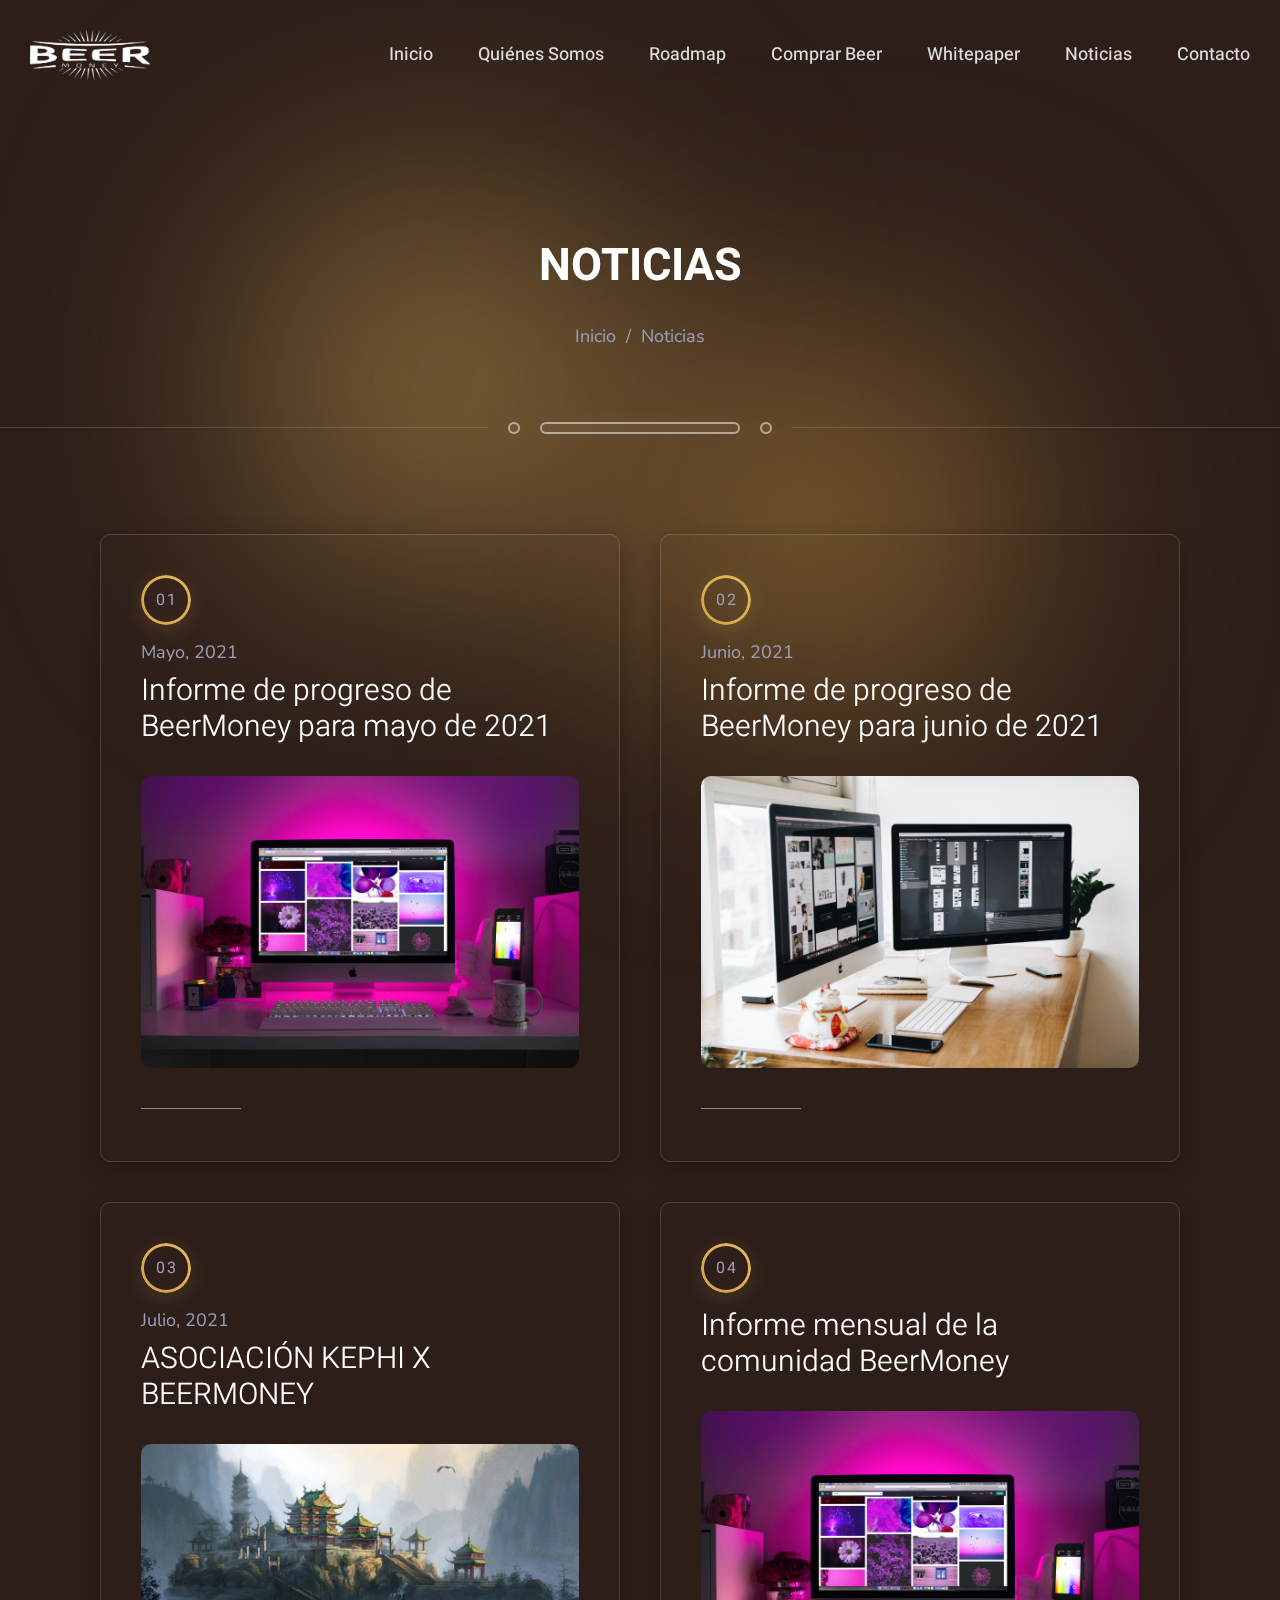
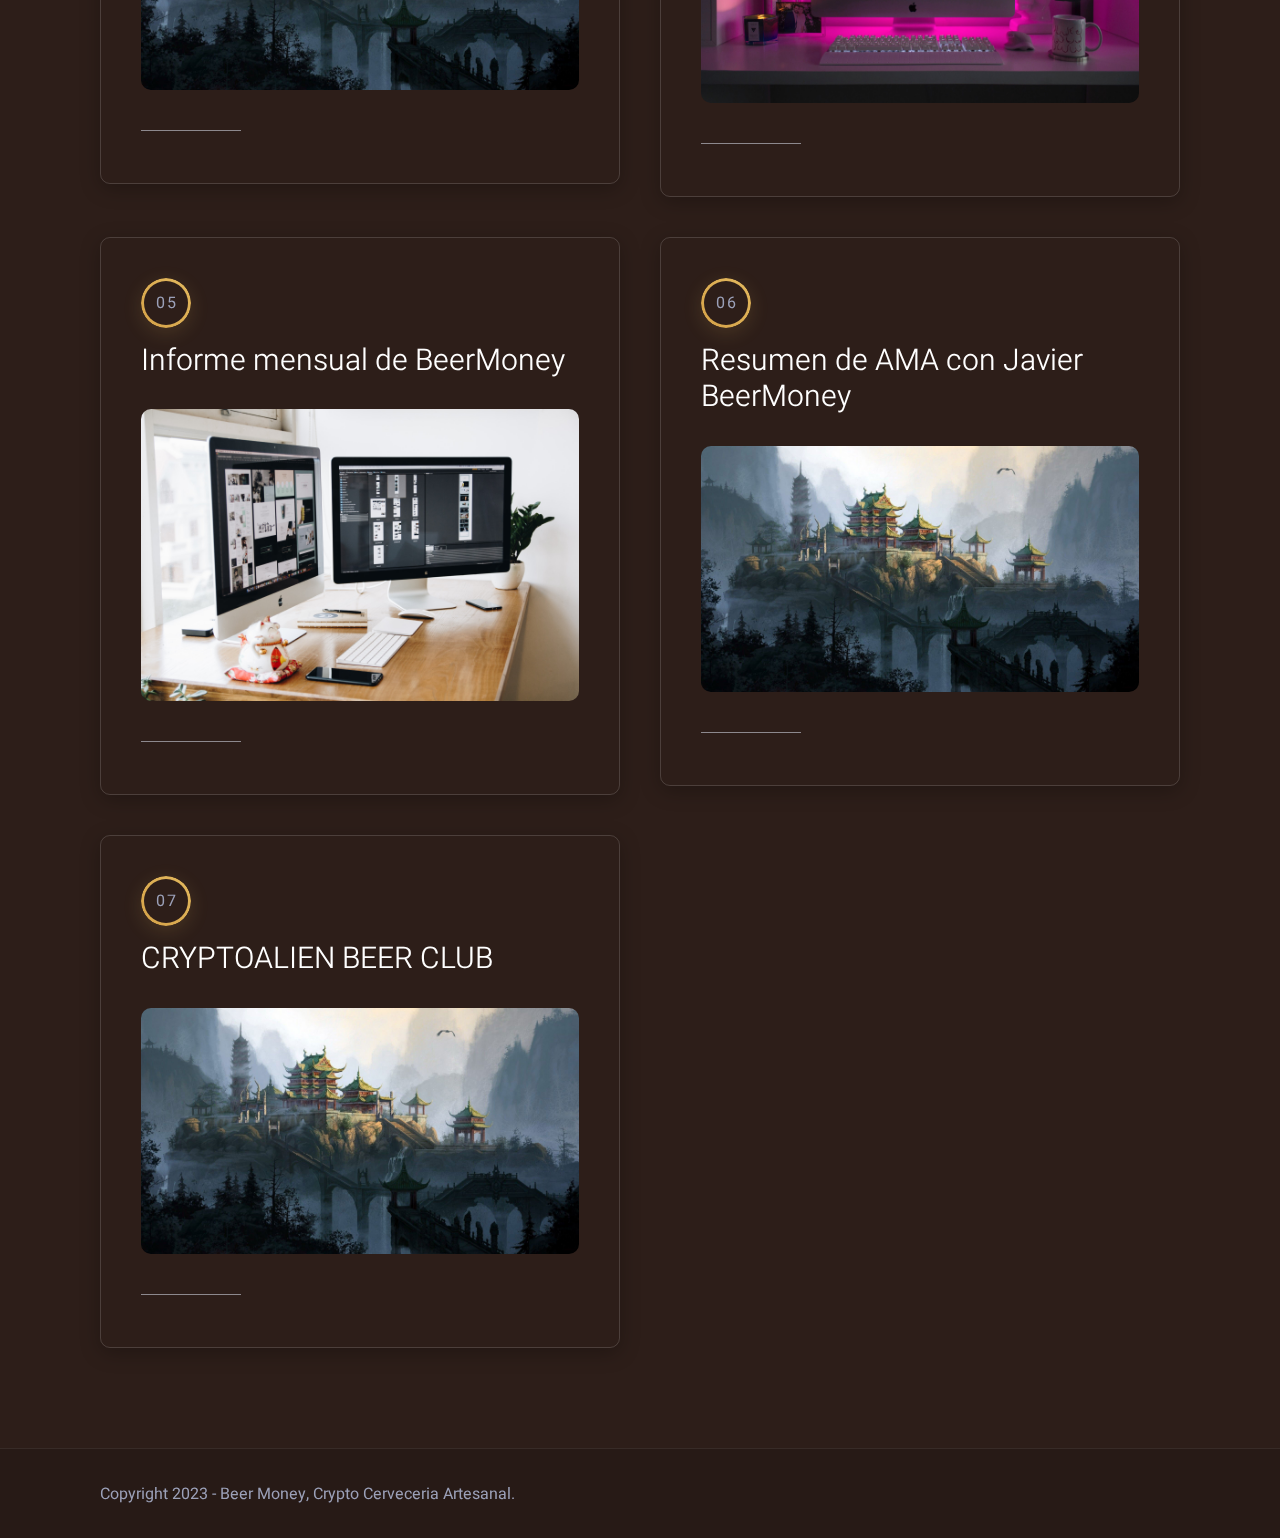
<file: noticias/index.html>
<!DOCTYPE html >
<html lang="en-US">


<!-- Mirrored from frenify.com/work/envato/frenify/wp/metaportal/1/blog/ by HTTrack Website Copier/3.x [XR&CO'2014], Sat, 22 Jul 2023 03:31:36 GMT -->
<!-- Added by HTTrack --><meta http-equiv="content-type" content="text/html;charset=UTF-8" /><!-- /Added by HTTrack -->
<head>

<meta charset="UTF-8">
<meta name="viewport" content="width=device-width, initial-scale=1, maximum-scale=1">

<title>Noticias &#8211; CRYPTO CERVECERIA ARTESANAL</title>
<meta name='robots' content='max-image-preview:large' />
<link rel='dns-prefetch' href='http://fonts.googleapis.com/' />
<link href='https://fonts.gstatic.com/' crossorigin rel='preconnect' />
<link rel="icon" type="image/png" href="../wp-content/themes/metaportal/framework/img/5.png">
<script type="text/javascript">
window._wpemojiSettings = {"baseUrl":"https:\/\/s.w.org\/images\/core\/emoji\/14.0.0\/72x72\/","ext":".png","svgUrl":"https:\/\/s.w.org\/images\/core\/emoji\/14.0.0\/svg\/","svgExt":".svg","source":{"concatemoji":"https:\/\/frenify.com\/work\/envato\/frenify\/wp\/metaportal\/1\/wp-includes\/js\/wp-emoji-release.min.js?ver=6.2.2"}};
/*! This file is auto-generated */
!function(e,a,t){var n,r,o,i=a.createElement("canvas"),p=i.getContext&&i.getContext("2d");function s(e,t){p.clearRect(0,0,i.width,i.height),p.fillText(e,0,0);e=i.toDataURL();return p.clearRect(0,0,i.width,i.height),p.fillText(t,0,0),e===i.toDataURL()}function c(e){var t=a.createElement("script");t.src=e,t.defer=t.type="text/javascript",a.getElementsByTagName("head")[0].appendChild(t)}for(o=Array("flag","emoji"),t.supports={everything:!0,everythingExceptFlag:!0},r=0;r<o.length;r++)t.supports[o[r]]=function(e){if(p&&p.fillText)switch(p.textBaseline="top",p.font="600 32px Arial",e){case"flag":return s("\ud83c\udff3\ufe0f\u200d\u26a7\ufe0f","\ud83c\udff3\ufe0f\u200b\u26a7\ufe0f")?!1:!s("\ud83c\uddfa\ud83c\uddf3","\ud83c\uddfa\u200b\ud83c\uddf3")&&!s("\ud83c\udff4\udb40\udc67\udb40\udc62\udb40\udc65\udb40\udc6e\udb40\udc67\udb40\udc7f","\ud83c\udff4\u200b\udb40\udc67\u200b\udb40\udc62\u200b\udb40\udc65\u200b\udb40\udc6e\u200b\udb40\udc67\u200b\udb40\udc7f");case"emoji":return!s("\ud83e\udef1\ud83c\udffb\u200d\ud83e\udef2\ud83c\udfff","\ud83e\udef1\ud83c\udffb\u200b\ud83e\udef2\ud83c\udfff")}return!1}(o[r]),t.supports.everything=t.supports.everything&&t.supports[o[r]],"flag"!==o[r]&&(t.supports.everythingExceptFlag=t.supports.everythingExceptFlag&&t.supports[o[r]]);t.supports.everythingExceptFlag=t.supports.everythingExceptFlag&&!t.supports.flag,t.DOMReady=!1,t.readyCallback=function(){t.DOMReady=!0},t.supports.everything||(n=function(){t.readyCallback()},a.addEventListener?(a.addEventListener("DOMContentLoaded",n,!1),e.addEventListener("load",n,!1)):(e.attachEvent("onload",n),a.attachEvent("onreadystatechange",function(){"complete"===a.readyState&&t.readyCallback()})),(e=t.source||{}).concatemoji?c(e.concatemoji):e.wpemoji&&e.twemoji&&(c(e.twemoji),c(e.wpemoji)))}(window,document,window._wpemojiSettings);
</script>
<style type="text/css">
img.wp-smiley,
img.emoji {
	display: inline !important;
	border: none !important;
	box-shadow: none !important;
	height: 1em !important;
	width: 1em !important;
	margin: 0 0.07em !important;
	vertical-align: -0.1em !important;
	background: none !important;
	padding: 0 !important;
}
</style>
	<link rel='stylesheet' id='wp-block-library-css' href='../wp-includes/css/dist/block-library/style.min3781.css?ver=6.2.2' type='text/css' media='all' />
<link rel='stylesheet' id='classic-theme-styles-css' href='../wp-includes/css/classic-themes.min3781.css?ver=6.2.2' type='text/css' media='all' />
<style id='global-styles-inline-css' type='text/css'>
body{--wp--preset--color--black: #000000;--wp--preset--color--cyan-bluish-gray: #abb8c3;--wp--preset--color--white: #ffffff;--wp--preset--color--pale-pink: #f78da7;--wp--preset--color--vivid-red: #cf2e2e;--wp--preset--color--luminous-vivid-orange: #ff6900;--wp--preset--color--luminous-vivid-amber: #fcb900;--wp--preset--color--light-green-cyan: #7bdcb5;--wp--preset--color--vivid-green-cyan: #00d084;--wp--preset--color--pale-cyan-blue: #8ed1fc;--wp--preset--color--vivid-cyan-blue: #0693e3;--wp--preset--color--vivid-purple: #9b51e0;--wp--preset--gradient--vivid-cyan-blue-to-vivid-purple: linear-gradient(135deg,rgba(6,147,227,1) 0%,rgb(155,81,224) 100%);--wp--preset--gradient--light-green-cyan-to-vivid-green-cyan: linear-gradient(135deg,rgb(122,220,180) 0%,rgb(0,208,130) 100%);--wp--preset--gradient--luminous-vivid-amber-to-luminous-vivid-orange: linear-gradient(135deg,rgba(252,185,0,1) 0%,rgba(255,105,0,1) 100%);--wp--preset--gradient--luminous-vivid-orange-to-vivid-red: linear-gradient(135deg,rgba(255,105,0,1) 0%,rgb(207,46,46) 100%);--wp--preset--gradient--very-light-gray-to-cyan-bluish-gray: linear-gradient(135deg,rgb(238,238,238) 0%,rgb(169,184,195) 100%);--wp--preset--gradient--cool-to-warm-spectrum: linear-gradient(135deg,rgb(74,234,220) 0%,rgb(151,120,209) 20%,rgb(207,42,186) 40%,rgb(238,44,130) 60%,rgb(251,105,98) 80%,rgb(254,248,76) 100%);--wp--preset--gradient--blush-light-purple: linear-gradient(135deg,rgb(255,206,236) 0%,rgb(152,150,240) 100%);--wp--preset--gradient--blush-bordeaux: linear-gradient(135deg,rgb(254,205,165) 0%,rgb(254,45,45) 50%,rgb(107,0,62) 100%);--wp--preset--gradient--luminous-dusk: linear-gradient(135deg,rgb(255,203,112) 0%,rgb(199,81,192) 50%,rgb(65,88,208) 100%);--wp--preset--gradient--pale-ocean: linear-gradient(135deg,rgb(255,245,203) 0%,rgb(182,227,212) 50%,rgb(51,167,181) 100%);--wp--preset--gradient--electric-grass: linear-gradient(135deg,rgb(202,248,128) 0%,rgb(113,206,126) 100%);--wp--preset--gradient--midnight: linear-gradient(135deg,rgb(2,3,129) 0%,rgb(40,116,252) 100%);--wp--preset--duotone--dark-grayscale: url('#wp-duotone-dark-grayscale');--wp--preset--duotone--grayscale: url('#wp-duotone-grayscale');--wp--preset--duotone--purple-yellow: url('#wp-duotone-purple-yellow');--wp--preset--duotone--blue-red: url('#wp-duotone-blue-red');--wp--preset--duotone--midnight: url('#wp-duotone-midnight');--wp--preset--duotone--magenta-yellow: url('#wp-duotone-magenta-yellow');--wp--preset--duotone--purple-green: url('#wp-duotone-purple-green');--wp--preset--duotone--blue-orange: url('#wp-duotone-blue-orange');--wp--preset--font-size--small: 13px;--wp--preset--font-size--medium: 20px;--wp--preset--font-size--large: 36px;--wp--preset--font-size--x-large: 42px;--wp--preset--spacing--20: 0.44rem;--wp--preset--spacing--30: 0.67rem;--wp--preset--spacing--40: 1rem;--wp--preset--spacing--50: 1.5rem;--wp--preset--spacing--60: 2.25rem;--wp--preset--spacing--70: 3.38rem;--wp--preset--spacing--80: 5.06rem;--wp--preset--shadow--natural: 6px 6px 9px rgba(0, 0, 0, 0.2);--wp--preset--shadow--deep: 12px 12px 50px rgba(0, 0, 0, 0.4);--wp--preset--shadow--sharp: 6px 6px 0px rgba(0, 0, 0, 0.2);--wp--preset--shadow--outlined: 6px 6px 0px -3px rgba(255, 255, 255, 1), 6px 6px rgba(0, 0, 0, 1);--wp--preset--shadow--crisp: 6px 6px 0px rgba(0, 0, 0, 1);}:where(.is-layout-flex){gap: 0.5em;}body .is-layout-flow > .alignleft{float: left;margin-inline-start: 0;margin-inline-end: 2em;}body .is-layout-flow > .alignright{float: right;margin-inline-start: 2em;margin-inline-end: 0;}body .is-layout-flow > .aligncenter{margin-left: auto !important;margin-right: auto !important;}body .is-layout-constrained > .alignleft{float: left;margin-inline-start: 0;margin-inline-end: 2em;}body .is-layout-constrained > .alignright{float: right;margin-inline-start: 2em;margin-inline-end: 0;}body .is-layout-constrained > .aligncenter{margin-left: auto !important;margin-right: auto !important;}body .is-layout-constrained > :where(:not(.alignleft):not(.alignright):not(.alignfull)){max-width: var(--wp--style--global--content-size);margin-left: auto !important;margin-right: auto !important;}body .is-layout-constrained > .alignwide{max-width: var(--wp--style--global--wide-size);}body .is-layout-flex{display: flex;}body .is-layout-flex{flex-wrap: wrap;align-items: center;}body .is-layout-flex > *{margin: 0;}:where(.wp-block-columns.is-layout-flex){gap: 2em;}.has-black-color{color: var(--wp--preset--color--black) !important;}.has-cyan-bluish-gray-color{color: var(--wp--preset--color--cyan-bluish-gray) !important;}.has-white-color{color: var(--wp--preset--color--white) !important;}.has-pale-pink-color{color: var(--wp--preset--color--pale-pink) !important;}.has-vivid-red-color{color: var(--wp--preset--color--vivid-red) !important;}.has-luminous-vivid-orange-color{color: var(--wp--preset--color--luminous-vivid-orange) !important;}.has-luminous-vivid-amber-color{color: var(--wp--preset--color--luminous-vivid-amber) !important;}.has-light-green-cyan-color{color: var(--wp--preset--color--light-green-cyan) !important;}.has-vivid-green-cyan-color{color: var(--wp--preset--color--vivid-green-cyan) !important;}.has-pale-cyan-blue-color{color: var(--wp--preset--color--pale-cyan-blue) !important;}.has-vivid-cyan-blue-color{color: var(--wp--preset--color--vivid-cyan-blue) !important;}.has-vivid-purple-color{color: var(--wp--preset--color--vivid-purple) !important;}.has-black-background-color{background-color: var(--wp--preset--color--black) !important;}.has-cyan-bluish-gray-background-color{background-color: var(--wp--preset--color--cyan-bluish-gray) !important;}.has-white-background-color{background-color: var(--wp--preset--color--white) !important;}.has-pale-pink-background-color{background-color: var(--wp--preset--color--pale-pink) !important;}.has-vivid-red-background-color{background-color: var(--wp--preset--color--vivid-red) !important;}.has-luminous-vivid-orange-background-color{background-color: var(--wp--preset--color--luminous-vivid-orange) !important;}.has-luminous-vivid-amber-background-color{background-color: var(--wp--preset--color--luminous-vivid-amber) !important;}.has-light-green-cyan-background-color{background-color: var(--wp--preset--color--light-green-cyan) !important;}.has-vivid-green-cyan-background-color{background-color: var(--wp--preset--color--vivid-green-cyan) !important;}.has-pale-cyan-blue-background-color{background-color: var(--wp--preset--color--pale-cyan-blue) !important;}.has-vivid-cyan-blue-background-color{background-color: var(--wp--preset--color--vivid-cyan-blue) !important;}.has-vivid-purple-background-color{background-color: var(--wp--preset--color--vivid-purple) !important;}.has-black-border-color{border-color: var(--wp--preset--color--black) !important;}.has-cyan-bluish-gray-border-color{border-color: var(--wp--preset--color--cyan-bluish-gray) !important;}.has-white-border-color{border-color: var(--wp--preset--color--white) !important;}.has-pale-pink-border-color{border-color: var(--wp--preset--color--pale-pink) !important;}.has-vivid-red-border-color{border-color: var(--wp--preset--color--vivid-red) !important;}.has-luminous-vivid-orange-border-color{border-color: var(--wp--preset--color--luminous-vivid-orange) !important;}.has-luminous-vivid-amber-border-color{border-color: var(--wp--preset--color--luminous-vivid-amber) !important;}.has-light-green-cyan-border-color{border-color: var(--wp--preset--color--light-green-cyan) !important;}.has-vivid-green-cyan-border-color{border-color: var(--wp--preset--color--vivid-green-cyan) !important;}.has-pale-cyan-blue-border-color{border-color: var(--wp--preset--color--pale-cyan-blue) !important;}.has-vivid-cyan-blue-border-color{border-color: var(--wp--preset--color--vivid-cyan-blue) !important;}.has-vivid-purple-border-color{border-color: var(--wp--preset--color--vivid-purple) !important;}.has-vivid-cyan-blue-to-vivid-purple-gradient-background{background: var(--wp--preset--gradient--vivid-cyan-blue-to-vivid-purple) !important;}.has-light-green-cyan-to-vivid-green-cyan-gradient-background{background: var(--wp--preset--gradient--light-green-cyan-to-vivid-green-cyan) !important;}.has-luminous-vivid-amber-to-luminous-vivid-orange-gradient-background{background: var(--wp--preset--gradient--luminous-vivid-amber-to-luminous-vivid-orange) !important;}.has-luminous-vivid-orange-to-vivid-red-gradient-background{background: var(--wp--preset--gradient--luminous-vivid-orange-to-vivid-red) !important;}.has-very-light-gray-to-cyan-bluish-gray-gradient-background{background: var(--wp--preset--gradient--very-light-gray-to-cyan-bluish-gray) !important;}.has-cool-to-warm-spectrum-gradient-background{background: var(--wp--preset--gradient--cool-to-warm-spectrum) !important;}.has-blush-light-purple-gradient-background{background: var(--wp--preset--gradient--blush-light-purple) !important;}.has-blush-bordeaux-gradient-background{background: var(--wp--preset--gradient--blush-bordeaux) !important;}.has-luminous-dusk-gradient-background{background: var(--wp--preset--gradient--luminous-dusk) !important;}.has-pale-ocean-gradient-background{background: var(--wp--preset--gradient--pale-ocean) !important;}.has-electric-grass-gradient-background{background: var(--wp--preset--gradient--electric-grass) !important;}.has-midnight-gradient-background{background: var(--wp--preset--gradient--midnight) !important;}.has-small-font-size{font-size: var(--wp--preset--font-size--small) !important;}.has-medium-font-size{font-size: var(--wp--preset--font-size--medium) !important;}.has-large-font-size{font-size: var(--wp--preset--font-size--large) !important;}.has-x-large-font-size{font-size: var(--wp--preset--font-size--x-large) !important;}
.wp-block-navigation a:where(:not(.wp-element-button)){color: inherit;}
:where(.wp-block-columns.is-layout-flex){gap: 2em;}
.wp-block-pullquote{font-size: 1.5em;line-height: 1.6;}
</style>
<link rel='stylesheet' id='contact-form-7-css' href='../wp-content/plugins/contact-form-7/includes/css/stylescfaa.css?ver=5.7.6' type='text/css' media='all' />
<link rel='stylesheet' id='metaportal_fn_googlefonts-css' href='https://fonts.googleapis.com/css?family=Lora%3A400%2C400italic%2C500%2C500italic%2C600%2C600italic%2C700%2C700italic%7CHeebo%3A400%2C400italic%2C500%2C500italic%2C600%2C600italic%2C700%2C700italic%7CHeebo%3A400%2C400italic%2C500%2C500italic%2C600%2C600italic%2C700%2C700italic%7CNunito%3A400%2C400italic%2C500%2C500italic%2C600%2C600italic%2C700%2C700italic&amp;subset=latin%2Ccyrillic%2Cgreek%2Cvietnamese&amp;ver=6.2.2' type='text/css' media='all' />
<link rel='stylesheet' id='metaportal-fn-font-url-css' href='https://fonts.googleapis.com/css?family=Heebo%3A300%2C300i%2C400%2C400i%2C500%2C500i%2C600%2C600i%2C800%2C800i%7CNunito%3A300%2C300i%2C400%2C400i%2C500%2C500i%2C600%2C600i%2C800%2C800i%7COpen+Sans%3A300%2C300i%2C400%2C400i%2C500%2C500i%2C600%2C600i%2C800%2C800i%7CLora%3A300%2C300i%2C400%2C400i%2C500%2C500i%2C600%2C600i%2C800%2C800i%7CMontserrat%3A200%2C200%2C300%2C300i%2C400%2C400i%2C500%2C500i%2C600%2C700%2C700i%2C800%2C800i&amp;subset=latin%2Clatin-ext' type='text/css' media='all' />
<link rel='stylesheet' id='fontello-css' href='../wp-content/themes/metaportal/framework/css/fontellof427.css?ver=v2.0.0' type='text/css' media='all' />
<link rel='stylesheet' id='metaportal-fn-base-css' href='../wp-content/themes/metaportal/framework/css/basef427.css?ver=v2.0.0' type='text/css' media='all' />
<link rel='stylesheet' id='metaportal-fn-skeleton-css' href='../wp-content/themes/metaportal/framework/css/skeletonf427.css?ver=v2.0.0' type='text/css' media='all' />
<link rel='stylesheet' id='metaportal-fn-wp-core-css' href='../wp-content/themes/metaportal/framework/css/import/wp-coref427.css?ver=v2.0.0' type='text/css' media='all' />
<link rel='stylesheet' id='metaportal-fn-theme-base-css' href='../wp-content/themes/metaportal/framework/css/import/theme-basef427.css?ver=v2.0.0' type='text/css' media='all' />
<link rel='stylesheet' id='metaportal-fn-widgets-css' href='../wp-content/themes/metaportal/framework/css/import/widgetsf427.css?ver=v2.0.0' type='text/css' media='all' />
<link rel='stylesheet' id='metaportal-fn-stylesheet-css' href='../wp-content/themes/metaportal/stylef427.css?ver=v2.0.0' type='text/css' media='all' />
<link rel="preload" as="style" href="https://fonts.googleapis.com/css?family=Nunito:400%7CHeebo:400%7CLora:400&amp;display=swap&amp;ver=1682604799" /><link rel="stylesheet" href="https://fonts.googleapis.com/css?family=Nunito:400%7CHeebo:400%7CLora:400&amp;display=swap&amp;ver=1682604799" media="print" onload="this.media='all'"><noscript><link rel="stylesheet" href="https://fonts.googleapis.com/css?family=Nunito:400%7CHeebo:400%7CLora:400&amp;display=swap&amp;ver=1682604799" /></noscript><link rel='stylesheet' id='metaportal_fn_inline-css' href='../wp-content/themes/metaportal/framework/css/inline7cd4.css?ver=https://frenify.com/work/envato/frenify/wp/metaportal/1/wp-content/themes/metaportal' type='text/css' media='all' />
<style id='metaportal_fn_inline-inline-css' type='text/css'>

		.metaportal_fn_full_page_in{padding-top:0px;}
		.metaportal_fn_full_page_in{padding-bottom:100px;}
		@media(max-width: 1040px){
			.metaportal_fn_full_page_in{padding-top:0px;}
			.metaportal_fn_full_page_in{padding-bottom:100px;}
		}
	
		.cursor-inner.cursor-slider.cursor-hover span:after,
		.cursor-inner.cursor-slider.cursor-hover span:before{
			background-color: #FFFFFF;
		}
		.cursor-outer .fn-cursor,.cursor-inner.cursor-slider:not(.cursor-hover) .fn-cursor{
			border-color: rgba(255,255,255,0.5);
		}
		.cursor-inner .fn-cursor,.cursor-inner .fn-left:before,.cursor-inner .fn-left:after,.cursor-inner .fn-right:before,.cursor-inner .fn-right:after{
			background-color: rgba(255,255,255,0.5);
		}
		.cursor-inner.cursor-hover .fn-cursor{
			background-color: rgba(255,255,255,0.1);
		}
	
		:root{
			--mc1: #e3b95e;
			--mc2: #d5a248;
			--hc: #FFFFFF;
			--bc: #9BA0B8;
		}
	
			.metaportal_fn_mobnav,
			body,
			.header.active{
				background-color: #2d1e19;
			}
		
		@media(max-width: 600px){
			#wpadminbar{position: fixed;}
		}
	
			.desktop_logo, .retina_logo{max-width: 77px;}
		
			.desktop_logo, .retina_logo{max-height: 32px;}
		
</style>
<script type='text/javascript' src='../wp-includes/js/jquery/jquery.min5aed.js?ver=3.6.4' id='jquery-core-js'></script>
<script type='text/javascript' src='../wp-includes/js/jquery/jquery-migrate.min6b00.js?ver=3.4.0' id='jquery-migrate-js'></script>
<script type='text/javascript' src='../wp-content/themes/metaportal/framework/js/modernizr.customf427.js?ver=v2.0.0' id='modernizr-custom-js'></script>
<link rel="https://api.w.org/" href="../wp-json/index.html" /><link rel="alternate" type="application/json" href="../wp-json/wp/v2/pages/35.json" /><link rel="EditURI" type="application/rsd+xml" title="RSD" href="../xmlrpc0db0.php?rsd" />
<link rel="wlwmanifest" type="application/wlwmanifest+xml" href="../wp-includes/wlwmanifest.xml" />
<link rel="alternate" type="application/json+oembed" href="../wp-json/oembed/1.0/embedc339.json?url=https%3A%2F%2Ffrenify.com%2Fwork%2Fenvato%2Ffrenify%2Fwp%2Fmetaportal%2F1%2Fblog%2F" />
<link rel="alternate" type="text/xml+oembed" href="../wp-json/oembed/1.0/embedae78?url=https%3A%2F%2Ffrenify.com%2Fwork%2Fenvato%2Ffrenify%2Fwp%2Fmetaportal%2F1%2Fblog%2F&amp;format=xml" />
<style id="metaportal_fn_option-dynamic-css" title="dynamic-css" class="redux-options-output">.metaportal_fn_totop .icon,.metaportal_fn_widget_articles .count,.metaportal_fn_ccategories .count,.metaportal_fn_mint_top .view_on a,.metaportal_fn_items .icon,.metaportal_fn_search,.trigger,.metaportal_fn_minis .m_item > *,.metaportal_fn_pagination li > span, .metaportal_fn_pagination li > a{background-color:#000;}.metaportal_fn_leftnav,.metaportal_fn_searchbox{background-color:#111;}body{font-family:Nunito;font-weight:400;font-style:normal;font-size:18px;font-display:swap;}.metaportal_fn_nav .nav_menu a{font-family:Heebo;font-weight:400;font-style:normal;font-size:36px;font-display:swap;}input{font-family:Heebo;font-weight:400;font-style:normal;font-size:16px;font-display:swap;}input{font-family:Lora;font-weight:400;font-style:normal;font-size:20px;font-display:swap;}h1,h2,h3,h4,h5,h6{font-family:Heebo;font-weight:400;font-style:normal;font-display:swap;}</style>
</head>
<body class="page-template page-template-page-blog page-template-page-blog-php page page-id-35 sticky-enabled elementor-default elementor-kit-6">
	<!-- HTML starts here -->
	<div class="metaportal-fn-wrapper core_ready" data-footer-sticky="disabled" data-nav-speed="medium">
		<!-- Header starts here -->
		
<!-- Header -->
<header id="header">
	<div class="header">
		<div class="header_in">

			<div class="trigger_logo">
				<div class="logo">
					<div class="fn_logo">
						<a href="#">
							<img src="../wp-content/themes/metaportal/framework/img/retina-logo.png" alt="logo" width="120" />
						</a>
					</div>
				</div>
			</div>

			<div class="nav">
	<div class="menu-main-menu-container">
		<ul id="menu-main-menu" class="metaportal_fn_main_nav">
			<li id="menu-item-278" class="menu-item menu-item-type-custom menu-item-object-custom menu-item-278"><a href="../index.html"><span class="creative_link">Inicio</span></a></li>
			<li id="menu-item-279" class="menu-item menu-item-type-custom menu-item-object-custom menu-item-279"><a href="../index.html"><span class="creative_link">Quiénes Somos</span></a></li>
			<li id="menu-item-280" class="menu-item menu-item-type-custom menu-item-object-custom menu-item-280"><a href="../index.html"><span class="creative_link">Roadmap</span></a></li>
			<li id="menu-item-281" class="menu-item menu-item-type-custom menu-item-object-custom menu-item-281"><a href="https://beermoneybrewing.co/"><span class="creative_link">Comprar Beer</span></a></li>
			<li id="menu-item-281" class="menu-item menu-item-type-custom menu-item-object-custom menu-item-281"><a href="../white-paper-es.pdf" download="white-paper-es" target="_blank"><span class="creative_link">Whitepaper</span></a></li>
			<li id="menu-item-281" class="menu-item menu-item-type-custom menu-item-object-custom menu-item-281"><a href="#noticias"><span class="creative_link">Noticias</span></a></li>
			<li id="menu-item-282" class="menu-item menu-item-type-custom menu-item-object-custom menu-item-282"><a href="../index.html"><span class="creative_link">Contacto</span></a></li>
		</ul>
	</div>
</div>


		</div>
	</div>
</header>
<!-- !Header -->

<!-- Header starts here -->
		
<!-- Mobile Navigation -->
<div class="metaportal_fn_mobnav">

	<div class="mob_mid">
		<div class="logo">
			<div class="fn_logo">
				<a href="#"><img class="retina_logo" src="../wp-content/themes/metaportal/framework/img/retina-logo.png" alt="logo" /><img class="desktop_logo" src="../wp-content/themes/metaportal/framework/img/logo.png" alt="logo" /></a>
			</div>
		</div>

		<div class="trigger" style="background-color: #e3b95e;">
			<span></span>
		</div>
	</div>
	<div class="mob_bot">
		<div class="menu-main-menu-container">
			<ul id="menu-main-menu-1" class="metaportal_fn_main_nav">
				<li class="menu-item menu-item-type-custom menu-item-object-custom menu-item-278"><a href="../index.html"><span class="creative_link">Inicio</span></a></li>
				<li class="menu-item menu-item-type-custom menu-item-object-custom menu-item-279"><a href="../index.html"><span class="creative_link">Quiénes Somos</span></a></li>
				<li class="menu-item menu-item-type-custom menu-item-object-custom menu-item-280"><a href="../index.html"><span class="creative_link">RoadMap</span></a></li>
				<li class="menu-item menu-item-type-custom menu-item-object-custom menu-item-281"><a href="https://beermoneybrewing.co/"><span class="creative_link">Comprar Beer</span></a></li>
				<li class="menu-item menu-item-type-custom menu-item-object-custom menu-item-281"><a href="../white-paper-es.pdf" download="white-paper-es" target="_blank"><span class="creative_link">Whitepaper</span></a></li>
				<li class="menu-item menu-item-type-custom menu-item-object-custom menu-item-281"><a href="#noticias"><span class="creative_link">Noticias</span></a></li>
				<li class="menu-item menu-item-type-custom menu-item-object-custom menu-item-282"><a href="../index.html"><span class="creative_link">Contacto</span></a></li>
			</ul>
		</div>
	</div>
</div>
<!-- !Mobile Navigation -->		<!-- Header ends here -->

		<div class="metaportal_fn_content">
			<div class="metaportal_fn_pages">
				<div class="metaportal_fn_page_ajax">	<!-- PAGE TITLE -->
	<div class="metaportal_fn_pagetitle" id="noticias">
		<div class="container">
			<div class="pagetitle">
				<h1><strong>NOTICIAS</strong></h1>
				<div class="metaportal_fn_breadcrumbs"><ul id="breadcrumbs" class="breadcrumbs"><li class="item-home"><a class="bread-link bread-home" href="../index.html" title="Home">Inicio</a></li><li class="separator separator-home"> <span>/</span> </li><li class="item-current item-35"><span class="bread-current bread-35"> Noticias</span></li></ul></div>			</div>
		</div>
		<div class="fn_cs_section_divider">
			<div class="divider">
				<span class="short"></span>
				<span class="long"></span>
				<span class="short"></span>
			</div>
		</div>
	</div>
	<!-- /PAGE TITLE -->
	
	<div class="fn_page_blog">
		<div class="container">
		
<div class="metaportal_fn_bloglist">
	<ul class="bloglist metaportal_fn_masonry">
		<li class="post-18 post type-post status-publish format-standard has-post-thumbnail hentry category-crypto category-nfts category-tokens tag-featured tag-insights tag-nft tag-tokens post_item mas__in" id="post-18">
			<div class="blog__item">
				<div class="counter"><span class="cc"><span>01</span></span>
				</div>
				<div class="meta">
					<p>Mayo, 2021</p>
				</div>
				<div class="title">
					<h3><a href="Informe de progreso de BeerMoney para mayo de 2021.html">Informe de progreso de BeerMoney para mayo de 2021</a></h3></div>
				<div class="image">
					<a href="Informe de progreso de BeerMoney para mayo de 2021.html"><img src="../wp-content/uploads/2022/08/pexels-designecologist-1779487.jpg" alt="Post Image" /></a>
				</div>
				<div class="read_more"><a href="Informe de progreso de BeerMoney para mayo de 2021.html"><span>Leer Más</span></a></div>
			</div>
		</li>
		<li class="post-15 post type-post status-publish format-standard has-post-thumbnail hentry category-crypto category-nfts category-tokens tag-featured tag-insights tag-nft tag-tokens post_item mas__in" id="post-15">
			<div class="blog__item">
				<div class="counter"><span class="cc"><span>02</span></span>
				</div>
				<div class="meta">
					<p>Junio, 2021</p>
				</div>
				<div class="title">
					<h3><a href="Informe de progreso de BeerMoney para junio de 2021.html">Informe de progreso de BeerMoney para junio de 2021</a></h3></div>
				<div class="image">
					<a href="Informe de progreso de BeerMoney para junio de 2021.html"><img src="../wp-content/uploads/2022/08/pexels-tranmautritam-326503.jpg" alt="Post Image" /></a>
				</div>
				<div class="read_more"><a href="Informe de progreso de BeerMoney para junio de 2021.html"><span>Leer Más</span></a></div>
			</div>
		</li>
		<li class="post-11 post type-post status-publish format-standard has-post-thumbnail hentry category-crypto category-nfts category-tokens tag-featured tag-insights tag-nft tag-tokens post_item mas__in" id="post-11">
			<div class="blog__item">
				<div class="counter"><span class="cc"><span>03</span></span>
				</div>
				<div class="meta">
					<p>Julio, 2021</p>
				</div>
				<div class="title">
					<h3><a href="ASOCIACIÓN KEPHI X BEERMONEY.html">ASOCIACIÓN KEPHI X BEERMONEY</a></h3></div>
				<div class="image">
					<a href="ASOCIACIÓN KEPHI X BEERMONEY.html"><img src="../wp-content/uploads/2022/08/bg.jpg" alt="Post Image" /></a>
				</div>
				<div class="read_more"><a href="ASOCIACIÓN KEPHI X BEERMONEY.html"><span>Leer Más</span></a></div>
			</div>
		</li>
				<li class="post-18 post type-post status-publish format-standard has-post-thumbnail hentry category-crypto category-nfts category-tokens tag-featured tag-insights tag-nft tag-tokens post_item mas__in" id="post-18">
			<div class="blog__item">
				<div class="counter"><span class="cc"><span>04</span></span>
				</div>
				<div class="title">
					<h3><a href="Informe mensual de la comunidad BeerMoney.html">Informe mensual de la comunidad BeerMoney</a></h3></div>
				<div class="image">
					<a href="Informe mensual de la comunidad BeerMoney.html"><img src="../wp-content/uploads/2022/08/pexels-designecologist-1779487.jpg" alt="Post Image" /></a>
				</div>
				<div class="read_more"><a href="Informe mensual de la comunidad BeerMoney.html"><span>Leer Más</span></a></div>
			</div>
		</li>
		<li class="post-15 post type-post status-publish format-standard has-post-thumbnail hentry category-crypto category-nfts category-tokens tag-featured tag-insights tag-nft tag-tokens post_item mas__in" id="post-15">
			<div class="blog__item">
				<div class="counter"><span class="cc"><span>05</span></span>
				</div>
				<div class="title">
					<h3><a href="Informe mensual de BeerMoney.html">Informe mensual de BeerMoney</a></h3></div>
				<div class="image">
					<a href="Informe mensual de BeerMoney.html"><img src="../wp-content/uploads/2022/08/pexels-tranmautritam-326503.jpg" alt="Post Image" /></a>
				</div>
				<div class="read_more"><a href="Informe mensual de BeerMoneyt.html"><span>Leer Más</span></a></div>
			</div>
		</li>
		<li class="post-11 post type-post status-publish format-standard has-post-thumbnail hentry category-crypto category-nfts category-tokens tag-featured tag-insights tag-nft tag-tokens post_item mas__in" id="post-11">
			<div class="blog__item">
				<div class="counter"><span class="cc"><span>06</span></span>
				</div>
				<div class="title">
					<h3><a href="Resumen de AMA con Javier BeerMoney.html">Resumen de AMA con Javier BeerMoney</a></h3></div>
				<div class="image">
					<a href="Resumen de AMA con Javier BeerMoney.html"><img src="../wp-content/uploads/2022/08/bg.jpg" alt="Post Image" /></a>
				</div>
				<div class="read_more"><a href="Resumen de AMA con Javier BeerMoney.html"><span>Leer Más</span></a></div>
			</div>
		</li>
		<li class="post-11 post type-post status-publish format-standard has-post-thumbnail hentry category-crypto category-nfts category-tokens tag-featured tag-insights tag-nft tag-tokens post_item mas__in" id="post-11">
			<div class="blog__item">
				<div class="counter"><span class="cc"><span>07</span></span>
				</div>
				<div class="title">
					<h3><a href="CRYPTOALIEN BEER CLUB.html">CRYPTOALIEN BEER CLUB</a></h3></div>
				<div class="image">
					<a href="CRYPTOALIEN BEER CLUB.html"><img src="../wp-content/uploads/2022/08/bg.jpg" alt="Post Image" /></a>
				</div>
				<div class="read_more"><a href="CRYPTOALIEN BEER CLUB.html"><span>Leer Más</span></a></div>
			</div>
		</li>
	</ul>
	<div class="clearfix"></div>
</div>
			
		</div>
	</div>



	<div class="metaportal_fn_blog_content" data-content="0">
		<div class="container">
			<div class="blog_content">
							</div>
		</div>
	</div>	



			</div>
			
			<!-- Footer -->
			<footer id="footer">
				<div class="container wide">
					<div class="footer">
						<div class="left_part">
							<p>
								Copyright 2023 - Beer Money, Crypto Cerveceria Artesanal.						</p>
						</div>
											</div>
				</div>
			</footer>
			<!-- !Footer -->

		</div>
			
	</div>
	<!-- All website content ends here -->
	
</div>
<!-- HTML ends here -->
			
			
<!-- Totop -->
<a href="#" class="metaportal_fn_totop">
	<span class="totop_inner">
		<span class="icon" style="background-color: #e3b95e;">
			<img src="../wp-content/themes/metaportal/framework/svg/down.svg" alt="svg" style="position: absolute;
    display: block;
    z-index: 3;
    width: 20px;
    height: 20px;
    left: 50%;
    top: 50%;
    margin: -10px 0 0 -10px;
    -moz-transform: rotate(-90deg);
    -webkit-transform: rotate(-90deg);
    transform: rotate(-90deg);" />		</span>
	</span>
</a>
<!-- /Totop -->


<script type='text/javascript' src='../wp-content/plugins/contact-form-7/includes/swv/js/indexcfaa.js?ver=5.7.6' id='swv-js'></script>
<script type='text/javascript' id='contact-form-7-js-extra'>
/* <![CDATA[ */
var wpcf7 = {"api":{"root":"https:\/\/frenify.com\/work\/envato\/frenify\/wp\/metaportal\/1\/wp-json\/","namespace":"contact-form-7\/v1"}};
/* ]]> */
</script>
<script type='text/javascript' src='../wp-content/plugins/contact-form-7/includes/js/indexcfaa.js?ver=5.7.6' id='contact-form-7-js'></script>
<script type='text/javascript' src='../wp-content/themes/metaportal/framework/js/isotopef427.js?ver=v2.0.0' id='isotope-js'></script>
<script type='text/javascript' src='../wp-content/themes/metaportal/framework/js/waypointsf427.js?ver=v2.0.0' id='waypoints-js'></script>
<script type='text/javascript' src='../wp-content/themes/metaportal/framework/js/ripplef427.js?ver=v2.0.0' id='ripple-js'></script>
<script type='text/javascript' src='../wp-content/themes/metaportal/framework/js/particlef427.js?ver=v2.0.0' id='particle-js'></script>
<script type='text/javascript' id='metaportal-fn-init-js-extra'>
/* <![CDATA[ */
var MetaPortalAjaxObject = {"ajax_url":"https:\/\/frenify.com\/work\/envato\/frenify\/wp\/metaportal\/1\/wp-admin\/admin-ajax.php","siteurl":"https:\/\/frenify.com\/work\/envato\/frenify\/wp\/metaportal\/1","nonce":"1007c6cd04","clear_all_text":"Clear All","read_more_nft":"Read More","cancel_svg":"https:\/\/frenify.com\/work\/envato\/frenify\/wp\/metaportal\/1\/wp-content\/themes\/metaportal\/framework\/svg\/cancel.svg","list_limit":"4"};
/* ]]> */
</script>
<script type='text/javascript' src='../wp-content/themes/metaportal/framework/js/initf427.js?ver=v2.0.0' id='metaportal-fn-init-js'></script>
<script type='text/javascript' src='../wp-includes/js/comment-reply.min3781.js?ver=6.2.2' id='comment-reply-js'></script>
</body>

<!-- Mirrored from frenify.com/work/envato/frenify/wp/metaportal/1/blog/ by HTTrack Website Copier/3.x [XR&CO'2014], Sat, 22 Jul 2023 03:31:38 GMT -->
</html>
</file>
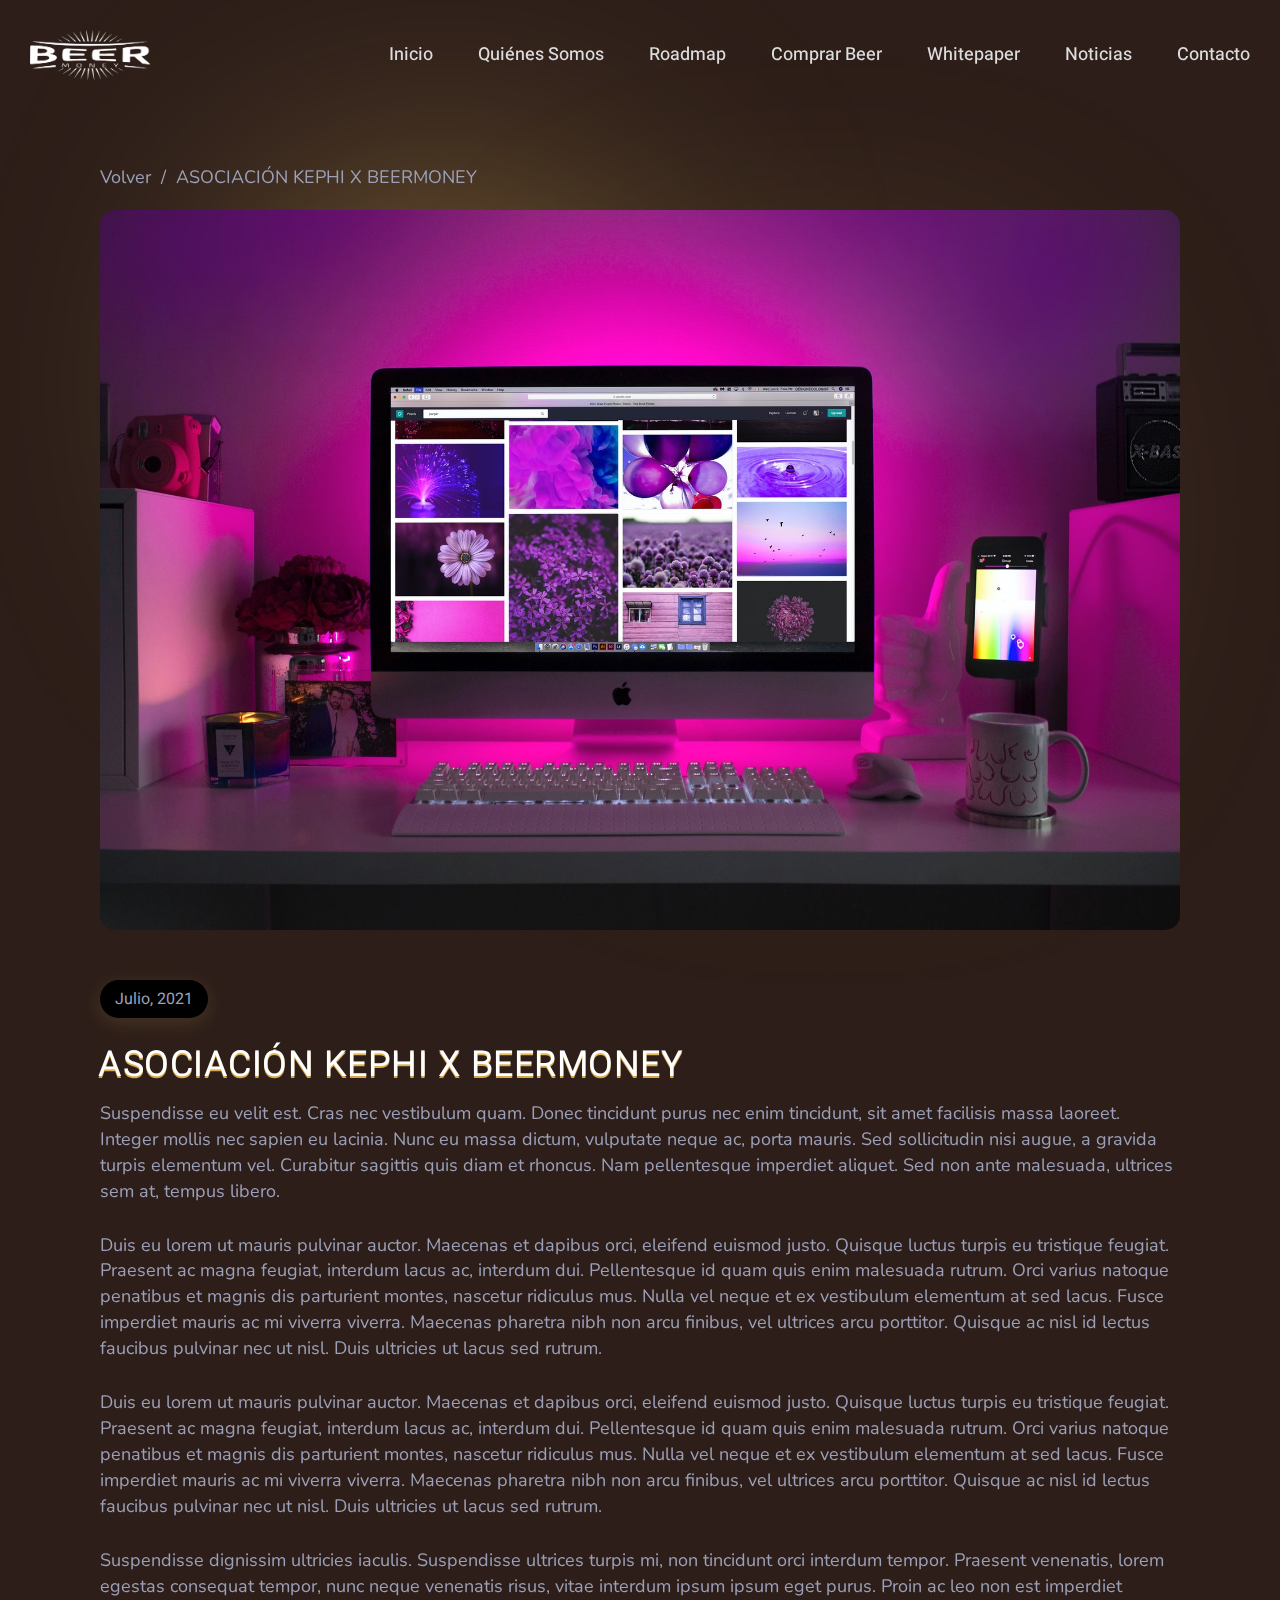
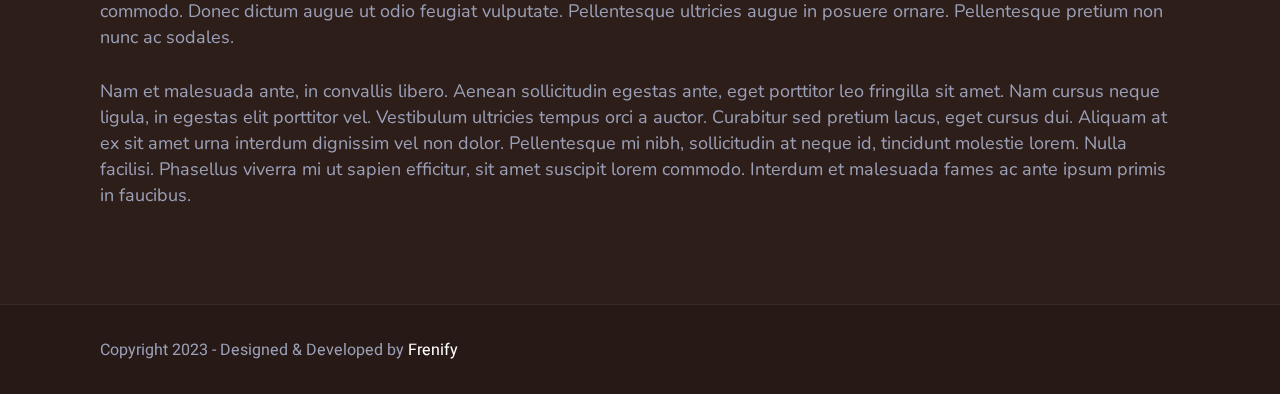
<file: noticias/ASOCIACIÓN KEPHI X BEERMONEY.html>
<!DOCTYPE html >
<html lang="en-US">


<!-- Mirrored from frenify.com/work/envato/frenify/wp/metaportal/1/metaportals-nft-goes-public-in-nod-to-crypto-adoption/ by HTTrack Website Copier/3.x [XR&CO'2014], Sat, 22 Jul 2023 03:31:38 GMT -->
<!-- Added by HTTrack --><meta http-equiv="content-type" content="text/html;charset=UTF-8" /><!-- /Added by HTTrack -->
<head>

<meta charset="UTF-8">
<meta name="viewport" content="width=device-width, initial-scale=1, maximum-scale=1">

<title>Noticias &#8211; BEER MONEY</title>
<meta name='robots' content='max-image-preview:large' />
<link rel='dns-prefetch' href='http://fonts.googleapis.com/' />
<link href='https://fonts.gstatic.com/' crossorigin rel='preconnect' />
<script type="text/javascript">
window._wpemojiSettings = {"baseUrl":"https:\/\/s.w.org\/images\/core\/emoji\/14.0.0\/72x72\/","ext":".png","svgUrl":"https:\/\/s.w.org\/images\/core\/emoji\/14.0.0\/svg\/","svgExt":".svg","source":{"concatemoji":"https:\/\/frenify.com\/work\/envato\/frenify\/wp\/metaportal\/1\/wp-includes\/js\/wp-emoji-release.min.js?ver=6.2.2"}};
/*! This file is auto-generated */
!function(e,a,t){var n,r,o,i=a.createElement("canvas"),p=i.getContext&&i.getContext("2d");function s(e,t){p.clearRect(0,0,i.width,i.height),p.fillText(e,0,0);e=i.toDataURL();return p.clearRect(0,0,i.width,i.height),p.fillText(t,0,0),e===i.toDataURL()}function c(e){var t=a.createElement("script");t.src=e,t.defer=t.type="text/javascript",a.getElementsByTagName("head")[0].appendChild(t)}for(o=Array("flag","emoji"),t.supports={everything:!0,everythingExceptFlag:!0},r=0;r<o.length;r++)t.supports[o[r]]=function(e){if(p&&p.fillText)switch(p.textBaseline="top",p.font="600 32px Arial",e){case"flag":return s("\ud83c\udff3\ufe0f\u200d\u26a7\ufe0f","\ud83c\udff3\ufe0f\u200b\u26a7\ufe0f")?!1:!s("\ud83c\uddfa\ud83c\uddf3","\ud83c\uddfa\u200b\ud83c\uddf3")&&!s("\ud83c\udff4\udb40\udc67\udb40\udc62\udb40\udc65\udb40\udc6e\udb40\udc67\udb40\udc7f","\ud83c\udff4\u200b\udb40\udc67\u200b\udb40\udc62\u200b\udb40\udc65\u200b\udb40\udc6e\u200b\udb40\udc67\u200b\udb40\udc7f");case"emoji":return!s("\ud83e\udef1\ud83c\udffb\u200d\ud83e\udef2\ud83c\udfff","\ud83e\udef1\ud83c\udffb\u200b\ud83e\udef2\ud83c\udfff")}return!1}(o[r]),t.supports.everything=t.supports.everything&&t.supports[o[r]],"flag"!==o[r]&&(t.supports.everythingExceptFlag=t.supports.everythingExceptFlag&&t.supports[o[r]]);t.supports.everythingExceptFlag=t.supports.everythingExceptFlag&&!t.supports.flag,t.DOMReady=!1,t.readyCallback=function(){t.DOMReady=!0},t.supports.everything||(n=function(){t.readyCallback()},a.addEventListener?(a.addEventListener("DOMContentLoaded",n,!1),e.addEventListener("load",n,!1)):(e.attachEvent("onload",n),a.attachEvent("onreadystatechange",function(){"complete"===a.readyState&&t.readyCallback()})),(e=t.source||{}).concatemoji?c(e.concatemoji):e.wpemoji&&e.twemoji&&(c(e.twemoji),c(e.wpemoji)))}(window,document,window._wpemojiSettings);
</script>
<style type="text/css">
img.wp-smiley,
img.emoji {
	display: inline !important;
	border: none !important;
	box-shadow: none !important;
	height: 1em !important;
	width: 1em !important;
	margin: 0 0.07em !important;
	vertical-align: -0.1em !important;
	background: none !important;
	padding: 0 !important;
}
</style>
	<link rel='stylesheet' id='wp-block-library-css' href='../wp-includes/css/dist/block-library/style.min3781.css?ver=6.2.2' type='text/css' media='all' />
<link rel='stylesheet' id='classic-theme-styles-css' href='../wp-includes/css/classic-themes.min3781.css?ver=6.2.2' type='text/css' media='all' />
<style id='global-styles-inline-css' type='text/css'>
body{--wp--preset--color--black: #000000;--wp--preset--color--cyan-bluish-gray: #abb8c3;--wp--preset--color--white: #ffffff;--wp--preset--color--pale-pink: #f78da7;--wp--preset--color--vivid-red: #cf2e2e;--wp--preset--color--luminous-vivid-orange: #ff6900;--wp--preset--color--luminous-vivid-amber: #fcb900;--wp--preset--color--light-green-cyan: #7bdcb5;--wp--preset--color--vivid-green-cyan: #00d084;--wp--preset--color--pale-cyan-blue: #8ed1fc;--wp--preset--color--vivid-cyan-blue: #0693e3;--wp--preset--color--vivid-purple: #9b51e0;--wp--preset--gradient--vivid-cyan-blue-to-vivid-purple: linear-gradient(135deg,rgba(6,147,227,1) 0%,rgb(155,81,224) 100%);--wp--preset--gradient--light-green-cyan-to-vivid-green-cyan: linear-gradient(135deg,rgb(122,220,180) 0%,rgb(0,208,130) 100%);--wp--preset--gradient--luminous-vivid-amber-to-luminous-vivid-orange: linear-gradient(135deg,rgba(252,185,0,1) 0%,rgba(255,105,0,1) 100%);--wp--preset--gradient--luminous-vivid-orange-to-vivid-red: linear-gradient(135deg,rgba(255,105,0,1) 0%,rgb(207,46,46) 100%);--wp--preset--gradient--very-light-gray-to-cyan-bluish-gray: linear-gradient(135deg,rgb(238,238,238) 0%,rgb(169,184,195) 100%);--wp--preset--gradient--cool-to-warm-spectrum: linear-gradient(135deg,rgb(74,234,220) 0%,rgb(151,120,209) 20%,rgb(207,42,186) 40%,rgb(238,44,130) 60%,rgb(251,105,98) 80%,rgb(254,248,76) 100%);--wp--preset--gradient--blush-light-purple: linear-gradient(135deg,rgb(255,206,236) 0%,rgb(152,150,240) 100%);--wp--preset--gradient--blush-bordeaux: linear-gradient(135deg,rgb(254,205,165) 0%,rgb(254,45,45) 50%,rgb(107,0,62) 100%);--wp--preset--gradient--luminous-dusk: linear-gradient(135deg,rgb(255,203,112) 0%,rgb(199,81,192) 50%,rgb(65,88,208) 100%);--wp--preset--gradient--pale-ocean: linear-gradient(135deg,rgb(255,245,203) 0%,rgb(182,227,212) 50%,rgb(51,167,181) 100%);--wp--preset--gradient--electric-grass: linear-gradient(135deg,rgb(202,248,128) 0%,rgb(113,206,126) 100%);--wp--preset--gradient--midnight: linear-gradient(135deg,rgb(2,3,129) 0%,rgb(40,116,252) 100%);--wp--preset--duotone--dark-grayscale: url('#wp-duotone-dark-grayscale');--wp--preset--duotone--grayscale: url('#wp-duotone-grayscale');--wp--preset--duotone--purple-yellow: url('#wp-duotone-purple-yellow');--wp--preset--duotone--blue-red: url('#wp-duotone-blue-red');--wp--preset--duotone--midnight: url('#wp-duotone-midnight');--wp--preset--duotone--magenta-yellow: url('#wp-duotone-magenta-yellow');--wp--preset--duotone--purple-green: url('#wp-duotone-purple-green');--wp--preset--duotone--blue-orange: url('#wp-duotone-blue-orange');--wp--preset--font-size--small: 13px;--wp--preset--font-size--medium: 20px;--wp--preset--font-size--large: 36px;--wp--preset--font-size--x-large: 42px;--wp--preset--spacing--20: 0.44rem;--wp--preset--spacing--30: 0.67rem;--wp--preset--spacing--40: 1rem;--wp--preset--spacing--50: 1.5rem;--wp--preset--spacing--60: 2.25rem;--wp--preset--spacing--70: 3.38rem;--wp--preset--spacing--80: 5.06rem;--wp--preset--shadow--natural: 6px 6px 9px rgba(0, 0, 0, 0.2);--wp--preset--shadow--deep: 12px 12px 50px rgba(0, 0, 0, 0.4);--wp--preset--shadow--sharp: 6px 6px 0px rgba(0, 0, 0, 0.2);--wp--preset--shadow--outlined: 6px 6px 0px -3px rgba(255, 255, 255, 1), 6px 6px rgba(0, 0, 0, 1);--wp--preset--shadow--crisp: 6px 6px 0px rgba(0, 0, 0, 1);}:where(.is-layout-flex){gap: 0.5em;}body .is-layout-flow > .alignleft{float: left;margin-inline-start: 0;margin-inline-end: 2em;}body .is-layout-flow > .alignright{float: right;margin-inline-start: 2em;margin-inline-end: 0;}body .is-layout-flow > .aligncenter{margin-left: auto !important;margin-right: auto !important;}body .is-layout-constrained > .alignleft{float: left;margin-inline-start: 0;margin-inline-end: 2em;}body .is-layout-constrained > .alignright{float: right;margin-inline-start: 2em;margin-inline-end: 0;}body .is-layout-constrained > .aligncenter{margin-left: auto !important;margin-right: auto !important;}body .is-layout-constrained > :where(:not(.alignleft):not(.alignright):not(.alignfull)){max-width: var(--wp--style--global--content-size);margin-left: auto !important;margin-right: auto !important;}body .is-layout-constrained > .alignwide{max-width: var(--wp--style--global--wide-size);}body .is-layout-flex{display: flex;}body .is-layout-flex{flex-wrap: wrap;align-items: center;}body .is-layout-flex > *{margin: 0;}:where(.wp-block-columns.is-layout-flex){gap: 2em;}.has-black-color{color: var(--wp--preset--color--black) !important;}.has-cyan-bluish-gray-color{color: var(--wp--preset--color--cyan-bluish-gray) !important;}.has-white-color{color: var(--wp--preset--color--white) !important;}.has-pale-pink-color{color: var(--wp--preset--color--pale-pink) !important;}.has-vivid-red-color{color: var(--wp--preset--color--vivid-red) !important;}.has-luminous-vivid-orange-color{color: var(--wp--preset--color--luminous-vivid-orange) !important;}.has-luminous-vivid-amber-color{color: var(--wp--preset--color--luminous-vivid-amber) !important;}.has-light-green-cyan-color{color: var(--wp--preset--color--light-green-cyan) !important;}.has-vivid-green-cyan-color{color: var(--wp--preset--color--vivid-green-cyan) !important;}.has-pale-cyan-blue-color{color: var(--wp--preset--color--pale-cyan-blue) !important;}.has-vivid-cyan-blue-color{color: var(--wp--preset--color--vivid-cyan-blue) !important;}.has-vivid-purple-color{color: var(--wp--preset--color--vivid-purple) !important;}.has-black-background-color{background-color: var(--wp--preset--color--black) !important;}.has-cyan-bluish-gray-background-color{background-color: var(--wp--preset--color--cyan-bluish-gray) !important;}.has-white-background-color{background-color: var(--wp--preset--color--white) !important;}.has-pale-pink-background-color{background-color: var(--wp--preset--color--pale-pink) !important;}.has-vivid-red-background-color{background-color: var(--wp--preset--color--vivid-red) !important;}.has-luminous-vivid-orange-background-color{background-color: var(--wp--preset--color--luminous-vivid-orange) !important;}.has-luminous-vivid-amber-background-color{background-color: var(--wp--preset--color--luminous-vivid-amber) !important;}.has-light-green-cyan-background-color{background-color: var(--wp--preset--color--light-green-cyan) !important;}.has-vivid-green-cyan-background-color{background-color: var(--wp--preset--color--vivid-green-cyan) !important;}.has-pale-cyan-blue-background-color{background-color: var(--wp--preset--color--pale-cyan-blue) !important;}.has-vivid-cyan-blue-background-color{background-color: var(--wp--preset--color--vivid-cyan-blue) !important;}.has-vivid-purple-background-color{background-color: var(--wp--preset--color--vivid-purple) !important;}.has-black-border-color{border-color: var(--wp--preset--color--black) !important;}.has-cyan-bluish-gray-border-color{border-color: var(--wp--preset--color--cyan-bluish-gray) !important;}.has-white-border-color{border-color: var(--wp--preset--color--white) !important;}.has-pale-pink-border-color{border-color: var(--wp--preset--color--pale-pink) !important;}.has-vivid-red-border-color{border-color: var(--wp--preset--color--vivid-red) !important;}.has-luminous-vivid-orange-border-color{border-color: var(--wp--preset--color--luminous-vivid-orange) !important;}.has-luminous-vivid-amber-border-color{border-color: var(--wp--preset--color--luminous-vivid-amber) !important;}.has-light-green-cyan-border-color{border-color: var(--wp--preset--color--light-green-cyan) !important;}.has-vivid-green-cyan-border-color{border-color: var(--wp--preset--color--vivid-green-cyan) !important;}.has-pale-cyan-blue-border-color{border-color: var(--wp--preset--color--pale-cyan-blue) !important;}.has-vivid-cyan-blue-border-color{border-color: var(--wp--preset--color--vivid-cyan-blue) !important;}.has-vivid-purple-border-color{border-color: var(--wp--preset--color--vivid-purple) !important;}.has-vivid-cyan-blue-to-vivid-purple-gradient-background{background: var(--wp--preset--gradient--vivid-cyan-blue-to-vivid-purple) !important;}.has-light-green-cyan-to-vivid-green-cyan-gradient-background{background: var(--wp--preset--gradient--light-green-cyan-to-vivid-green-cyan) !important;}.has-luminous-vivid-amber-to-luminous-vivid-orange-gradient-background{background: var(--wp--preset--gradient--luminous-vivid-amber-to-luminous-vivid-orange) !important;}.has-luminous-vivid-orange-to-vivid-red-gradient-background{background: var(--wp--preset--gradient--luminous-vivid-orange-to-vivid-red) !important;}.has-very-light-gray-to-cyan-bluish-gray-gradient-background{background: var(--wp--preset--gradient--very-light-gray-to-cyan-bluish-gray) !important;}.has-cool-to-warm-spectrum-gradient-background{background: var(--wp--preset--gradient--cool-to-warm-spectrum) !important;}.has-blush-light-purple-gradient-background{background: var(--wp--preset--gradient--blush-light-purple) !important;}.has-blush-bordeaux-gradient-background{background: var(--wp--preset--gradient--blush-bordeaux) !important;}.has-luminous-dusk-gradient-background{background: var(--wp--preset--gradient--luminous-dusk) !important;}.has-pale-ocean-gradient-background{background: var(--wp--preset--gradient--pale-ocean) !important;}.has-electric-grass-gradient-background{background: var(--wp--preset--gradient--electric-grass) !important;}.has-midnight-gradient-background{background: var(--wp--preset--gradient--midnight) !important;}.has-small-font-size{font-size: var(--wp--preset--font-size--small) !important;}.has-medium-font-size{font-size: var(--wp--preset--font-size--medium) !important;}.has-large-font-size{font-size: var(--wp--preset--font-size--large) !important;}.has-x-large-font-size{font-size: var(--wp--preset--font-size--x-large) !important;}
.wp-block-navigation a:where(:not(.wp-element-button)){color: inherit;}
:where(.wp-block-columns.is-layout-flex){gap: 2em;}
.wp-block-pullquote{font-size: 1.5em;line-height: 1.6;}
</style>
<link rel='stylesheet' id='contact-form-7-css' href='../wp-content/plugins/contact-form-7/includes/css/stylescfaa.css?ver=5.7.6' type='text/css' media='all' />
<link rel='stylesheet' id='metaportal_fn_googlefonts-css' href='https://fonts.googleapis.com/css?family=Lora%3A400%2C400italic%2C500%2C500italic%2C600%2C600italic%2C700%2C700italic%7CHeebo%3A400%2C400italic%2C500%2C500italic%2C600%2C600italic%2C700%2C700italic%7CHeebo%3A400%2C400italic%2C500%2C500italic%2C600%2C600italic%2C700%2C700italic%7CNunito%3A400%2C400italic%2C500%2C500italic%2C600%2C600italic%2C700%2C700italic&amp;subset=latin%2Ccyrillic%2Cgreek%2Cvietnamese&amp;ver=6.2.2' type='text/css' media='all' />
<link rel='stylesheet' id='metaportal-fn-font-url-css' href='https://fonts.googleapis.com/css?family=Heebo%3A300%2C300i%2C400%2C400i%2C500%2C500i%2C600%2C600i%2C800%2C800i%7CNunito%3A300%2C300i%2C400%2C400i%2C500%2C500i%2C600%2C600i%2C800%2C800i%7COpen+Sans%3A300%2C300i%2C400%2C400i%2C500%2C500i%2C600%2C600i%2C800%2C800i%7CLora%3A300%2C300i%2C400%2C400i%2C500%2C500i%2C600%2C600i%2C800%2C800i%7CMontserrat%3A200%2C200%2C300%2C300i%2C400%2C400i%2C500%2C500i%2C600%2C700%2C700i%2C800%2C800i&amp;subset=latin%2Clatin-ext' type='text/css' media='all' />
<link rel='stylesheet' id='fontello-css' href='../wp-content/themes/metaportal/framework/css/fontellof427.css?ver=v2.0.0' type='text/css' media='all' />
<link rel='stylesheet' id='metaportal-fn-base-css' href='../wp-content/themes/metaportal/framework/css/basef427.css?ver=v2.0.0' type='text/css' media='all' />
<link rel='stylesheet' id='metaportal-fn-skeleton-css' href='../wp-content/themes/metaportal/framework/css/skeletonf427.css?ver=v2.0.0' type='text/css' media='all' />
<link rel='stylesheet' id='metaportal-fn-wp-core-css' href='../wp-content/themes/metaportal/framework/css/import/wp-coref427.css?ver=v2.0.0' type='text/css' media='all' />
<link rel='stylesheet' id='metaportal-fn-theme-base-css' href='../wp-content/themes/metaportal/framework/css/import/theme-basef427.css?ver=v2.0.0' type='text/css' media='all' />
<link rel='stylesheet' id='metaportal-fn-widgets-css' href='../wp-content/themes/metaportal/framework/css/import/widgetsf427.css?ver=v2.0.0' type='text/css' media='all' />
<link rel='stylesheet' id='metaportal-fn-stylesheet-css' href='../wp-content/themes/metaportal/stylef427.css?ver=v2.0.0' type='text/css' media='all' />
<link rel="preload" as="style" href="https://fonts.googleapis.com/css?family=Nunito:400%7CHeebo:400%7CLora:400&amp;display=swap&amp;ver=1682604799" /><link rel="stylesheet" href="https://fonts.googleapis.com/css?family=Nunito:400%7CHeebo:400%7CLora:400&amp;display=swap&amp;ver=1682604799" media="print" onload="this.media='all'"><noscript><link rel="stylesheet" href="https://fonts.googleapis.com/css?family=Nunito:400%7CHeebo:400%7CLora:400&amp;display=swap&amp;ver=1682604799" /></noscript><link rel='stylesheet' id='metaportal_fn_inline-css' href='../wp-content/themes/metaportal/framework/css/inline7cd4.css?ver=https://frenify.com/work/envato/frenify/wp/metaportal/1/wp-content/themes/metaportal' type='text/css' media='all' />
<style id='metaportal_fn_inline-inline-css' type='text/css'>

		.metaportal_fn_full_page_in{padding-top:100px;}
		.metaportal_fn_full_page_in{padding-bottom:100px;}
		@media(max-width: 1040px){
			.metaportal_fn_full_page_in{padding-top:100px;}
			.metaportal_fn_full_page_in{padding-bottom:100px;}
		}
	
		.cursor-inner.cursor-slider.cursor-hover span:after,
		.cursor-inner.cursor-slider.cursor-hover span:before{
			background-color: #FFFFFF;
		}
		.cursor-outer .fn-cursor,.cursor-inner.cursor-slider:not(.cursor-hover) .fn-cursor{
			border-color: rgba(255,255,255,0.5);
		}
		.cursor-inner .fn-cursor,.cursor-inner .fn-left:before,.cursor-inner .fn-left:after,.cursor-inner .fn-right:before,.cursor-inner .fn-right:after{
			background-color: rgba(255,255,255,0.5);
		}
		.cursor-inner.cursor-hover .fn-cursor{
			background-color: rgba(255,255,255,0.1);
		}
	
		:root{
			--mc1: #e3b95e;
			--mc2: #d5a248;
			--hc: #FFFFFF;
			--bc: #9BA0B8;
		}
	
			.metaportal_fn_mobnav,
			body,
			.header.active{
				background-color: #2d1e19;
			}
		
		@media(max-width: 600px){
			#wpadminbar{position: fixed;}
		}
	
			.desktop_logo, .retina_logo{max-width: 77px;}
		
			.desktop_logo, .retina_logo{max-height: 32px;}
		
</style>
<script type='text/javascript' src='../wp-includes/js/jquery/jquery.min5aed.js?ver=3.6.4' id='jquery-core-js'></script>
<script type='text/javascript' src='../wp-includes/js/jquery/jquery-migrate.min6b00.js?ver=3.4.0' id='jquery-migrate-js'></script>
<script type='text/javascript' src='../wp-content/themes/metaportal/framework/js/modernizr.customf427.js?ver=v2.0.0' id='modernizr-custom-js'></script>
<link rel="https://api.w.org/" href="../wp-json/index.html" /><link rel="alternate" type="application/json" href="../wp-json/wp/v2/posts/18.json" /><link rel="EditURI" type="application/rsd+xml" title="RSD" href="../xmlrpc0db0.php?rsd" />
<link rel="wlwmanifest" type="application/wlwmanifest+xml" href="../wp-includes/wlwmanifest.xml" />
<link rel="alternate" type="application/json+oembed" href="../wp-json/oembed/1.0/embed46ee.json?url=https%3A%2F%2Ffrenify.com%2Fwork%2Fenvato%2Ffrenify%2Fwp%2Fmetaportal%2F1%2Fmetaportals-nft-goes-public-in-nod-to-crypto-adoption%2F" />
<link rel="alternate" type="text/xml+oembed" href="../wp-json/oembed/1.0/embed016e?url=https%3A%2F%2Ffrenify.com%2Fwork%2Fenvato%2Ffrenify%2Fwp%2Fmetaportal%2F1%2Fmetaportals-nft-goes-public-in-nod-to-crypto-adoption%2F&amp;format=xml" />
<style id="metaportal_fn_option-dynamic-css" title="dynamic-css" class="redux-options-output">.metaportal_fn_totop .icon,.metaportal_fn_widget_articles .count,.metaportal_fn_ccategories .count,.metaportal_fn_mint_top .view_on a,.metaportal_fn_items .icon,.metaportal_fn_search,.trigger,.metaportal_fn_minis .m_item > *,.metaportal_fn_pagination li > span, .metaportal_fn_pagination li > a{background-color:#000;}.metaportal_fn_leftnav,.metaportal_fn_searchbox{background-color:#111;}body{font-family:Nunito;font-weight:400;font-style:normal;font-size:18px;font-display:swap;}.metaportal_fn_nav .nav_menu a{font-family:Heebo;font-weight:400;font-style:normal;font-size:36px;font-display:swap;}input{font-family:Heebo;font-weight:400;font-style:normal;font-size:16px;font-display:swap;}input{font-family:Lora;font-weight:400;font-style:normal;font-size:20px;font-display:swap;}h1,h2,h3,h4,h5,h6{font-family:Heebo;font-weight:400;font-style:normal;font-display:swap;}</style>
</head>
<body class="post-template-default single single-post postid-18 single-format-standard sticky-enabled elementor-default elementor-kit-6">

	<!-- HTML starts here -->
	<div class="metaportal-fn-wrapper core_ready" data-footer-sticky="disabled" data-nav-speed="medium">
		
<!-- Header -->
<header id="header">
	<div class="header">
		<div class="header_in">

			<div class="trigger_logo">
				<div class="logo">
					<div class="fn_logo">
						<a href="#">
							<img src="../wp-content/themes/metaportal/framework/img/retina-logo.png" alt="logo" width="120" />
						</a>
					</div>
				</div>
			</div>

			<div class="nav">
	<div class="menu-main-menu-container">
		<ul id="menu-main-menu" class="metaportal_fn_main_nav">
			<li id="menu-item-278" class="menu-item menu-item-type-custom menu-item-object-custom menu-item-278"><a href="../index.html"><span class="creative_link">Inicio</span></a></li>
			<li id="menu-item-279" class="menu-item menu-item-type-custom menu-item-object-custom menu-item-279"><a href="../index.html"><span class="creative_link">Quiénes Somos</span></a></li>
			<li id="menu-item-280" class="menu-item menu-item-type-custom menu-item-object-custom menu-item-280"><a href="../index.html"><span class="creative_link">Roadmap</span></a></li>
			<li id="menu-item-281" class="menu-item menu-item-type-custom menu-item-object-custom menu-item-281"><a href="https://beermoneybrewing.co/"><span class="creative_link">Comprar Beer</span></a></li>
			<li id="menu-item-281" class="menu-item menu-item-type-custom menu-item-object-custom menu-item-281"><a href="../white-paper-es.pdf" download="white-paper-es" target="_blank"><span class="creative_link">Whitepaper</span></a></li>
			<li id="menu-item-281" class="menu-item menu-item-type-custom menu-item-object-custom menu-item-281"><a href="index.html"><span class="creative_link">Noticias</span></a></li>
			<li id="menu-item-282" class="menu-item menu-item-type-custom menu-item-object-custom menu-item-282"><a href="../index.html"><span class="creative_link">Contacto</span></a></li>
		</ul>
	</div>
</div>


		</div>
	</div>
</header>
<!-- !Header -->

<!-- Mobile Navigation -->
<div class="metaportal_fn_mobnav">

	<div class="mob_mid">
		<div class="logo">
			<div class="fn_logo">
				<a href="#"><img class="retina_logo" src="../wp-content/themes/metaportal/framework/img/retina-logo.png" alt="logo" /><img class="desktop_logo" src="../wp-content/themes/metaportal/framework/img/logo.png" alt="logo" /></a>
			</div>
		</div>

		<div class="trigger" style="background-color: #e3b95e;">
			<span></span>
		</div>
	</div>
	<div class="mob_bot">
		<div class="menu-main-menu-container">
			<ul id="menu-main-menu-1" class="metaportal_fn_main_nav">
				<li class="menu-item menu-item-type-custom menu-item-object-custom menu-item-278"><a href="../index.html"><span class="creative_link">Inicio</span></a></li>
				<li class="menu-item menu-item-type-custom menu-item-object-custom menu-item-279"><a href="../index.html"><span class="creative_link">Quiénes Somos</span></a></li>
				<li class="menu-item menu-item-type-custom menu-item-object-custom menu-item-280"><a href="../index.html"><span class="creative_link">RoadMap</span></a></li>
				<li class="menu-item menu-item-type-custom menu-item-object-custom menu-item-281"><a href="https://beermoneybrewing.co/"><span class="creative_link">Comprar Beer</span></a></li>
				<li class="menu-item menu-item-type-custom menu-item-object-custom menu-item-281"><a href="../white-paper-es.pdf" download="white-paper-es" target="_blank"><span class="creative_link">Whitepaper</span></a></li>
				<li class="menu-item menu-item-type-custom menu-item-object-custom menu-item-281"><a href="index.html"><span class="creative_link">Noticias</span></a></li>
				<li class="menu-item menu-item-type-custom menu-item-object-custom menu-item-282"><a href="../index.html"><span class="creative_link">Contacto</span></a></li>
			</ul>
		</div>
	</div>
</div>
<!-- !Mobile Navigation -->	

	<!-- Header ends here -->

		<div class="metaportal_fn_content">
			<div class="metaportal_fn_pages">
				<div class="metaportal_fn_page_ajax"><div class="metaportal_fn_single" data-style="full">
	

<div class="metaportal_fn_blog_single">
	<div class="blog_top">
		<div class="container">

<div class="metaportal_fn_breadcrumbs">
	<ul id="breadcrumbs" class="breadcrumbs">
		<li class="item-home"><a class="bread-link bread-home" href="index.html" title="Home">Volver</a></li>
		<li class="separator separator-home"> <span>/</span> </li>
		<li class="item-current item-18"><span class="bread-current bread-18" title="ASOCIACIÓN KEPHI X BEERMONEY">ASOCIACIÓN KEPHI X BEERMONEY</span></li>
	</ul>
</div>					
						<div class="single_img" data-content="1">
				<img src="../wp-content/uploads/2022/08/pexels-designecologist-1779487.jpg" alt="Blog Image">
			</div>
						
						<div class="metaportal_fn_minis">
							<div class="m_item">
								<span>Julio, 2021</span>
							</div>
						</div>		
								
					<!-- Single Title -->
					<div class="single_title">
						<h3 class="fn__maintitle" data-align="left" data-text="ASOCIACIÓN KEPHI X BEERMONEY">ASOCIACIÓN KEPHI X BEERMONEY</h3>
					</div>
					<!-- !Single Title -->
					
					<!-- Single Description -->
					<div class="single_desc" data-content="1">
						
<p>Suspendisse eu velit est. Cras nec vestibulum quam. Donec tincidunt purus nec enim tincidunt, sit amet facilisis massa laoreet. Integer mollis nec sapien eu lacinia. Nunc eu massa dictum, vulputate neque ac, porta mauris. Sed sollicitudin nisi augue, a gravida turpis elementum vel. Curabitur sagittis quis diam et rhoncus. Nam pellentesque imperdiet aliquet. Sed non ante malesuada, ultrices sem at, tempus libero.</p>



<p>Duis eu lorem ut mauris pulvinar auctor. Maecenas et dapibus orci, eleifend euismod justo. Quisque luctus turpis eu tristique feugiat. Praesent ac magna feugiat, interdum lacus ac, interdum dui. Pellentesque id quam quis enim malesuada rutrum. Orci varius natoque penatibus et magnis dis parturient montes, nascetur ridiculus mus. Nulla vel neque et ex vestibulum elementum at sed lacus. Fusce imperdiet mauris ac mi viverra viverra. Maecenas pharetra nibh non arcu finibus, vel ultrices arcu porttitor. Quisque ac nisl id lectus faucibus pulvinar nec ut nisl. Duis ultricies ut lacus sed rutrum.</p>



<p>Duis eu lorem ut mauris pulvinar auctor. Maecenas et dapibus orci, eleifend euismod justo. Quisque luctus turpis eu tristique feugiat. Praesent ac magna feugiat, interdum lacus ac, interdum dui. Pellentesque id quam quis enim malesuada rutrum. Orci varius natoque penatibus et magnis dis parturient montes, nascetur ridiculus mus. Nulla vel neque et ex vestibulum elementum at sed lacus. Fusce imperdiet mauris ac mi viverra viverra. Maecenas pharetra nibh non arcu finibus, vel ultrices arcu porttitor. Quisque ac nisl id lectus faucibus pulvinar nec ut nisl. Duis ultricies ut lacus sed rutrum.</p>



<p>Suspendisse dignissim ultricies iaculis. Suspendisse ultrices turpis mi, non tincidunt orci interdum tempor. Praesent venenatis, lorem egestas consequat tempor, nunc neque venenatis risus, vitae interdum ipsum ipsum eget purus. Proin ac leo non est imperdiet commodo. Donec dictum augue ut odio feugiat vulputate. Pellentesque ultricies augue in posuere ornare. Pellentesque pretium non nunc ac sodales.</p>



<p>Nam et malesuada ante, in convallis libero. Aenean sollicitudin egestas ante, eget porttitor leo fringilla sit amet. Nam cursus neque ligula, in egestas elit porttitor vel. Vestibulum ultricies tempus orci a auctor. Curabitur sed pretium lacus, eget cursus dui. Aliquam at ex sit amet urna interdum dignissim vel non dolor. Pellentesque mi nibh, sollicitudin at neque id, tincidunt molestie lorem. Nulla facilisi. Phasellus viverra mi ut sapien efficitur, sit amet suscipit lorem commodo. Interdum et malesuada fames ac ante ipsum primis in faucibus.</p>
					</div>
					<!-- !Single Description -->
		</div>
	</div>
	
</div>
	
</div>

			</div>
			
			<!-- Footer -->
			<footer id="footer">
				<div class="container wide">
					<div class="footer">
						<div class="left_part">
							<p>
								Copyright 2023 - Designed &amp; Developed by <a href="https://frenify.com/" target="_blank">Frenify</a>							</p>
						</div>
											</div>
				</div>
			</footer>
			<!-- !Footer -->

		</div>
			
	</div>
	<!-- All website content ends here -->
	
</div>
<!-- HTML ends here -->
			
			
<!-- Totop -->
<a href="#" class="metaportal_fn_totop">
	<span class="totop_inner">
		<span class="icon" style="background-color: #e3b95e;">
			<img src="../wp-content/themes/metaportal/framework/svg/down.svg" alt="svg" style="position: absolute;
    display: block;
    z-index: 3;
    width: 20px;
    height: 20px;
    left: 50%;
    top: 50%;
    margin: -10px 0 0 -10px;
    -moz-transform: rotate(-90deg);
    -webkit-transform: rotate(-90deg);
    transform: rotate(-90deg);" />		</span>
	</span>
</a>
<!-- /Totop -->


<script type='text/javascript' src='../wp-content/plugins/contact-form-7/includes/swv/js/indexcfaa.js?ver=5.7.6' id='swv-js'></script>
<script type='text/javascript' id='contact-form-7-js-extra'>
/* <![CDATA[ */
var wpcf7 = {"api":{"root":"https:\/\/frenify.com\/work\/envato\/frenify\/wp\/metaportal\/1\/wp-json\/","namespace":"contact-form-7\/v1"}};
/* ]]> */
</script>
<script type='text/javascript' src='../wp-content/plugins/contact-form-7/includes/js/indexcfaa.js?ver=5.7.6' id='contact-form-7-js'></script>
<script type='text/javascript' src='../wp-content/themes/metaportal/framework/js/isotopef427.js?ver=v2.0.0' id='isotope-js'></script>
<script type='text/javascript' src='../wp-content/themes/metaportal/framework/js/waypointsf427.js?ver=v2.0.0' id='waypoints-js'></script>
<script type='text/javascript' src='../wp-content/themes/metaportal/framework/js/ripplef427.js?ver=v2.0.0' id='ripple-js'></script>
<script type='text/javascript' src='../wp-content/themes/metaportal/framework/js/particlef427.js?ver=v2.0.0' id='particle-js'></script>
<script type='text/javascript' id='metaportal-fn-init-js-extra'>
/* <![CDATA[ */
var MetaPortalAjaxObject = {"ajax_url":"https:\/\/frenify.com\/work\/envato\/frenify\/wp\/metaportal\/1\/wp-admin\/admin-ajax.php","siteurl":"https:\/\/frenify.com\/work\/envato\/frenify\/wp\/metaportal\/1","nonce":"1007c6cd04","clear_all_text":"Clear All","read_more_nft":"Read More","cancel_svg":"https:\/\/frenify.com\/work\/envato\/frenify\/wp\/metaportal\/1\/wp-content\/themes\/metaportal\/framework\/svg\/cancel.svg","list_limit":"4"};
/* ]]> */
</script>
<script type='text/javascript' src='../wp-content/themes/metaportal/framework/js/initf427.js?ver=v2.0.0' id='metaportal-fn-init-js'></script>
<script type='text/javascript' src='../wp-includes/js/comment-reply.min3781.js?ver=6.2.2' id='comment-reply-js'></script>
</body>

<!-- Mirrored from frenify.com/work/envato/frenify/wp/metaportal/1/metaportals-nft-goes-public-in-nod-to-crypto-adoption/ by HTTrack Website Copier/3.x [XR&CO'2014], Sat, 22 Jul 2023 03:31:39 GMT -->
</html>
</file>
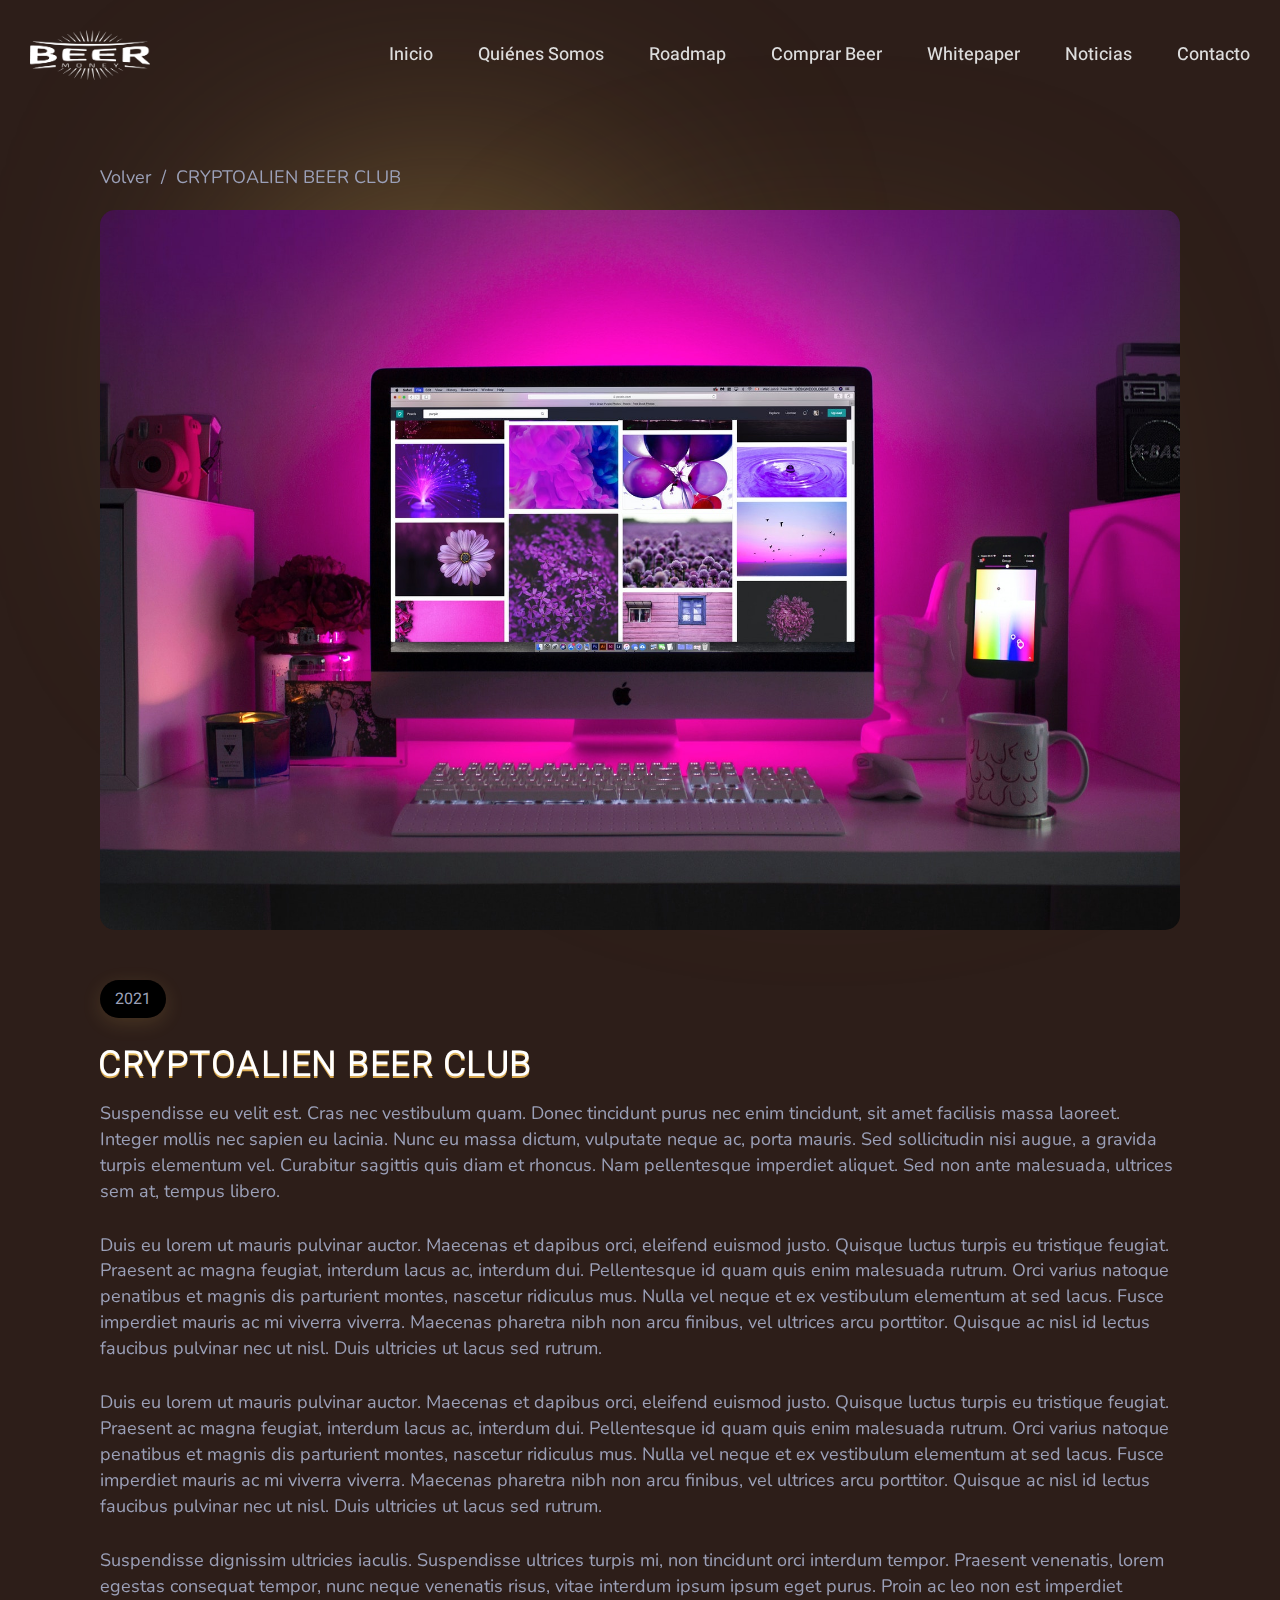
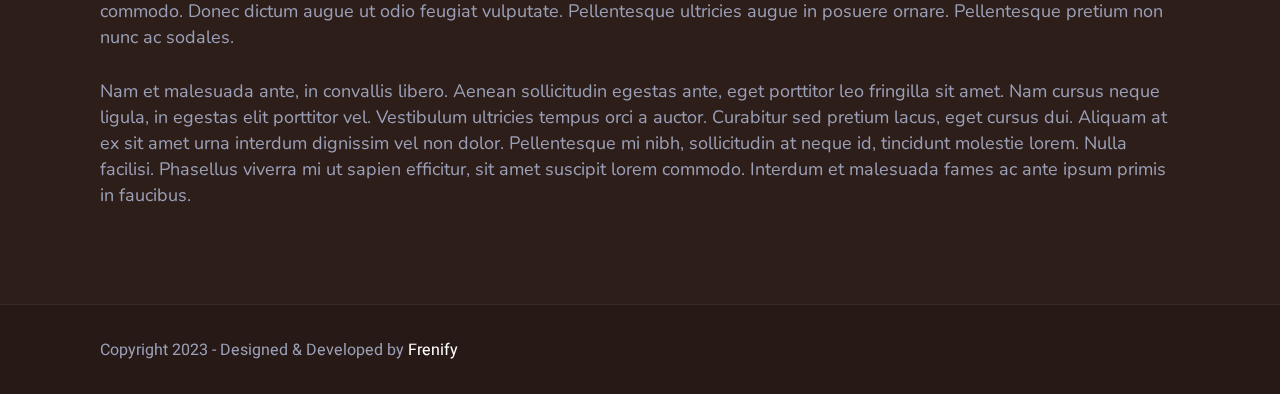
<file: noticias/CRYPTOALIEN BEER CLUB.html>
<!DOCTYPE html >
<html lang="en-US">


<!-- Mirrored from frenify.com/work/envato/frenify/wp/metaportal/1/metaportals-nft-goes-public-in-nod-to-crypto-adoption/ by HTTrack Website Copier/3.x [XR&CO'2014], Sat, 22 Jul 2023 03:31:38 GMT -->
<!-- Added by HTTrack --><meta http-equiv="content-type" content="text/html;charset=UTF-8" /><!-- /Added by HTTrack -->
<head>

<meta charset="UTF-8">
<meta name="viewport" content="width=device-width, initial-scale=1, maximum-scale=1">

<title>Noticias &#8211; BEER MONEY</title>
<meta name='robots' content='max-image-preview:large' />
<link rel='dns-prefetch' href='http://fonts.googleapis.com/' />
<link href='https://fonts.gstatic.com/' crossorigin rel='preconnect' />
<script type="text/javascript">
window._wpemojiSettings = {"baseUrl":"https:\/\/s.w.org\/images\/core\/emoji\/14.0.0\/72x72\/","ext":".png","svgUrl":"https:\/\/s.w.org\/images\/core\/emoji\/14.0.0\/svg\/","svgExt":".svg","source":{"concatemoji":"https:\/\/frenify.com\/work\/envato\/frenify\/wp\/metaportal\/1\/wp-includes\/js\/wp-emoji-release.min.js?ver=6.2.2"}};
/*! This file is auto-generated */
!function(e,a,t){var n,r,o,i=a.createElement("canvas"),p=i.getContext&&i.getContext("2d");function s(e,t){p.clearRect(0,0,i.width,i.height),p.fillText(e,0,0);e=i.toDataURL();return p.clearRect(0,0,i.width,i.height),p.fillText(t,0,0),e===i.toDataURL()}function c(e){var t=a.createElement("script");t.src=e,t.defer=t.type="text/javascript",a.getElementsByTagName("head")[0].appendChild(t)}for(o=Array("flag","emoji"),t.supports={everything:!0,everythingExceptFlag:!0},r=0;r<o.length;r++)t.supports[o[r]]=function(e){if(p&&p.fillText)switch(p.textBaseline="top",p.font="600 32px Arial",e){case"flag":return s("\ud83c\udff3\ufe0f\u200d\u26a7\ufe0f","\ud83c\udff3\ufe0f\u200b\u26a7\ufe0f")?!1:!s("\ud83c\uddfa\ud83c\uddf3","\ud83c\uddfa\u200b\ud83c\uddf3")&&!s("\ud83c\udff4\udb40\udc67\udb40\udc62\udb40\udc65\udb40\udc6e\udb40\udc67\udb40\udc7f","\ud83c\udff4\u200b\udb40\udc67\u200b\udb40\udc62\u200b\udb40\udc65\u200b\udb40\udc6e\u200b\udb40\udc67\u200b\udb40\udc7f");case"emoji":return!s("\ud83e\udef1\ud83c\udffb\u200d\ud83e\udef2\ud83c\udfff","\ud83e\udef1\ud83c\udffb\u200b\ud83e\udef2\ud83c\udfff")}return!1}(o[r]),t.supports.everything=t.supports.everything&&t.supports[o[r]],"flag"!==o[r]&&(t.supports.everythingExceptFlag=t.supports.everythingExceptFlag&&t.supports[o[r]]);t.supports.everythingExceptFlag=t.supports.everythingExceptFlag&&!t.supports.flag,t.DOMReady=!1,t.readyCallback=function(){t.DOMReady=!0},t.supports.everything||(n=function(){t.readyCallback()},a.addEventListener?(a.addEventListener("DOMContentLoaded",n,!1),e.addEventListener("load",n,!1)):(e.attachEvent("onload",n),a.attachEvent("onreadystatechange",function(){"complete"===a.readyState&&t.readyCallback()})),(e=t.source||{}).concatemoji?c(e.concatemoji):e.wpemoji&&e.twemoji&&(c(e.twemoji),c(e.wpemoji)))}(window,document,window._wpemojiSettings);
</script>
<style type="text/css">
img.wp-smiley,
img.emoji {
	display: inline !important;
	border: none !important;
	box-shadow: none !important;
	height: 1em !important;
	width: 1em !important;
	margin: 0 0.07em !important;
	vertical-align: -0.1em !important;
	background: none !important;
	padding: 0 !important;
}
</style>
	<link rel='stylesheet' id='wp-block-library-css' href='../wp-includes/css/dist/block-library/style.min3781.css?ver=6.2.2' type='text/css' media='all' />
<link rel='stylesheet' id='classic-theme-styles-css' href='../wp-includes/css/classic-themes.min3781.css?ver=6.2.2' type='text/css' media='all' />
<style id='global-styles-inline-css' type='text/css'>
body{--wp--preset--color--black: #000000;--wp--preset--color--cyan-bluish-gray: #abb8c3;--wp--preset--color--white: #ffffff;--wp--preset--color--pale-pink: #f78da7;--wp--preset--color--vivid-red: #cf2e2e;--wp--preset--color--luminous-vivid-orange: #ff6900;--wp--preset--color--luminous-vivid-amber: #fcb900;--wp--preset--color--light-green-cyan: #7bdcb5;--wp--preset--color--vivid-green-cyan: #00d084;--wp--preset--color--pale-cyan-blue: #8ed1fc;--wp--preset--color--vivid-cyan-blue: #0693e3;--wp--preset--color--vivid-purple: #9b51e0;--wp--preset--gradient--vivid-cyan-blue-to-vivid-purple: linear-gradient(135deg,rgba(6,147,227,1) 0%,rgb(155,81,224) 100%);--wp--preset--gradient--light-green-cyan-to-vivid-green-cyan: linear-gradient(135deg,rgb(122,220,180) 0%,rgb(0,208,130) 100%);--wp--preset--gradient--luminous-vivid-amber-to-luminous-vivid-orange: linear-gradient(135deg,rgba(252,185,0,1) 0%,rgba(255,105,0,1) 100%);--wp--preset--gradient--luminous-vivid-orange-to-vivid-red: linear-gradient(135deg,rgba(255,105,0,1) 0%,rgb(207,46,46) 100%);--wp--preset--gradient--very-light-gray-to-cyan-bluish-gray: linear-gradient(135deg,rgb(238,238,238) 0%,rgb(169,184,195) 100%);--wp--preset--gradient--cool-to-warm-spectrum: linear-gradient(135deg,rgb(74,234,220) 0%,rgb(151,120,209) 20%,rgb(207,42,186) 40%,rgb(238,44,130) 60%,rgb(251,105,98) 80%,rgb(254,248,76) 100%);--wp--preset--gradient--blush-light-purple: linear-gradient(135deg,rgb(255,206,236) 0%,rgb(152,150,240) 100%);--wp--preset--gradient--blush-bordeaux: linear-gradient(135deg,rgb(254,205,165) 0%,rgb(254,45,45) 50%,rgb(107,0,62) 100%);--wp--preset--gradient--luminous-dusk: linear-gradient(135deg,rgb(255,203,112) 0%,rgb(199,81,192) 50%,rgb(65,88,208) 100%);--wp--preset--gradient--pale-ocean: linear-gradient(135deg,rgb(255,245,203) 0%,rgb(182,227,212) 50%,rgb(51,167,181) 100%);--wp--preset--gradient--electric-grass: linear-gradient(135deg,rgb(202,248,128) 0%,rgb(113,206,126) 100%);--wp--preset--gradient--midnight: linear-gradient(135deg,rgb(2,3,129) 0%,rgb(40,116,252) 100%);--wp--preset--duotone--dark-grayscale: url('#wp-duotone-dark-grayscale');--wp--preset--duotone--grayscale: url('#wp-duotone-grayscale');--wp--preset--duotone--purple-yellow: url('#wp-duotone-purple-yellow');--wp--preset--duotone--blue-red: url('#wp-duotone-blue-red');--wp--preset--duotone--midnight: url('#wp-duotone-midnight');--wp--preset--duotone--magenta-yellow: url('#wp-duotone-magenta-yellow');--wp--preset--duotone--purple-green: url('#wp-duotone-purple-green');--wp--preset--duotone--blue-orange: url('#wp-duotone-blue-orange');--wp--preset--font-size--small: 13px;--wp--preset--font-size--medium: 20px;--wp--preset--font-size--large: 36px;--wp--preset--font-size--x-large: 42px;--wp--preset--spacing--20: 0.44rem;--wp--preset--spacing--30: 0.67rem;--wp--preset--spacing--40: 1rem;--wp--preset--spacing--50: 1.5rem;--wp--preset--spacing--60: 2.25rem;--wp--preset--spacing--70: 3.38rem;--wp--preset--spacing--80: 5.06rem;--wp--preset--shadow--natural: 6px 6px 9px rgba(0, 0, 0, 0.2);--wp--preset--shadow--deep: 12px 12px 50px rgba(0, 0, 0, 0.4);--wp--preset--shadow--sharp: 6px 6px 0px rgba(0, 0, 0, 0.2);--wp--preset--shadow--outlined: 6px 6px 0px -3px rgba(255, 255, 255, 1), 6px 6px rgba(0, 0, 0, 1);--wp--preset--shadow--crisp: 6px 6px 0px rgba(0, 0, 0, 1);}:where(.is-layout-flex){gap: 0.5em;}body .is-layout-flow > .alignleft{float: left;margin-inline-start: 0;margin-inline-end: 2em;}body .is-layout-flow > .alignright{float: right;margin-inline-start: 2em;margin-inline-end: 0;}body .is-layout-flow > .aligncenter{margin-left: auto !important;margin-right: auto !important;}body .is-layout-constrained > .alignleft{float: left;margin-inline-start: 0;margin-inline-end: 2em;}body .is-layout-constrained > .alignright{float: right;margin-inline-start: 2em;margin-inline-end: 0;}body .is-layout-constrained > .aligncenter{margin-left: auto !important;margin-right: auto !important;}body .is-layout-constrained > :where(:not(.alignleft):not(.alignright):not(.alignfull)){max-width: var(--wp--style--global--content-size);margin-left: auto !important;margin-right: auto !important;}body .is-layout-constrained > .alignwide{max-width: var(--wp--style--global--wide-size);}body .is-layout-flex{display: flex;}body .is-layout-flex{flex-wrap: wrap;align-items: center;}body .is-layout-flex > *{margin: 0;}:where(.wp-block-columns.is-layout-flex){gap: 2em;}.has-black-color{color: var(--wp--preset--color--black) !important;}.has-cyan-bluish-gray-color{color: var(--wp--preset--color--cyan-bluish-gray) !important;}.has-white-color{color: var(--wp--preset--color--white) !important;}.has-pale-pink-color{color: var(--wp--preset--color--pale-pink) !important;}.has-vivid-red-color{color: var(--wp--preset--color--vivid-red) !important;}.has-luminous-vivid-orange-color{color: var(--wp--preset--color--luminous-vivid-orange) !important;}.has-luminous-vivid-amber-color{color: var(--wp--preset--color--luminous-vivid-amber) !important;}.has-light-green-cyan-color{color: var(--wp--preset--color--light-green-cyan) !important;}.has-vivid-green-cyan-color{color: var(--wp--preset--color--vivid-green-cyan) !important;}.has-pale-cyan-blue-color{color: var(--wp--preset--color--pale-cyan-blue) !important;}.has-vivid-cyan-blue-color{color: var(--wp--preset--color--vivid-cyan-blue) !important;}.has-vivid-purple-color{color: var(--wp--preset--color--vivid-purple) !important;}.has-black-background-color{background-color: var(--wp--preset--color--black) !important;}.has-cyan-bluish-gray-background-color{background-color: var(--wp--preset--color--cyan-bluish-gray) !important;}.has-white-background-color{background-color: var(--wp--preset--color--white) !important;}.has-pale-pink-background-color{background-color: var(--wp--preset--color--pale-pink) !important;}.has-vivid-red-background-color{background-color: var(--wp--preset--color--vivid-red) !important;}.has-luminous-vivid-orange-background-color{background-color: var(--wp--preset--color--luminous-vivid-orange) !important;}.has-luminous-vivid-amber-background-color{background-color: var(--wp--preset--color--luminous-vivid-amber) !important;}.has-light-green-cyan-background-color{background-color: var(--wp--preset--color--light-green-cyan) !important;}.has-vivid-green-cyan-background-color{background-color: var(--wp--preset--color--vivid-green-cyan) !important;}.has-pale-cyan-blue-background-color{background-color: var(--wp--preset--color--pale-cyan-blue) !important;}.has-vivid-cyan-blue-background-color{background-color: var(--wp--preset--color--vivid-cyan-blue) !important;}.has-vivid-purple-background-color{background-color: var(--wp--preset--color--vivid-purple) !important;}.has-black-border-color{border-color: var(--wp--preset--color--black) !important;}.has-cyan-bluish-gray-border-color{border-color: var(--wp--preset--color--cyan-bluish-gray) !important;}.has-white-border-color{border-color: var(--wp--preset--color--white) !important;}.has-pale-pink-border-color{border-color: var(--wp--preset--color--pale-pink) !important;}.has-vivid-red-border-color{border-color: var(--wp--preset--color--vivid-red) !important;}.has-luminous-vivid-orange-border-color{border-color: var(--wp--preset--color--luminous-vivid-orange) !important;}.has-luminous-vivid-amber-border-color{border-color: var(--wp--preset--color--luminous-vivid-amber) !important;}.has-light-green-cyan-border-color{border-color: var(--wp--preset--color--light-green-cyan) !important;}.has-vivid-green-cyan-border-color{border-color: var(--wp--preset--color--vivid-green-cyan) !important;}.has-pale-cyan-blue-border-color{border-color: var(--wp--preset--color--pale-cyan-blue) !important;}.has-vivid-cyan-blue-border-color{border-color: var(--wp--preset--color--vivid-cyan-blue) !important;}.has-vivid-purple-border-color{border-color: var(--wp--preset--color--vivid-purple) !important;}.has-vivid-cyan-blue-to-vivid-purple-gradient-background{background: var(--wp--preset--gradient--vivid-cyan-blue-to-vivid-purple) !important;}.has-light-green-cyan-to-vivid-green-cyan-gradient-background{background: var(--wp--preset--gradient--light-green-cyan-to-vivid-green-cyan) !important;}.has-luminous-vivid-amber-to-luminous-vivid-orange-gradient-background{background: var(--wp--preset--gradient--luminous-vivid-amber-to-luminous-vivid-orange) !important;}.has-luminous-vivid-orange-to-vivid-red-gradient-background{background: var(--wp--preset--gradient--luminous-vivid-orange-to-vivid-red) !important;}.has-very-light-gray-to-cyan-bluish-gray-gradient-background{background: var(--wp--preset--gradient--very-light-gray-to-cyan-bluish-gray) !important;}.has-cool-to-warm-spectrum-gradient-background{background: var(--wp--preset--gradient--cool-to-warm-spectrum) !important;}.has-blush-light-purple-gradient-background{background: var(--wp--preset--gradient--blush-light-purple) !important;}.has-blush-bordeaux-gradient-background{background: var(--wp--preset--gradient--blush-bordeaux) !important;}.has-luminous-dusk-gradient-background{background: var(--wp--preset--gradient--luminous-dusk) !important;}.has-pale-ocean-gradient-background{background: var(--wp--preset--gradient--pale-ocean) !important;}.has-electric-grass-gradient-background{background: var(--wp--preset--gradient--electric-grass) !important;}.has-midnight-gradient-background{background: var(--wp--preset--gradient--midnight) !important;}.has-small-font-size{font-size: var(--wp--preset--font-size--small) !important;}.has-medium-font-size{font-size: var(--wp--preset--font-size--medium) !important;}.has-large-font-size{font-size: var(--wp--preset--font-size--large) !important;}.has-x-large-font-size{font-size: var(--wp--preset--font-size--x-large) !important;}
.wp-block-navigation a:where(:not(.wp-element-button)){color: inherit;}
:where(.wp-block-columns.is-layout-flex){gap: 2em;}
.wp-block-pullquote{font-size: 1.5em;line-height: 1.6;}
</style>
<link rel='stylesheet' id='contact-form-7-css' href='../wp-content/plugins/contact-form-7/includes/css/stylescfaa.css?ver=5.7.6' type='text/css' media='all' />
<link rel='stylesheet' id='metaportal_fn_googlefonts-css' href='https://fonts.googleapis.com/css?family=Lora%3A400%2C400italic%2C500%2C500italic%2C600%2C600italic%2C700%2C700italic%7CHeebo%3A400%2C400italic%2C500%2C500italic%2C600%2C600italic%2C700%2C700italic%7CHeebo%3A400%2C400italic%2C500%2C500italic%2C600%2C600italic%2C700%2C700italic%7CNunito%3A400%2C400italic%2C500%2C500italic%2C600%2C600italic%2C700%2C700italic&amp;subset=latin%2Ccyrillic%2Cgreek%2Cvietnamese&amp;ver=6.2.2' type='text/css' media='all' />
<link rel='stylesheet' id='metaportal-fn-font-url-css' href='https://fonts.googleapis.com/css?family=Heebo%3A300%2C300i%2C400%2C400i%2C500%2C500i%2C600%2C600i%2C800%2C800i%7CNunito%3A300%2C300i%2C400%2C400i%2C500%2C500i%2C600%2C600i%2C800%2C800i%7COpen+Sans%3A300%2C300i%2C400%2C400i%2C500%2C500i%2C600%2C600i%2C800%2C800i%7CLora%3A300%2C300i%2C400%2C400i%2C500%2C500i%2C600%2C600i%2C800%2C800i%7CMontserrat%3A200%2C200%2C300%2C300i%2C400%2C400i%2C500%2C500i%2C600%2C700%2C700i%2C800%2C800i&amp;subset=latin%2Clatin-ext' type='text/css' media='all' />
<link rel='stylesheet' id='fontello-css' href='../wp-content/themes/metaportal/framework/css/fontellof427.css?ver=v2.0.0' type='text/css' media='all' />
<link rel='stylesheet' id='metaportal-fn-base-css' href='../wp-content/themes/metaportal/framework/css/basef427.css?ver=v2.0.0' type='text/css' media='all' />
<link rel='stylesheet' id='metaportal-fn-skeleton-css' href='../wp-content/themes/metaportal/framework/css/skeletonf427.css?ver=v2.0.0' type='text/css' media='all' />
<link rel='stylesheet' id='metaportal-fn-wp-core-css' href='../wp-content/themes/metaportal/framework/css/import/wp-coref427.css?ver=v2.0.0' type='text/css' media='all' />
<link rel='stylesheet' id='metaportal-fn-theme-base-css' href='../wp-content/themes/metaportal/framework/css/import/theme-basef427.css?ver=v2.0.0' type='text/css' media='all' />
<link rel='stylesheet' id='metaportal-fn-widgets-css' href='../wp-content/themes/metaportal/framework/css/import/widgetsf427.css?ver=v2.0.0' type='text/css' media='all' />
<link rel='stylesheet' id='metaportal-fn-stylesheet-css' href='../wp-content/themes/metaportal/stylef427.css?ver=v2.0.0' type='text/css' media='all' />
<link rel="preload" as="style" href="https://fonts.googleapis.com/css?family=Nunito:400%7CHeebo:400%7CLora:400&amp;display=swap&amp;ver=1682604799" /><link rel="stylesheet" href="https://fonts.googleapis.com/css?family=Nunito:400%7CHeebo:400%7CLora:400&amp;display=swap&amp;ver=1682604799" media="print" onload="this.media='all'"><noscript><link rel="stylesheet" href="https://fonts.googleapis.com/css?family=Nunito:400%7CHeebo:400%7CLora:400&amp;display=swap&amp;ver=1682604799" /></noscript><link rel='stylesheet' id='metaportal_fn_inline-css' href='../wp-content/themes/metaportal/framework/css/inline7cd4.css?ver=https://frenify.com/work/envato/frenify/wp/metaportal/1/wp-content/themes/metaportal' type='text/css' media='all' />
<style id='metaportal_fn_inline-inline-css' type='text/css'>

		.metaportal_fn_full_page_in{padding-top:100px;}
		.metaportal_fn_full_page_in{padding-bottom:100px;}
		@media(max-width: 1040px){
			.metaportal_fn_full_page_in{padding-top:100px;}
			.metaportal_fn_full_page_in{padding-bottom:100px;}
		}
	
		.cursor-inner.cursor-slider.cursor-hover span:after,
		.cursor-inner.cursor-slider.cursor-hover span:before{
			background-color: #FFFFFF;
		}
		.cursor-outer .fn-cursor,.cursor-inner.cursor-slider:not(.cursor-hover) .fn-cursor{
			border-color: rgba(255,255,255,0.5);
		}
		.cursor-inner .fn-cursor,.cursor-inner .fn-left:before,.cursor-inner .fn-left:after,.cursor-inner .fn-right:before,.cursor-inner .fn-right:after{
			background-color: rgba(255,255,255,0.5);
		}
		.cursor-inner.cursor-hover .fn-cursor{
			background-color: rgba(255,255,255,0.1);
		}
	
		:root{
			--mc1: #e3b95e;
			--mc2: #d5a248;
			--hc: #FFFFFF;
			--bc: #9BA0B8;
		}
	
			.metaportal_fn_mobnav,
			body,
			.header.active{
				background-color: #2d1e19;
			}
		
		@media(max-width: 600px){
			#wpadminbar{position: fixed;}
		}
	
			.desktop_logo, .retina_logo{max-width: 77px;}
		
			.desktop_logo, .retina_logo{max-height: 32px;}
		
</style>
<script type='text/javascript' src='../wp-includes/js/jquery/jquery.min5aed.js?ver=3.6.4' id='jquery-core-js'></script>
<script type='text/javascript' src='../wp-includes/js/jquery/jquery-migrate.min6b00.js?ver=3.4.0' id='jquery-migrate-js'></script>
<script type='text/javascript' src='../wp-content/themes/metaportal/framework/js/modernizr.customf427.js?ver=v2.0.0' id='modernizr-custom-js'></script>
<link rel="https://api.w.org/" href="../wp-json/index.html" /><link rel="alternate" type="application/json" href="../wp-json/wp/v2/posts/18.json" /><link rel="EditURI" type="application/rsd+xml" title="RSD" href="../xmlrpc0db0.php?rsd" />
<link rel="wlwmanifest" type="application/wlwmanifest+xml" href="../wp-includes/wlwmanifest.xml" />
<link rel="alternate" type="application/json+oembed" href="../wp-json/oembed/1.0/embed46ee.json?url=https%3A%2F%2Ffrenify.com%2Fwork%2Fenvato%2Ffrenify%2Fwp%2Fmetaportal%2F1%2Fmetaportals-nft-goes-public-in-nod-to-crypto-adoption%2F" />
<link rel="alternate" type="text/xml+oembed" href="../wp-json/oembed/1.0/embed016e?url=https%3A%2F%2Ffrenify.com%2Fwork%2Fenvato%2Ffrenify%2Fwp%2Fmetaportal%2F1%2Fmetaportals-nft-goes-public-in-nod-to-crypto-adoption%2F&amp;format=xml" />
<style id="metaportal_fn_option-dynamic-css" title="dynamic-css" class="redux-options-output">.metaportal_fn_totop .icon,.metaportal_fn_widget_articles .count,.metaportal_fn_ccategories .count,.metaportal_fn_mint_top .view_on a,.metaportal_fn_items .icon,.metaportal_fn_search,.trigger,.metaportal_fn_minis .m_item > *,.metaportal_fn_pagination li > span, .metaportal_fn_pagination li > a{background-color:#000;}.metaportal_fn_leftnav,.metaportal_fn_searchbox{background-color:#111;}body{font-family:Nunito;font-weight:400;font-style:normal;font-size:18px;font-display:swap;}.metaportal_fn_nav .nav_menu a{font-family:Heebo;font-weight:400;font-style:normal;font-size:36px;font-display:swap;}input{font-family:Heebo;font-weight:400;font-style:normal;font-size:16px;font-display:swap;}input{font-family:Lora;font-weight:400;font-style:normal;font-size:20px;font-display:swap;}h1,h2,h3,h4,h5,h6{font-family:Heebo;font-weight:400;font-style:normal;font-display:swap;}</style>
</head>
<body class="post-template-default single single-post postid-18 single-format-standard sticky-enabled elementor-default elementor-kit-6">

	<!-- HTML starts here -->
	<div class="metaportal-fn-wrapper core_ready" data-footer-sticky="disabled" data-nav-speed="medium">
		
<!-- Header -->
<header id="header">
	<div class="header">
		<div class="header_in">

			<div class="trigger_logo">
				<div class="logo">
					<div class="fn_logo">
						<a href="#">
							<img src="../wp-content/themes/metaportal/framework/img/retina-logo.png" alt="logo" width="120" />
						</a>
					</div>
				</div>
			</div>

			<div class="nav">
	<div class="menu-main-menu-container">
		<ul id="menu-main-menu" class="metaportal_fn_main_nav">
			<li id="menu-item-278" class="menu-item menu-item-type-custom menu-item-object-custom menu-item-278"><a href="../index.html"><span class="creative_link">Inicio</span></a></li>
			<li id="menu-item-279" class="menu-item menu-item-type-custom menu-item-object-custom menu-item-279"><a href="../index.html"><span class="creative_link">Quiénes Somos</span></a></li>
			<li id="menu-item-280" class="menu-item menu-item-type-custom menu-item-object-custom menu-item-280"><a href="../index.html"><span class="creative_link">Roadmap</span></a></li>
			<li id="menu-item-281" class="menu-item menu-item-type-custom menu-item-object-custom menu-item-281"><a href="https://beermoneybrewing.co/"><span class="creative_link">Comprar Beer</span></a></li>
			<li id="menu-item-281" class="menu-item menu-item-type-custom menu-item-object-custom menu-item-281"><a href="../white-paper-es.pdf" download="white-paper-es" target="_blank"><span class="creative_link">Whitepaper</span></a></li>
			<li id="menu-item-281" class="menu-item menu-item-type-custom menu-item-object-custom menu-item-281"><a href="index.html"><span class="creative_link">Noticias</span></a></li>
			<li id="menu-item-282" class="menu-item menu-item-type-custom menu-item-object-custom menu-item-282"><a href="../index.html"><span class="creative_link">Contacto</span></a></li>
		</ul>
	</div>
</div>


		</div>
	</div>
</header>
<!-- !Header -->

<!-- Mobile Navigation -->
<div class="metaportal_fn_mobnav">

	<div class="mob_mid">
		<div class="logo">
			<div class="fn_logo">
				<a href="#"><img class="retina_logo" src="../wp-content/themes/metaportal/framework/img/retina-logo.png" alt="logo" /><img class="desktop_logo" src="../wp-content/themes/metaportal/framework/img/logo.png" alt="logo" /></a>
			</div>
		</div>

		<div class="trigger" style="background-color: #e3b95e;">
			<span></span>
		</div>
	</div>
	<div class="mob_bot">
		<div class="menu-main-menu-container">
			<ul id="menu-main-menu-1" class="metaportal_fn_main_nav">
				<li class="menu-item menu-item-type-custom menu-item-object-custom menu-item-278"><a href="../index.html"><span class="creative_link">Inicio</span></a></li>
				<li class="menu-item menu-item-type-custom menu-item-object-custom menu-item-279"><a href="../index.html"><span class="creative_link">Quiénes Somos</span></a></li>
				<li class="menu-item menu-item-type-custom menu-item-object-custom menu-item-280"><a href="../index.html"><span class="creative_link">RoadMap</span></a></li>
				<li class="menu-item menu-item-type-custom menu-item-object-custom menu-item-281"><a href="https://beermoneybrewing.co/"><span class="creative_link">Comprar Beer</span></a></li>
				<li class="menu-item menu-item-type-custom menu-item-object-custom menu-item-281"><a href="../white-paper-es.pdf" download="white-paper-es" target="_blank"><span class="creative_link">Whitepaper</span></a></li>
				<li class="menu-item menu-item-type-custom menu-item-object-custom menu-item-281"><a href="index.html"><span class="creative_link">Noticias</span></a></li>
				<li class="menu-item menu-item-type-custom menu-item-object-custom menu-item-282"><a href="../index.html"><span class="creative_link">Contacto</span></a></li>
			</ul>
		</div>
	</div>
</div>
<!-- !Mobile Navigation -->	

	<!-- Header ends here -->

		<div class="metaportal_fn_content">
			<div class="metaportal_fn_pages">
				<div class="metaportal_fn_page_ajax"><div class="metaportal_fn_single" data-style="full">
	

<div class="metaportal_fn_blog_single">
	<div class="blog_top">
		<div class="container">

<div class="metaportal_fn_breadcrumbs">
	<ul id="breadcrumbs" class="breadcrumbs">
		<li class="item-home"><a class="bread-link bread-home" href="index.html" title="Home">Volver</a></li>
		<li class="separator separator-home"> <span>/</span> </li>
		<li class="item-current item-18"><span class="bread-current bread-18" title="CRYPTOALIEN BEER CLUB">CRYPTOALIEN BEER CLUB</span></li>
	</ul>
</div>					
						<div class="single_img" data-content="1">
				<img src="../wp-content/uploads/2022/08/pexels-designecologist-1779487.jpg" alt="Blog Image">
			</div>
						
						<div class="metaportal_fn_minis">
							<div class="m_item">
								<span>2021</span>
							</div>
						</div>		
								
					<!-- Single Title -->
					<div class="single_title">
						<h3 class="fn__maintitle" data-align="left" data-text="CRYPTOALIEN BEER CLUB">CRYPTOALIEN BEER CLUB</h3>
					</div>
					<!-- !Single Title -->
					
					<!-- Single Description -->
					<div class="single_desc" data-content="1">
						
<p>Suspendisse eu velit est. Cras nec vestibulum quam. Donec tincidunt purus nec enim tincidunt, sit amet facilisis massa laoreet. Integer mollis nec sapien eu lacinia. Nunc eu massa dictum, vulputate neque ac, porta mauris. Sed sollicitudin nisi augue, a gravida turpis elementum vel. Curabitur sagittis quis diam et rhoncus. Nam pellentesque imperdiet aliquet. Sed non ante malesuada, ultrices sem at, tempus libero.</p>



<p>Duis eu lorem ut mauris pulvinar auctor. Maecenas et dapibus orci, eleifend euismod justo. Quisque luctus turpis eu tristique feugiat. Praesent ac magna feugiat, interdum lacus ac, interdum dui. Pellentesque id quam quis enim malesuada rutrum. Orci varius natoque penatibus et magnis dis parturient montes, nascetur ridiculus mus. Nulla vel neque et ex vestibulum elementum at sed lacus. Fusce imperdiet mauris ac mi viverra viverra. Maecenas pharetra nibh non arcu finibus, vel ultrices arcu porttitor. Quisque ac nisl id lectus faucibus pulvinar nec ut nisl. Duis ultricies ut lacus sed rutrum.</p>



<p>Duis eu lorem ut mauris pulvinar auctor. Maecenas et dapibus orci, eleifend euismod justo. Quisque luctus turpis eu tristique feugiat. Praesent ac magna feugiat, interdum lacus ac, interdum dui. Pellentesque id quam quis enim malesuada rutrum. Orci varius natoque penatibus et magnis dis parturient montes, nascetur ridiculus mus. Nulla vel neque et ex vestibulum elementum at sed lacus. Fusce imperdiet mauris ac mi viverra viverra. Maecenas pharetra nibh non arcu finibus, vel ultrices arcu porttitor. Quisque ac nisl id lectus faucibus pulvinar nec ut nisl. Duis ultricies ut lacus sed rutrum.</p>



<p>Suspendisse dignissim ultricies iaculis. Suspendisse ultrices turpis mi, non tincidunt orci interdum tempor. Praesent venenatis, lorem egestas consequat tempor, nunc neque venenatis risus, vitae interdum ipsum ipsum eget purus. Proin ac leo non est imperdiet commodo. Donec dictum augue ut odio feugiat vulputate. Pellentesque ultricies augue in posuere ornare. Pellentesque pretium non nunc ac sodales.</p>



<p>Nam et malesuada ante, in convallis libero. Aenean sollicitudin egestas ante, eget porttitor leo fringilla sit amet. Nam cursus neque ligula, in egestas elit porttitor vel. Vestibulum ultricies tempus orci a auctor. Curabitur sed pretium lacus, eget cursus dui. Aliquam at ex sit amet urna interdum dignissim vel non dolor. Pellentesque mi nibh, sollicitudin at neque id, tincidunt molestie lorem. Nulla facilisi. Phasellus viverra mi ut sapien efficitur, sit amet suscipit lorem commodo. Interdum et malesuada fames ac ante ipsum primis in faucibus.</p>
					</div>
					<!-- !Single Description -->
		</div>
	</div>
	
</div>
	
</div>

			</div>
			
			<!-- Footer -->
			<footer id="footer">
				<div class="container wide">
					<div class="footer">
						<div class="left_part">
							<p>
								Copyright 2023 - Designed &amp; Developed by <a href="https://frenify.com/" target="_blank">Frenify</a>							</p>
						</div>
											</div>
				</div>
			</footer>
			<!-- !Footer -->

		</div>
			
	</div>
	<!-- All website content ends here -->
	
</div>
<!-- HTML ends here -->
			
			
<!-- Totop -->
<a href="#" class="metaportal_fn_totop">
	<span class="totop_inner">
		<span class="icon" style="background-color: #e3b95e;">
			<img src="../wp-content/themes/metaportal/framework/svg/down.svg" alt="svg" style="position: absolute;
    display: block;
    z-index: 3;
    width: 20px;
    height: 20px;
    left: 50%;
    top: 50%;
    margin: -10px 0 0 -10px;
    -moz-transform: rotate(-90deg);
    -webkit-transform: rotate(-90deg);
    transform: rotate(-90deg);" />		</span>
	</span>
</a>
<!-- /Totop -->


<script type='text/javascript' src='../wp-content/plugins/contact-form-7/includes/swv/js/indexcfaa.js?ver=5.7.6' id='swv-js'></script>
<script type='text/javascript' id='contact-form-7-js-extra'>
/* <![CDATA[ */
var wpcf7 = {"api":{"root":"https:\/\/frenify.com\/work\/envato\/frenify\/wp\/metaportal\/1\/wp-json\/","namespace":"contact-form-7\/v1"}};
/* ]]> */
</script>
<script type='text/javascript' src='../wp-content/plugins/contact-form-7/includes/js/indexcfaa.js?ver=5.7.6' id='contact-form-7-js'></script>
<script type='text/javascript' src='../wp-content/themes/metaportal/framework/js/isotopef427.js?ver=v2.0.0' id='isotope-js'></script>
<script type='text/javascript' src='../wp-content/themes/metaportal/framework/js/waypointsf427.js?ver=v2.0.0' id='waypoints-js'></script>
<script type='text/javascript' src='../wp-content/themes/metaportal/framework/js/ripplef427.js?ver=v2.0.0' id='ripple-js'></script>
<script type='text/javascript' src='../wp-content/themes/metaportal/framework/js/particlef427.js?ver=v2.0.0' id='particle-js'></script>
<script type='text/javascript' id='metaportal-fn-init-js-extra'>
/* <![CDATA[ */
var MetaPortalAjaxObject = {"ajax_url":"https:\/\/frenify.com\/work\/envato\/frenify\/wp\/metaportal\/1\/wp-admin\/admin-ajax.php","siteurl":"https:\/\/frenify.com\/work\/envato\/frenify\/wp\/metaportal\/1","nonce":"1007c6cd04","clear_all_text":"Clear All","read_more_nft":"Read More","cancel_svg":"https:\/\/frenify.com\/work\/envato\/frenify\/wp\/metaportal\/1\/wp-content\/themes\/metaportal\/framework\/svg\/cancel.svg","list_limit":"4"};
/* ]]> */
</script>
<script type='text/javascript' src='../wp-content/themes/metaportal/framework/js/initf427.js?ver=v2.0.0' id='metaportal-fn-init-js'></script>
<script type='text/javascript' src='../wp-includes/js/comment-reply.min3781.js?ver=6.2.2' id='comment-reply-js'></script>
</body>

<!-- Mirrored from frenify.com/work/envato/frenify/wp/metaportal/1/metaportals-nft-goes-public-in-nod-to-crypto-adoption/ by HTTrack Website Copier/3.x [XR&CO'2014], Sat, 22 Jul 2023 03:31:39 GMT -->
</html>
</file>
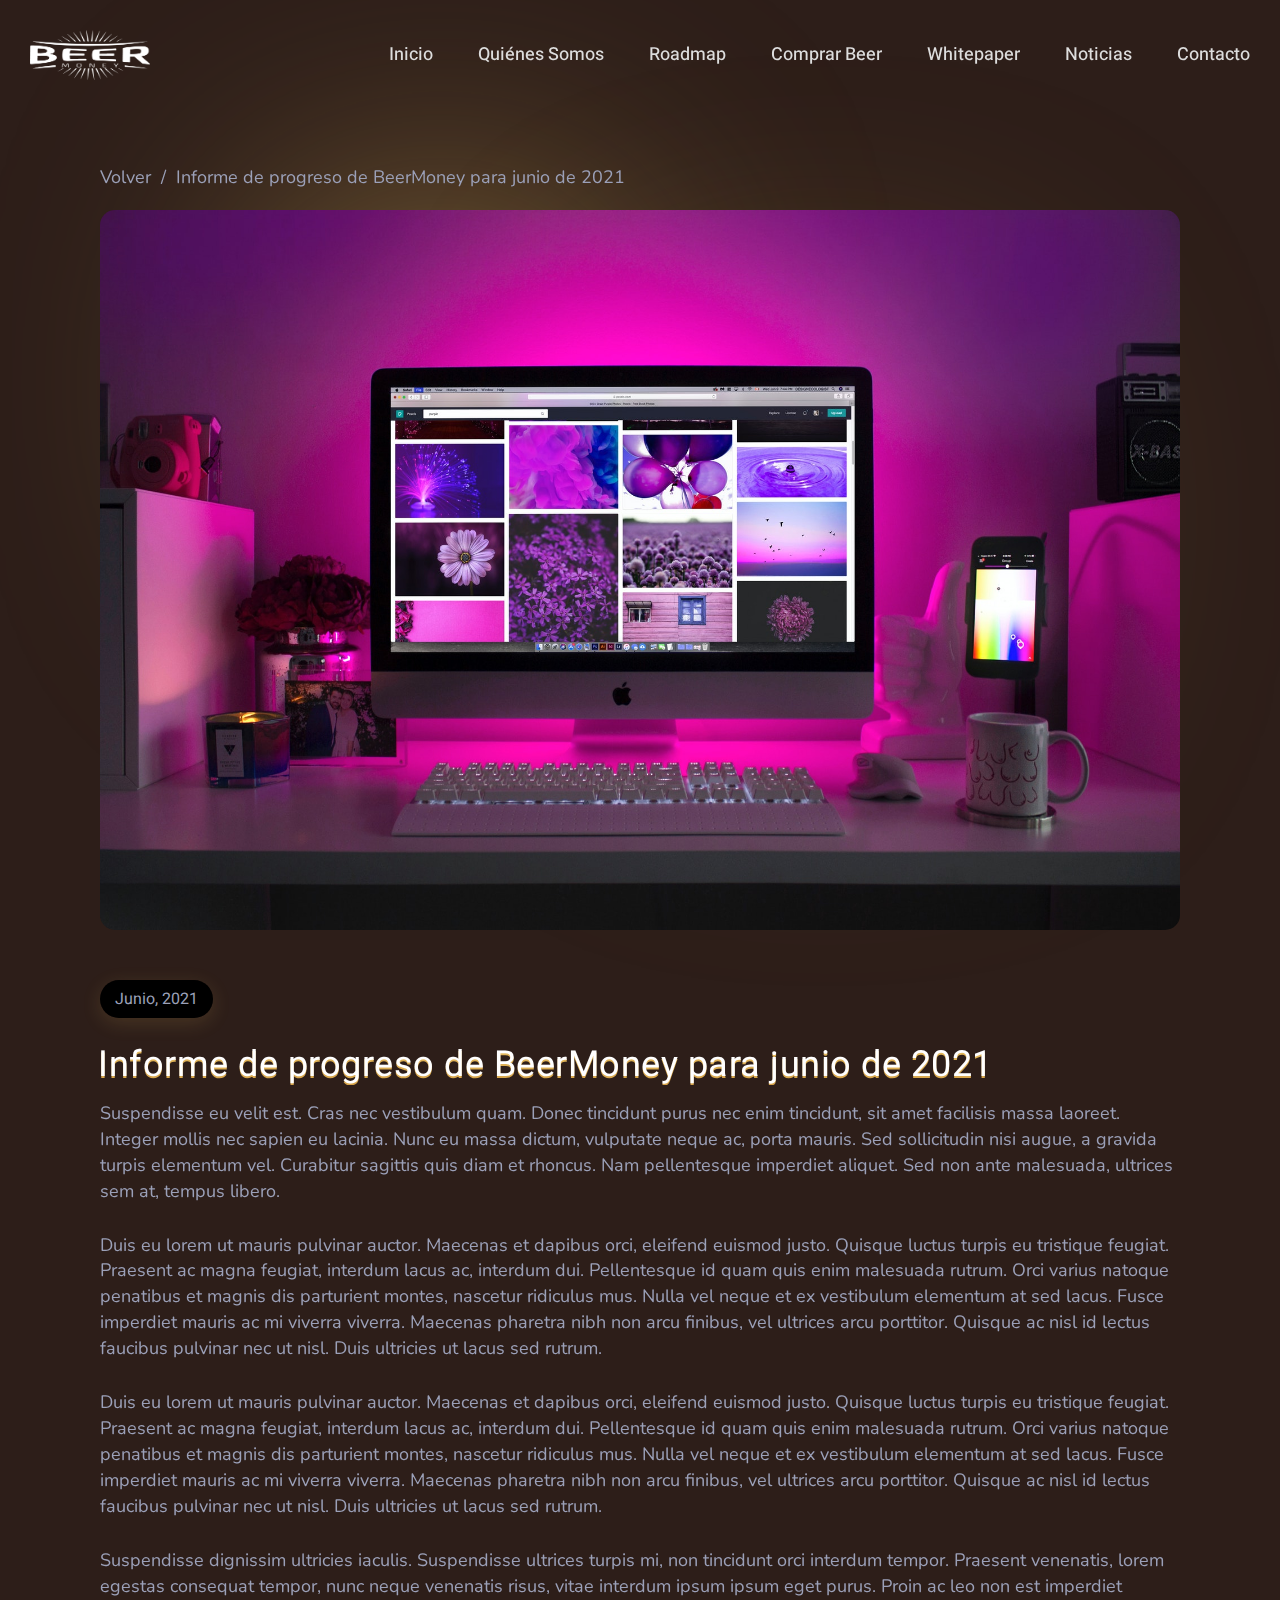
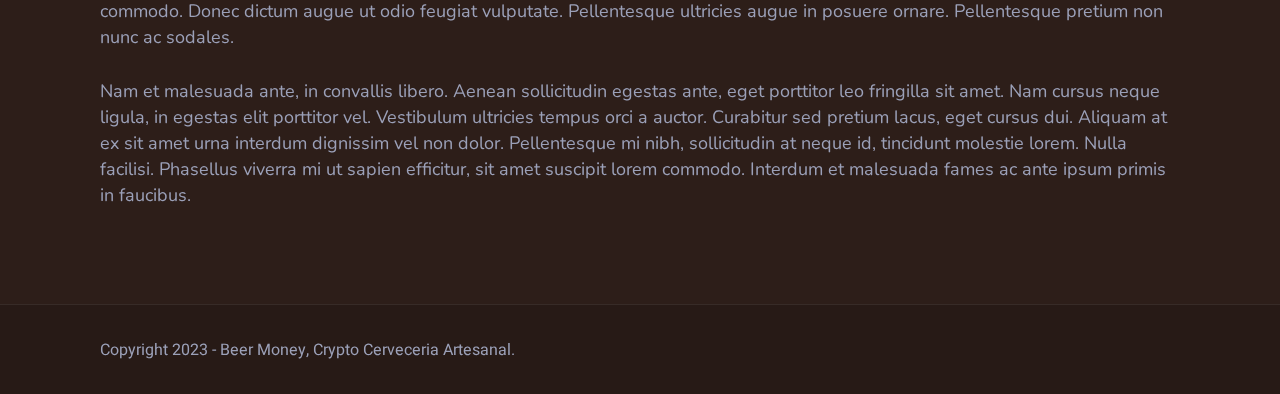
<file: noticias/Informe de progreso de BeerMoney para junio de 2021.html>
<!DOCTYPE html >
<html lang="en-US">


<!-- Mirrored from frenify.com/work/envato/frenify/wp/metaportal/1/metaportals-nft-goes-public-in-nod-to-crypto-adoption/ by HTTrack Website Copier/3.x [XR&CO'2014], Sat, 22 Jul 2023 03:31:38 GMT -->
<!-- Added by HTTrack --><meta http-equiv="content-type" content="text/html;charset=UTF-8" /><!-- /Added by HTTrack -->
<head>

<meta charset="UTF-8">
<meta name="viewport" content="width=device-width, initial-scale=1, maximum-scale=1">

<title>Noticias &#8211; BEER MONEY</title>
<meta name='robots' content='max-image-preview:large' />
<link rel='dns-prefetch' href='http://fonts.googleapis.com/' />
<link href='https://fonts.gstatic.com/' crossorigin rel='preconnect' />
<script type="text/javascript">
window._wpemojiSettings = {"baseUrl":"https:\/\/s.w.org\/images\/core\/emoji\/14.0.0\/72x72\/","ext":".png","svgUrl":"https:\/\/s.w.org\/images\/core\/emoji\/14.0.0\/svg\/","svgExt":".svg","source":{"concatemoji":"https:\/\/frenify.com\/work\/envato\/frenify\/wp\/metaportal\/1\/wp-includes\/js\/wp-emoji-release.min.js?ver=6.2.2"}};
/*! This file is auto-generated */
!function(e,a,t){var n,r,o,i=a.createElement("canvas"),p=i.getContext&&i.getContext("2d");function s(e,t){p.clearRect(0,0,i.width,i.height),p.fillText(e,0,0);e=i.toDataURL();return p.clearRect(0,0,i.width,i.height),p.fillText(t,0,0),e===i.toDataURL()}function c(e){var t=a.createElement("script");t.src=e,t.defer=t.type="text/javascript",a.getElementsByTagName("head")[0].appendChild(t)}for(o=Array("flag","emoji"),t.supports={everything:!0,everythingExceptFlag:!0},r=0;r<o.length;r++)t.supports[o[r]]=function(e){if(p&&p.fillText)switch(p.textBaseline="top",p.font="600 32px Arial",e){case"flag":return s("\ud83c\udff3\ufe0f\u200d\u26a7\ufe0f","\ud83c\udff3\ufe0f\u200b\u26a7\ufe0f")?!1:!s("\ud83c\uddfa\ud83c\uddf3","\ud83c\uddfa\u200b\ud83c\uddf3")&&!s("\ud83c\udff4\udb40\udc67\udb40\udc62\udb40\udc65\udb40\udc6e\udb40\udc67\udb40\udc7f","\ud83c\udff4\u200b\udb40\udc67\u200b\udb40\udc62\u200b\udb40\udc65\u200b\udb40\udc6e\u200b\udb40\udc67\u200b\udb40\udc7f");case"emoji":return!s("\ud83e\udef1\ud83c\udffb\u200d\ud83e\udef2\ud83c\udfff","\ud83e\udef1\ud83c\udffb\u200b\ud83e\udef2\ud83c\udfff")}return!1}(o[r]),t.supports.everything=t.supports.everything&&t.supports[o[r]],"flag"!==o[r]&&(t.supports.everythingExceptFlag=t.supports.everythingExceptFlag&&t.supports[o[r]]);t.supports.everythingExceptFlag=t.supports.everythingExceptFlag&&!t.supports.flag,t.DOMReady=!1,t.readyCallback=function(){t.DOMReady=!0},t.supports.everything||(n=function(){t.readyCallback()},a.addEventListener?(a.addEventListener("DOMContentLoaded",n,!1),e.addEventListener("load",n,!1)):(e.attachEvent("onload",n),a.attachEvent("onreadystatechange",function(){"complete"===a.readyState&&t.readyCallback()})),(e=t.source||{}).concatemoji?c(e.concatemoji):e.wpemoji&&e.twemoji&&(c(e.twemoji),c(e.wpemoji)))}(window,document,window._wpemojiSettings);
</script>
<style type="text/css">
img.wp-smiley,
img.emoji {
	display: inline !important;
	border: none !important;
	box-shadow: none !important;
	height: 1em !important;
	width: 1em !important;
	margin: 0 0.07em !important;
	vertical-align: -0.1em !important;
	background: none !important;
	padding: 0 !important;
}
</style>
	<link rel='stylesheet' id='wp-block-library-css' href='../wp-includes/css/dist/block-library/style.min3781.css?ver=6.2.2' type='text/css' media='all' />
<link rel='stylesheet' id='classic-theme-styles-css' href='../wp-includes/css/classic-themes.min3781.css?ver=6.2.2' type='text/css' media='all' />
<style id='global-styles-inline-css' type='text/css'>
body{--wp--preset--color--black: #000000;--wp--preset--color--cyan-bluish-gray: #abb8c3;--wp--preset--color--white: #ffffff;--wp--preset--color--pale-pink: #f78da7;--wp--preset--color--vivid-red: #cf2e2e;--wp--preset--color--luminous-vivid-orange: #ff6900;--wp--preset--color--luminous-vivid-amber: #fcb900;--wp--preset--color--light-green-cyan: #7bdcb5;--wp--preset--color--vivid-green-cyan: #00d084;--wp--preset--color--pale-cyan-blue: #8ed1fc;--wp--preset--color--vivid-cyan-blue: #0693e3;--wp--preset--color--vivid-purple: #9b51e0;--wp--preset--gradient--vivid-cyan-blue-to-vivid-purple: linear-gradient(135deg,rgba(6,147,227,1) 0%,rgb(155,81,224) 100%);--wp--preset--gradient--light-green-cyan-to-vivid-green-cyan: linear-gradient(135deg,rgb(122,220,180) 0%,rgb(0,208,130) 100%);--wp--preset--gradient--luminous-vivid-amber-to-luminous-vivid-orange: linear-gradient(135deg,rgba(252,185,0,1) 0%,rgba(255,105,0,1) 100%);--wp--preset--gradient--luminous-vivid-orange-to-vivid-red: linear-gradient(135deg,rgba(255,105,0,1) 0%,rgb(207,46,46) 100%);--wp--preset--gradient--very-light-gray-to-cyan-bluish-gray: linear-gradient(135deg,rgb(238,238,238) 0%,rgb(169,184,195) 100%);--wp--preset--gradient--cool-to-warm-spectrum: linear-gradient(135deg,rgb(74,234,220) 0%,rgb(151,120,209) 20%,rgb(207,42,186) 40%,rgb(238,44,130) 60%,rgb(251,105,98) 80%,rgb(254,248,76) 100%);--wp--preset--gradient--blush-light-purple: linear-gradient(135deg,rgb(255,206,236) 0%,rgb(152,150,240) 100%);--wp--preset--gradient--blush-bordeaux: linear-gradient(135deg,rgb(254,205,165) 0%,rgb(254,45,45) 50%,rgb(107,0,62) 100%);--wp--preset--gradient--luminous-dusk: linear-gradient(135deg,rgb(255,203,112) 0%,rgb(199,81,192) 50%,rgb(65,88,208) 100%);--wp--preset--gradient--pale-ocean: linear-gradient(135deg,rgb(255,245,203) 0%,rgb(182,227,212) 50%,rgb(51,167,181) 100%);--wp--preset--gradient--electric-grass: linear-gradient(135deg,rgb(202,248,128) 0%,rgb(113,206,126) 100%);--wp--preset--gradient--midnight: linear-gradient(135deg,rgb(2,3,129) 0%,rgb(40,116,252) 100%);--wp--preset--duotone--dark-grayscale: url('#wp-duotone-dark-grayscale');--wp--preset--duotone--grayscale: url('#wp-duotone-grayscale');--wp--preset--duotone--purple-yellow: url('#wp-duotone-purple-yellow');--wp--preset--duotone--blue-red: url('#wp-duotone-blue-red');--wp--preset--duotone--midnight: url('#wp-duotone-midnight');--wp--preset--duotone--magenta-yellow: url('#wp-duotone-magenta-yellow');--wp--preset--duotone--purple-green: url('#wp-duotone-purple-green');--wp--preset--duotone--blue-orange: url('#wp-duotone-blue-orange');--wp--preset--font-size--small: 13px;--wp--preset--font-size--medium: 20px;--wp--preset--font-size--large: 36px;--wp--preset--font-size--x-large: 42px;--wp--preset--spacing--20: 0.44rem;--wp--preset--spacing--30: 0.67rem;--wp--preset--spacing--40: 1rem;--wp--preset--spacing--50: 1.5rem;--wp--preset--spacing--60: 2.25rem;--wp--preset--spacing--70: 3.38rem;--wp--preset--spacing--80: 5.06rem;--wp--preset--shadow--natural: 6px 6px 9px rgba(0, 0, 0, 0.2);--wp--preset--shadow--deep: 12px 12px 50px rgba(0, 0, 0, 0.4);--wp--preset--shadow--sharp: 6px 6px 0px rgba(0, 0, 0, 0.2);--wp--preset--shadow--outlined: 6px 6px 0px -3px rgba(255, 255, 255, 1), 6px 6px rgba(0, 0, 0, 1);--wp--preset--shadow--crisp: 6px 6px 0px rgba(0, 0, 0, 1);}:where(.is-layout-flex){gap: 0.5em;}body .is-layout-flow > .alignleft{float: left;margin-inline-start: 0;margin-inline-end: 2em;}body .is-layout-flow > .alignright{float: right;margin-inline-start: 2em;margin-inline-end: 0;}body .is-layout-flow > .aligncenter{margin-left: auto !important;margin-right: auto !important;}body .is-layout-constrained > .alignleft{float: left;margin-inline-start: 0;margin-inline-end: 2em;}body .is-layout-constrained > .alignright{float: right;margin-inline-start: 2em;margin-inline-end: 0;}body .is-layout-constrained > .aligncenter{margin-left: auto !important;margin-right: auto !important;}body .is-layout-constrained > :where(:not(.alignleft):not(.alignright):not(.alignfull)){max-width: var(--wp--style--global--content-size);margin-left: auto !important;margin-right: auto !important;}body .is-layout-constrained > .alignwide{max-width: var(--wp--style--global--wide-size);}body .is-layout-flex{display: flex;}body .is-layout-flex{flex-wrap: wrap;align-items: center;}body .is-layout-flex > *{margin: 0;}:where(.wp-block-columns.is-layout-flex){gap: 2em;}.has-black-color{color: var(--wp--preset--color--black) !important;}.has-cyan-bluish-gray-color{color: var(--wp--preset--color--cyan-bluish-gray) !important;}.has-white-color{color: var(--wp--preset--color--white) !important;}.has-pale-pink-color{color: var(--wp--preset--color--pale-pink) !important;}.has-vivid-red-color{color: var(--wp--preset--color--vivid-red) !important;}.has-luminous-vivid-orange-color{color: var(--wp--preset--color--luminous-vivid-orange) !important;}.has-luminous-vivid-amber-color{color: var(--wp--preset--color--luminous-vivid-amber) !important;}.has-light-green-cyan-color{color: var(--wp--preset--color--light-green-cyan) !important;}.has-vivid-green-cyan-color{color: var(--wp--preset--color--vivid-green-cyan) !important;}.has-pale-cyan-blue-color{color: var(--wp--preset--color--pale-cyan-blue) !important;}.has-vivid-cyan-blue-color{color: var(--wp--preset--color--vivid-cyan-blue) !important;}.has-vivid-purple-color{color: var(--wp--preset--color--vivid-purple) !important;}.has-black-background-color{background-color: var(--wp--preset--color--black) !important;}.has-cyan-bluish-gray-background-color{background-color: var(--wp--preset--color--cyan-bluish-gray) !important;}.has-white-background-color{background-color: var(--wp--preset--color--white) !important;}.has-pale-pink-background-color{background-color: var(--wp--preset--color--pale-pink) !important;}.has-vivid-red-background-color{background-color: var(--wp--preset--color--vivid-red) !important;}.has-luminous-vivid-orange-background-color{background-color: var(--wp--preset--color--luminous-vivid-orange) !important;}.has-luminous-vivid-amber-background-color{background-color: var(--wp--preset--color--luminous-vivid-amber) !important;}.has-light-green-cyan-background-color{background-color: var(--wp--preset--color--light-green-cyan) !important;}.has-vivid-green-cyan-background-color{background-color: var(--wp--preset--color--vivid-green-cyan) !important;}.has-pale-cyan-blue-background-color{background-color: var(--wp--preset--color--pale-cyan-blue) !important;}.has-vivid-cyan-blue-background-color{background-color: var(--wp--preset--color--vivid-cyan-blue) !important;}.has-vivid-purple-background-color{background-color: var(--wp--preset--color--vivid-purple) !important;}.has-black-border-color{border-color: var(--wp--preset--color--black) !important;}.has-cyan-bluish-gray-border-color{border-color: var(--wp--preset--color--cyan-bluish-gray) !important;}.has-white-border-color{border-color: var(--wp--preset--color--white) !important;}.has-pale-pink-border-color{border-color: var(--wp--preset--color--pale-pink) !important;}.has-vivid-red-border-color{border-color: var(--wp--preset--color--vivid-red) !important;}.has-luminous-vivid-orange-border-color{border-color: var(--wp--preset--color--luminous-vivid-orange) !important;}.has-luminous-vivid-amber-border-color{border-color: var(--wp--preset--color--luminous-vivid-amber) !important;}.has-light-green-cyan-border-color{border-color: var(--wp--preset--color--light-green-cyan) !important;}.has-vivid-green-cyan-border-color{border-color: var(--wp--preset--color--vivid-green-cyan) !important;}.has-pale-cyan-blue-border-color{border-color: var(--wp--preset--color--pale-cyan-blue) !important;}.has-vivid-cyan-blue-border-color{border-color: var(--wp--preset--color--vivid-cyan-blue) !important;}.has-vivid-purple-border-color{border-color: var(--wp--preset--color--vivid-purple) !important;}.has-vivid-cyan-blue-to-vivid-purple-gradient-background{background: var(--wp--preset--gradient--vivid-cyan-blue-to-vivid-purple) !important;}.has-light-green-cyan-to-vivid-green-cyan-gradient-background{background: var(--wp--preset--gradient--light-green-cyan-to-vivid-green-cyan) !important;}.has-luminous-vivid-amber-to-luminous-vivid-orange-gradient-background{background: var(--wp--preset--gradient--luminous-vivid-amber-to-luminous-vivid-orange) !important;}.has-luminous-vivid-orange-to-vivid-red-gradient-background{background: var(--wp--preset--gradient--luminous-vivid-orange-to-vivid-red) !important;}.has-very-light-gray-to-cyan-bluish-gray-gradient-background{background: var(--wp--preset--gradient--very-light-gray-to-cyan-bluish-gray) !important;}.has-cool-to-warm-spectrum-gradient-background{background: var(--wp--preset--gradient--cool-to-warm-spectrum) !important;}.has-blush-light-purple-gradient-background{background: var(--wp--preset--gradient--blush-light-purple) !important;}.has-blush-bordeaux-gradient-background{background: var(--wp--preset--gradient--blush-bordeaux) !important;}.has-luminous-dusk-gradient-background{background: var(--wp--preset--gradient--luminous-dusk) !important;}.has-pale-ocean-gradient-background{background: var(--wp--preset--gradient--pale-ocean) !important;}.has-electric-grass-gradient-background{background: var(--wp--preset--gradient--electric-grass) !important;}.has-midnight-gradient-background{background: var(--wp--preset--gradient--midnight) !important;}.has-small-font-size{font-size: var(--wp--preset--font-size--small) !important;}.has-medium-font-size{font-size: var(--wp--preset--font-size--medium) !important;}.has-large-font-size{font-size: var(--wp--preset--font-size--large) !important;}.has-x-large-font-size{font-size: var(--wp--preset--font-size--x-large) !important;}
.wp-block-navigation a:where(:not(.wp-element-button)){color: inherit;}
:where(.wp-block-columns.is-layout-flex){gap: 2em;}
.wp-block-pullquote{font-size: 1.5em;line-height: 1.6;}
</style>
<link rel='stylesheet' id='contact-form-7-css' href='../wp-content/plugins/contact-form-7/includes/css/stylescfaa.css?ver=5.7.6' type='text/css' media='all' />
<link rel='stylesheet' id='metaportal_fn_googlefonts-css' href='https://fonts.googleapis.com/css?family=Lora%3A400%2C400italic%2C500%2C500italic%2C600%2C600italic%2C700%2C700italic%7CHeebo%3A400%2C400italic%2C500%2C500italic%2C600%2C600italic%2C700%2C700italic%7CHeebo%3A400%2C400italic%2C500%2C500italic%2C600%2C600italic%2C700%2C700italic%7CNunito%3A400%2C400italic%2C500%2C500italic%2C600%2C600italic%2C700%2C700italic&amp;subset=latin%2Ccyrillic%2Cgreek%2Cvietnamese&amp;ver=6.2.2' type='text/css' media='all' />
<link rel='stylesheet' id='metaportal-fn-font-url-css' href='https://fonts.googleapis.com/css?family=Heebo%3A300%2C300i%2C400%2C400i%2C500%2C500i%2C600%2C600i%2C800%2C800i%7CNunito%3A300%2C300i%2C400%2C400i%2C500%2C500i%2C600%2C600i%2C800%2C800i%7COpen+Sans%3A300%2C300i%2C400%2C400i%2C500%2C500i%2C600%2C600i%2C800%2C800i%7CLora%3A300%2C300i%2C400%2C400i%2C500%2C500i%2C600%2C600i%2C800%2C800i%7CMontserrat%3A200%2C200%2C300%2C300i%2C400%2C400i%2C500%2C500i%2C600%2C700%2C700i%2C800%2C800i&amp;subset=latin%2Clatin-ext' type='text/css' media='all' />
<link rel='stylesheet' id='fontello-css' href='../wp-content/themes/metaportal/framework/css/fontellof427.css?ver=v2.0.0' type='text/css' media='all' />
<link rel='stylesheet' id='metaportal-fn-base-css' href='../wp-content/themes/metaportal/framework/css/basef427.css?ver=v2.0.0' type='text/css' media='all' />
<link rel='stylesheet' id='metaportal-fn-skeleton-css' href='../wp-content/themes/metaportal/framework/css/skeletonf427.css?ver=v2.0.0' type='text/css' media='all' />
<link rel='stylesheet' id='metaportal-fn-wp-core-css' href='../wp-content/themes/metaportal/framework/css/import/wp-coref427.css?ver=v2.0.0' type='text/css' media='all' />
<link rel='stylesheet' id='metaportal-fn-theme-base-css' href='../wp-content/themes/metaportal/framework/css/import/theme-basef427.css?ver=v2.0.0' type='text/css' media='all' />
<link rel='stylesheet' id='metaportal-fn-widgets-css' href='../wp-content/themes/metaportal/framework/css/import/widgetsf427.css?ver=v2.0.0' type='text/css' media='all' />
<link rel='stylesheet' id='metaportal-fn-stylesheet-css' href='../wp-content/themes/metaportal/stylef427.css?ver=v2.0.0' type='text/css' media='all' />
<link rel="preload" as="style" href="https://fonts.googleapis.com/css?family=Nunito:400%7CHeebo:400%7CLora:400&amp;display=swap&amp;ver=1682604799" /><link rel="stylesheet" href="https://fonts.googleapis.com/css?family=Nunito:400%7CHeebo:400%7CLora:400&amp;display=swap&amp;ver=1682604799" media="print" onload="this.media='all'"><noscript><link rel="stylesheet" href="https://fonts.googleapis.com/css?family=Nunito:400%7CHeebo:400%7CLora:400&amp;display=swap&amp;ver=1682604799" /></noscript><link rel='stylesheet' id='metaportal_fn_inline-css' href='../wp-content/themes/metaportal/framework/css/inline7cd4.css?ver=https://frenify.com/work/envato/frenify/wp/metaportal/1/wp-content/themes/metaportal' type='text/css' media='all' />
<style id='metaportal_fn_inline-inline-css' type='text/css'>

		.metaportal_fn_full_page_in{padding-top:100px;}
		.metaportal_fn_full_page_in{padding-bottom:100px;}
		@media(max-width: 1040px){
			.metaportal_fn_full_page_in{padding-top:100px;}
			.metaportal_fn_full_page_in{padding-bottom:100px;}
		}
	
		.cursor-inner.cursor-slider.cursor-hover span:after,
		.cursor-inner.cursor-slider.cursor-hover span:before{
			background-color: #FFFFFF;
		}
		.cursor-outer .fn-cursor,.cursor-inner.cursor-slider:not(.cursor-hover) .fn-cursor{
			border-color: rgba(255,255,255,0.5);
		}
		.cursor-inner .fn-cursor,.cursor-inner .fn-left:before,.cursor-inner .fn-left:after,.cursor-inner .fn-right:before,.cursor-inner .fn-right:after{
			background-color: rgba(255,255,255,0.5);
		}
		.cursor-inner.cursor-hover .fn-cursor{
			background-color: rgba(255,255,255,0.1);
		}
	
		:root{
			--mc1: #e3b95e;
			--mc2: #d5a248;
			--hc: #FFFFFF;
			--bc: #9BA0B8;
		}
	
			.metaportal_fn_mobnav,
			body,
			.header.active{
				background-color: #2d1e19;
			}
		
		@media(max-width: 600px){
			#wpadminbar{position: fixed;}
		}
	
			.desktop_logo, .retina_logo{max-width: 77px;}
		
			.desktop_logo, .retina_logo{max-height: 32px;}
		
</style>
<script type='text/javascript' src='../wp-includes/js/jquery/jquery.min5aed.js?ver=3.6.4' id='jquery-core-js'></script>
<script type='text/javascript' src='../wp-includes/js/jquery/jquery-migrate.min6b00.js?ver=3.4.0' id='jquery-migrate-js'></script>
<script type='text/javascript' src='../wp-content/themes/metaportal/framework/js/modernizr.customf427.js?ver=v2.0.0' id='modernizr-custom-js'></script>
<link rel="https://api.w.org/" href="../wp-json/index.html" /><link rel="alternate" type="application/json" href="../wp-json/wp/v2/posts/18.json" /><link rel="EditURI" type="application/rsd+xml" title="RSD" href="../xmlrpc0db0.php?rsd" />
<link rel="wlwmanifest" type="application/wlwmanifest+xml" href="../wp-includes/wlwmanifest.xml" />
<link rel="alternate" type="application/json+oembed" href="../wp-json/oembed/1.0/embed46ee.json?url=https%3A%2F%2Ffrenify.com%2Fwork%2Fenvato%2Ffrenify%2Fwp%2Fmetaportal%2F1%2Fmetaportals-nft-goes-public-in-nod-to-crypto-adoption%2F" />
<link rel="alternate" type="text/xml+oembed" href="../wp-json/oembed/1.0/embed016e?url=https%3A%2F%2Ffrenify.com%2Fwork%2Fenvato%2Ffrenify%2Fwp%2Fmetaportal%2F1%2Fmetaportals-nft-goes-public-in-nod-to-crypto-adoption%2F&amp;format=xml" />
<style id="metaportal_fn_option-dynamic-css" title="dynamic-css" class="redux-options-output">.metaportal_fn_totop .icon,.metaportal_fn_widget_articles .count,.metaportal_fn_ccategories .count,.metaportal_fn_mint_top .view_on a,.metaportal_fn_items .icon,.metaportal_fn_search,.trigger,.metaportal_fn_minis .m_item > *,.metaportal_fn_pagination li > span, .metaportal_fn_pagination li > a{background-color:#000;}.metaportal_fn_leftnav,.metaportal_fn_searchbox{background-color:#111;}body{font-family:Nunito;font-weight:400;font-style:normal;font-size:18px;font-display:swap;}.metaportal_fn_nav .nav_menu a{font-family:Heebo;font-weight:400;font-style:normal;font-size:36px;font-display:swap;}input{font-family:Heebo;font-weight:400;font-style:normal;font-size:16px;font-display:swap;}input{font-family:Lora;font-weight:400;font-style:normal;font-size:20px;font-display:swap;}h1,h2,h3,h4,h5,h6{font-family:Heebo;font-weight:400;font-style:normal;font-display:swap;}</style>
</head>
<body class="post-template-default single single-post postid-18 single-format-standard sticky-enabled elementor-default elementor-kit-6">

	<!-- HTML starts here -->
	<div class="metaportal-fn-wrapper core_ready" data-footer-sticky="disabled" data-nav-speed="medium">
		
<!-- Header -->
<header id="header">
	<div class="header">
		<div class="header_in">

			<div class="trigger_logo">
				<div class="logo">
					<div class="fn_logo">
						<a href="#">
							<img src="../wp-content/themes/metaportal/framework/img/retina-logo.png" alt="logo" width="120" />
						</a>
					</div>
				</div>
			</div>

			<div class="nav">
	<div class="menu-main-menu-container">
		<ul id="menu-main-menu" class="metaportal_fn_main_nav">
			<li id="menu-item-278" class="menu-item menu-item-type-custom menu-item-object-custom menu-item-278"><a href="../index.html"><span class="creative_link">Inicio</span></a></li>
			<li id="menu-item-279" class="menu-item menu-item-type-custom menu-item-object-custom menu-item-279"><a href="../index.html"><span class="creative_link">Quiénes Somos</span></a></li>
			<li id="menu-item-280" class="menu-item menu-item-type-custom menu-item-object-custom menu-item-280"><a href="../index.html"><span class="creative_link">Roadmap</span></a></li>
			<li id="menu-item-281" class="menu-item menu-item-type-custom menu-item-object-custom menu-item-281"><a href="https://beermoneybrewing.co/"><span class="creative_link">Comprar Beer</span></a></li>
			<li id="menu-item-281" class="menu-item menu-item-type-custom menu-item-object-custom menu-item-281"><a href="../white-paper-es.pdf" download="white-paper-es" target="_blank"><span class="creative_link">Whitepaper</span></a></li>
			<li id="menu-item-281" class="menu-item menu-item-type-custom menu-item-object-custom menu-item-281"><a href="index.html"><span class="creative_link">Noticias</span></a></li>
			<li id="menu-item-282" class="menu-item menu-item-type-custom menu-item-object-custom menu-item-282"><a href="../index.html"><span class="creative_link">Contacto</span></a></li>
		</ul>
	</div>
</div>


		</div>
	</div>
</header>
<!-- !Header -->

<!-- Mobile Navigation -->
<div class="metaportal_fn_mobnav">

	<div class="mob_mid">
		<div class="logo">
			<div class="fn_logo">
				<a href="#"><img class="retina_logo" src="../wp-content/themes/metaportal/framework/img/retina-logo.png" alt="logo" /><img class="desktop_logo" src="../wp-content/themes/metaportal/framework/img/logo.png" alt="logo" /></a>
			</div>
		</div>

		<div class="trigger" style="background-color: #e3b95e;">
			<span></span>
		</div>
	</div>
	<div class="mob_bot">
		<div class="menu-main-menu-container">
			<ul id="menu-main-menu-1" class="metaportal_fn_main_nav">
				<li class="menu-item menu-item-type-custom menu-item-object-custom menu-item-278"><a href="../index.html"><span class="creative_link">Inicio</span></a></li>
				<li class="menu-item menu-item-type-custom menu-item-object-custom menu-item-279"><a href="../index.html"><span class="creative_link">Quiénes Somos</span></a></li>
				<li class="menu-item menu-item-type-custom menu-item-object-custom menu-item-280"><a href="../index.html"><span class="creative_link">RoadMap</span></a></li>
				<li class="menu-item menu-item-type-custom menu-item-object-custom menu-item-281"><a href="https://beermoneybrewing.co/"><span class="creative_link">Comprar Beer</span></a></li>
				<li class="menu-item menu-item-type-custom menu-item-object-custom menu-item-281"><a href="../white-paper-es.pdf" download="white-paper-es" target="_blank"><span class="creative_link">Whitepaper</span></a></li>
				<li class="menu-item menu-item-type-custom menu-item-object-custom menu-item-281"><a href="index.html"><span class="creative_link">Noticias</span></a></li>
				<li class="menu-item menu-item-type-custom menu-item-object-custom menu-item-282"><a href="../index.html"><span class="creative_link">Contacto</span></a></li>
			</ul>
		</div>
	</div>
</div>
<!-- !Mobile Navigation -->	

	<!-- Header ends here -->

		<div class="metaportal_fn_content">
			<div class="metaportal_fn_pages">
				<div class="metaportal_fn_page_ajax"><div class="metaportal_fn_single" data-style="full">
	

<div class="metaportal_fn_blog_single">
	<div class="blog_top">
		<div class="container">

<div class="metaportal_fn_breadcrumbs">
	<ul id="breadcrumbs" class="breadcrumbs">
		<li class="item-home"><a class="bread-link bread-home" href="index.html" title="Home">Volver</a></li>
		<li class="separator separator-home"> <span>/</span> </li>
		<li class="item-current item-18"><span class="bread-current bread-18" title="Informe de progreso de BeerMoney para junio de 2021">Informe de progreso de BeerMoney para junio de 2021</span></li>
	</ul>
</div>					
						<div class="single_img" data-content="1">
				<img src="../wp-content/uploads/2022/08/pexels-designecologist-1779487.jpg" alt="Blog Image">
			</div>
						
						<div class="metaportal_fn_minis">
							<div class="m_item">
								<span>Junio, 2021</span>
							</div>
						</div>		
								
					<!-- Single Title -->
					<div class="single_title">
						<h3 class="fn__maintitle" data-align="left" data-text="Informe de progreso de BeerMoney para junio de 2021">Informe de progreso de BeerMoney para junio de 2021</h3>
					</div>
					<!-- !Single Title -->
					
					<!-- Single Description -->
					<div class="single_desc" data-content="1">
						
<p>Suspendisse eu velit est. Cras nec vestibulum quam. Donec tincidunt purus nec enim tincidunt, sit amet facilisis massa laoreet. Integer mollis nec sapien eu lacinia. Nunc eu massa dictum, vulputate neque ac, porta mauris. Sed sollicitudin nisi augue, a gravida turpis elementum vel. Curabitur sagittis quis diam et rhoncus. Nam pellentesque imperdiet aliquet. Sed non ante malesuada, ultrices sem at, tempus libero.</p>



<p>Duis eu lorem ut mauris pulvinar auctor. Maecenas et dapibus orci, eleifend euismod justo. Quisque luctus turpis eu tristique feugiat. Praesent ac magna feugiat, interdum lacus ac, interdum dui. Pellentesque id quam quis enim malesuada rutrum. Orci varius natoque penatibus et magnis dis parturient montes, nascetur ridiculus mus. Nulla vel neque et ex vestibulum elementum at sed lacus. Fusce imperdiet mauris ac mi viverra viverra. Maecenas pharetra nibh non arcu finibus, vel ultrices arcu porttitor. Quisque ac nisl id lectus faucibus pulvinar nec ut nisl. Duis ultricies ut lacus sed rutrum.</p>



<p>Duis eu lorem ut mauris pulvinar auctor. Maecenas et dapibus orci, eleifend euismod justo. Quisque luctus turpis eu tristique feugiat. Praesent ac magna feugiat, interdum lacus ac, interdum dui. Pellentesque id quam quis enim malesuada rutrum. Orci varius natoque penatibus et magnis dis parturient montes, nascetur ridiculus mus. Nulla vel neque et ex vestibulum elementum at sed lacus. Fusce imperdiet mauris ac mi viverra viverra. Maecenas pharetra nibh non arcu finibus, vel ultrices arcu porttitor. Quisque ac nisl id lectus faucibus pulvinar nec ut nisl. Duis ultricies ut lacus sed rutrum.</p>



<p>Suspendisse dignissim ultricies iaculis. Suspendisse ultrices turpis mi, non tincidunt orci interdum tempor. Praesent venenatis, lorem egestas consequat tempor, nunc neque venenatis risus, vitae interdum ipsum ipsum eget purus. Proin ac leo non est imperdiet commodo. Donec dictum augue ut odio feugiat vulputate. Pellentesque ultricies augue in posuere ornare. Pellentesque pretium non nunc ac sodales.</p>



<p>Nam et malesuada ante, in convallis libero. Aenean sollicitudin egestas ante, eget porttitor leo fringilla sit amet. Nam cursus neque ligula, in egestas elit porttitor vel. Vestibulum ultricies tempus orci a auctor. Curabitur sed pretium lacus, eget cursus dui. Aliquam at ex sit amet urna interdum dignissim vel non dolor. Pellentesque mi nibh, sollicitudin at neque id, tincidunt molestie lorem. Nulla facilisi. Phasellus viverra mi ut sapien efficitur, sit amet suscipit lorem commodo. Interdum et malesuada fames ac ante ipsum primis in faucibus.</p>
					</div>
					<!-- !Single Description -->
		</div>
	</div>
	
</div>
	
</div>

			</div>
			
			<!-- Footer -->
			<footer id="footer">
				<div class="container wide">
					<div class="footer">
						<div class="left_part">
							<p>
								Copyright 2023 - Beer Money, Crypto Cerveceria Artesanal.</p>
						</div>
											</div>
				</div>
			</footer>
			<!-- !Footer -->

		</div>
			
	</div>
	<!-- All website content ends here -->
	
</div>
<!-- HTML ends here -->
			
			
<!-- Totop -->
<a href="#" class="metaportal_fn_totop">
	<span class="totop_inner">
		<span class="icon" style="background-color: #e3b95e;">
			<img src="../wp-content/themes/metaportal/framework/svg/down.svg" alt="svg" style="position: absolute;
    display: block;
    z-index: 3;
    width: 20px;
    height: 20px;
    left: 50%;
    top: 50%;
    margin: -10px 0 0 -10px;
    -moz-transform: rotate(-90deg);
    -webkit-transform: rotate(-90deg);
    transform: rotate(-90deg);" />		</span>
	</span>
</a>
<!-- /Totop -->


<script type='text/javascript' src='../wp-content/plugins/contact-form-7/includes/swv/js/indexcfaa.js?ver=5.7.6' id='swv-js'></script>
<script type='text/javascript' id='contact-form-7-js-extra'>
/* <![CDATA[ */
var wpcf7 = {"api":{"root":"https:\/\/frenify.com\/work\/envato\/frenify\/wp\/metaportal\/1\/wp-json\/","namespace":"contact-form-7\/v1"}};
/* ]]> */
</script>
<script type='text/javascript' src='../wp-content/plugins/contact-form-7/includes/js/indexcfaa.js?ver=5.7.6' id='contact-form-7-js'></script>
<script type='text/javascript' src='../wp-content/themes/metaportal/framework/js/isotopef427.js?ver=v2.0.0' id='isotope-js'></script>
<script type='text/javascript' src='../wp-content/themes/metaportal/framework/js/waypointsf427.js?ver=v2.0.0' id='waypoints-js'></script>
<script type='text/javascript' src='../wp-content/themes/metaportal/framework/js/ripplef427.js?ver=v2.0.0' id='ripple-js'></script>
<script type='text/javascript' src='../wp-content/themes/metaportal/framework/js/particlef427.js?ver=v2.0.0' id='particle-js'></script>
<script type='text/javascript' id='metaportal-fn-init-js-extra'>
/* <![CDATA[ */
var MetaPortalAjaxObject = {"ajax_url":"https:\/\/frenify.com\/work\/envato\/frenify\/wp\/metaportal\/1\/wp-admin\/admin-ajax.php","siteurl":"https:\/\/frenify.com\/work\/envato\/frenify\/wp\/metaportal\/1","nonce":"1007c6cd04","clear_all_text":"Clear All","read_more_nft":"Read More","cancel_svg":"https:\/\/frenify.com\/work\/envato\/frenify\/wp\/metaportal\/1\/wp-content\/themes\/metaportal\/framework\/svg\/cancel.svg","list_limit":"4"};
/* ]]> */
</script>
<script type='text/javascript' src='../wp-content/themes/metaportal/framework/js/initf427.js?ver=v2.0.0' id='metaportal-fn-init-js'></script>
<script type='text/javascript' src='../wp-includes/js/comment-reply.min3781.js?ver=6.2.2' id='comment-reply-js'></script>
</body>

<!-- Mirrored from frenify.com/work/envato/frenify/wp/metaportal/1/metaportals-nft-goes-public-in-nod-to-crypto-adoption/ by HTTrack Website Copier/3.x [XR&CO'2014], Sat, 22 Jul 2023 03:31:39 GMT -->
</html>
</file>
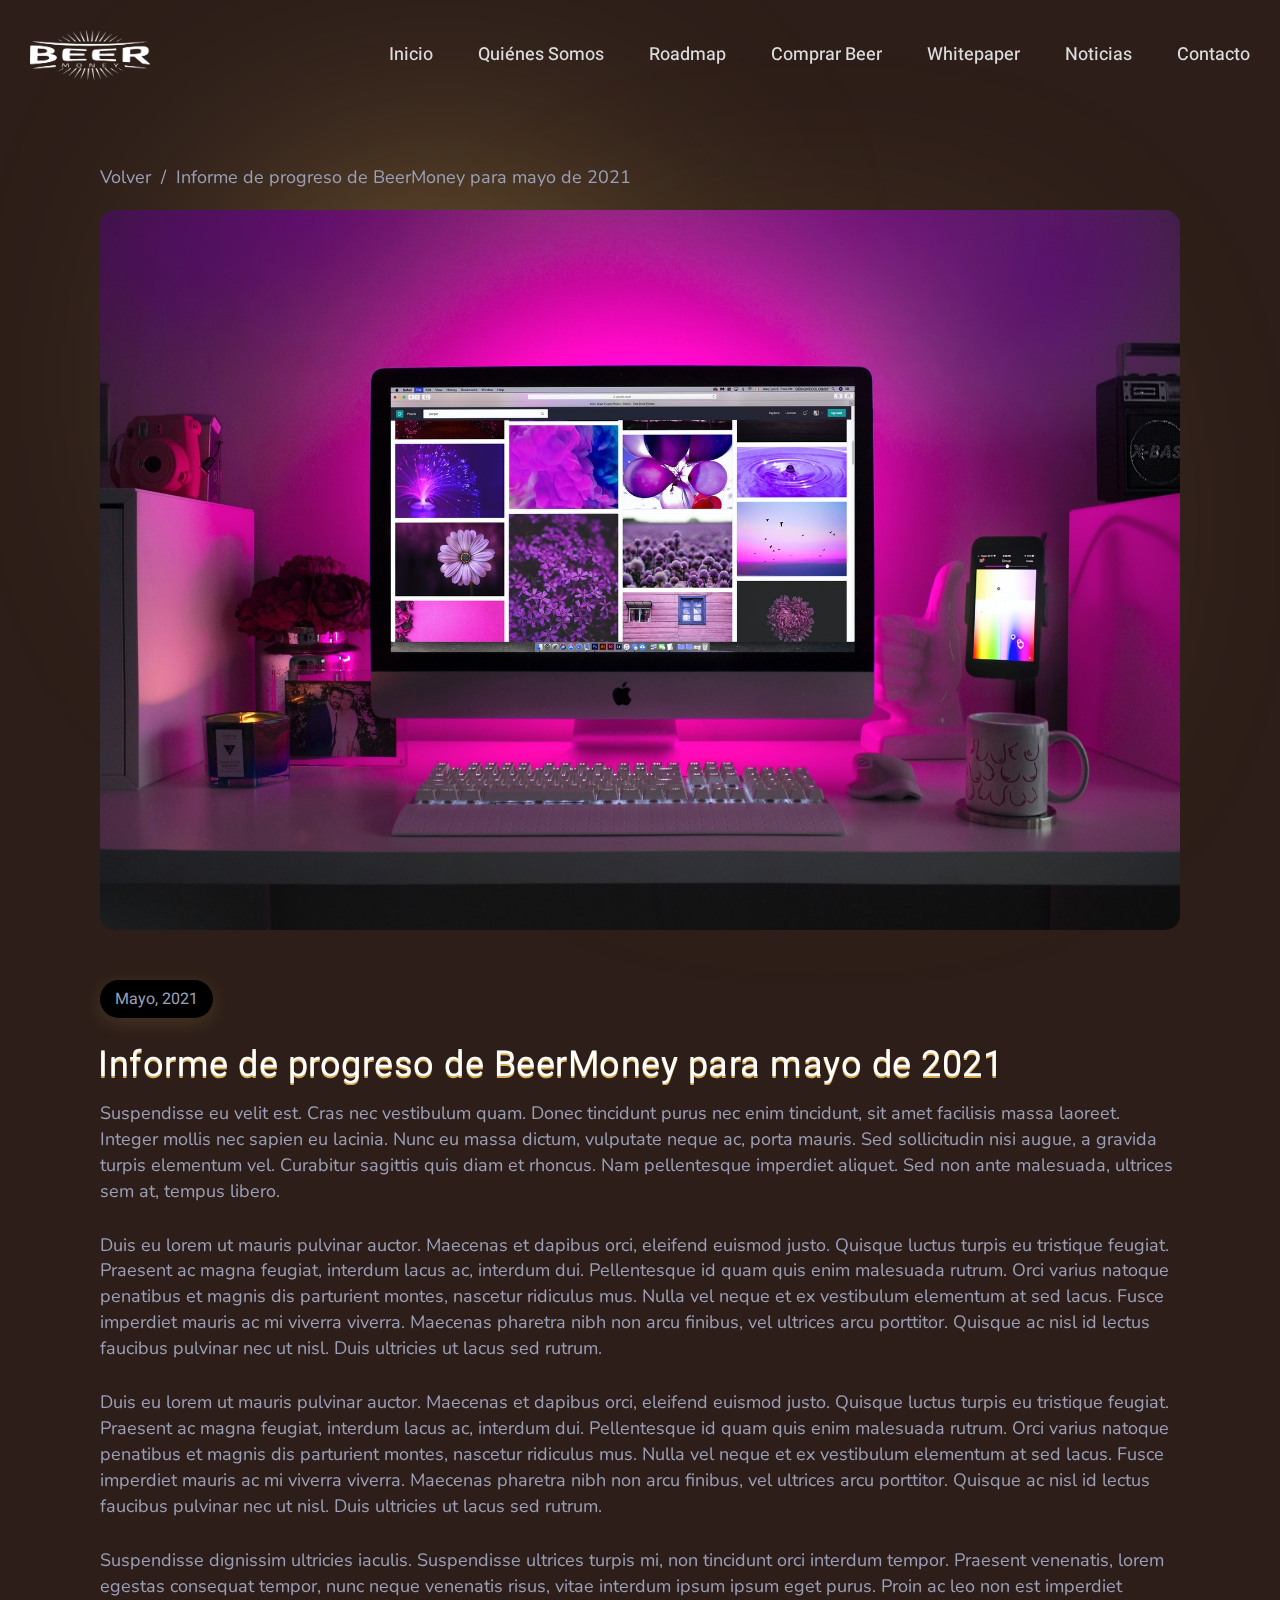
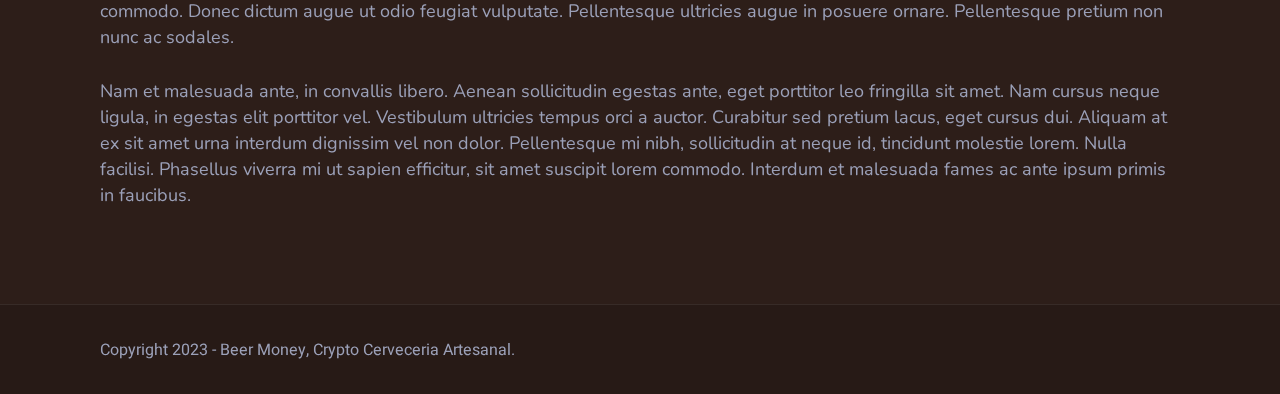
<file: noticias/Informe de progreso de BeerMoney para mayo de 2021.html>
<!DOCTYPE html >
<html lang="en-US">


<!-- Mirrored from frenify.com/work/envato/frenify/wp/metaportal/1/metaportals-nft-goes-public-in-nod-to-crypto-adoption/ by HTTrack Website Copier/3.x [XR&CO'2014], Sat, 22 Jul 2023 03:31:38 GMT -->
<!-- Added by HTTrack --><meta http-equiv="content-type" content="text/html;charset=UTF-8" /><!-- /Added by HTTrack -->
<head>

<meta charset="UTF-8">
<meta name="viewport" content="width=device-width, initial-scale=1, maximum-scale=1">

<title>Noticias &#8211; BEER MONEY</title>
<meta name='robots' content='max-image-preview:large' />
<link rel='dns-prefetch' href='http://fonts.googleapis.com/' />
<link href='https://fonts.gstatic.com/' crossorigin rel='preconnect' />
<script type="text/javascript">
window._wpemojiSettings = {"baseUrl":"https:\/\/s.w.org\/images\/core\/emoji\/14.0.0\/72x72\/","ext":".png","svgUrl":"https:\/\/s.w.org\/images\/core\/emoji\/14.0.0\/svg\/","svgExt":".svg","source":{"concatemoji":"https:\/\/frenify.com\/work\/envato\/frenify\/wp\/metaportal\/1\/wp-includes\/js\/wp-emoji-release.min.js?ver=6.2.2"}};
/*! This file is auto-generated */
!function(e,a,t){var n,r,o,i=a.createElement("canvas"),p=i.getContext&&i.getContext("2d");function s(e,t){p.clearRect(0,0,i.width,i.height),p.fillText(e,0,0);e=i.toDataURL();return p.clearRect(0,0,i.width,i.height),p.fillText(t,0,0),e===i.toDataURL()}function c(e){var t=a.createElement("script");t.src=e,t.defer=t.type="text/javascript",a.getElementsByTagName("head")[0].appendChild(t)}for(o=Array("flag","emoji"),t.supports={everything:!0,everythingExceptFlag:!0},r=0;r<o.length;r++)t.supports[o[r]]=function(e){if(p&&p.fillText)switch(p.textBaseline="top",p.font="600 32px Arial",e){case"flag":return s("\ud83c\udff3\ufe0f\u200d\u26a7\ufe0f","\ud83c\udff3\ufe0f\u200b\u26a7\ufe0f")?!1:!s("\ud83c\uddfa\ud83c\uddf3","\ud83c\uddfa\u200b\ud83c\uddf3")&&!s("\ud83c\udff4\udb40\udc67\udb40\udc62\udb40\udc65\udb40\udc6e\udb40\udc67\udb40\udc7f","\ud83c\udff4\u200b\udb40\udc67\u200b\udb40\udc62\u200b\udb40\udc65\u200b\udb40\udc6e\u200b\udb40\udc67\u200b\udb40\udc7f");case"emoji":return!s("\ud83e\udef1\ud83c\udffb\u200d\ud83e\udef2\ud83c\udfff","\ud83e\udef1\ud83c\udffb\u200b\ud83e\udef2\ud83c\udfff")}return!1}(o[r]),t.supports.everything=t.supports.everything&&t.supports[o[r]],"flag"!==o[r]&&(t.supports.everythingExceptFlag=t.supports.everythingExceptFlag&&t.supports[o[r]]);t.supports.everythingExceptFlag=t.supports.everythingExceptFlag&&!t.supports.flag,t.DOMReady=!1,t.readyCallback=function(){t.DOMReady=!0},t.supports.everything||(n=function(){t.readyCallback()},a.addEventListener?(a.addEventListener("DOMContentLoaded",n,!1),e.addEventListener("load",n,!1)):(e.attachEvent("onload",n),a.attachEvent("onreadystatechange",function(){"complete"===a.readyState&&t.readyCallback()})),(e=t.source||{}).concatemoji?c(e.concatemoji):e.wpemoji&&e.twemoji&&(c(e.twemoji),c(e.wpemoji)))}(window,document,window._wpemojiSettings);
</script>
<style type="text/css">
img.wp-smiley,
img.emoji {
	display: inline !important;
	border: none !important;
	box-shadow: none !important;
	height: 1em !important;
	width: 1em !important;
	margin: 0 0.07em !important;
	vertical-align: -0.1em !important;
	background: none !important;
	padding: 0 !important;
}
</style>
	<link rel='stylesheet' id='wp-block-library-css' href='../wp-includes/css/dist/block-library/style.min3781.css?ver=6.2.2' type='text/css' media='all' />
<link rel='stylesheet' id='classic-theme-styles-css' href='../wp-includes/css/classic-themes.min3781.css?ver=6.2.2' type='text/css' media='all' />
<style id='global-styles-inline-css' type='text/css'>
body{--wp--preset--color--black: #000000;--wp--preset--color--cyan-bluish-gray: #abb8c3;--wp--preset--color--white: #ffffff;--wp--preset--color--pale-pink: #f78da7;--wp--preset--color--vivid-red: #cf2e2e;--wp--preset--color--luminous-vivid-orange: #ff6900;--wp--preset--color--luminous-vivid-amber: #fcb900;--wp--preset--color--light-green-cyan: #7bdcb5;--wp--preset--color--vivid-green-cyan: #00d084;--wp--preset--color--pale-cyan-blue: #8ed1fc;--wp--preset--color--vivid-cyan-blue: #0693e3;--wp--preset--color--vivid-purple: #9b51e0;--wp--preset--gradient--vivid-cyan-blue-to-vivid-purple: linear-gradient(135deg,rgba(6,147,227,1) 0%,rgb(155,81,224) 100%);--wp--preset--gradient--light-green-cyan-to-vivid-green-cyan: linear-gradient(135deg,rgb(122,220,180) 0%,rgb(0,208,130) 100%);--wp--preset--gradient--luminous-vivid-amber-to-luminous-vivid-orange: linear-gradient(135deg,rgba(252,185,0,1) 0%,rgba(255,105,0,1) 100%);--wp--preset--gradient--luminous-vivid-orange-to-vivid-red: linear-gradient(135deg,rgba(255,105,0,1) 0%,rgb(207,46,46) 100%);--wp--preset--gradient--very-light-gray-to-cyan-bluish-gray: linear-gradient(135deg,rgb(238,238,238) 0%,rgb(169,184,195) 100%);--wp--preset--gradient--cool-to-warm-spectrum: linear-gradient(135deg,rgb(74,234,220) 0%,rgb(151,120,209) 20%,rgb(207,42,186) 40%,rgb(238,44,130) 60%,rgb(251,105,98) 80%,rgb(254,248,76) 100%);--wp--preset--gradient--blush-light-purple: linear-gradient(135deg,rgb(255,206,236) 0%,rgb(152,150,240) 100%);--wp--preset--gradient--blush-bordeaux: linear-gradient(135deg,rgb(254,205,165) 0%,rgb(254,45,45) 50%,rgb(107,0,62) 100%);--wp--preset--gradient--luminous-dusk: linear-gradient(135deg,rgb(255,203,112) 0%,rgb(199,81,192) 50%,rgb(65,88,208) 100%);--wp--preset--gradient--pale-ocean: linear-gradient(135deg,rgb(255,245,203) 0%,rgb(182,227,212) 50%,rgb(51,167,181) 100%);--wp--preset--gradient--electric-grass: linear-gradient(135deg,rgb(202,248,128) 0%,rgb(113,206,126) 100%);--wp--preset--gradient--midnight: linear-gradient(135deg,rgb(2,3,129) 0%,rgb(40,116,252) 100%);--wp--preset--duotone--dark-grayscale: url('#wp-duotone-dark-grayscale');--wp--preset--duotone--grayscale: url('#wp-duotone-grayscale');--wp--preset--duotone--purple-yellow: url('#wp-duotone-purple-yellow');--wp--preset--duotone--blue-red: url('#wp-duotone-blue-red');--wp--preset--duotone--midnight: url('#wp-duotone-midnight');--wp--preset--duotone--magenta-yellow: url('#wp-duotone-magenta-yellow');--wp--preset--duotone--purple-green: url('#wp-duotone-purple-green');--wp--preset--duotone--blue-orange: url('#wp-duotone-blue-orange');--wp--preset--font-size--small: 13px;--wp--preset--font-size--medium: 20px;--wp--preset--font-size--large: 36px;--wp--preset--font-size--x-large: 42px;--wp--preset--spacing--20: 0.44rem;--wp--preset--spacing--30: 0.67rem;--wp--preset--spacing--40: 1rem;--wp--preset--spacing--50: 1.5rem;--wp--preset--spacing--60: 2.25rem;--wp--preset--spacing--70: 3.38rem;--wp--preset--spacing--80: 5.06rem;--wp--preset--shadow--natural: 6px 6px 9px rgba(0, 0, 0, 0.2);--wp--preset--shadow--deep: 12px 12px 50px rgba(0, 0, 0, 0.4);--wp--preset--shadow--sharp: 6px 6px 0px rgba(0, 0, 0, 0.2);--wp--preset--shadow--outlined: 6px 6px 0px -3px rgba(255, 255, 255, 1), 6px 6px rgba(0, 0, 0, 1);--wp--preset--shadow--crisp: 6px 6px 0px rgba(0, 0, 0, 1);}:where(.is-layout-flex){gap: 0.5em;}body .is-layout-flow > .alignleft{float: left;margin-inline-start: 0;margin-inline-end: 2em;}body .is-layout-flow > .alignright{float: right;margin-inline-start: 2em;margin-inline-end: 0;}body .is-layout-flow > .aligncenter{margin-left: auto !important;margin-right: auto !important;}body .is-layout-constrained > .alignleft{float: left;margin-inline-start: 0;margin-inline-end: 2em;}body .is-layout-constrained > .alignright{float: right;margin-inline-start: 2em;margin-inline-end: 0;}body .is-layout-constrained > .aligncenter{margin-left: auto !important;margin-right: auto !important;}body .is-layout-constrained > :where(:not(.alignleft):not(.alignright):not(.alignfull)){max-width: var(--wp--style--global--content-size);margin-left: auto !important;margin-right: auto !important;}body .is-layout-constrained > .alignwide{max-width: var(--wp--style--global--wide-size);}body .is-layout-flex{display: flex;}body .is-layout-flex{flex-wrap: wrap;align-items: center;}body .is-layout-flex > *{margin: 0;}:where(.wp-block-columns.is-layout-flex){gap: 2em;}.has-black-color{color: var(--wp--preset--color--black) !important;}.has-cyan-bluish-gray-color{color: var(--wp--preset--color--cyan-bluish-gray) !important;}.has-white-color{color: var(--wp--preset--color--white) !important;}.has-pale-pink-color{color: var(--wp--preset--color--pale-pink) !important;}.has-vivid-red-color{color: var(--wp--preset--color--vivid-red) !important;}.has-luminous-vivid-orange-color{color: var(--wp--preset--color--luminous-vivid-orange) !important;}.has-luminous-vivid-amber-color{color: var(--wp--preset--color--luminous-vivid-amber) !important;}.has-light-green-cyan-color{color: var(--wp--preset--color--light-green-cyan) !important;}.has-vivid-green-cyan-color{color: var(--wp--preset--color--vivid-green-cyan) !important;}.has-pale-cyan-blue-color{color: var(--wp--preset--color--pale-cyan-blue) !important;}.has-vivid-cyan-blue-color{color: var(--wp--preset--color--vivid-cyan-blue) !important;}.has-vivid-purple-color{color: var(--wp--preset--color--vivid-purple) !important;}.has-black-background-color{background-color: var(--wp--preset--color--black) !important;}.has-cyan-bluish-gray-background-color{background-color: var(--wp--preset--color--cyan-bluish-gray) !important;}.has-white-background-color{background-color: var(--wp--preset--color--white) !important;}.has-pale-pink-background-color{background-color: var(--wp--preset--color--pale-pink) !important;}.has-vivid-red-background-color{background-color: var(--wp--preset--color--vivid-red) !important;}.has-luminous-vivid-orange-background-color{background-color: var(--wp--preset--color--luminous-vivid-orange) !important;}.has-luminous-vivid-amber-background-color{background-color: var(--wp--preset--color--luminous-vivid-amber) !important;}.has-light-green-cyan-background-color{background-color: var(--wp--preset--color--light-green-cyan) !important;}.has-vivid-green-cyan-background-color{background-color: var(--wp--preset--color--vivid-green-cyan) !important;}.has-pale-cyan-blue-background-color{background-color: var(--wp--preset--color--pale-cyan-blue) !important;}.has-vivid-cyan-blue-background-color{background-color: var(--wp--preset--color--vivid-cyan-blue) !important;}.has-vivid-purple-background-color{background-color: var(--wp--preset--color--vivid-purple) !important;}.has-black-border-color{border-color: var(--wp--preset--color--black) !important;}.has-cyan-bluish-gray-border-color{border-color: var(--wp--preset--color--cyan-bluish-gray) !important;}.has-white-border-color{border-color: var(--wp--preset--color--white) !important;}.has-pale-pink-border-color{border-color: var(--wp--preset--color--pale-pink) !important;}.has-vivid-red-border-color{border-color: var(--wp--preset--color--vivid-red) !important;}.has-luminous-vivid-orange-border-color{border-color: var(--wp--preset--color--luminous-vivid-orange) !important;}.has-luminous-vivid-amber-border-color{border-color: var(--wp--preset--color--luminous-vivid-amber) !important;}.has-light-green-cyan-border-color{border-color: var(--wp--preset--color--light-green-cyan) !important;}.has-vivid-green-cyan-border-color{border-color: var(--wp--preset--color--vivid-green-cyan) !important;}.has-pale-cyan-blue-border-color{border-color: var(--wp--preset--color--pale-cyan-blue) !important;}.has-vivid-cyan-blue-border-color{border-color: var(--wp--preset--color--vivid-cyan-blue) !important;}.has-vivid-purple-border-color{border-color: var(--wp--preset--color--vivid-purple) !important;}.has-vivid-cyan-blue-to-vivid-purple-gradient-background{background: var(--wp--preset--gradient--vivid-cyan-blue-to-vivid-purple) !important;}.has-light-green-cyan-to-vivid-green-cyan-gradient-background{background: var(--wp--preset--gradient--light-green-cyan-to-vivid-green-cyan) !important;}.has-luminous-vivid-amber-to-luminous-vivid-orange-gradient-background{background: var(--wp--preset--gradient--luminous-vivid-amber-to-luminous-vivid-orange) !important;}.has-luminous-vivid-orange-to-vivid-red-gradient-background{background: var(--wp--preset--gradient--luminous-vivid-orange-to-vivid-red) !important;}.has-very-light-gray-to-cyan-bluish-gray-gradient-background{background: var(--wp--preset--gradient--very-light-gray-to-cyan-bluish-gray) !important;}.has-cool-to-warm-spectrum-gradient-background{background: var(--wp--preset--gradient--cool-to-warm-spectrum) !important;}.has-blush-light-purple-gradient-background{background: var(--wp--preset--gradient--blush-light-purple) !important;}.has-blush-bordeaux-gradient-background{background: var(--wp--preset--gradient--blush-bordeaux) !important;}.has-luminous-dusk-gradient-background{background: var(--wp--preset--gradient--luminous-dusk) !important;}.has-pale-ocean-gradient-background{background: var(--wp--preset--gradient--pale-ocean) !important;}.has-electric-grass-gradient-background{background: var(--wp--preset--gradient--electric-grass) !important;}.has-midnight-gradient-background{background: var(--wp--preset--gradient--midnight) !important;}.has-small-font-size{font-size: var(--wp--preset--font-size--small) !important;}.has-medium-font-size{font-size: var(--wp--preset--font-size--medium) !important;}.has-large-font-size{font-size: var(--wp--preset--font-size--large) !important;}.has-x-large-font-size{font-size: var(--wp--preset--font-size--x-large) !important;}
.wp-block-navigation a:where(:not(.wp-element-button)){color: inherit;}
:where(.wp-block-columns.is-layout-flex){gap: 2em;}
.wp-block-pullquote{font-size: 1.5em;line-height: 1.6;}
</style>
<link rel='stylesheet' id='contact-form-7-css' href='../wp-content/plugins/contact-form-7/includes/css/stylescfaa.css?ver=5.7.6' type='text/css' media='all' />
<link rel='stylesheet' id='metaportal_fn_googlefonts-css' href='https://fonts.googleapis.com/css?family=Lora%3A400%2C400italic%2C500%2C500italic%2C600%2C600italic%2C700%2C700italic%7CHeebo%3A400%2C400italic%2C500%2C500italic%2C600%2C600italic%2C700%2C700italic%7CHeebo%3A400%2C400italic%2C500%2C500italic%2C600%2C600italic%2C700%2C700italic%7CNunito%3A400%2C400italic%2C500%2C500italic%2C600%2C600italic%2C700%2C700italic&amp;subset=latin%2Ccyrillic%2Cgreek%2Cvietnamese&amp;ver=6.2.2' type='text/css' media='all' />
<link rel='stylesheet' id='metaportal-fn-font-url-css' href='https://fonts.googleapis.com/css?family=Heebo%3A300%2C300i%2C400%2C400i%2C500%2C500i%2C600%2C600i%2C800%2C800i%7CNunito%3A300%2C300i%2C400%2C400i%2C500%2C500i%2C600%2C600i%2C800%2C800i%7COpen+Sans%3A300%2C300i%2C400%2C400i%2C500%2C500i%2C600%2C600i%2C800%2C800i%7CLora%3A300%2C300i%2C400%2C400i%2C500%2C500i%2C600%2C600i%2C800%2C800i%7CMontserrat%3A200%2C200%2C300%2C300i%2C400%2C400i%2C500%2C500i%2C600%2C700%2C700i%2C800%2C800i&amp;subset=latin%2Clatin-ext' type='text/css' media='all' />
<link rel='stylesheet' id='fontello-css' href='../wp-content/themes/metaportal/framework/css/fontellof427.css?ver=v2.0.0' type='text/css' media='all' />
<link rel='stylesheet' id='metaportal-fn-base-css' href='../wp-content/themes/metaportal/framework/css/basef427.css?ver=v2.0.0' type='text/css' media='all' />
<link rel='stylesheet' id='metaportal-fn-skeleton-css' href='../wp-content/themes/metaportal/framework/css/skeletonf427.css?ver=v2.0.0' type='text/css' media='all' />
<link rel='stylesheet' id='metaportal-fn-wp-core-css' href='../wp-content/themes/metaportal/framework/css/import/wp-coref427.css?ver=v2.0.0' type='text/css' media='all' />
<link rel='stylesheet' id='metaportal-fn-theme-base-css' href='../wp-content/themes/metaportal/framework/css/import/theme-basef427.css?ver=v2.0.0' type='text/css' media='all' />
<link rel='stylesheet' id='metaportal-fn-widgets-css' href='../wp-content/themes/metaportal/framework/css/import/widgetsf427.css?ver=v2.0.0' type='text/css' media='all' />
<link rel='stylesheet' id='metaportal-fn-stylesheet-css' href='../wp-content/themes/metaportal/stylef427.css?ver=v2.0.0' type='text/css' media='all' />
<link rel="preload" as="style" href="https://fonts.googleapis.com/css?family=Nunito:400%7CHeebo:400%7CLora:400&amp;display=swap&amp;ver=1682604799" /><link rel="stylesheet" href="https://fonts.googleapis.com/css?family=Nunito:400%7CHeebo:400%7CLora:400&amp;display=swap&amp;ver=1682604799" media="print" onload="this.media='all'"><noscript><link rel="stylesheet" href="https://fonts.googleapis.com/css?family=Nunito:400%7CHeebo:400%7CLora:400&amp;display=swap&amp;ver=1682604799" /></noscript><link rel='stylesheet' id='metaportal_fn_inline-css' href='../wp-content/themes/metaportal/framework/css/inline7cd4.css?ver=https://frenify.com/work/envato/frenify/wp/metaportal/1/wp-content/themes/metaportal' type='text/css' media='all' />
<style id='metaportal_fn_inline-inline-css' type='text/css'>

		.metaportal_fn_full_page_in{padding-top:100px;}
		.metaportal_fn_full_page_in{padding-bottom:100px;}
		@media(max-width: 1040px){
			.metaportal_fn_full_page_in{padding-top:100px;}
			.metaportal_fn_full_page_in{padding-bottom:100px;}
		}
	
		.cursor-inner.cursor-slider.cursor-hover span:after,
		.cursor-inner.cursor-slider.cursor-hover span:before{
			background-color: #FFFFFF;
		}
		.cursor-outer .fn-cursor,.cursor-inner.cursor-slider:not(.cursor-hover) .fn-cursor{
			border-color: rgba(255,255,255,0.5);
		}
		.cursor-inner .fn-cursor,.cursor-inner .fn-left:before,.cursor-inner .fn-left:after,.cursor-inner .fn-right:before,.cursor-inner .fn-right:after{
			background-color: rgba(255,255,255,0.5);
		}
		.cursor-inner.cursor-hover .fn-cursor{
			background-color: rgba(255,255,255,0.1);
		}
	
		:root{
			--mc1: #e3b95e;
			--mc2: #d5a248;
			--hc: #FFFFFF;
			--bc: #9BA0B8;
		}
	
			.metaportal_fn_mobnav,
			body,
			.header.active{
				background-color: #2d1e19;
			}
		
		@media(max-width: 600px){
			#wpadminbar{position: fixed;}
		}
	
			.desktop_logo, .retina_logo{max-width: 77px;}
		
			.desktop_logo, .retina_logo{max-height: 32px;}
		
</style>
<script type='text/javascript' src='../wp-includes/js/jquery/jquery.min5aed.js?ver=3.6.4' id='jquery-core-js'></script>
<script type='text/javascript' src='../wp-includes/js/jquery/jquery-migrate.min6b00.js?ver=3.4.0' id='jquery-migrate-js'></script>
<script type='text/javascript' src='../wp-content/themes/metaportal/framework/js/modernizr.customf427.js?ver=v2.0.0' id='modernizr-custom-js'></script>
<link rel="https://api.w.org/" href="../wp-json/index.html" /><link rel="alternate" type="application/json" href="../wp-json/wp/v2/posts/18.json" /><link rel="EditURI" type="application/rsd+xml" title="RSD" href="../xmlrpc0db0.php?rsd" />
<link rel="wlwmanifest" type="application/wlwmanifest+xml" href="../wp-includes/wlwmanifest.xml" />
<link rel="alternate" type="application/json+oembed" href="../wp-json/oembed/1.0/embed46ee.json?url=https%3A%2F%2Ffrenify.com%2Fwork%2Fenvato%2Ffrenify%2Fwp%2Fmetaportal%2F1%2Fmetaportals-nft-goes-public-in-nod-to-crypto-adoption%2F" />
<link rel="alternate" type="text/xml+oembed" href="../wp-json/oembed/1.0/embed016e?url=https%3A%2F%2Ffrenify.com%2Fwork%2Fenvato%2Ffrenify%2Fwp%2Fmetaportal%2F1%2Fmetaportals-nft-goes-public-in-nod-to-crypto-adoption%2F&amp;format=xml" />
<style id="metaportal_fn_option-dynamic-css" title="dynamic-css" class="redux-options-output">.metaportal_fn_totop .icon,.metaportal_fn_widget_articles .count,.metaportal_fn_ccategories .count,.metaportal_fn_mint_top .view_on a,.metaportal_fn_items .icon,.metaportal_fn_search,.trigger,.metaportal_fn_minis .m_item > *,.metaportal_fn_pagination li > span, .metaportal_fn_pagination li > a{background-color:#000;}.metaportal_fn_leftnav,.metaportal_fn_searchbox{background-color:#111;}body{font-family:Nunito;font-weight:400;font-style:normal;font-size:18px;font-display:swap;}.metaportal_fn_nav .nav_menu a{font-family:Heebo;font-weight:400;font-style:normal;font-size:36px;font-display:swap;}input{font-family:Heebo;font-weight:400;font-style:normal;font-size:16px;font-display:swap;}input{font-family:Lora;font-weight:400;font-style:normal;font-size:20px;font-display:swap;}h1,h2,h3,h4,h5,h6{font-family:Heebo;font-weight:400;font-style:normal;font-display:swap;}</style>
</head>
<body class="post-template-default single single-post postid-18 single-format-standard sticky-enabled elementor-default elementor-kit-6">

	<!-- HTML starts here -->
	<div class="metaportal-fn-wrapper core_ready" data-footer-sticky="disabled" data-nav-speed="medium">
		
<!-- Header -->
<header id="header">
	<div class="header">
		<div class="header_in">

			<div class="trigger_logo">
				<div class="logo">
					<div class="fn_logo">
						<a href="#">
							<img src="../wp-content/themes/metaportal/framework/img/retina-logo.png" alt="logo" width="120" />
						</a>
					</div>
				</div>
			</div>

			<div class="nav">
	<div class="menu-main-menu-container">
		<ul id="menu-main-menu" class="metaportal_fn_main_nav">
			<li id="menu-item-278" class="menu-item menu-item-type-custom menu-item-object-custom menu-item-278"><a href="../index.html"><span class="creative_link">Inicio</span></a></li>
			<li id="menu-item-279" class="menu-item menu-item-type-custom menu-item-object-custom menu-item-279"><a href="../index.html"><span class="creative_link">Quiénes Somos</span></a></li>
			<li id="menu-item-280" class="menu-item menu-item-type-custom menu-item-object-custom menu-item-280"><a href="../index.html"><span class="creative_link">Roadmap</span></a></li>
			<li id="menu-item-281" class="menu-item menu-item-type-custom menu-item-object-custom menu-item-281"><a href="https://beermoneybrewing.co/"><span class="creative_link">Comprar Beer</span></a></li>
			<li id="menu-item-281" class="menu-item menu-item-type-custom menu-item-object-custom menu-item-281"><a href="../white-paper-es.pdf" download="white-paper-es" target="_blank"><span class="creative_link">Whitepaper</span></a></li>
			<li id="menu-item-281" class="menu-item menu-item-type-custom menu-item-object-custom menu-item-281"><a href="index.html"><span class="creative_link">Noticias</span></a></li>
			<li id="menu-item-282" class="menu-item menu-item-type-custom menu-item-object-custom menu-item-282"><a href="../index.html"><span class="creative_link">Contacto</span></a></li>
		</ul>
	</div>
</div>


		</div>
	</div>
</header>
<!-- !Header -->

<!-- Mobile Navigation -->
<div class="metaportal_fn_mobnav">

	<div class="mob_mid">
		<div class="logo">
			<div class="fn_logo">
				<a href="#"><img class="retina_logo" src="../wp-content/themes/metaportal/framework/img/retina-logo.png" alt="logo" /><img class="desktop_logo" src="../wp-content/themes/metaportal/framework/img/logo.png" alt="logo" /></a>
			</div>
		</div>

		<div class="trigger" style="background-color: #e3b95e;">
			<span></span>
		</div>
	</div>
	<div class="mob_bot">
		<div class="menu-main-menu-container">
			<ul id="menu-main-menu-1" class="metaportal_fn_main_nav">
				<li class="menu-item menu-item-type-custom menu-item-object-custom menu-item-278"><a href="../index.html"><span class="creative_link">Inicio</span></a></li>
				<li class="menu-item menu-item-type-custom menu-item-object-custom menu-item-279"><a href="../index.html"><span class="creative_link">Quiénes Somos</span></a></li>
				<li class="menu-item menu-item-type-custom menu-item-object-custom menu-item-280"><a href="../index.html"><span class="creative_link">RoadMap</span></a></li>
				<li class="menu-item menu-item-type-custom menu-item-object-custom menu-item-281"><a href="https://beermoneybrewing.co/"><span class="creative_link">Comprar Beer</span></a></li>
				<li class="menu-item menu-item-type-custom menu-item-object-custom menu-item-281"><a href="../white-paper-es.pdf" download="white-paper-es" target="_blank"><span class="creative_link">Whitepaper</span></a></li>
				<li class="menu-item menu-item-type-custom menu-item-object-custom menu-item-281"><a href="index.html"><span class="creative_link">Noticias</span></a></li>
				<li class="menu-item menu-item-type-custom menu-item-object-custom menu-item-282"><a href="../index.html"><span class="creative_link">Contacto</span></a></li>
			</ul>
		</div>
	</div>
</div>
<!-- !Mobile Navigation -->	

	<!-- Header ends here -->

		<div class="metaportal_fn_content">
			<div class="metaportal_fn_pages">
				<div class="metaportal_fn_page_ajax"><div class="metaportal_fn_single" data-style="full">
	

<div class="metaportal_fn_blog_single">
	<div class="blog_top">
		<div class="container">

<div class="metaportal_fn_breadcrumbs">
	<ul id="breadcrumbs" class="breadcrumbs">
		<li class="item-home"><a class="bread-link bread-home" href="index.html" title="Home">Volver</a></li>
		<li class="separator separator-home"> <span>/</span> </li>
		<li class="item-current item-18"><span class="bread-current bread-18" title="Informe de progreso de BeerMoney para mayo de 2021">Informe de progreso de BeerMoney para mayo de 2021</span></li>
	</ul>
</div>					
						<div class="single_img" data-content="1">
				<img src="../wp-content/uploads/2022/08/pexels-designecologist-1779487.jpg" alt="Blog Image">
			</div>
						
						<div class="metaportal_fn_minis">
							<div class="m_item">
								<span>Mayo, 2021</span>
							</div>
						</div>		
								
					<!-- Single Title -->
					<div class="single_title">
						<h3 class="fn__maintitle" data-align="left" data-text="Informe de progreso de BeerMoney para mayo de 2021">Informe de progreso de BeerMoney para mayo de 2021</h3>
					</div>
					<!-- !Single Title -->
					
					<!-- Single Description -->
					<div class="single_desc" data-content="1">
						
<p>Suspendisse eu velit est. Cras nec vestibulum quam. Donec tincidunt purus nec enim tincidunt, sit amet facilisis massa laoreet. Integer mollis nec sapien eu lacinia. Nunc eu massa dictum, vulputate neque ac, porta mauris. Sed sollicitudin nisi augue, a gravida turpis elementum vel. Curabitur sagittis quis diam et rhoncus. Nam pellentesque imperdiet aliquet. Sed non ante malesuada, ultrices sem at, tempus libero.</p>



<p>Duis eu lorem ut mauris pulvinar auctor. Maecenas et dapibus orci, eleifend euismod justo. Quisque luctus turpis eu tristique feugiat. Praesent ac magna feugiat, interdum lacus ac, interdum dui. Pellentesque id quam quis enim malesuada rutrum. Orci varius natoque penatibus et magnis dis parturient montes, nascetur ridiculus mus. Nulla vel neque et ex vestibulum elementum at sed lacus. Fusce imperdiet mauris ac mi viverra viverra. Maecenas pharetra nibh non arcu finibus, vel ultrices arcu porttitor. Quisque ac nisl id lectus faucibus pulvinar nec ut nisl. Duis ultricies ut lacus sed rutrum.</p>



<p>Duis eu lorem ut mauris pulvinar auctor. Maecenas et dapibus orci, eleifend euismod justo. Quisque luctus turpis eu tristique feugiat. Praesent ac magna feugiat, interdum lacus ac, interdum dui. Pellentesque id quam quis enim malesuada rutrum. Orci varius natoque penatibus et magnis dis parturient montes, nascetur ridiculus mus. Nulla vel neque et ex vestibulum elementum at sed lacus. Fusce imperdiet mauris ac mi viverra viverra. Maecenas pharetra nibh non arcu finibus, vel ultrices arcu porttitor. Quisque ac nisl id lectus faucibus pulvinar nec ut nisl. Duis ultricies ut lacus sed rutrum.</p>



<p>Suspendisse dignissim ultricies iaculis. Suspendisse ultrices turpis mi, non tincidunt orci interdum tempor. Praesent venenatis, lorem egestas consequat tempor, nunc neque venenatis risus, vitae interdum ipsum ipsum eget purus. Proin ac leo non est imperdiet commodo. Donec dictum augue ut odio feugiat vulputate. Pellentesque ultricies augue in posuere ornare. Pellentesque pretium non nunc ac sodales.</p>



<p>Nam et malesuada ante, in convallis libero. Aenean sollicitudin egestas ante, eget porttitor leo fringilla sit amet. Nam cursus neque ligula, in egestas elit porttitor vel. Vestibulum ultricies tempus orci a auctor. Curabitur sed pretium lacus, eget cursus dui. Aliquam at ex sit amet urna interdum dignissim vel non dolor. Pellentesque mi nibh, sollicitudin at neque id, tincidunt molestie lorem. Nulla facilisi. Phasellus viverra mi ut sapien efficitur, sit amet suscipit lorem commodo. Interdum et malesuada fames ac ante ipsum primis in faucibus.</p>
					</div>
					<!-- !Single Description -->
		</div>
	</div>
	
</div>
	
</div>

			</div>
			
			<!-- Footer -->
			<footer id="footer">
				<div class="container wide">
					<div class="footer">
						<div class="left_part">
							<p>
								Copyright 2023 - Beer Money, Crypto Cerveceria Artesanal.</p>
						</div>
											</div>
				</div>
			</footer>
			<!-- !Footer -->

		</div>
			
	</div>
	<!-- All website content ends here -->
	
</div>
<!-- HTML ends here -->
			
			
<!-- Totop -->
<a href="#" class="metaportal_fn_totop">
	<span class="totop_inner">
		<span class="icon" style="background-color: #e3b95e;">
			<img src="../wp-content/themes/metaportal/framework/svg/down.svg" alt="svg" style="position: absolute;
    display: block;
    z-index: 3;
    width: 20px;
    height: 20px;
    left: 50%;
    top: 50%;
    margin: -10px 0 0 -10px;
    -moz-transform: rotate(-90deg);
    -webkit-transform: rotate(-90deg);
    transform: rotate(-90deg);" />		</span>
	</span>
</a>
<!-- /Totop -->


<script type='text/javascript' src='../wp-content/plugins/contact-form-7/includes/swv/js/indexcfaa.js?ver=5.7.6' id='swv-js'></script>
<script type='text/javascript' id='contact-form-7-js-extra'>
/* <![CDATA[ */
var wpcf7 = {"api":{"root":"https:\/\/frenify.com\/work\/envato\/frenify\/wp\/metaportal\/1\/wp-json\/","namespace":"contact-form-7\/v1"}};
/* ]]> */
</script>
<script type='text/javascript' src='../wp-content/plugins/contact-form-7/includes/js/indexcfaa.js?ver=5.7.6' id='contact-form-7-js'></script>
<script type='text/javascript' src='../wp-content/themes/metaportal/framework/js/isotopef427.js?ver=v2.0.0' id='isotope-js'></script>
<script type='text/javascript' src='../wp-content/themes/metaportal/framework/js/waypointsf427.js?ver=v2.0.0' id='waypoints-js'></script>
<script type='text/javascript' src='../wp-content/themes/metaportal/framework/js/ripplef427.js?ver=v2.0.0' id='ripple-js'></script>
<script type='text/javascript' src='../wp-content/themes/metaportal/framework/js/particlef427.js?ver=v2.0.0' id='particle-js'></script>
<script type='text/javascript' id='metaportal-fn-init-js-extra'>
/* <![CDATA[ */
var MetaPortalAjaxObject = {"ajax_url":"https:\/\/frenify.com\/work\/envato\/frenify\/wp\/metaportal\/1\/wp-admin\/admin-ajax.php","siteurl":"https:\/\/frenify.com\/work\/envato\/frenify\/wp\/metaportal\/1","nonce":"1007c6cd04","clear_all_text":"Clear All","read_more_nft":"Read More","cancel_svg":"https:\/\/frenify.com\/work\/envato\/frenify\/wp\/metaportal\/1\/wp-content\/themes\/metaportal\/framework\/svg\/cancel.svg","list_limit":"4"};
/* ]]> */
</script>
<script type='text/javascript' src='../wp-content/themes/metaportal/framework/js/initf427.js?ver=v2.0.0' id='metaportal-fn-init-js'></script>
<script type='text/javascript' src='../wp-includes/js/comment-reply.min3781.js?ver=6.2.2' id='comment-reply-js'></script>
</body>

<!-- Mirrored from frenify.com/work/envato/frenify/wp/metaportal/1/metaportals-nft-goes-public-in-nod-to-crypto-adoption/ by HTTrack Website Copier/3.x [XR&CO'2014], Sat, 22 Jul 2023 03:31:39 GMT -->
</html>
</file>
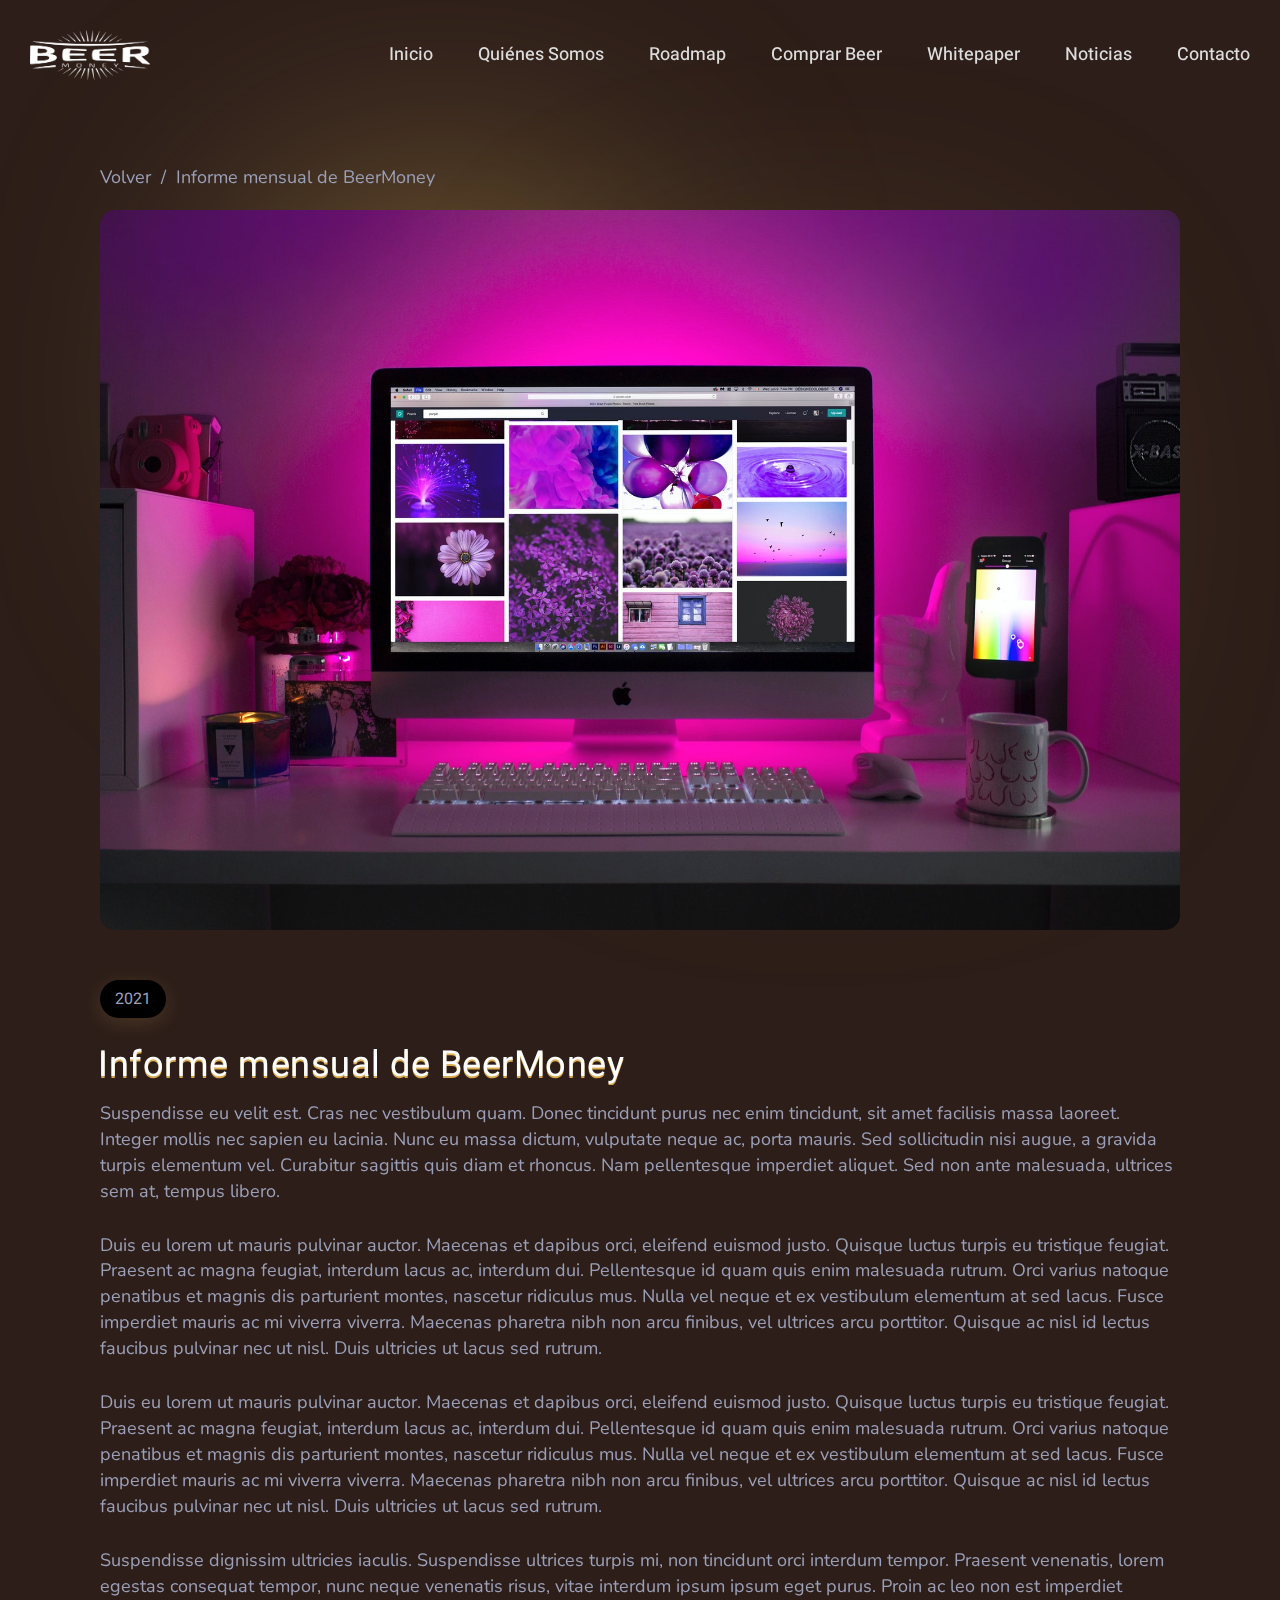
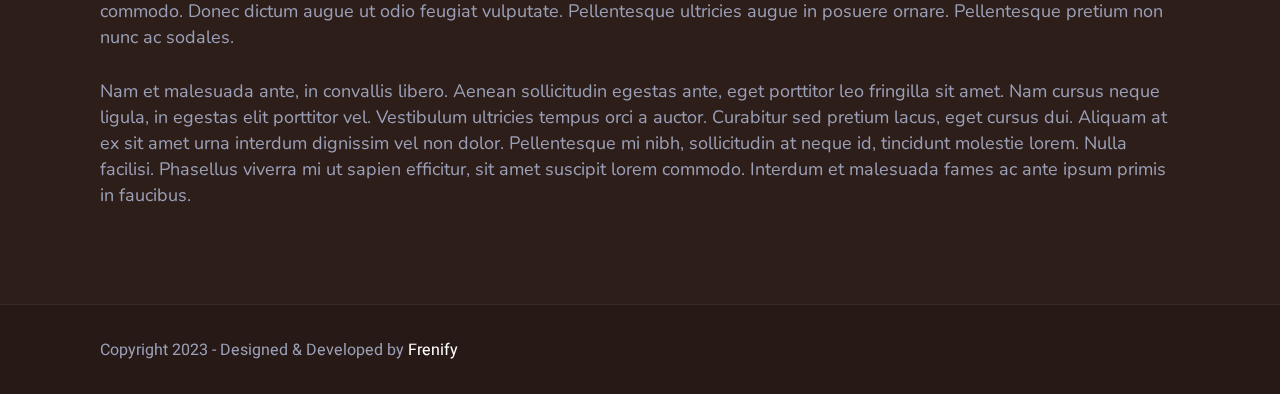
<file: noticias/Informe mensual de BeerMoney.html>
<!DOCTYPE html >
<html lang="en-US">


<!-- Mirrored from frenify.com/work/envato/frenify/wp/metaportal/1/metaportals-nft-goes-public-in-nod-to-crypto-adoption/ by HTTrack Website Copier/3.x [XR&CO'2014], Sat, 22 Jul 2023 03:31:38 GMT -->
<!-- Added by HTTrack --><meta http-equiv="content-type" content="text/html;charset=UTF-8" /><!-- /Added by HTTrack -->
<head>

<meta charset="UTF-8">
<meta name="viewport" content="width=device-width, initial-scale=1, maximum-scale=1">

<title>Noticias &#8211; BEER MONEY</title>
<meta name='robots' content='max-image-preview:large' />
<link rel='dns-prefetch' href='http://fonts.googleapis.com/' />
<link href='https://fonts.gstatic.com/' crossorigin rel='preconnect' />
<script type="text/javascript">
window._wpemojiSettings = {"baseUrl":"https:\/\/s.w.org\/images\/core\/emoji\/14.0.0\/72x72\/","ext":".png","svgUrl":"https:\/\/s.w.org\/images\/core\/emoji\/14.0.0\/svg\/","svgExt":".svg","source":{"concatemoji":"https:\/\/frenify.com\/work\/envato\/frenify\/wp\/metaportal\/1\/wp-includes\/js\/wp-emoji-release.min.js?ver=6.2.2"}};
/*! This file is auto-generated */
!function(e,a,t){var n,r,o,i=a.createElement("canvas"),p=i.getContext&&i.getContext("2d");function s(e,t){p.clearRect(0,0,i.width,i.height),p.fillText(e,0,0);e=i.toDataURL();return p.clearRect(0,0,i.width,i.height),p.fillText(t,0,0),e===i.toDataURL()}function c(e){var t=a.createElement("script");t.src=e,t.defer=t.type="text/javascript",a.getElementsByTagName("head")[0].appendChild(t)}for(o=Array("flag","emoji"),t.supports={everything:!0,everythingExceptFlag:!0},r=0;r<o.length;r++)t.supports[o[r]]=function(e){if(p&&p.fillText)switch(p.textBaseline="top",p.font="600 32px Arial",e){case"flag":return s("\ud83c\udff3\ufe0f\u200d\u26a7\ufe0f","\ud83c\udff3\ufe0f\u200b\u26a7\ufe0f")?!1:!s("\ud83c\uddfa\ud83c\uddf3","\ud83c\uddfa\u200b\ud83c\uddf3")&&!s("\ud83c\udff4\udb40\udc67\udb40\udc62\udb40\udc65\udb40\udc6e\udb40\udc67\udb40\udc7f","\ud83c\udff4\u200b\udb40\udc67\u200b\udb40\udc62\u200b\udb40\udc65\u200b\udb40\udc6e\u200b\udb40\udc67\u200b\udb40\udc7f");case"emoji":return!s("\ud83e\udef1\ud83c\udffb\u200d\ud83e\udef2\ud83c\udfff","\ud83e\udef1\ud83c\udffb\u200b\ud83e\udef2\ud83c\udfff")}return!1}(o[r]),t.supports.everything=t.supports.everything&&t.supports[o[r]],"flag"!==o[r]&&(t.supports.everythingExceptFlag=t.supports.everythingExceptFlag&&t.supports[o[r]]);t.supports.everythingExceptFlag=t.supports.everythingExceptFlag&&!t.supports.flag,t.DOMReady=!1,t.readyCallback=function(){t.DOMReady=!0},t.supports.everything||(n=function(){t.readyCallback()},a.addEventListener?(a.addEventListener("DOMContentLoaded",n,!1),e.addEventListener("load",n,!1)):(e.attachEvent("onload",n),a.attachEvent("onreadystatechange",function(){"complete"===a.readyState&&t.readyCallback()})),(e=t.source||{}).concatemoji?c(e.concatemoji):e.wpemoji&&e.twemoji&&(c(e.twemoji),c(e.wpemoji)))}(window,document,window._wpemojiSettings);
</script>
<style type="text/css">
img.wp-smiley,
img.emoji {
	display: inline !important;
	border: none !important;
	box-shadow: none !important;
	height: 1em !important;
	width: 1em !important;
	margin: 0 0.07em !important;
	vertical-align: -0.1em !important;
	background: none !important;
	padding: 0 !important;
}
</style>
	<link rel='stylesheet' id='wp-block-library-css' href='../wp-includes/css/dist/block-library/style.min3781.css?ver=6.2.2' type='text/css' media='all' />
<link rel='stylesheet' id='classic-theme-styles-css' href='../wp-includes/css/classic-themes.min3781.css?ver=6.2.2' type='text/css' media='all' />
<style id='global-styles-inline-css' type='text/css'>
body{--wp--preset--color--black: #000000;--wp--preset--color--cyan-bluish-gray: #abb8c3;--wp--preset--color--white: #ffffff;--wp--preset--color--pale-pink: #f78da7;--wp--preset--color--vivid-red: #cf2e2e;--wp--preset--color--luminous-vivid-orange: #ff6900;--wp--preset--color--luminous-vivid-amber: #fcb900;--wp--preset--color--light-green-cyan: #7bdcb5;--wp--preset--color--vivid-green-cyan: #00d084;--wp--preset--color--pale-cyan-blue: #8ed1fc;--wp--preset--color--vivid-cyan-blue: #0693e3;--wp--preset--color--vivid-purple: #9b51e0;--wp--preset--gradient--vivid-cyan-blue-to-vivid-purple: linear-gradient(135deg,rgba(6,147,227,1) 0%,rgb(155,81,224) 100%);--wp--preset--gradient--light-green-cyan-to-vivid-green-cyan: linear-gradient(135deg,rgb(122,220,180) 0%,rgb(0,208,130) 100%);--wp--preset--gradient--luminous-vivid-amber-to-luminous-vivid-orange: linear-gradient(135deg,rgba(252,185,0,1) 0%,rgba(255,105,0,1) 100%);--wp--preset--gradient--luminous-vivid-orange-to-vivid-red: linear-gradient(135deg,rgba(255,105,0,1) 0%,rgb(207,46,46) 100%);--wp--preset--gradient--very-light-gray-to-cyan-bluish-gray: linear-gradient(135deg,rgb(238,238,238) 0%,rgb(169,184,195) 100%);--wp--preset--gradient--cool-to-warm-spectrum: linear-gradient(135deg,rgb(74,234,220) 0%,rgb(151,120,209) 20%,rgb(207,42,186) 40%,rgb(238,44,130) 60%,rgb(251,105,98) 80%,rgb(254,248,76) 100%);--wp--preset--gradient--blush-light-purple: linear-gradient(135deg,rgb(255,206,236) 0%,rgb(152,150,240) 100%);--wp--preset--gradient--blush-bordeaux: linear-gradient(135deg,rgb(254,205,165) 0%,rgb(254,45,45) 50%,rgb(107,0,62) 100%);--wp--preset--gradient--luminous-dusk: linear-gradient(135deg,rgb(255,203,112) 0%,rgb(199,81,192) 50%,rgb(65,88,208) 100%);--wp--preset--gradient--pale-ocean: linear-gradient(135deg,rgb(255,245,203) 0%,rgb(182,227,212) 50%,rgb(51,167,181) 100%);--wp--preset--gradient--electric-grass: linear-gradient(135deg,rgb(202,248,128) 0%,rgb(113,206,126) 100%);--wp--preset--gradient--midnight: linear-gradient(135deg,rgb(2,3,129) 0%,rgb(40,116,252) 100%);--wp--preset--duotone--dark-grayscale: url('#wp-duotone-dark-grayscale');--wp--preset--duotone--grayscale: url('#wp-duotone-grayscale');--wp--preset--duotone--purple-yellow: url('#wp-duotone-purple-yellow');--wp--preset--duotone--blue-red: url('#wp-duotone-blue-red');--wp--preset--duotone--midnight: url('#wp-duotone-midnight');--wp--preset--duotone--magenta-yellow: url('#wp-duotone-magenta-yellow');--wp--preset--duotone--purple-green: url('#wp-duotone-purple-green');--wp--preset--duotone--blue-orange: url('#wp-duotone-blue-orange');--wp--preset--font-size--small: 13px;--wp--preset--font-size--medium: 20px;--wp--preset--font-size--large: 36px;--wp--preset--font-size--x-large: 42px;--wp--preset--spacing--20: 0.44rem;--wp--preset--spacing--30: 0.67rem;--wp--preset--spacing--40: 1rem;--wp--preset--spacing--50: 1.5rem;--wp--preset--spacing--60: 2.25rem;--wp--preset--spacing--70: 3.38rem;--wp--preset--spacing--80: 5.06rem;--wp--preset--shadow--natural: 6px 6px 9px rgba(0, 0, 0, 0.2);--wp--preset--shadow--deep: 12px 12px 50px rgba(0, 0, 0, 0.4);--wp--preset--shadow--sharp: 6px 6px 0px rgba(0, 0, 0, 0.2);--wp--preset--shadow--outlined: 6px 6px 0px -3px rgba(255, 255, 255, 1), 6px 6px rgba(0, 0, 0, 1);--wp--preset--shadow--crisp: 6px 6px 0px rgba(0, 0, 0, 1);}:where(.is-layout-flex){gap: 0.5em;}body .is-layout-flow > .alignleft{float: left;margin-inline-start: 0;margin-inline-end: 2em;}body .is-layout-flow > .alignright{float: right;margin-inline-start: 2em;margin-inline-end: 0;}body .is-layout-flow > .aligncenter{margin-left: auto !important;margin-right: auto !important;}body .is-layout-constrained > .alignleft{float: left;margin-inline-start: 0;margin-inline-end: 2em;}body .is-layout-constrained > .alignright{float: right;margin-inline-start: 2em;margin-inline-end: 0;}body .is-layout-constrained > .aligncenter{margin-left: auto !important;margin-right: auto !important;}body .is-layout-constrained > :where(:not(.alignleft):not(.alignright):not(.alignfull)){max-width: var(--wp--style--global--content-size);margin-left: auto !important;margin-right: auto !important;}body .is-layout-constrained > .alignwide{max-width: var(--wp--style--global--wide-size);}body .is-layout-flex{display: flex;}body .is-layout-flex{flex-wrap: wrap;align-items: center;}body .is-layout-flex > *{margin: 0;}:where(.wp-block-columns.is-layout-flex){gap: 2em;}.has-black-color{color: var(--wp--preset--color--black) !important;}.has-cyan-bluish-gray-color{color: var(--wp--preset--color--cyan-bluish-gray) !important;}.has-white-color{color: var(--wp--preset--color--white) !important;}.has-pale-pink-color{color: var(--wp--preset--color--pale-pink) !important;}.has-vivid-red-color{color: var(--wp--preset--color--vivid-red) !important;}.has-luminous-vivid-orange-color{color: var(--wp--preset--color--luminous-vivid-orange) !important;}.has-luminous-vivid-amber-color{color: var(--wp--preset--color--luminous-vivid-amber) !important;}.has-light-green-cyan-color{color: var(--wp--preset--color--light-green-cyan) !important;}.has-vivid-green-cyan-color{color: var(--wp--preset--color--vivid-green-cyan) !important;}.has-pale-cyan-blue-color{color: var(--wp--preset--color--pale-cyan-blue) !important;}.has-vivid-cyan-blue-color{color: var(--wp--preset--color--vivid-cyan-blue) !important;}.has-vivid-purple-color{color: var(--wp--preset--color--vivid-purple) !important;}.has-black-background-color{background-color: var(--wp--preset--color--black) !important;}.has-cyan-bluish-gray-background-color{background-color: var(--wp--preset--color--cyan-bluish-gray) !important;}.has-white-background-color{background-color: var(--wp--preset--color--white) !important;}.has-pale-pink-background-color{background-color: var(--wp--preset--color--pale-pink) !important;}.has-vivid-red-background-color{background-color: var(--wp--preset--color--vivid-red) !important;}.has-luminous-vivid-orange-background-color{background-color: var(--wp--preset--color--luminous-vivid-orange) !important;}.has-luminous-vivid-amber-background-color{background-color: var(--wp--preset--color--luminous-vivid-amber) !important;}.has-light-green-cyan-background-color{background-color: var(--wp--preset--color--light-green-cyan) !important;}.has-vivid-green-cyan-background-color{background-color: var(--wp--preset--color--vivid-green-cyan) !important;}.has-pale-cyan-blue-background-color{background-color: var(--wp--preset--color--pale-cyan-blue) !important;}.has-vivid-cyan-blue-background-color{background-color: var(--wp--preset--color--vivid-cyan-blue) !important;}.has-vivid-purple-background-color{background-color: var(--wp--preset--color--vivid-purple) !important;}.has-black-border-color{border-color: var(--wp--preset--color--black) !important;}.has-cyan-bluish-gray-border-color{border-color: var(--wp--preset--color--cyan-bluish-gray) !important;}.has-white-border-color{border-color: var(--wp--preset--color--white) !important;}.has-pale-pink-border-color{border-color: var(--wp--preset--color--pale-pink) !important;}.has-vivid-red-border-color{border-color: var(--wp--preset--color--vivid-red) !important;}.has-luminous-vivid-orange-border-color{border-color: var(--wp--preset--color--luminous-vivid-orange) !important;}.has-luminous-vivid-amber-border-color{border-color: var(--wp--preset--color--luminous-vivid-amber) !important;}.has-light-green-cyan-border-color{border-color: var(--wp--preset--color--light-green-cyan) !important;}.has-vivid-green-cyan-border-color{border-color: var(--wp--preset--color--vivid-green-cyan) !important;}.has-pale-cyan-blue-border-color{border-color: var(--wp--preset--color--pale-cyan-blue) !important;}.has-vivid-cyan-blue-border-color{border-color: var(--wp--preset--color--vivid-cyan-blue) !important;}.has-vivid-purple-border-color{border-color: var(--wp--preset--color--vivid-purple) !important;}.has-vivid-cyan-blue-to-vivid-purple-gradient-background{background: var(--wp--preset--gradient--vivid-cyan-blue-to-vivid-purple) !important;}.has-light-green-cyan-to-vivid-green-cyan-gradient-background{background: var(--wp--preset--gradient--light-green-cyan-to-vivid-green-cyan) !important;}.has-luminous-vivid-amber-to-luminous-vivid-orange-gradient-background{background: var(--wp--preset--gradient--luminous-vivid-amber-to-luminous-vivid-orange) !important;}.has-luminous-vivid-orange-to-vivid-red-gradient-background{background: var(--wp--preset--gradient--luminous-vivid-orange-to-vivid-red) !important;}.has-very-light-gray-to-cyan-bluish-gray-gradient-background{background: var(--wp--preset--gradient--very-light-gray-to-cyan-bluish-gray) !important;}.has-cool-to-warm-spectrum-gradient-background{background: var(--wp--preset--gradient--cool-to-warm-spectrum) !important;}.has-blush-light-purple-gradient-background{background: var(--wp--preset--gradient--blush-light-purple) !important;}.has-blush-bordeaux-gradient-background{background: var(--wp--preset--gradient--blush-bordeaux) !important;}.has-luminous-dusk-gradient-background{background: var(--wp--preset--gradient--luminous-dusk) !important;}.has-pale-ocean-gradient-background{background: var(--wp--preset--gradient--pale-ocean) !important;}.has-electric-grass-gradient-background{background: var(--wp--preset--gradient--electric-grass) !important;}.has-midnight-gradient-background{background: var(--wp--preset--gradient--midnight) !important;}.has-small-font-size{font-size: var(--wp--preset--font-size--small) !important;}.has-medium-font-size{font-size: var(--wp--preset--font-size--medium) !important;}.has-large-font-size{font-size: var(--wp--preset--font-size--large) !important;}.has-x-large-font-size{font-size: var(--wp--preset--font-size--x-large) !important;}
.wp-block-navigation a:where(:not(.wp-element-button)){color: inherit;}
:where(.wp-block-columns.is-layout-flex){gap: 2em;}
.wp-block-pullquote{font-size: 1.5em;line-height: 1.6;}
</style>
<link rel='stylesheet' id='contact-form-7-css' href='../wp-content/plugins/contact-form-7/includes/css/stylescfaa.css?ver=5.7.6' type='text/css' media='all' />
<link rel='stylesheet' id='metaportal_fn_googlefonts-css' href='https://fonts.googleapis.com/css?family=Lora%3A400%2C400italic%2C500%2C500italic%2C600%2C600italic%2C700%2C700italic%7CHeebo%3A400%2C400italic%2C500%2C500italic%2C600%2C600italic%2C700%2C700italic%7CHeebo%3A400%2C400italic%2C500%2C500italic%2C600%2C600italic%2C700%2C700italic%7CNunito%3A400%2C400italic%2C500%2C500italic%2C600%2C600italic%2C700%2C700italic&amp;subset=latin%2Ccyrillic%2Cgreek%2Cvietnamese&amp;ver=6.2.2' type='text/css' media='all' />
<link rel='stylesheet' id='metaportal-fn-font-url-css' href='https://fonts.googleapis.com/css?family=Heebo%3A300%2C300i%2C400%2C400i%2C500%2C500i%2C600%2C600i%2C800%2C800i%7CNunito%3A300%2C300i%2C400%2C400i%2C500%2C500i%2C600%2C600i%2C800%2C800i%7COpen+Sans%3A300%2C300i%2C400%2C400i%2C500%2C500i%2C600%2C600i%2C800%2C800i%7CLora%3A300%2C300i%2C400%2C400i%2C500%2C500i%2C600%2C600i%2C800%2C800i%7CMontserrat%3A200%2C200%2C300%2C300i%2C400%2C400i%2C500%2C500i%2C600%2C700%2C700i%2C800%2C800i&amp;subset=latin%2Clatin-ext' type='text/css' media='all' />
<link rel='stylesheet' id='fontello-css' href='../wp-content/themes/metaportal/framework/css/fontellof427.css?ver=v2.0.0' type='text/css' media='all' />
<link rel='stylesheet' id='metaportal-fn-base-css' href='../wp-content/themes/metaportal/framework/css/basef427.css?ver=v2.0.0' type='text/css' media='all' />
<link rel='stylesheet' id='metaportal-fn-skeleton-css' href='../wp-content/themes/metaportal/framework/css/skeletonf427.css?ver=v2.0.0' type='text/css' media='all' />
<link rel='stylesheet' id='metaportal-fn-wp-core-css' href='../wp-content/themes/metaportal/framework/css/import/wp-coref427.css?ver=v2.0.0' type='text/css' media='all' />
<link rel='stylesheet' id='metaportal-fn-theme-base-css' href='../wp-content/themes/metaportal/framework/css/import/theme-basef427.css?ver=v2.0.0' type='text/css' media='all' />
<link rel='stylesheet' id='metaportal-fn-widgets-css' href='../wp-content/themes/metaportal/framework/css/import/widgetsf427.css?ver=v2.0.0' type='text/css' media='all' />
<link rel='stylesheet' id='metaportal-fn-stylesheet-css' href='../wp-content/themes/metaportal/stylef427.css?ver=v2.0.0' type='text/css' media='all' />
<link rel="preload" as="style" href="https://fonts.googleapis.com/css?family=Nunito:400%7CHeebo:400%7CLora:400&amp;display=swap&amp;ver=1682604799" /><link rel="stylesheet" href="https://fonts.googleapis.com/css?family=Nunito:400%7CHeebo:400%7CLora:400&amp;display=swap&amp;ver=1682604799" media="print" onload="this.media='all'"><noscript><link rel="stylesheet" href="https://fonts.googleapis.com/css?family=Nunito:400%7CHeebo:400%7CLora:400&amp;display=swap&amp;ver=1682604799" /></noscript><link rel='stylesheet' id='metaportal_fn_inline-css' href='../wp-content/themes/metaportal/framework/css/inline7cd4.css?ver=https://frenify.com/work/envato/frenify/wp/metaportal/1/wp-content/themes/metaportal' type='text/css' media='all' />
<style id='metaportal_fn_inline-inline-css' type='text/css'>

		.metaportal_fn_full_page_in{padding-top:100px;}
		.metaportal_fn_full_page_in{padding-bottom:100px;}
		@media(max-width: 1040px){
			.metaportal_fn_full_page_in{padding-top:100px;}
			.metaportal_fn_full_page_in{padding-bottom:100px;}
		}
	
		.cursor-inner.cursor-slider.cursor-hover span:after,
		.cursor-inner.cursor-slider.cursor-hover span:before{
			background-color: #FFFFFF;
		}
		.cursor-outer .fn-cursor,.cursor-inner.cursor-slider:not(.cursor-hover) .fn-cursor{
			border-color: rgba(255,255,255,0.5);
		}
		.cursor-inner .fn-cursor,.cursor-inner .fn-left:before,.cursor-inner .fn-left:after,.cursor-inner .fn-right:before,.cursor-inner .fn-right:after{
			background-color: rgba(255,255,255,0.5);
		}
		.cursor-inner.cursor-hover .fn-cursor{
			background-color: rgba(255,255,255,0.1);
		}
	
		:root{
			--mc1: #e3b95e;
			--mc2: #d5a248;
			--hc: #FFFFFF;
			--bc: #9BA0B8;
		}
	
			.metaportal_fn_mobnav,
			body,
			.header.active{
				background-color: #2d1e19;
			}
		
		@media(max-width: 600px){
			#wpadminbar{position: fixed;}
		}
	
			.desktop_logo, .retina_logo{max-width: 77px;}
		
			.desktop_logo, .retina_logo{max-height: 32px;}
		
</style>
<script type='text/javascript' src='../wp-includes/js/jquery/jquery.min5aed.js?ver=3.6.4' id='jquery-core-js'></script>
<script type='text/javascript' src='../wp-includes/js/jquery/jquery-migrate.min6b00.js?ver=3.4.0' id='jquery-migrate-js'></script>
<script type='text/javascript' src='../wp-content/themes/metaportal/framework/js/modernizr.customf427.js?ver=v2.0.0' id='modernizr-custom-js'></script>
<link rel="https://api.w.org/" href="../wp-json/index.html" /><link rel="alternate" type="application/json" href="../wp-json/wp/v2/posts/18.json" /><link rel="EditURI" type="application/rsd+xml" title="RSD" href="../xmlrpc0db0.php?rsd" />
<link rel="wlwmanifest" type="application/wlwmanifest+xml" href="../wp-includes/wlwmanifest.xml" />
<link rel="alternate" type="application/json+oembed" href="../wp-json/oembed/1.0/embed46ee.json?url=https%3A%2F%2Ffrenify.com%2Fwork%2Fenvato%2Ffrenify%2Fwp%2Fmetaportal%2F1%2Fmetaportals-nft-goes-public-in-nod-to-crypto-adoption%2F" />
<link rel="alternate" type="text/xml+oembed" href="../wp-json/oembed/1.0/embed016e?url=https%3A%2F%2Ffrenify.com%2Fwork%2Fenvato%2Ffrenify%2Fwp%2Fmetaportal%2F1%2Fmetaportals-nft-goes-public-in-nod-to-crypto-adoption%2F&amp;format=xml" />
<style id="metaportal_fn_option-dynamic-css" title="dynamic-css" class="redux-options-output">.metaportal_fn_totop .icon,.metaportal_fn_widget_articles .count,.metaportal_fn_ccategories .count,.metaportal_fn_mint_top .view_on a,.metaportal_fn_items .icon,.metaportal_fn_search,.trigger,.metaportal_fn_minis .m_item > *,.metaportal_fn_pagination li > span, .metaportal_fn_pagination li > a{background-color:#000;}.metaportal_fn_leftnav,.metaportal_fn_searchbox{background-color:#111;}body{font-family:Nunito;font-weight:400;font-style:normal;font-size:18px;font-display:swap;}.metaportal_fn_nav .nav_menu a{font-family:Heebo;font-weight:400;font-style:normal;font-size:36px;font-display:swap;}input{font-family:Heebo;font-weight:400;font-style:normal;font-size:16px;font-display:swap;}input{font-family:Lora;font-weight:400;font-style:normal;font-size:20px;font-display:swap;}h1,h2,h3,h4,h5,h6{font-family:Heebo;font-weight:400;font-style:normal;font-display:swap;}</style>
</head>
<body class="post-template-default single single-post postid-18 single-format-standard sticky-enabled elementor-default elementor-kit-6">

	<!-- HTML starts here -->
	<div class="metaportal-fn-wrapper core_ready" data-footer-sticky="disabled" data-nav-speed="medium">
		
<!-- Header -->
<header id="header">
	<div class="header">
		<div class="header_in">

			<div class="trigger_logo">
				<div class="logo">
					<div class="fn_logo">
						<a href="#">
							<img src="../wp-content/themes/metaportal/framework/img/retina-logo.png" alt="logo" width="120" />
						</a>
					</div>
				</div>
			</div>

			<div class="nav">
	<div class="menu-main-menu-container">
		<ul id="menu-main-menu" class="metaportal_fn_main_nav">
			<li id="menu-item-278" class="menu-item menu-item-type-custom menu-item-object-custom menu-item-278"><a href="../index.html"><span class="creative_link">Inicio</span></a></li>
			<li id="menu-item-279" class="menu-item menu-item-type-custom menu-item-object-custom menu-item-279"><a href="../index.html"><span class="creative_link">Quiénes Somos</span></a></li>
			<li id="menu-item-280" class="menu-item menu-item-type-custom menu-item-object-custom menu-item-280"><a href="../index.html"><span class="creative_link">Roadmap</span></a></li>
			<li id="menu-item-281" class="menu-item menu-item-type-custom menu-item-object-custom menu-item-281"><a href="https://beermoneybrewing.co/"><span class="creative_link">Comprar Beer</span></a></li>
			<li id="menu-item-281" class="menu-item menu-item-type-custom menu-item-object-custom menu-item-281"><a href="../white-paper-es.pdf" download="white-paper-es" target="_blank"><span class="creative_link">Whitepaper</span></a></li>
			<li id="menu-item-281" class="menu-item menu-item-type-custom menu-item-object-custom menu-item-281"><a href="index.html"><span class="creative_link">Noticias</span></a></li>
			<li id="menu-item-282" class="menu-item menu-item-type-custom menu-item-object-custom menu-item-282"><a href="../index.html"><span class="creative_link">Contacto</span></a></li>
		</ul>
	</div>
</div>


		</div>
	</div>
</header>
<!-- !Header -->

<!-- Mobile Navigation -->
<div class="metaportal_fn_mobnav">

	<div class="mob_mid">
		<div class="logo">
			<div class="fn_logo">
				<a href="#"><img class="retina_logo" src="../wp-content/themes/metaportal/framework/img/retina-logo.png" alt="logo" /><img class="desktop_logo" src="../wp-content/themes/metaportal/framework/img/logo.png" alt="logo" /></a>
			</div>
		</div>

		<div class="trigger" style="background-color: #e3b95e;">
			<span></span>
		</div>
	</div>
	<div class="mob_bot">
		<div class="menu-main-menu-container">
			<ul id="menu-main-menu-1" class="metaportal_fn_main_nav">
				<li class="menu-item menu-item-type-custom menu-item-object-custom menu-item-278"><a href="../index.html"><span class="creative_link">Inicio</span></a></li>
				<li class="menu-item menu-item-type-custom menu-item-object-custom menu-item-279"><a href="../index.html"><span class="creative_link">Quiénes Somos</span></a></li>
				<li class="menu-item menu-item-type-custom menu-item-object-custom menu-item-280"><a href="../index.html"><span class="creative_link">RoadMap</span></a></li>
				<li class="menu-item menu-item-type-custom menu-item-object-custom menu-item-281"><a href="https://beermoneybrewing.co/"><span class="creative_link">Comprar Beer</span></a></li>
				<li class="menu-item menu-item-type-custom menu-item-object-custom menu-item-281"><a href="../white-paper-es.pdf" download="white-paper-es" target="_blank"><span class="creative_link">Whitepaper</span></a></li>
				<li class="menu-item menu-item-type-custom menu-item-object-custom menu-item-281"><a href="index.html"><span class="creative_link">Noticias</span></a></li>
				<li class="menu-item menu-item-type-custom menu-item-object-custom menu-item-282"><a href="../index.html"><span class="creative_link">Contacto</span></a></li>
			</ul>
		</div>
	</div>
</div>
<!-- !Mobile Navigation -->	

	<!-- Header ends here -->

		<div class="metaportal_fn_content">
			<div class="metaportal_fn_pages">
				<div class="metaportal_fn_page_ajax"><div class="metaportal_fn_single" data-style="full">
	

<div class="metaportal_fn_blog_single">
	<div class="blog_top">
		<div class="container">

<div class="metaportal_fn_breadcrumbs">
	<ul id="breadcrumbs" class="breadcrumbs">
		<li class="item-home"><a class="bread-link bread-home" href="index.html" title="Home">Volver</a></li>
		<li class="separator separator-home"> <span>/</span> </li>
		<li class="item-current item-18"><span class="bread-current bread-18" title="Informe mensual de BeerMoney">Informe mensual de BeerMoney</span></li>
	</ul>
</div>					
						<div class="single_img" data-content="1">
				<img src="../wp-content/uploads/2022/08/pexels-designecologist-1779487.jpg" alt="Blog Image">
			</div>
						
						<div class="metaportal_fn_minis">
							<div class="m_item">
								<span>2021</span>
							</div>
						</div>		
								
					<!-- Single Title -->
					<div class="single_title">
						<h3 class="fn__maintitle" data-align="left" data-text="Informe mensual de BeerMoney">Informe mensual de BeerMoney</h3>
					</div>
					<!-- !Single Title -->
					
					<!-- Single Description -->
					<div class="single_desc" data-content="1">
						
<p>Suspendisse eu velit est. Cras nec vestibulum quam. Donec tincidunt purus nec enim tincidunt, sit amet facilisis massa laoreet. Integer mollis nec sapien eu lacinia. Nunc eu massa dictum, vulputate neque ac, porta mauris. Sed sollicitudin nisi augue, a gravida turpis elementum vel. Curabitur sagittis quis diam et rhoncus. Nam pellentesque imperdiet aliquet. Sed non ante malesuada, ultrices sem at, tempus libero.</p>



<p>Duis eu lorem ut mauris pulvinar auctor. Maecenas et dapibus orci, eleifend euismod justo. Quisque luctus turpis eu tristique feugiat. Praesent ac magna feugiat, interdum lacus ac, interdum dui. Pellentesque id quam quis enim malesuada rutrum. Orci varius natoque penatibus et magnis dis parturient montes, nascetur ridiculus mus. Nulla vel neque et ex vestibulum elementum at sed lacus. Fusce imperdiet mauris ac mi viverra viverra. Maecenas pharetra nibh non arcu finibus, vel ultrices arcu porttitor. Quisque ac nisl id lectus faucibus pulvinar nec ut nisl. Duis ultricies ut lacus sed rutrum.</p>



<p>Duis eu lorem ut mauris pulvinar auctor. Maecenas et dapibus orci, eleifend euismod justo. Quisque luctus turpis eu tristique feugiat. Praesent ac magna feugiat, interdum lacus ac, interdum dui. Pellentesque id quam quis enim malesuada rutrum. Orci varius natoque penatibus et magnis dis parturient montes, nascetur ridiculus mus. Nulla vel neque et ex vestibulum elementum at sed lacus. Fusce imperdiet mauris ac mi viverra viverra. Maecenas pharetra nibh non arcu finibus, vel ultrices arcu porttitor. Quisque ac nisl id lectus faucibus pulvinar nec ut nisl. Duis ultricies ut lacus sed rutrum.</p>



<p>Suspendisse dignissim ultricies iaculis. Suspendisse ultrices turpis mi, non tincidunt orci interdum tempor. Praesent venenatis, lorem egestas consequat tempor, nunc neque venenatis risus, vitae interdum ipsum ipsum eget purus. Proin ac leo non est imperdiet commodo. Donec dictum augue ut odio feugiat vulputate. Pellentesque ultricies augue in posuere ornare. Pellentesque pretium non nunc ac sodales.</p>



<p>Nam et malesuada ante, in convallis libero. Aenean sollicitudin egestas ante, eget porttitor leo fringilla sit amet. Nam cursus neque ligula, in egestas elit porttitor vel. Vestibulum ultricies tempus orci a auctor. Curabitur sed pretium lacus, eget cursus dui. Aliquam at ex sit amet urna interdum dignissim vel non dolor. Pellentesque mi nibh, sollicitudin at neque id, tincidunt molestie lorem. Nulla facilisi. Phasellus viverra mi ut sapien efficitur, sit amet suscipit lorem commodo. Interdum et malesuada fames ac ante ipsum primis in faucibus.</p>
					</div>
					<!-- !Single Description -->
		</div>
	</div>
	
</div>
	
</div>

			</div>
			
			<!-- Footer -->
			<footer id="footer">
				<div class="container wide">
					<div class="footer">
						<div class="left_part">
							<p>
								Copyright 2023 - Designed &amp; Developed by <a href="https://frenify.com/" target="_blank">Frenify</a>							</p>
						</div>
											</div>
				</div>
			</footer>
			<!-- !Footer -->

		</div>
			
	</div>
	<!-- All website content ends here -->
	
</div>
<!-- HTML ends here -->
			
			
<!-- Totop -->
<a href="#" class="metaportal_fn_totop">
	<span class="totop_inner">
		<span class="icon" style="background-color: #e3b95e;">
			<img src="../wp-content/themes/metaportal/framework/svg/down.svg" alt="svg" style="position: absolute;
    display: block;
    z-index: 3;
    width: 20px;
    height: 20px;
    left: 50%;
    top: 50%;
    margin: -10px 0 0 -10px;
    -moz-transform: rotate(-90deg);
    -webkit-transform: rotate(-90deg);
    transform: rotate(-90deg);" />		</span>
	</span>
</a>
<!-- /Totop -->


<script type='text/javascript' src='../wp-content/plugins/contact-form-7/includes/swv/js/indexcfaa.js?ver=5.7.6' id='swv-js'></script>
<script type='text/javascript' id='contact-form-7-js-extra'>
/* <![CDATA[ */
var wpcf7 = {"api":{"root":"https:\/\/frenify.com\/work\/envato\/frenify\/wp\/metaportal\/1\/wp-json\/","namespace":"contact-form-7\/v1"}};
/* ]]> */
</script>
<script type='text/javascript' src='../wp-content/plugins/contact-form-7/includes/js/indexcfaa.js?ver=5.7.6' id='contact-form-7-js'></script>
<script type='text/javascript' src='../wp-content/themes/metaportal/framework/js/isotopef427.js?ver=v2.0.0' id='isotope-js'></script>
<script type='text/javascript' src='../wp-content/themes/metaportal/framework/js/waypointsf427.js?ver=v2.0.0' id='waypoints-js'></script>
<script type='text/javascript' src='../wp-content/themes/metaportal/framework/js/ripplef427.js?ver=v2.0.0' id='ripple-js'></script>
<script type='text/javascript' src='../wp-content/themes/metaportal/framework/js/particlef427.js?ver=v2.0.0' id='particle-js'></script>
<script type='text/javascript' id='metaportal-fn-init-js-extra'>
/* <![CDATA[ */
var MetaPortalAjaxObject = {"ajax_url":"https:\/\/frenify.com\/work\/envato\/frenify\/wp\/metaportal\/1\/wp-admin\/admin-ajax.php","siteurl":"https:\/\/frenify.com\/work\/envato\/frenify\/wp\/metaportal\/1","nonce":"1007c6cd04","clear_all_text":"Clear All","read_more_nft":"Read More","cancel_svg":"https:\/\/frenify.com\/work\/envato\/frenify\/wp\/metaportal\/1\/wp-content\/themes\/metaportal\/framework\/svg\/cancel.svg","list_limit":"4"};
/* ]]> */
</script>
<script type='text/javascript' src='../wp-content/themes/metaportal/framework/js/initf427.js?ver=v2.0.0' id='metaportal-fn-init-js'></script>
<script type='text/javascript' src='../wp-includes/js/comment-reply.min3781.js?ver=6.2.2' id='comment-reply-js'></script>
</body>

<!-- Mirrored from frenify.com/work/envato/frenify/wp/metaportal/1/metaportals-nft-goes-public-in-nod-to-crypto-adoption/ by HTTrack Website Copier/3.x [XR&CO'2014], Sat, 22 Jul 2023 03:31:39 GMT -->
</html>
</file>
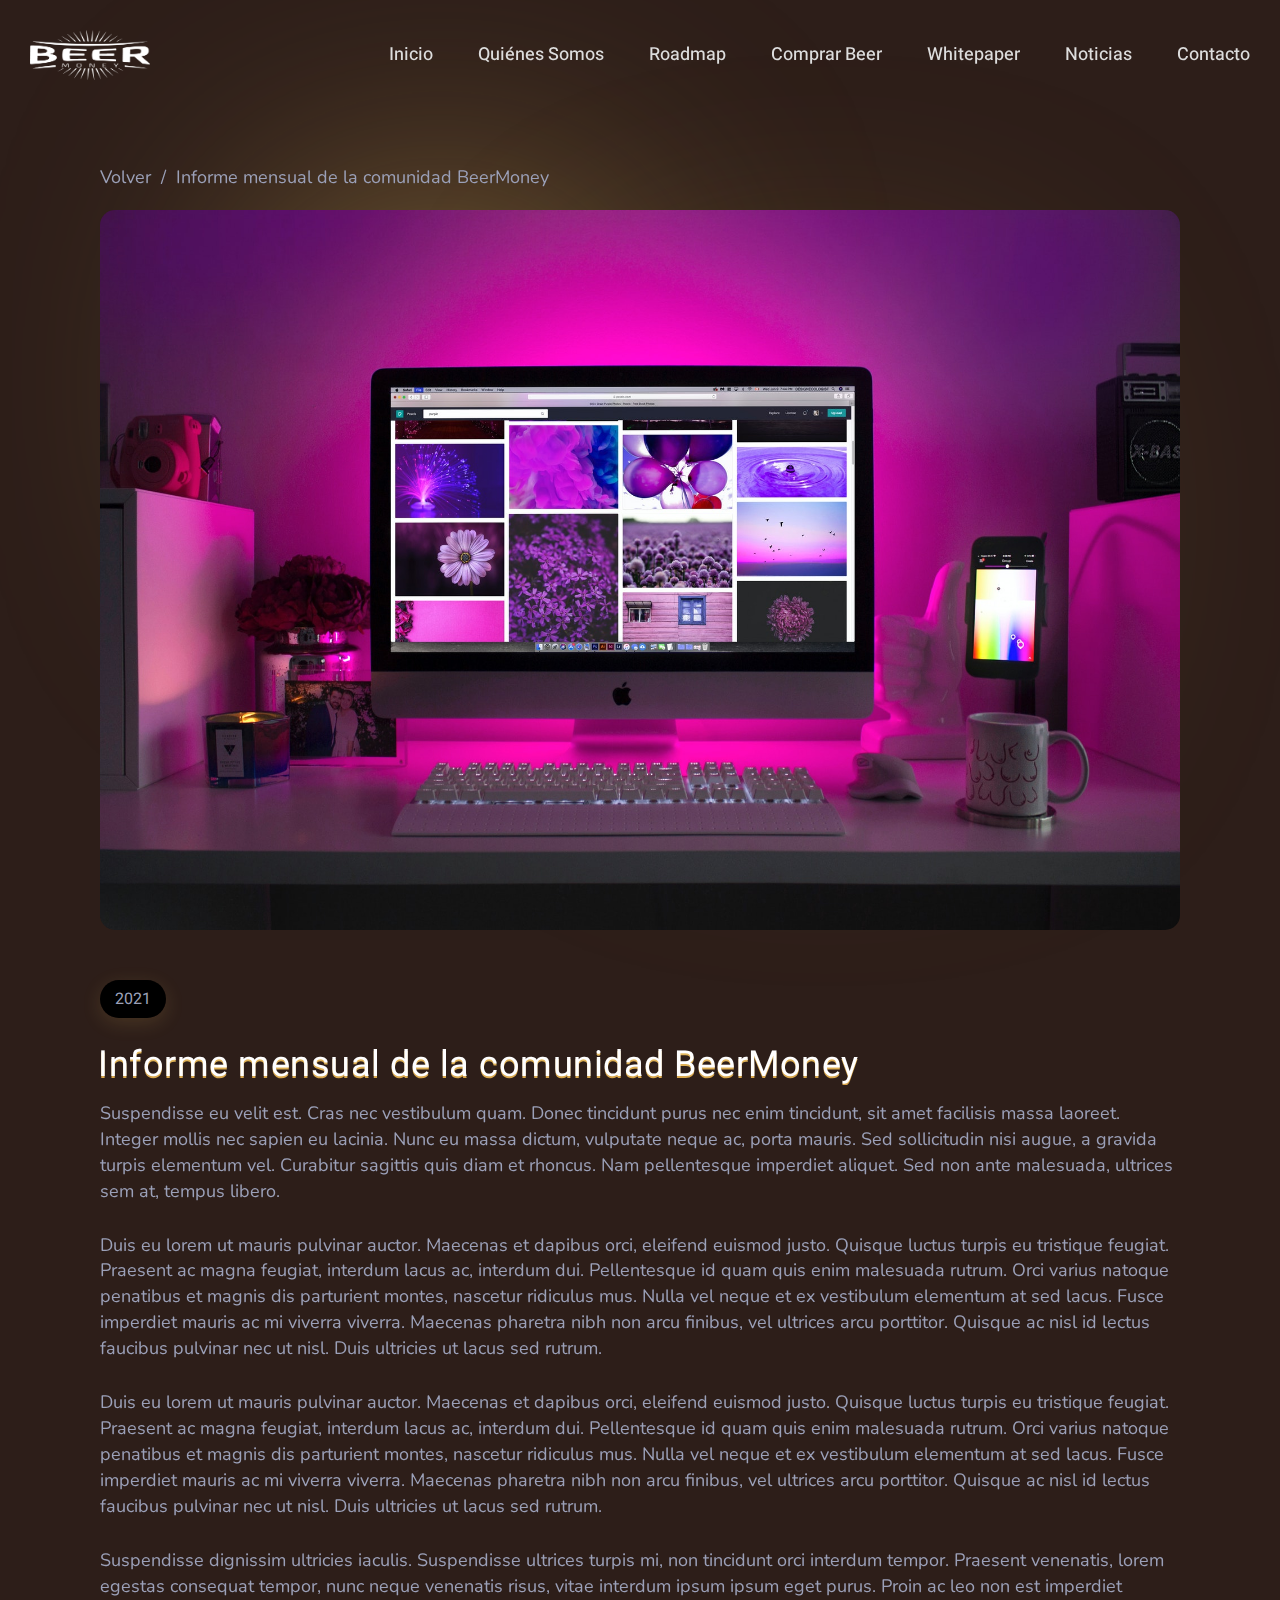
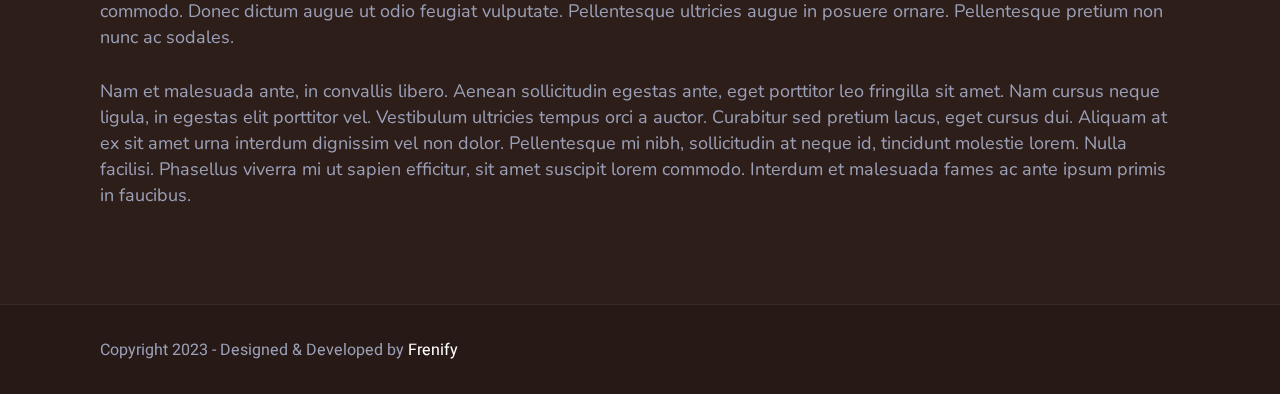
<file: noticias/Informe mensual de la comunidad BeerMoney.html>
<!DOCTYPE html >
<html lang="en-US">


<!-- Mirrored from frenify.com/work/envato/frenify/wp/metaportal/1/metaportals-nft-goes-public-in-nod-to-crypto-adoption/ by HTTrack Website Copier/3.x [XR&CO'2014], Sat, 22 Jul 2023 03:31:38 GMT -->
<!-- Added by HTTrack --><meta http-equiv="content-type" content="text/html;charset=UTF-8" /><!-- /Added by HTTrack -->
<head>

<meta charset="UTF-8">
<meta name="viewport" content="width=device-width, initial-scale=1, maximum-scale=1">

<title>Noticias &#8211; BEER MONEY</title>
<meta name='robots' content='max-image-preview:large' />
<link rel='dns-prefetch' href='http://fonts.googleapis.com/' />
<link href='https://fonts.gstatic.com/' crossorigin rel='preconnect' />
<script type="text/javascript">
window._wpemojiSettings = {"baseUrl":"https:\/\/s.w.org\/images\/core\/emoji\/14.0.0\/72x72\/","ext":".png","svgUrl":"https:\/\/s.w.org\/images\/core\/emoji\/14.0.0\/svg\/","svgExt":".svg","source":{"concatemoji":"https:\/\/frenify.com\/work\/envato\/frenify\/wp\/metaportal\/1\/wp-includes\/js\/wp-emoji-release.min.js?ver=6.2.2"}};
/*! This file is auto-generated */
!function(e,a,t){var n,r,o,i=a.createElement("canvas"),p=i.getContext&&i.getContext("2d");function s(e,t){p.clearRect(0,0,i.width,i.height),p.fillText(e,0,0);e=i.toDataURL();return p.clearRect(0,0,i.width,i.height),p.fillText(t,0,0),e===i.toDataURL()}function c(e){var t=a.createElement("script");t.src=e,t.defer=t.type="text/javascript",a.getElementsByTagName("head")[0].appendChild(t)}for(o=Array("flag","emoji"),t.supports={everything:!0,everythingExceptFlag:!0},r=0;r<o.length;r++)t.supports[o[r]]=function(e){if(p&&p.fillText)switch(p.textBaseline="top",p.font="600 32px Arial",e){case"flag":return s("\ud83c\udff3\ufe0f\u200d\u26a7\ufe0f","\ud83c\udff3\ufe0f\u200b\u26a7\ufe0f")?!1:!s("\ud83c\uddfa\ud83c\uddf3","\ud83c\uddfa\u200b\ud83c\uddf3")&&!s("\ud83c\udff4\udb40\udc67\udb40\udc62\udb40\udc65\udb40\udc6e\udb40\udc67\udb40\udc7f","\ud83c\udff4\u200b\udb40\udc67\u200b\udb40\udc62\u200b\udb40\udc65\u200b\udb40\udc6e\u200b\udb40\udc67\u200b\udb40\udc7f");case"emoji":return!s("\ud83e\udef1\ud83c\udffb\u200d\ud83e\udef2\ud83c\udfff","\ud83e\udef1\ud83c\udffb\u200b\ud83e\udef2\ud83c\udfff")}return!1}(o[r]),t.supports.everything=t.supports.everything&&t.supports[o[r]],"flag"!==o[r]&&(t.supports.everythingExceptFlag=t.supports.everythingExceptFlag&&t.supports[o[r]]);t.supports.everythingExceptFlag=t.supports.everythingExceptFlag&&!t.supports.flag,t.DOMReady=!1,t.readyCallback=function(){t.DOMReady=!0},t.supports.everything||(n=function(){t.readyCallback()},a.addEventListener?(a.addEventListener("DOMContentLoaded",n,!1),e.addEventListener("load",n,!1)):(e.attachEvent("onload",n),a.attachEvent("onreadystatechange",function(){"complete"===a.readyState&&t.readyCallback()})),(e=t.source||{}).concatemoji?c(e.concatemoji):e.wpemoji&&e.twemoji&&(c(e.twemoji),c(e.wpemoji)))}(window,document,window._wpemojiSettings);
</script>
<style type="text/css">
img.wp-smiley,
img.emoji {
	display: inline !important;
	border: none !important;
	box-shadow: none !important;
	height: 1em !important;
	width: 1em !important;
	margin: 0 0.07em !important;
	vertical-align: -0.1em !important;
	background: none !important;
	padding: 0 !important;
}
</style>
	<link rel='stylesheet' id='wp-block-library-css' href='../wp-includes/css/dist/block-library/style.min3781.css?ver=6.2.2' type='text/css' media='all' />
<link rel='stylesheet' id='classic-theme-styles-css' href='../wp-includes/css/classic-themes.min3781.css?ver=6.2.2' type='text/css' media='all' />
<style id='global-styles-inline-css' type='text/css'>
body{--wp--preset--color--black: #000000;--wp--preset--color--cyan-bluish-gray: #abb8c3;--wp--preset--color--white: #ffffff;--wp--preset--color--pale-pink: #f78da7;--wp--preset--color--vivid-red: #cf2e2e;--wp--preset--color--luminous-vivid-orange: #ff6900;--wp--preset--color--luminous-vivid-amber: #fcb900;--wp--preset--color--light-green-cyan: #7bdcb5;--wp--preset--color--vivid-green-cyan: #00d084;--wp--preset--color--pale-cyan-blue: #8ed1fc;--wp--preset--color--vivid-cyan-blue: #0693e3;--wp--preset--color--vivid-purple: #9b51e0;--wp--preset--gradient--vivid-cyan-blue-to-vivid-purple: linear-gradient(135deg,rgba(6,147,227,1) 0%,rgb(155,81,224) 100%);--wp--preset--gradient--light-green-cyan-to-vivid-green-cyan: linear-gradient(135deg,rgb(122,220,180) 0%,rgb(0,208,130) 100%);--wp--preset--gradient--luminous-vivid-amber-to-luminous-vivid-orange: linear-gradient(135deg,rgba(252,185,0,1) 0%,rgba(255,105,0,1) 100%);--wp--preset--gradient--luminous-vivid-orange-to-vivid-red: linear-gradient(135deg,rgba(255,105,0,1) 0%,rgb(207,46,46) 100%);--wp--preset--gradient--very-light-gray-to-cyan-bluish-gray: linear-gradient(135deg,rgb(238,238,238) 0%,rgb(169,184,195) 100%);--wp--preset--gradient--cool-to-warm-spectrum: linear-gradient(135deg,rgb(74,234,220) 0%,rgb(151,120,209) 20%,rgb(207,42,186) 40%,rgb(238,44,130) 60%,rgb(251,105,98) 80%,rgb(254,248,76) 100%);--wp--preset--gradient--blush-light-purple: linear-gradient(135deg,rgb(255,206,236) 0%,rgb(152,150,240) 100%);--wp--preset--gradient--blush-bordeaux: linear-gradient(135deg,rgb(254,205,165) 0%,rgb(254,45,45) 50%,rgb(107,0,62) 100%);--wp--preset--gradient--luminous-dusk: linear-gradient(135deg,rgb(255,203,112) 0%,rgb(199,81,192) 50%,rgb(65,88,208) 100%);--wp--preset--gradient--pale-ocean: linear-gradient(135deg,rgb(255,245,203) 0%,rgb(182,227,212) 50%,rgb(51,167,181) 100%);--wp--preset--gradient--electric-grass: linear-gradient(135deg,rgb(202,248,128) 0%,rgb(113,206,126) 100%);--wp--preset--gradient--midnight: linear-gradient(135deg,rgb(2,3,129) 0%,rgb(40,116,252) 100%);--wp--preset--duotone--dark-grayscale: url('#wp-duotone-dark-grayscale');--wp--preset--duotone--grayscale: url('#wp-duotone-grayscale');--wp--preset--duotone--purple-yellow: url('#wp-duotone-purple-yellow');--wp--preset--duotone--blue-red: url('#wp-duotone-blue-red');--wp--preset--duotone--midnight: url('#wp-duotone-midnight');--wp--preset--duotone--magenta-yellow: url('#wp-duotone-magenta-yellow');--wp--preset--duotone--purple-green: url('#wp-duotone-purple-green');--wp--preset--duotone--blue-orange: url('#wp-duotone-blue-orange');--wp--preset--font-size--small: 13px;--wp--preset--font-size--medium: 20px;--wp--preset--font-size--large: 36px;--wp--preset--font-size--x-large: 42px;--wp--preset--spacing--20: 0.44rem;--wp--preset--spacing--30: 0.67rem;--wp--preset--spacing--40: 1rem;--wp--preset--spacing--50: 1.5rem;--wp--preset--spacing--60: 2.25rem;--wp--preset--spacing--70: 3.38rem;--wp--preset--spacing--80: 5.06rem;--wp--preset--shadow--natural: 6px 6px 9px rgba(0, 0, 0, 0.2);--wp--preset--shadow--deep: 12px 12px 50px rgba(0, 0, 0, 0.4);--wp--preset--shadow--sharp: 6px 6px 0px rgba(0, 0, 0, 0.2);--wp--preset--shadow--outlined: 6px 6px 0px -3px rgba(255, 255, 255, 1), 6px 6px rgba(0, 0, 0, 1);--wp--preset--shadow--crisp: 6px 6px 0px rgba(0, 0, 0, 1);}:where(.is-layout-flex){gap: 0.5em;}body .is-layout-flow > .alignleft{float: left;margin-inline-start: 0;margin-inline-end: 2em;}body .is-layout-flow > .alignright{float: right;margin-inline-start: 2em;margin-inline-end: 0;}body .is-layout-flow > .aligncenter{margin-left: auto !important;margin-right: auto !important;}body .is-layout-constrained > .alignleft{float: left;margin-inline-start: 0;margin-inline-end: 2em;}body .is-layout-constrained > .alignright{float: right;margin-inline-start: 2em;margin-inline-end: 0;}body .is-layout-constrained > .aligncenter{margin-left: auto !important;margin-right: auto !important;}body .is-layout-constrained > :where(:not(.alignleft):not(.alignright):not(.alignfull)){max-width: var(--wp--style--global--content-size);margin-left: auto !important;margin-right: auto !important;}body .is-layout-constrained > .alignwide{max-width: var(--wp--style--global--wide-size);}body .is-layout-flex{display: flex;}body .is-layout-flex{flex-wrap: wrap;align-items: center;}body .is-layout-flex > *{margin: 0;}:where(.wp-block-columns.is-layout-flex){gap: 2em;}.has-black-color{color: var(--wp--preset--color--black) !important;}.has-cyan-bluish-gray-color{color: var(--wp--preset--color--cyan-bluish-gray) !important;}.has-white-color{color: var(--wp--preset--color--white) !important;}.has-pale-pink-color{color: var(--wp--preset--color--pale-pink) !important;}.has-vivid-red-color{color: var(--wp--preset--color--vivid-red) !important;}.has-luminous-vivid-orange-color{color: var(--wp--preset--color--luminous-vivid-orange) !important;}.has-luminous-vivid-amber-color{color: var(--wp--preset--color--luminous-vivid-amber) !important;}.has-light-green-cyan-color{color: var(--wp--preset--color--light-green-cyan) !important;}.has-vivid-green-cyan-color{color: var(--wp--preset--color--vivid-green-cyan) !important;}.has-pale-cyan-blue-color{color: var(--wp--preset--color--pale-cyan-blue) !important;}.has-vivid-cyan-blue-color{color: var(--wp--preset--color--vivid-cyan-blue) !important;}.has-vivid-purple-color{color: var(--wp--preset--color--vivid-purple) !important;}.has-black-background-color{background-color: var(--wp--preset--color--black) !important;}.has-cyan-bluish-gray-background-color{background-color: var(--wp--preset--color--cyan-bluish-gray) !important;}.has-white-background-color{background-color: var(--wp--preset--color--white) !important;}.has-pale-pink-background-color{background-color: var(--wp--preset--color--pale-pink) !important;}.has-vivid-red-background-color{background-color: var(--wp--preset--color--vivid-red) !important;}.has-luminous-vivid-orange-background-color{background-color: var(--wp--preset--color--luminous-vivid-orange) !important;}.has-luminous-vivid-amber-background-color{background-color: var(--wp--preset--color--luminous-vivid-amber) !important;}.has-light-green-cyan-background-color{background-color: var(--wp--preset--color--light-green-cyan) !important;}.has-vivid-green-cyan-background-color{background-color: var(--wp--preset--color--vivid-green-cyan) !important;}.has-pale-cyan-blue-background-color{background-color: var(--wp--preset--color--pale-cyan-blue) !important;}.has-vivid-cyan-blue-background-color{background-color: var(--wp--preset--color--vivid-cyan-blue) !important;}.has-vivid-purple-background-color{background-color: var(--wp--preset--color--vivid-purple) !important;}.has-black-border-color{border-color: var(--wp--preset--color--black) !important;}.has-cyan-bluish-gray-border-color{border-color: var(--wp--preset--color--cyan-bluish-gray) !important;}.has-white-border-color{border-color: var(--wp--preset--color--white) !important;}.has-pale-pink-border-color{border-color: var(--wp--preset--color--pale-pink) !important;}.has-vivid-red-border-color{border-color: var(--wp--preset--color--vivid-red) !important;}.has-luminous-vivid-orange-border-color{border-color: var(--wp--preset--color--luminous-vivid-orange) !important;}.has-luminous-vivid-amber-border-color{border-color: var(--wp--preset--color--luminous-vivid-amber) !important;}.has-light-green-cyan-border-color{border-color: var(--wp--preset--color--light-green-cyan) !important;}.has-vivid-green-cyan-border-color{border-color: var(--wp--preset--color--vivid-green-cyan) !important;}.has-pale-cyan-blue-border-color{border-color: var(--wp--preset--color--pale-cyan-blue) !important;}.has-vivid-cyan-blue-border-color{border-color: var(--wp--preset--color--vivid-cyan-blue) !important;}.has-vivid-purple-border-color{border-color: var(--wp--preset--color--vivid-purple) !important;}.has-vivid-cyan-blue-to-vivid-purple-gradient-background{background: var(--wp--preset--gradient--vivid-cyan-blue-to-vivid-purple) !important;}.has-light-green-cyan-to-vivid-green-cyan-gradient-background{background: var(--wp--preset--gradient--light-green-cyan-to-vivid-green-cyan) !important;}.has-luminous-vivid-amber-to-luminous-vivid-orange-gradient-background{background: var(--wp--preset--gradient--luminous-vivid-amber-to-luminous-vivid-orange) !important;}.has-luminous-vivid-orange-to-vivid-red-gradient-background{background: var(--wp--preset--gradient--luminous-vivid-orange-to-vivid-red) !important;}.has-very-light-gray-to-cyan-bluish-gray-gradient-background{background: var(--wp--preset--gradient--very-light-gray-to-cyan-bluish-gray) !important;}.has-cool-to-warm-spectrum-gradient-background{background: var(--wp--preset--gradient--cool-to-warm-spectrum) !important;}.has-blush-light-purple-gradient-background{background: var(--wp--preset--gradient--blush-light-purple) !important;}.has-blush-bordeaux-gradient-background{background: var(--wp--preset--gradient--blush-bordeaux) !important;}.has-luminous-dusk-gradient-background{background: var(--wp--preset--gradient--luminous-dusk) !important;}.has-pale-ocean-gradient-background{background: var(--wp--preset--gradient--pale-ocean) !important;}.has-electric-grass-gradient-background{background: var(--wp--preset--gradient--electric-grass) !important;}.has-midnight-gradient-background{background: var(--wp--preset--gradient--midnight) !important;}.has-small-font-size{font-size: var(--wp--preset--font-size--small) !important;}.has-medium-font-size{font-size: var(--wp--preset--font-size--medium) !important;}.has-large-font-size{font-size: var(--wp--preset--font-size--large) !important;}.has-x-large-font-size{font-size: var(--wp--preset--font-size--x-large) !important;}
.wp-block-navigation a:where(:not(.wp-element-button)){color: inherit;}
:where(.wp-block-columns.is-layout-flex){gap: 2em;}
.wp-block-pullquote{font-size: 1.5em;line-height: 1.6;}
</style>
<link rel='stylesheet' id='contact-form-7-css' href='../wp-content/plugins/contact-form-7/includes/css/stylescfaa.css?ver=5.7.6' type='text/css' media='all' />
<link rel='stylesheet' id='metaportal_fn_googlefonts-css' href='https://fonts.googleapis.com/css?family=Lora%3A400%2C400italic%2C500%2C500italic%2C600%2C600italic%2C700%2C700italic%7CHeebo%3A400%2C400italic%2C500%2C500italic%2C600%2C600italic%2C700%2C700italic%7CHeebo%3A400%2C400italic%2C500%2C500italic%2C600%2C600italic%2C700%2C700italic%7CNunito%3A400%2C400italic%2C500%2C500italic%2C600%2C600italic%2C700%2C700italic&amp;subset=latin%2Ccyrillic%2Cgreek%2Cvietnamese&amp;ver=6.2.2' type='text/css' media='all' />
<link rel='stylesheet' id='metaportal-fn-font-url-css' href='https://fonts.googleapis.com/css?family=Heebo%3A300%2C300i%2C400%2C400i%2C500%2C500i%2C600%2C600i%2C800%2C800i%7CNunito%3A300%2C300i%2C400%2C400i%2C500%2C500i%2C600%2C600i%2C800%2C800i%7COpen+Sans%3A300%2C300i%2C400%2C400i%2C500%2C500i%2C600%2C600i%2C800%2C800i%7CLora%3A300%2C300i%2C400%2C400i%2C500%2C500i%2C600%2C600i%2C800%2C800i%7CMontserrat%3A200%2C200%2C300%2C300i%2C400%2C400i%2C500%2C500i%2C600%2C700%2C700i%2C800%2C800i&amp;subset=latin%2Clatin-ext' type='text/css' media='all' />
<link rel='stylesheet' id='fontello-css' href='../wp-content/themes/metaportal/framework/css/fontellof427.css?ver=v2.0.0' type='text/css' media='all' />
<link rel='stylesheet' id='metaportal-fn-base-css' href='../wp-content/themes/metaportal/framework/css/basef427.css?ver=v2.0.0' type='text/css' media='all' />
<link rel='stylesheet' id='metaportal-fn-skeleton-css' href='../wp-content/themes/metaportal/framework/css/skeletonf427.css?ver=v2.0.0' type='text/css' media='all' />
<link rel='stylesheet' id='metaportal-fn-wp-core-css' href='../wp-content/themes/metaportal/framework/css/import/wp-coref427.css?ver=v2.0.0' type='text/css' media='all' />
<link rel='stylesheet' id='metaportal-fn-theme-base-css' href='../wp-content/themes/metaportal/framework/css/import/theme-basef427.css?ver=v2.0.0' type='text/css' media='all' />
<link rel='stylesheet' id='metaportal-fn-widgets-css' href='../wp-content/themes/metaportal/framework/css/import/widgetsf427.css?ver=v2.0.0' type='text/css' media='all' />
<link rel='stylesheet' id='metaportal-fn-stylesheet-css' href='../wp-content/themes/metaportal/stylef427.css?ver=v2.0.0' type='text/css' media='all' />
<link rel="preload" as="style" href="https://fonts.googleapis.com/css?family=Nunito:400%7CHeebo:400%7CLora:400&amp;display=swap&amp;ver=1682604799" /><link rel="stylesheet" href="https://fonts.googleapis.com/css?family=Nunito:400%7CHeebo:400%7CLora:400&amp;display=swap&amp;ver=1682604799" media="print" onload="this.media='all'"><noscript><link rel="stylesheet" href="https://fonts.googleapis.com/css?family=Nunito:400%7CHeebo:400%7CLora:400&amp;display=swap&amp;ver=1682604799" /></noscript><link rel='stylesheet' id='metaportal_fn_inline-css' href='../wp-content/themes/metaportal/framework/css/inline7cd4.css?ver=https://frenify.com/work/envato/frenify/wp/metaportal/1/wp-content/themes/metaportal' type='text/css' media='all' />
<style id='metaportal_fn_inline-inline-css' type='text/css'>

		.metaportal_fn_full_page_in{padding-top:100px;}
		.metaportal_fn_full_page_in{padding-bottom:100px;}
		@media(max-width: 1040px){
			.metaportal_fn_full_page_in{padding-top:100px;}
			.metaportal_fn_full_page_in{padding-bottom:100px;}
		}
	
		.cursor-inner.cursor-slider.cursor-hover span:after,
		.cursor-inner.cursor-slider.cursor-hover span:before{
			background-color: #FFFFFF;
		}
		.cursor-outer .fn-cursor,.cursor-inner.cursor-slider:not(.cursor-hover) .fn-cursor{
			border-color: rgba(255,255,255,0.5);
		}
		.cursor-inner .fn-cursor,.cursor-inner .fn-left:before,.cursor-inner .fn-left:after,.cursor-inner .fn-right:before,.cursor-inner .fn-right:after{
			background-color: rgba(255,255,255,0.5);
		}
		.cursor-inner.cursor-hover .fn-cursor{
			background-color: rgba(255,255,255,0.1);
		}
	
		:root{
			--mc1: #e3b95e;
			--mc2: #d5a248;
			--hc: #FFFFFF;
			--bc: #9BA0B8;
		}
	
			.metaportal_fn_mobnav,
			body,
			.header.active{
				background-color: #2d1e19;
			}
		
		@media(max-width: 600px){
			#wpadminbar{position: fixed;}
		}
	
			.desktop_logo, .retina_logo{max-width: 77px;}
		
			.desktop_logo, .retina_logo{max-height: 32px;}
		
</style>
<script type='text/javascript' src='../wp-includes/js/jquery/jquery.min5aed.js?ver=3.6.4' id='jquery-core-js'></script>
<script type='text/javascript' src='../wp-includes/js/jquery/jquery-migrate.min6b00.js?ver=3.4.0' id='jquery-migrate-js'></script>
<script type='text/javascript' src='../wp-content/themes/metaportal/framework/js/modernizr.customf427.js?ver=v2.0.0' id='modernizr-custom-js'></script>
<link rel="https://api.w.org/" href="../wp-json/index.html" /><link rel="alternate" type="application/json" href="../wp-json/wp/v2/posts/18.json" /><link rel="EditURI" type="application/rsd+xml" title="RSD" href="../xmlrpc0db0.php?rsd" />
<link rel="wlwmanifest" type="application/wlwmanifest+xml" href="../wp-includes/wlwmanifest.xml" />
<link rel="alternate" type="application/json+oembed" href="../wp-json/oembed/1.0/embed46ee.json?url=https%3A%2F%2Ffrenify.com%2Fwork%2Fenvato%2Ffrenify%2Fwp%2Fmetaportal%2F1%2Fmetaportals-nft-goes-public-in-nod-to-crypto-adoption%2F" />
<link rel="alternate" type="text/xml+oembed" href="../wp-json/oembed/1.0/embed016e?url=https%3A%2F%2Ffrenify.com%2Fwork%2Fenvato%2Ffrenify%2Fwp%2Fmetaportal%2F1%2Fmetaportals-nft-goes-public-in-nod-to-crypto-adoption%2F&amp;format=xml" />
<style id="metaportal_fn_option-dynamic-css" title="dynamic-css" class="redux-options-output">.metaportal_fn_totop .icon,.metaportal_fn_widget_articles .count,.metaportal_fn_ccategories .count,.metaportal_fn_mint_top .view_on a,.metaportal_fn_items .icon,.metaportal_fn_search,.trigger,.metaportal_fn_minis .m_item > *,.metaportal_fn_pagination li > span, .metaportal_fn_pagination li > a{background-color:#000;}.metaportal_fn_leftnav,.metaportal_fn_searchbox{background-color:#111;}body{font-family:Nunito;font-weight:400;font-style:normal;font-size:18px;font-display:swap;}.metaportal_fn_nav .nav_menu a{font-family:Heebo;font-weight:400;font-style:normal;font-size:36px;font-display:swap;}input{font-family:Heebo;font-weight:400;font-style:normal;font-size:16px;font-display:swap;}input{font-family:Lora;font-weight:400;font-style:normal;font-size:20px;font-display:swap;}h1,h2,h3,h4,h5,h6{font-family:Heebo;font-weight:400;font-style:normal;font-display:swap;}</style>
</head>
<body class="post-template-default single single-post postid-18 single-format-standard sticky-enabled elementor-default elementor-kit-6">

	<!-- HTML starts here -->
	<div class="metaportal-fn-wrapper core_ready" data-footer-sticky="disabled" data-nav-speed="medium">
		
<!-- Header -->
<header id="header">
	<div class="header">
		<div class="header_in">

			<div class="trigger_logo">
				<div class="logo">
					<div class="fn_logo">
						<a href="#">
							<img src="../wp-content/themes/metaportal/framework/img/retina-logo.png" alt="logo" width="120" />
						</a>
					</div>
				</div>
			</div>

			<div class="nav">
	<div class="menu-main-menu-container">
		<ul id="menu-main-menu" class="metaportal_fn_main_nav">
			<li id="menu-item-278" class="menu-item menu-item-type-custom menu-item-object-custom menu-item-278"><a href="../index.html"><span class="creative_link">Inicio</span></a></li>
			<li id="menu-item-279" class="menu-item menu-item-type-custom menu-item-object-custom menu-item-279"><a href="../index.html"><span class="creative_link">Quiénes Somos</span></a></li>
			<li id="menu-item-280" class="menu-item menu-item-type-custom menu-item-object-custom menu-item-280"><a href="../index.html"><span class="creative_link">Roadmap</span></a></li>
			<li id="menu-item-281" class="menu-item menu-item-type-custom menu-item-object-custom menu-item-281"><a href="https://beermoneybrewing.co/"><span class="creative_link">Comprar Beer</span></a></li>
			<li id="menu-item-281" class="menu-item menu-item-type-custom menu-item-object-custom menu-item-281"><a href="../white-paper-es.pdf" download="white-paper-es" target="_blank"><span class="creative_link">Whitepaper</span></a></li>
			<li id="menu-item-281" class="menu-item menu-item-type-custom menu-item-object-custom menu-item-281"><a href="index.html"><span class="creative_link">Noticias</span></a></li>
			<li id="menu-item-282" class="menu-item menu-item-type-custom menu-item-object-custom menu-item-282"><a href="../index.html"><span class="creative_link">Contacto</span></a></li>
		</ul>
	</div>
</div>


		</div>
	</div>
</header>
<!-- !Header -->

<!-- Mobile Navigation -->
<div class="metaportal_fn_mobnav">

	<div class="mob_mid">
		<div class="logo">
			<div class="fn_logo">
				<a href="#"><img class="retina_logo" src="../wp-content/themes/metaportal/framework/img/retina-logo.png" alt="logo" /><img class="desktop_logo" src="../wp-content/themes/metaportal/framework/img/logo.png" alt="logo" /></a>
			</div>
		</div>

		<div class="trigger" style="background-color: #e3b95e;">
			<span></span>
		</div>
	</div>
	<div class="mob_bot">
		<div class="menu-main-menu-container">
			<ul id="menu-main-menu-1" class="metaportal_fn_main_nav">
				<li class="menu-item menu-item-type-custom menu-item-object-custom menu-item-278"><a href="../index.html"><span class="creative_link">Inicio</span></a></li>
				<li class="menu-item menu-item-type-custom menu-item-object-custom menu-item-279"><a href="../index.html"><span class="creative_link">Quiénes Somos</span></a></li>
				<li class="menu-item menu-item-type-custom menu-item-object-custom menu-item-280"><a href="../index.html"><span class="creative_link">RoadMap</span></a></li>
				<li class="menu-item menu-item-type-custom menu-item-object-custom menu-item-281"><a href="https://beermoneybrewing.co/"><span class="creative_link">Comprar Beer</span></a></li>
				<li class="menu-item menu-item-type-custom menu-item-object-custom menu-item-281"><a href="../white-paper-es.pdf" download="white-paper-es" target="_blank"><span class="creative_link">Whitepaper</span></a></li>
				<li class="menu-item menu-item-type-custom menu-item-object-custom menu-item-281"><a href="index.html"><span class="creative_link">Noticias</span></a></li>
				<li class="menu-item menu-item-type-custom menu-item-object-custom menu-item-282"><a href="../index.html"><span class="creative_link">Contacto</span></a></li>
			</ul>
		</div>
	</div>
</div>
<!-- !Mobile Navigation -->	

	<!-- Header ends here -->

		<div class="metaportal_fn_content">
			<div class="metaportal_fn_pages">
				<div class="metaportal_fn_page_ajax"><div class="metaportal_fn_single" data-style="full">
	

<div class="metaportal_fn_blog_single">
	<div class="blog_top">
		<div class="container">

<div class="metaportal_fn_breadcrumbs">
	<ul id="breadcrumbs" class="breadcrumbs">
		<li class="item-home"><a class="bread-link bread-home" href="index.html" title="Home">Volver</a></li>
		<li class="separator separator-home"> <span>/</span> </li>
		<li class="item-current item-18"><span class="bread-current bread-18" title="Informe mensual de la comunidad BeerMoney">Informe mensual de la comunidad BeerMoney</span></li>
	</ul>
</div>					
						<div class="single_img" data-content="1">
				<img src="../wp-content/uploads/2022/08/pexels-designecologist-1779487.jpg" alt="Blog Image">
			</div>
						
						<div class="metaportal_fn_minis">
							<div class="m_item">
								<span>2021</span>
							</div>
						</div>		
								
					<!-- Single Title -->
					<div class="single_title">
						<h3 class="fn__maintitle" data-align="left" data-text="Informe mensual de la comunidad BeerMoney">Informe mensual de la comunidad BeerMoney</h3>
					</div>
					<!-- !Single Title -->
					
					<!-- Single Description -->
					<div class="single_desc" data-content="1">
						
<p>Suspendisse eu velit est. Cras nec vestibulum quam. Donec tincidunt purus nec enim tincidunt, sit amet facilisis massa laoreet. Integer mollis nec sapien eu lacinia. Nunc eu massa dictum, vulputate neque ac, porta mauris. Sed sollicitudin nisi augue, a gravida turpis elementum vel. Curabitur sagittis quis diam et rhoncus. Nam pellentesque imperdiet aliquet. Sed non ante malesuada, ultrices sem at, tempus libero.</p>



<p>Duis eu lorem ut mauris pulvinar auctor. Maecenas et dapibus orci, eleifend euismod justo. Quisque luctus turpis eu tristique feugiat. Praesent ac magna feugiat, interdum lacus ac, interdum dui. Pellentesque id quam quis enim malesuada rutrum. Orci varius natoque penatibus et magnis dis parturient montes, nascetur ridiculus mus. Nulla vel neque et ex vestibulum elementum at sed lacus. Fusce imperdiet mauris ac mi viverra viverra. Maecenas pharetra nibh non arcu finibus, vel ultrices arcu porttitor. Quisque ac nisl id lectus faucibus pulvinar nec ut nisl. Duis ultricies ut lacus sed rutrum.</p>



<p>Duis eu lorem ut mauris pulvinar auctor. Maecenas et dapibus orci, eleifend euismod justo. Quisque luctus turpis eu tristique feugiat. Praesent ac magna feugiat, interdum lacus ac, interdum dui. Pellentesque id quam quis enim malesuada rutrum. Orci varius natoque penatibus et magnis dis parturient montes, nascetur ridiculus mus. Nulla vel neque et ex vestibulum elementum at sed lacus. Fusce imperdiet mauris ac mi viverra viverra. Maecenas pharetra nibh non arcu finibus, vel ultrices arcu porttitor. Quisque ac nisl id lectus faucibus pulvinar nec ut nisl. Duis ultricies ut lacus sed rutrum.</p>



<p>Suspendisse dignissim ultricies iaculis. Suspendisse ultrices turpis mi, non tincidunt orci interdum tempor. Praesent venenatis, lorem egestas consequat tempor, nunc neque venenatis risus, vitae interdum ipsum ipsum eget purus. Proin ac leo non est imperdiet commodo. Donec dictum augue ut odio feugiat vulputate. Pellentesque ultricies augue in posuere ornare. Pellentesque pretium non nunc ac sodales.</p>



<p>Nam et malesuada ante, in convallis libero. Aenean sollicitudin egestas ante, eget porttitor leo fringilla sit amet. Nam cursus neque ligula, in egestas elit porttitor vel. Vestibulum ultricies tempus orci a auctor. Curabitur sed pretium lacus, eget cursus dui. Aliquam at ex sit amet urna interdum dignissim vel non dolor. Pellentesque mi nibh, sollicitudin at neque id, tincidunt molestie lorem. Nulla facilisi. Phasellus viverra mi ut sapien efficitur, sit amet suscipit lorem commodo. Interdum et malesuada fames ac ante ipsum primis in faucibus.</p>
					</div>
					<!-- !Single Description -->
		</div>
	</div>
	
</div>
	
</div>

			</div>
			
			<!-- Footer -->
			<footer id="footer">
				<div class="container wide">
					<div class="footer">
						<div class="left_part">
							<p>
								Copyright 2023 - Designed &amp; Developed by <a href="https://frenify.com/" target="_blank">Frenify</a>							</p>
						</div>
											</div>
				</div>
			</footer>
			<!-- !Footer -->

		</div>
			
	</div>
	<!-- All website content ends here -->
	
</div>
<!-- HTML ends here -->
			
			
<!-- Totop -->
<a href="#" class="metaportal_fn_totop">
	<span class="totop_inner">
		<span class="icon" style="background-color: #e3b95e;">
			<img src="../wp-content/themes/metaportal/framework/svg/down.svg" alt="svg" style="position: absolute;
    display: block;
    z-index: 3;
    width: 20px;
    height: 20px;
    left: 50%;
    top: 50%;
    margin: -10px 0 0 -10px;
    -moz-transform: rotate(-90deg);
    -webkit-transform: rotate(-90deg);
    transform: rotate(-90deg);" />		</span>
	</span>
</a>
<!-- /Totop -->


<script type='text/javascript' src='../wp-content/plugins/contact-form-7/includes/swv/js/indexcfaa.js?ver=5.7.6' id='swv-js'></script>
<script type='text/javascript' id='contact-form-7-js-extra'>
/* <![CDATA[ */
var wpcf7 = {"api":{"root":"https:\/\/frenify.com\/work\/envato\/frenify\/wp\/metaportal\/1\/wp-json\/","namespace":"contact-form-7\/v1"}};
/* ]]> */
</script>
<script type='text/javascript' src='../wp-content/plugins/contact-form-7/includes/js/indexcfaa.js?ver=5.7.6' id='contact-form-7-js'></script>
<script type='text/javascript' src='../wp-content/themes/metaportal/framework/js/isotopef427.js?ver=v2.0.0' id='isotope-js'></script>
<script type='text/javascript' src='../wp-content/themes/metaportal/framework/js/waypointsf427.js?ver=v2.0.0' id='waypoints-js'></script>
<script type='text/javascript' src='../wp-content/themes/metaportal/framework/js/ripplef427.js?ver=v2.0.0' id='ripple-js'></script>
<script type='text/javascript' src='../wp-content/themes/metaportal/framework/js/particlef427.js?ver=v2.0.0' id='particle-js'></script>
<script type='text/javascript' id='metaportal-fn-init-js-extra'>
/* <![CDATA[ */
var MetaPortalAjaxObject = {"ajax_url":"https:\/\/frenify.com\/work\/envato\/frenify\/wp\/metaportal\/1\/wp-admin\/admin-ajax.php","siteurl":"https:\/\/frenify.com\/work\/envato\/frenify\/wp\/metaportal\/1","nonce":"1007c6cd04","clear_all_text":"Clear All","read_more_nft":"Read More","cancel_svg":"https:\/\/frenify.com\/work\/envato\/frenify\/wp\/metaportal\/1\/wp-content\/themes\/metaportal\/framework\/svg\/cancel.svg","list_limit":"4"};
/* ]]> */
</script>
<script type='text/javascript' src='../wp-content/themes/metaportal/framework/js/initf427.js?ver=v2.0.0' id='metaportal-fn-init-js'></script>
<script type='text/javascript' src='../wp-includes/js/comment-reply.min3781.js?ver=6.2.2' id='comment-reply-js'></script>
</body>

<!-- Mirrored from frenify.com/work/envato/frenify/wp/metaportal/1/metaportals-nft-goes-public-in-nod-to-crypto-adoption/ by HTTrack Website Copier/3.x [XR&CO'2014], Sat, 22 Jul 2023 03:31:39 GMT -->
</html>
</file>
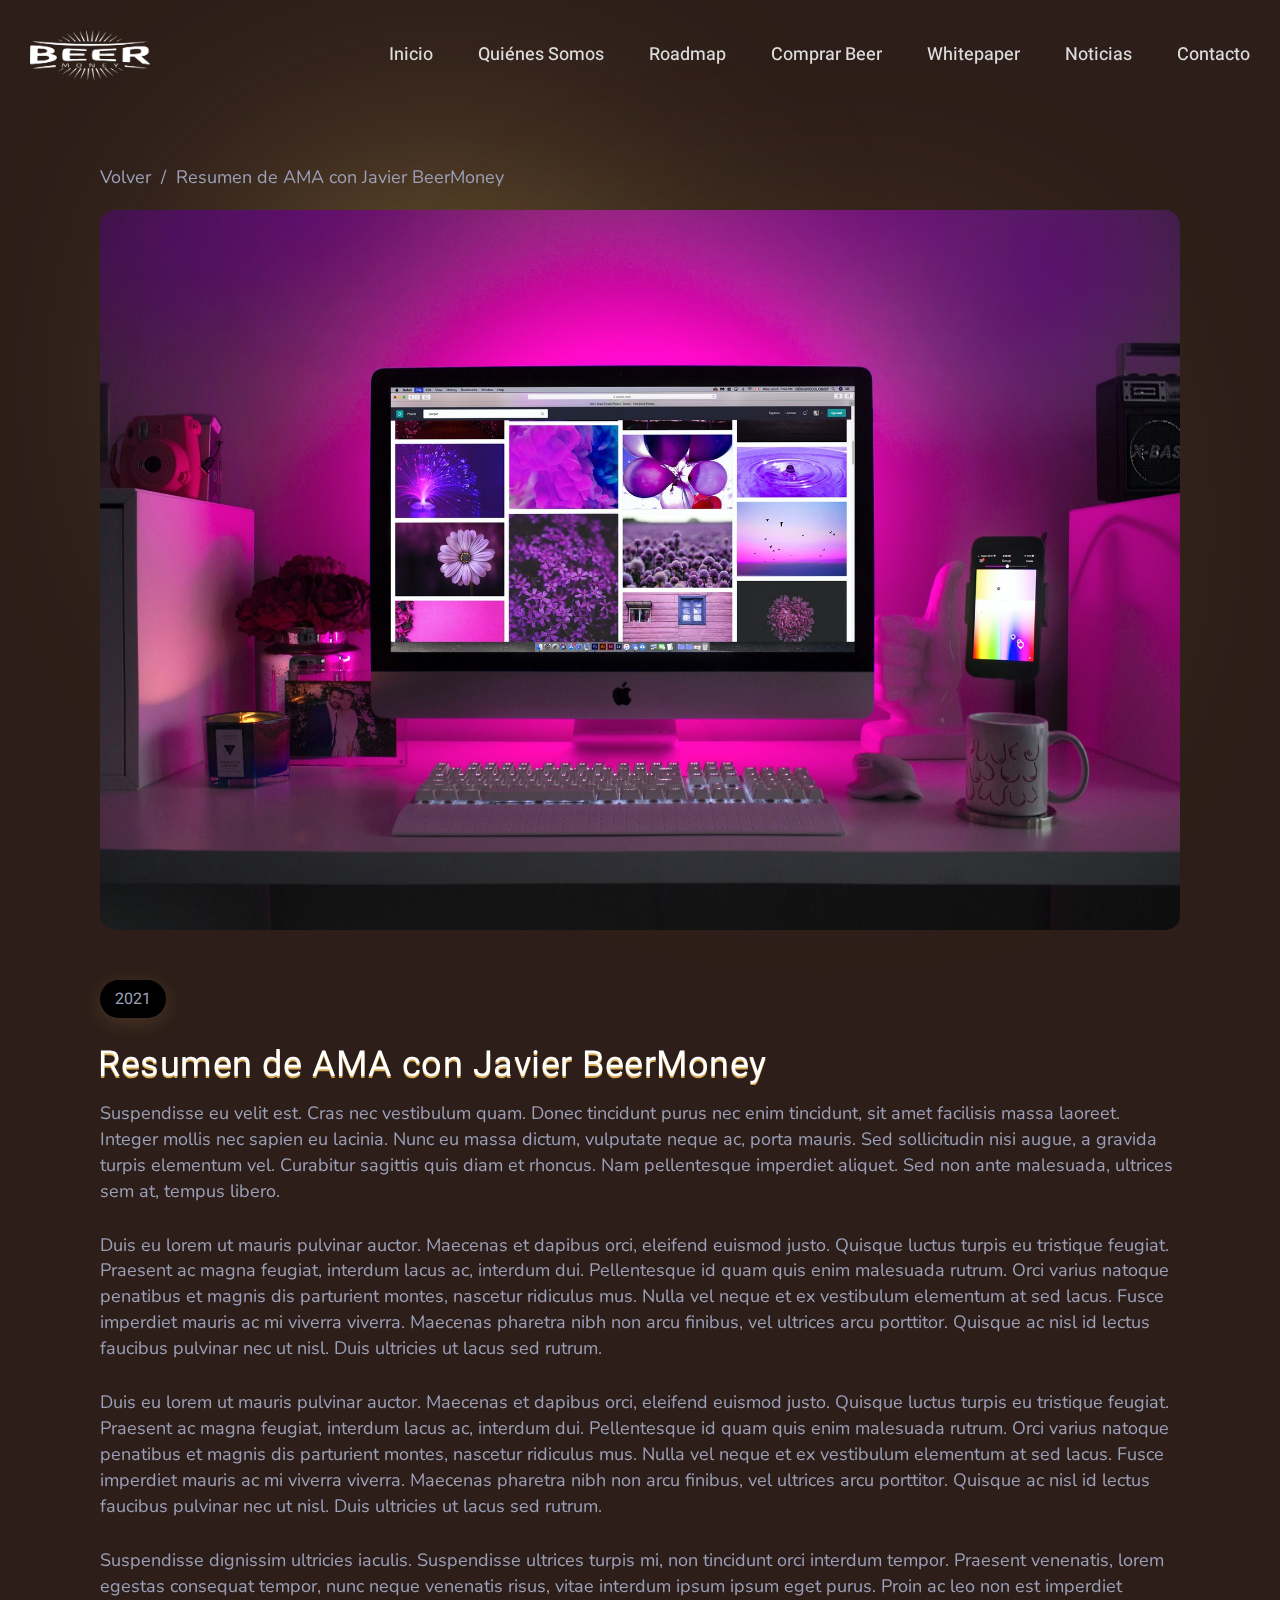
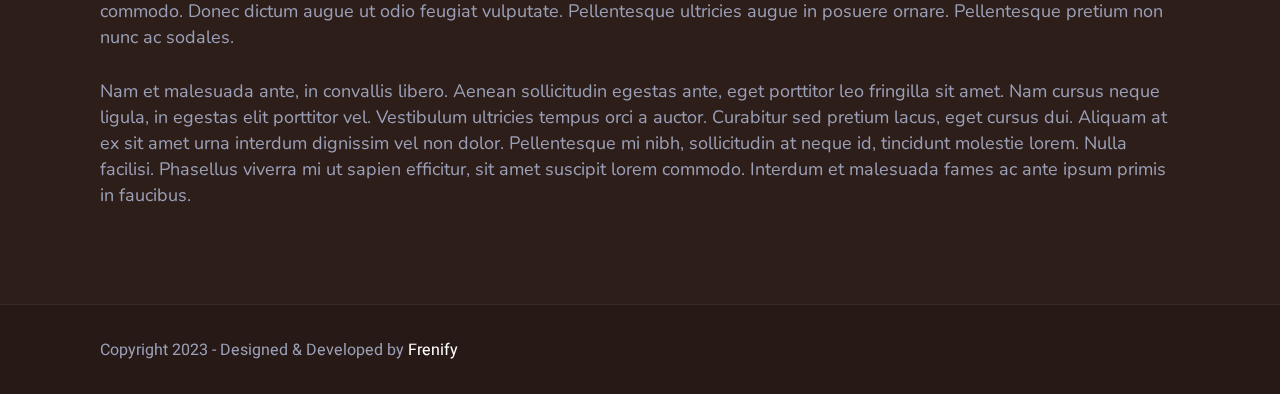
<file: noticias/Resumen de AMA con Javier BeerMoney.html>
<!DOCTYPE html >
<html lang="en-US">


<!-- Mirrored from frenify.com/work/envato/frenify/wp/metaportal/1/metaportals-nft-goes-public-in-nod-to-crypto-adoption/ by HTTrack Website Copier/3.x [XR&CO'2014], Sat, 22 Jul 2023 03:31:38 GMT -->
<!-- Added by HTTrack --><meta http-equiv="content-type" content="text/html;charset=UTF-8" /><!-- /Added by HTTrack -->
<head>

<meta charset="UTF-8">
<meta name="viewport" content="width=device-width, initial-scale=1, maximum-scale=1">

<title>Noticias &#8211; BEER MONEY</title>
<meta name='robots' content='max-image-preview:large' />
<link rel='dns-prefetch' href='http://fonts.googleapis.com/' />
<link href='https://fonts.gstatic.com/' crossorigin rel='preconnect' />
<script type="text/javascript">
window._wpemojiSettings = {"baseUrl":"https:\/\/s.w.org\/images\/core\/emoji\/14.0.0\/72x72\/","ext":".png","svgUrl":"https:\/\/s.w.org\/images\/core\/emoji\/14.0.0\/svg\/","svgExt":".svg","source":{"concatemoji":"https:\/\/frenify.com\/work\/envato\/frenify\/wp\/metaportal\/1\/wp-includes\/js\/wp-emoji-release.min.js?ver=6.2.2"}};
/*! This file is auto-generated */
!function(e,a,t){var n,r,o,i=a.createElement("canvas"),p=i.getContext&&i.getContext("2d");function s(e,t){p.clearRect(0,0,i.width,i.height),p.fillText(e,0,0);e=i.toDataURL();return p.clearRect(0,0,i.width,i.height),p.fillText(t,0,0),e===i.toDataURL()}function c(e){var t=a.createElement("script");t.src=e,t.defer=t.type="text/javascript",a.getElementsByTagName("head")[0].appendChild(t)}for(o=Array("flag","emoji"),t.supports={everything:!0,everythingExceptFlag:!0},r=0;r<o.length;r++)t.supports[o[r]]=function(e){if(p&&p.fillText)switch(p.textBaseline="top",p.font="600 32px Arial",e){case"flag":return s("\ud83c\udff3\ufe0f\u200d\u26a7\ufe0f","\ud83c\udff3\ufe0f\u200b\u26a7\ufe0f")?!1:!s("\ud83c\uddfa\ud83c\uddf3","\ud83c\uddfa\u200b\ud83c\uddf3")&&!s("\ud83c\udff4\udb40\udc67\udb40\udc62\udb40\udc65\udb40\udc6e\udb40\udc67\udb40\udc7f","\ud83c\udff4\u200b\udb40\udc67\u200b\udb40\udc62\u200b\udb40\udc65\u200b\udb40\udc6e\u200b\udb40\udc67\u200b\udb40\udc7f");case"emoji":return!s("\ud83e\udef1\ud83c\udffb\u200d\ud83e\udef2\ud83c\udfff","\ud83e\udef1\ud83c\udffb\u200b\ud83e\udef2\ud83c\udfff")}return!1}(o[r]),t.supports.everything=t.supports.everything&&t.supports[o[r]],"flag"!==o[r]&&(t.supports.everythingExceptFlag=t.supports.everythingExceptFlag&&t.supports[o[r]]);t.supports.everythingExceptFlag=t.supports.everythingExceptFlag&&!t.supports.flag,t.DOMReady=!1,t.readyCallback=function(){t.DOMReady=!0},t.supports.everything||(n=function(){t.readyCallback()},a.addEventListener?(a.addEventListener("DOMContentLoaded",n,!1),e.addEventListener("load",n,!1)):(e.attachEvent("onload",n),a.attachEvent("onreadystatechange",function(){"complete"===a.readyState&&t.readyCallback()})),(e=t.source||{}).concatemoji?c(e.concatemoji):e.wpemoji&&e.twemoji&&(c(e.twemoji),c(e.wpemoji)))}(window,document,window._wpemojiSettings);
</script>
<style type="text/css">
img.wp-smiley,
img.emoji {
	display: inline !important;
	border: none !important;
	box-shadow: none !important;
	height: 1em !important;
	width: 1em !important;
	margin: 0 0.07em !important;
	vertical-align: -0.1em !important;
	background: none !important;
	padding: 0 !important;
}
</style>
	<link rel='stylesheet' id='wp-block-library-css' href='../wp-includes/css/dist/block-library/style.min3781.css?ver=6.2.2' type='text/css' media='all' />
<link rel='stylesheet' id='classic-theme-styles-css' href='../wp-includes/css/classic-themes.min3781.css?ver=6.2.2' type='text/css' media='all' />
<style id='global-styles-inline-css' type='text/css'>
body{--wp--preset--color--black: #000000;--wp--preset--color--cyan-bluish-gray: #abb8c3;--wp--preset--color--white: #ffffff;--wp--preset--color--pale-pink: #f78da7;--wp--preset--color--vivid-red: #cf2e2e;--wp--preset--color--luminous-vivid-orange: #ff6900;--wp--preset--color--luminous-vivid-amber: #fcb900;--wp--preset--color--light-green-cyan: #7bdcb5;--wp--preset--color--vivid-green-cyan: #00d084;--wp--preset--color--pale-cyan-blue: #8ed1fc;--wp--preset--color--vivid-cyan-blue: #0693e3;--wp--preset--color--vivid-purple: #9b51e0;--wp--preset--gradient--vivid-cyan-blue-to-vivid-purple: linear-gradient(135deg,rgba(6,147,227,1) 0%,rgb(155,81,224) 100%);--wp--preset--gradient--light-green-cyan-to-vivid-green-cyan: linear-gradient(135deg,rgb(122,220,180) 0%,rgb(0,208,130) 100%);--wp--preset--gradient--luminous-vivid-amber-to-luminous-vivid-orange: linear-gradient(135deg,rgba(252,185,0,1) 0%,rgba(255,105,0,1) 100%);--wp--preset--gradient--luminous-vivid-orange-to-vivid-red: linear-gradient(135deg,rgba(255,105,0,1) 0%,rgb(207,46,46) 100%);--wp--preset--gradient--very-light-gray-to-cyan-bluish-gray: linear-gradient(135deg,rgb(238,238,238) 0%,rgb(169,184,195) 100%);--wp--preset--gradient--cool-to-warm-spectrum: linear-gradient(135deg,rgb(74,234,220) 0%,rgb(151,120,209) 20%,rgb(207,42,186) 40%,rgb(238,44,130) 60%,rgb(251,105,98) 80%,rgb(254,248,76) 100%);--wp--preset--gradient--blush-light-purple: linear-gradient(135deg,rgb(255,206,236) 0%,rgb(152,150,240) 100%);--wp--preset--gradient--blush-bordeaux: linear-gradient(135deg,rgb(254,205,165) 0%,rgb(254,45,45) 50%,rgb(107,0,62) 100%);--wp--preset--gradient--luminous-dusk: linear-gradient(135deg,rgb(255,203,112) 0%,rgb(199,81,192) 50%,rgb(65,88,208) 100%);--wp--preset--gradient--pale-ocean: linear-gradient(135deg,rgb(255,245,203) 0%,rgb(182,227,212) 50%,rgb(51,167,181) 100%);--wp--preset--gradient--electric-grass: linear-gradient(135deg,rgb(202,248,128) 0%,rgb(113,206,126) 100%);--wp--preset--gradient--midnight: linear-gradient(135deg,rgb(2,3,129) 0%,rgb(40,116,252) 100%);--wp--preset--duotone--dark-grayscale: url('#wp-duotone-dark-grayscale');--wp--preset--duotone--grayscale: url('#wp-duotone-grayscale');--wp--preset--duotone--purple-yellow: url('#wp-duotone-purple-yellow');--wp--preset--duotone--blue-red: url('#wp-duotone-blue-red');--wp--preset--duotone--midnight: url('#wp-duotone-midnight');--wp--preset--duotone--magenta-yellow: url('#wp-duotone-magenta-yellow');--wp--preset--duotone--purple-green: url('#wp-duotone-purple-green');--wp--preset--duotone--blue-orange: url('#wp-duotone-blue-orange');--wp--preset--font-size--small: 13px;--wp--preset--font-size--medium: 20px;--wp--preset--font-size--large: 36px;--wp--preset--font-size--x-large: 42px;--wp--preset--spacing--20: 0.44rem;--wp--preset--spacing--30: 0.67rem;--wp--preset--spacing--40: 1rem;--wp--preset--spacing--50: 1.5rem;--wp--preset--spacing--60: 2.25rem;--wp--preset--spacing--70: 3.38rem;--wp--preset--spacing--80: 5.06rem;--wp--preset--shadow--natural: 6px 6px 9px rgba(0, 0, 0, 0.2);--wp--preset--shadow--deep: 12px 12px 50px rgba(0, 0, 0, 0.4);--wp--preset--shadow--sharp: 6px 6px 0px rgba(0, 0, 0, 0.2);--wp--preset--shadow--outlined: 6px 6px 0px -3px rgba(255, 255, 255, 1), 6px 6px rgba(0, 0, 0, 1);--wp--preset--shadow--crisp: 6px 6px 0px rgba(0, 0, 0, 1);}:where(.is-layout-flex){gap: 0.5em;}body .is-layout-flow > .alignleft{float: left;margin-inline-start: 0;margin-inline-end: 2em;}body .is-layout-flow > .alignright{float: right;margin-inline-start: 2em;margin-inline-end: 0;}body .is-layout-flow > .aligncenter{margin-left: auto !important;margin-right: auto !important;}body .is-layout-constrained > .alignleft{float: left;margin-inline-start: 0;margin-inline-end: 2em;}body .is-layout-constrained > .alignright{float: right;margin-inline-start: 2em;margin-inline-end: 0;}body .is-layout-constrained > .aligncenter{margin-left: auto !important;margin-right: auto !important;}body .is-layout-constrained > :where(:not(.alignleft):not(.alignright):not(.alignfull)){max-width: var(--wp--style--global--content-size);margin-left: auto !important;margin-right: auto !important;}body .is-layout-constrained > .alignwide{max-width: var(--wp--style--global--wide-size);}body .is-layout-flex{display: flex;}body .is-layout-flex{flex-wrap: wrap;align-items: center;}body .is-layout-flex > *{margin: 0;}:where(.wp-block-columns.is-layout-flex){gap: 2em;}.has-black-color{color: var(--wp--preset--color--black) !important;}.has-cyan-bluish-gray-color{color: var(--wp--preset--color--cyan-bluish-gray) !important;}.has-white-color{color: var(--wp--preset--color--white) !important;}.has-pale-pink-color{color: var(--wp--preset--color--pale-pink) !important;}.has-vivid-red-color{color: var(--wp--preset--color--vivid-red) !important;}.has-luminous-vivid-orange-color{color: var(--wp--preset--color--luminous-vivid-orange) !important;}.has-luminous-vivid-amber-color{color: var(--wp--preset--color--luminous-vivid-amber) !important;}.has-light-green-cyan-color{color: var(--wp--preset--color--light-green-cyan) !important;}.has-vivid-green-cyan-color{color: var(--wp--preset--color--vivid-green-cyan) !important;}.has-pale-cyan-blue-color{color: var(--wp--preset--color--pale-cyan-blue) !important;}.has-vivid-cyan-blue-color{color: var(--wp--preset--color--vivid-cyan-blue) !important;}.has-vivid-purple-color{color: var(--wp--preset--color--vivid-purple) !important;}.has-black-background-color{background-color: var(--wp--preset--color--black) !important;}.has-cyan-bluish-gray-background-color{background-color: var(--wp--preset--color--cyan-bluish-gray) !important;}.has-white-background-color{background-color: var(--wp--preset--color--white) !important;}.has-pale-pink-background-color{background-color: var(--wp--preset--color--pale-pink) !important;}.has-vivid-red-background-color{background-color: var(--wp--preset--color--vivid-red) !important;}.has-luminous-vivid-orange-background-color{background-color: var(--wp--preset--color--luminous-vivid-orange) !important;}.has-luminous-vivid-amber-background-color{background-color: var(--wp--preset--color--luminous-vivid-amber) !important;}.has-light-green-cyan-background-color{background-color: var(--wp--preset--color--light-green-cyan) !important;}.has-vivid-green-cyan-background-color{background-color: var(--wp--preset--color--vivid-green-cyan) !important;}.has-pale-cyan-blue-background-color{background-color: var(--wp--preset--color--pale-cyan-blue) !important;}.has-vivid-cyan-blue-background-color{background-color: var(--wp--preset--color--vivid-cyan-blue) !important;}.has-vivid-purple-background-color{background-color: var(--wp--preset--color--vivid-purple) !important;}.has-black-border-color{border-color: var(--wp--preset--color--black) !important;}.has-cyan-bluish-gray-border-color{border-color: var(--wp--preset--color--cyan-bluish-gray) !important;}.has-white-border-color{border-color: var(--wp--preset--color--white) !important;}.has-pale-pink-border-color{border-color: var(--wp--preset--color--pale-pink) !important;}.has-vivid-red-border-color{border-color: var(--wp--preset--color--vivid-red) !important;}.has-luminous-vivid-orange-border-color{border-color: var(--wp--preset--color--luminous-vivid-orange) !important;}.has-luminous-vivid-amber-border-color{border-color: var(--wp--preset--color--luminous-vivid-amber) !important;}.has-light-green-cyan-border-color{border-color: var(--wp--preset--color--light-green-cyan) !important;}.has-vivid-green-cyan-border-color{border-color: var(--wp--preset--color--vivid-green-cyan) !important;}.has-pale-cyan-blue-border-color{border-color: var(--wp--preset--color--pale-cyan-blue) !important;}.has-vivid-cyan-blue-border-color{border-color: var(--wp--preset--color--vivid-cyan-blue) !important;}.has-vivid-purple-border-color{border-color: var(--wp--preset--color--vivid-purple) !important;}.has-vivid-cyan-blue-to-vivid-purple-gradient-background{background: var(--wp--preset--gradient--vivid-cyan-blue-to-vivid-purple) !important;}.has-light-green-cyan-to-vivid-green-cyan-gradient-background{background: var(--wp--preset--gradient--light-green-cyan-to-vivid-green-cyan) !important;}.has-luminous-vivid-amber-to-luminous-vivid-orange-gradient-background{background: var(--wp--preset--gradient--luminous-vivid-amber-to-luminous-vivid-orange) !important;}.has-luminous-vivid-orange-to-vivid-red-gradient-background{background: var(--wp--preset--gradient--luminous-vivid-orange-to-vivid-red) !important;}.has-very-light-gray-to-cyan-bluish-gray-gradient-background{background: var(--wp--preset--gradient--very-light-gray-to-cyan-bluish-gray) !important;}.has-cool-to-warm-spectrum-gradient-background{background: var(--wp--preset--gradient--cool-to-warm-spectrum) !important;}.has-blush-light-purple-gradient-background{background: var(--wp--preset--gradient--blush-light-purple) !important;}.has-blush-bordeaux-gradient-background{background: var(--wp--preset--gradient--blush-bordeaux) !important;}.has-luminous-dusk-gradient-background{background: var(--wp--preset--gradient--luminous-dusk) !important;}.has-pale-ocean-gradient-background{background: var(--wp--preset--gradient--pale-ocean) !important;}.has-electric-grass-gradient-background{background: var(--wp--preset--gradient--electric-grass) !important;}.has-midnight-gradient-background{background: var(--wp--preset--gradient--midnight) !important;}.has-small-font-size{font-size: var(--wp--preset--font-size--small) !important;}.has-medium-font-size{font-size: var(--wp--preset--font-size--medium) !important;}.has-large-font-size{font-size: var(--wp--preset--font-size--large) !important;}.has-x-large-font-size{font-size: var(--wp--preset--font-size--x-large) !important;}
.wp-block-navigation a:where(:not(.wp-element-button)){color: inherit;}
:where(.wp-block-columns.is-layout-flex){gap: 2em;}
.wp-block-pullquote{font-size: 1.5em;line-height: 1.6;}
</style>
<link rel='stylesheet' id='contact-form-7-css' href='../wp-content/plugins/contact-form-7/includes/css/stylescfaa.css?ver=5.7.6' type='text/css' media='all' />
<link rel='stylesheet' id='metaportal_fn_googlefonts-css' href='https://fonts.googleapis.com/css?family=Lora%3A400%2C400italic%2C500%2C500italic%2C600%2C600italic%2C700%2C700italic%7CHeebo%3A400%2C400italic%2C500%2C500italic%2C600%2C600italic%2C700%2C700italic%7CHeebo%3A400%2C400italic%2C500%2C500italic%2C600%2C600italic%2C700%2C700italic%7CNunito%3A400%2C400italic%2C500%2C500italic%2C600%2C600italic%2C700%2C700italic&amp;subset=latin%2Ccyrillic%2Cgreek%2Cvietnamese&amp;ver=6.2.2' type='text/css' media='all' />
<link rel='stylesheet' id='metaportal-fn-font-url-css' href='https://fonts.googleapis.com/css?family=Heebo%3A300%2C300i%2C400%2C400i%2C500%2C500i%2C600%2C600i%2C800%2C800i%7CNunito%3A300%2C300i%2C400%2C400i%2C500%2C500i%2C600%2C600i%2C800%2C800i%7COpen+Sans%3A300%2C300i%2C400%2C400i%2C500%2C500i%2C600%2C600i%2C800%2C800i%7CLora%3A300%2C300i%2C400%2C400i%2C500%2C500i%2C600%2C600i%2C800%2C800i%7CMontserrat%3A200%2C200%2C300%2C300i%2C400%2C400i%2C500%2C500i%2C600%2C700%2C700i%2C800%2C800i&amp;subset=latin%2Clatin-ext' type='text/css' media='all' />
<link rel='stylesheet' id='fontello-css' href='../wp-content/themes/metaportal/framework/css/fontellof427.css?ver=v2.0.0' type='text/css' media='all' />
<link rel='stylesheet' id='metaportal-fn-base-css' href='../wp-content/themes/metaportal/framework/css/basef427.css?ver=v2.0.0' type='text/css' media='all' />
<link rel='stylesheet' id='metaportal-fn-skeleton-css' href='../wp-content/themes/metaportal/framework/css/skeletonf427.css?ver=v2.0.0' type='text/css' media='all' />
<link rel='stylesheet' id='metaportal-fn-wp-core-css' href='../wp-content/themes/metaportal/framework/css/import/wp-coref427.css?ver=v2.0.0' type='text/css' media='all' />
<link rel='stylesheet' id='metaportal-fn-theme-base-css' href='../wp-content/themes/metaportal/framework/css/import/theme-basef427.css?ver=v2.0.0' type='text/css' media='all' />
<link rel='stylesheet' id='metaportal-fn-widgets-css' href='../wp-content/themes/metaportal/framework/css/import/widgetsf427.css?ver=v2.0.0' type='text/css' media='all' />
<link rel='stylesheet' id='metaportal-fn-stylesheet-css' href='../wp-content/themes/metaportal/stylef427.css?ver=v2.0.0' type='text/css' media='all' />
<link rel="preload" as="style" href="https://fonts.googleapis.com/css?family=Nunito:400%7CHeebo:400%7CLora:400&amp;display=swap&amp;ver=1682604799" /><link rel="stylesheet" href="https://fonts.googleapis.com/css?family=Nunito:400%7CHeebo:400%7CLora:400&amp;display=swap&amp;ver=1682604799" media="print" onload="this.media='all'"><noscript><link rel="stylesheet" href="https://fonts.googleapis.com/css?family=Nunito:400%7CHeebo:400%7CLora:400&amp;display=swap&amp;ver=1682604799" /></noscript><link rel='stylesheet' id='metaportal_fn_inline-css' href='../wp-content/themes/metaportal/framework/css/inline7cd4.css?ver=https://frenify.com/work/envato/frenify/wp/metaportal/1/wp-content/themes/metaportal' type='text/css' media='all' />
<style id='metaportal_fn_inline-inline-css' type='text/css'>

		.metaportal_fn_full_page_in{padding-top:100px;}
		.metaportal_fn_full_page_in{padding-bottom:100px;}
		@media(max-width: 1040px){
			.metaportal_fn_full_page_in{padding-top:100px;}
			.metaportal_fn_full_page_in{padding-bottom:100px;}
		}
	
		.cursor-inner.cursor-slider.cursor-hover span:after,
		.cursor-inner.cursor-slider.cursor-hover span:before{
			background-color: #FFFFFF;
		}
		.cursor-outer .fn-cursor,.cursor-inner.cursor-slider:not(.cursor-hover) .fn-cursor{
			border-color: rgba(255,255,255,0.5);
		}
		.cursor-inner .fn-cursor,.cursor-inner .fn-left:before,.cursor-inner .fn-left:after,.cursor-inner .fn-right:before,.cursor-inner .fn-right:after{
			background-color: rgba(255,255,255,0.5);
		}
		.cursor-inner.cursor-hover .fn-cursor{
			background-color: rgba(255,255,255,0.1);
		}
	
		:root{
			--mc1: #e3b95e;
			--mc2: #d5a248;
			--hc: #FFFFFF;
			--bc: #9BA0B8;
		}
	
			.metaportal_fn_mobnav,
			body,
			.header.active{
				background-color: #2d1e19;
			}
		
		@media(max-width: 600px){
			#wpadminbar{position: fixed;}
		}
	
			.desktop_logo, .retina_logo{max-width: 77px;}
		
			.desktop_logo, .retina_logo{max-height: 32px;}
		
</style>
<script type='text/javascript' src='../wp-includes/js/jquery/jquery.min5aed.js?ver=3.6.4' id='jquery-core-js'></script>
<script type='text/javascript' src='../wp-includes/js/jquery/jquery-migrate.min6b00.js?ver=3.4.0' id='jquery-migrate-js'></script>
<script type='text/javascript' src='../wp-content/themes/metaportal/framework/js/modernizr.customf427.js?ver=v2.0.0' id='modernizr-custom-js'></script>
<link rel="https://api.w.org/" href="../wp-json/index.html" /><link rel="alternate" type="application/json" href="../wp-json/wp/v2/posts/18.json" /><link rel="EditURI" type="application/rsd+xml" title="RSD" href="../xmlrpc0db0.php?rsd" />
<link rel="wlwmanifest" type="application/wlwmanifest+xml" href="../wp-includes/wlwmanifest.xml" />
<link rel="alternate" type="application/json+oembed" href="../wp-json/oembed/1.0/embed46ee.json?url=https%3A%2F%2Ffrenify.com%2Fwork%2Fenvato%2Ffrenify%2Fwp%2Fmetaportal%2F1%2Fmetaportals-nft-goes-public-in-nod-to-crypto-adoption%2F" />
<link rel="alternate" type="text/xml+oembed" href="../wp-json/oembed/1.0/embed016e?url=https%3A%2F%2Ffrenify.com%2Fwork%2Fenvato%2Ffrenify%2Fwp%2Fmetaportal%2F1%2Fmetaportals-nft-goes-public-in-nod-to-crypto-adoption%2F&amp;format=xml" />
<style id="metaportal_fn_option-dynamic-css" title="dynamic-css" class="redux-options-output">.metaportal_fn_totop .icon,.metaportal_fn_widget_articles .count,.metaportal_fn_ccategories .count,.metaportal_fn_mint_top .view_on a,.metaportal_fn_items .icon,.metaportal_fn_search,.trigger,.metaportal_fn_minis .m_item > *,.metaportal_fn_pagination li > span, .metaportal_fn_pagination li > a{background-color:#000;}.metaportal_fn_leftnav,.metaportal_fn_searchbox{background-color:#111;}body{font-family:Nunito;font-weight:400;font-style:normal;font-size:18px;font-display:swap;}.metaportal_fn_nav .nav_menu a{font-family:Heebo;font-weight:400;font-style:normal;font-size:36px;font-display:swap;}input{font-family:Heebo;font-weight:400;font-style:normal;font-size:16px;font-display:swap;}input{font-family:Lora;font-weight:400;font-style:normal;font-size:20px;font-display:swap;}h1,h2,h3,h4,h5,h6{font-family:Heebo;font-weight:400;font-style:normal;font-display:swap;}</style>
</head>
<body class="post-template-default single single-post postid-18 single-format-standard sticky-enabled elementor-default elementor-kit-6">

	<!-- HTML starts here -->
	<div class="metaportal-fn-wrapper core_ready" data-footer-sticky="disabled" data-nav-speed="medium">
		
<!-- Header -->
<header id="header">
	<div class="header">
		<div class="header_in">

			<div class="trigger_logo">
				<div class="logo">
					<div class="fn_logo">
						<a href="#">
							<img src="../wp-content/themes/metaportal/framework/img/retina-logo.png" alt="logo" width="120" />
						</a>
					</div>
				</div>
			</div>

			<div class="nav">
	<div class="menu-main-menu-container">
		<ul id="menu-main-menu" class="metaportal_fn_main_nav">
			<li id="menu-item-278" class="menu-item menu-item-type-custom menu-item-object-custom menu-item-278"><a href="../index.html"><span class="creative_link">Inicio</span></a></li>
			<li id="menu-item-279" class="menu-item menu-item-type-custom menu-item-object-custom menu-item-279"><a href="../index.html"><span class="creative_link">Quiénes Somos</span></a></li>
			<li id="menu-item-280" class="menu-item menu-item-type-custom menu-item-object-custom menu-item-280"><a href="../index.html"><span class="creative_link">Roadmap</span></a></li>
			<li id="menu-item-281" class="menu-item menu-item-type-custom menu-item-object-custom menu-item-281"><a href="https://beermoneybrewing.co/"><span class="creative_link">Comprar Beer</span></a></li>
			<li id="menu-item-281" class="menu-item menu-item-type-custom menu-item-object-custom menu-item-281"><a href="../white-paper-es.pdf" download="white-paper-es" target="_blank"><span class="creative_link">Whitepaper</span></a></li>
			<li id="menu-item-281" class="menu-item menu-item-type-custom menu-item-object-custom menu-item-281"><a href="index.html"><span class="creative_link">Noticias</span></a></li>
			<li id="menu-item-282" class="menu-item menu-item-type-custom menu-item-object-custom menu-item-282"><a href="../index.html"><span class="creative_link">Contacto</span></a></li>
		</ul>
	</div>
</div>


		</div>
	</div>
</header>
<!-- !Header -->

<!-- Mobile Navigation -->
<div class="metaportal_fn_mobnav">

	<div class="mob_mid">
		<div class="logo">
			<div class="fn_logo">
				<a href="#"><img class="retina_logo" src="../wp-content/themes/metaportal/framework/img/retina-logo.png" alt="logo" /><img class="desktop_logo" src="../wp-content/themes/metaportal/framework/img/logo.png" alt="logo" /></a>
			</div>
		</div>

		<div class="trigger" style="background-color: #e3b95e;">
			<span></span>
		</div>
	</div>
	<div class="mob_bot">
		<div class="menu-main-menu-container">
			<ul id="menu-main-menu-1" class="metaportal_fn_main_nav">
				<li class="menu-item menu-item-type-custom menu-item-object-custom menu-item-278"><a href="../index.html"><span class="creative_link">Inicio</span></a></li>
				<li class="menu-item menu-item-type-custom menu-item-object-custom menu-item-279"><a href="../index.html"><span class="creative_link">Quiénes Somos</span></a></li>
				<li class="menu-item menu-item-type-custom menu-item-object-custom menu-item-280"><a href="../index.html"><span class="creative_link">RoadMap</span></a></li>
				<li class="menu-item menu-item-type-custom menu-item-object-custom menu-item-281"><a href="https://beermoneybrewing.co/"><span class="creative_link">Comprar Beer</span></a></li>
				<li class="menu-item menu-item-type-custom menu-item-object-custom menu-item-281"><a href="../white-paper-es.pdf" download="white-paper-es" target="_blank"><span class="creative_link">Whitepaper</span></a></li>
				<li class="menu-item menu-item-type-custom menu-item-object-custom menu-item-281"><a href="index.html"><span class="creative_link">Noticias</span></a></li>
				<li class="menu-item menu-item-type-custom menu-item-object-custom menu-item-282"><a href="../index.html"><span class="creative_link">Contacto</span></a></li>
			</ul>
		</div>
	</div>
</div>
<!-- !Mobile Navigation -->	

	<!-- Header ends here -->

		<div class="metaportal_fn_content">
			<div class="metaportal_fn_pages">
				<div class="metaportal_fn_page_ajax"><div class="metaportal_fn_single" data-style="full">
	

<div class="metaportal_fn_blog_single">
	<div class="blog_top">
		<div class="container">

<div class="metaportal_fn_breadcrumbs">
	<ul id="breadcrumbs" class="breadcrumbs">
		<li class="item-home"><a class="bread-link bread-home" href="index.html" title="Home">Volver</a></li>
		<li class="separator separator-home"> <span>/</span> </li>
		<li class="item-current item-18"><span class="bread-current bread-18" title="Resumen de AMA con Javier BeerMoney">Resumen de AMA con Javier BeerMoney</span></li>
	</ul>
</div>					
						<div class="single_img" data-content="1">
				<img src="../wp-content/uploads/2022/08/pexels-designecologist-1779487.jpg" alt="Blog Image">
			</div>
						
						<div class="metaportal_fn_minis">
							<div class="m_item">
								<span>2021</span>
							</div>
						</div>		
								
					<!-- Single Title -->
					<div class="single_title">
						<h3 class="fn__maintitle" data-align="left" data-text="Resumen de AMA con Javier BeerMoney">Resumen de AMA con Javier BeerMoney</h3>
					</div>
					<!-- !Single Title -->
					
					<!-- Single Description -->
					<div class="single_desc" data-content="1">
						
<p>Suspendisse eu velit est. Cras nec vestibulum quam. Donec tincidunt purus nec enim tincidunt, sit amet facilisis massa laoreet. Integer mollis nec sapien eu lacinia. Nunc eu massa dictum, vulputate neque ac, porta mauris. Sed sollicitudin nisi augue, a gravida turpis elementum vel. Curabitur sagittis quis diam et rhoncus. Nam pellentesque imperdiet aliquet. Sed non ante malesuada, ultrices sem at, tempus libero.</p>



<p>Duis eu lorem ut mauris pulvinar auctor. Maecenas et dapibus orci, eleifend euismod justo. Quisque luctus turpis eu tristique feugiat. Praesent ac magna feugiat, interdum lacus ac, interdum dui. Pellentesque id quam quis enim malesuada rutrum. Orci varius natoque penatibus et magnis dis parturient montes, nascetur ridiculus mus. Nulla vel neque et ex vestibulum elementum at sed lacus. Fusce imperdiet mauris ac mi viverra viverra. Maecenas pharetra nibh non arcu finibus, vel ultrices arcu porttitor. Quisque ac nisl id lectus faucibus pulvinar nec ut nisl. Duis ultricies ut lacus sed rutrum.</p>



<p>Duis eu lorem ut mauris pulvinar auctor. Maecenas et dapibus orci, eleifend euismod justo. Quisque luctus turpis eu tristique feugiat. Praesent ac magna feugiat, interdum lacus ac, interdum dui. Pellentesque id quam quis enim malesuada rutrum. Orci varius natoque penatibus et magnis dis parturient montes, nascetur ridiculus mus. Nulla vel neque et ex vestibulum elementum at sed lacus. Fusce imperdiet mauris ac mi viverra viverra. Maecenas pharetra nibh non arcu finibus, vel ultrices arcu porttitor. Quisque ac nisl id lectus faucibus pulvinar nec ut nisl. Duis ultricies ut lacus sed rutrum.</p>



<p>Suspendisse dignissim ultricies iaculis. Suspendisse ultrices turpis mi, non tincidunt orci interdum tempor. Praesent venenatis, lorem egestas consequat tempor, nunc neque venenatis risus, vitae interdum ipsum ipsum eget purus. Proin ac leo non est imperdiet commodo. Donec dictum augue ut odio feugiat vulputate. Pellentesque ultricies augue in posuere ornare. Pellentesque pretium non nunc ac sodales.</p>



<p>Nam et malesuada ante, in convallis libero. Aenean sollicitudin egestas ante, eget porttitor leo fringilla sit amet. Nam cursus neque ligula, in egestas elit porttitor vel. Vestibulum ultricies tempus orci a auctor. Curabitur sed pretium lacus, eget cursus dui. Aliquam at ex sit amet urna interdum dignissim vel non dolor. Pellentesque mi nibh, sollicitudin at neque id, tincidunt molestie lorem. Nulla facilisi. Phasellus viverra mi ut sapien efficitur, sit amet suscipit lorem commodo. Interdum et malesuada fames ac ante ipsum primis in faucibus.</p>
					</div>
					<!-- !Single Description -->
		</div>
	</div>
	
</div>
	
</div>

			</div>
			
			<!-- Footer -->
			<footer id="footer">
				<div class="container wide">
					<div class="footer">
						<div class="left_part">
							<p>
								Copyright 2023 - Designed &amp; Developed by <a href="https://frenify.com/" target="_blank">Frenify</a>							</p>
						</div>
											</div>
				</div>
			</footer>
			<!-- !Footer -->

		</div>
			
	</div>
	<!-- All website content ends here -->
	
</div>
<!-- HTML ends here -->
			
			
<!-- Totop -->
<a href="#" class="metaportal_fn_totop">
	<span class="totop_inner">
		<span class="icon" style="background-color: #e3b95e;">
			<img src="../wp-content/themes/metaportal/framework/svg/down.svg" alt="svg" style="position: absolute;
    display: block;
    z-index: 3;
    width: 20px;
    height: 20px;
    left: 50%;
    top: 50%;
    margin: -10px 0 0 -10px;
    -moz-transform: rotate(-90deg);
    -webkit-transform: rotate(-90deg);
    transform: rotate(-90deg);" />		</span>
	</span>
</a>
<!-- /Totop -->


<script type='text/javascript' src='../wp-content/plugins/contact-form-7/includes/swv/js/indexcfaa.js?ver=5.7.6' id='swv-js'></script>
<script type='text/javascript' id='contact-form-7-js-extra'>
/* <![CDATA[ */
var wpcf7 = {"api":{"root":"https:\/\/frenify.com\/work\/envato\/frenify\/wp\/metaportal\/1\/wp-json\/","namespace":"contact-form-7\/v1"}};
/* ]]> */
</script>
<script type='text/javascript' src='../wp-content/plugins/contact-form-7/includes/js/indexcfaa.js?ver=5.7.6' id='contact-form-7-js'></script>
<script type='text/javascript' src='../wp-content/themes/metaportal/framework/js/isotopef427.js?ver=v2.0.0' id='isotope-js'></script>
<script type='text/javascript' src='../wp-content/themes/metaportal/framework/js/waypointsf427.js?ver=v2.0.0' id='waypoints-js'></script>
<script type='text/javascript' src='../wp-content/themes/metaportal/framework/js/ripplef427.js?ver=v2.0.0' id='ripple-js'></script>
<script type='text/javascript' src='../wp-content/themes/metaportal/framework/js/particlef427.js?ver=v2.0.0' id='particle-js'></script>
<script type='text/javascript' id='metaportal-fn-init-js-extra'>
/* <![CDATA[ */
var MetaPortalAjaxObject = {"ajax_url":"https:\/\/frenify.com\/work\/envato\/frenify\/wp\/metaportal\/1\/wp-admin\/admin-ajax.php","siteurl":"https:\/\/frenify.com\/work\/envato\/frenify\/wp\/metaportal\/1","nonce":"1007c6cd04","clear_all_text":"Clear All","read_more_nft":"Read More","cancel_svg":"https:\/\/frenify.com\/work\/envato\/frenify\/wp\/metaportal\/1\/wp-content\/themes\/metaportal\/framework\/svg\/cancel.svg","list_limit":"4"};
/* ]]> */
</script>
<script type='text/javascript' src='../wp-content/themes/metaportal/framework/js/initf427.js?ver=v2.0.0' id='metaportal-fn-init-js'></script>
<script type='text/javascript' src='../wp-includes/js/comment-reply.min3781.js?ver=6.2.2' id='comment-reply-js'></script>
</body>

<!-- Mirrored from frenify.com/work/envato/frenify/wp/metaportal/1/metaportals-nft-goes-public-in-nod-to-crypto-adoption/ by HTTrack Website Copier/3.x [XR&CO'2014], Sat, 22 Jul 2023 03:31:39 GMT -->
</html>
</file>
<file: wp-includes/css/dist/block-library/style.min3781.css>
@charset "UTF-8";.wp-block-archives{box-sizing:border-box}.wp-block-archives-dropdown label{display:block}.wp-block-avatar{box-sizing:border-box}.wp-block-avatar.aligncenter{text-align:center}.wp-block-audio{box-sizing:border-box}.wp-block-audio figcaption{margin-bottom:1em;margin-top:.5em}.wp-block-audio audio{min-width:300px;width:100%}.wp-block-button__link{box-sizing:border-box;cursor:pointer;display:inline-block;text-align:center;word-break:break-word}.wp-block-button__link.aligncenter{text-align:center}.wp-block-button__link.alignright{text-align:right}:where(.wp-block-button__link){border-radius:9999px;box-shadow:none;padding:calc(.667em + 2px) calc(1.333em + 2px);text-decoration:none}.wp-block-button[style*=text-decoration] .wp-block-button__link{text-decoration:inherit}.wp-block-buttons>.wp-block-button.has-custom-width{max-width:none}.wp-block-buttons>.wp-block-button.has-custom-width .wp-block-button__link{width:100%}.wp-block-buttons>.wp-block-button.has-custom-font-size .wp-block-button__link{font-size:inherit}.wp-block-buttons>.wp-block-button.wp-block-button__width-25{width:calc(25% - var(--wp--style--block-gap, .5em)*.75)}.wp-block-buttons>.wp-block-button.wp-block-button__width-50{width:calc(50% - var(--wp--style--block-gap, .5em)*.5)}.wp-block-buttons>.wp-block-button.wp-block-button__width-75{width:calc(75% - var(--wp--style--block-gap, .5em)*.25)}.wp-block-buttons>.wp-block-button.wp-block-button__width-100{flex-basis:100%;width:100%}.wp-block-buttons.is-vertical>.wp-block-button.wp-block-button__width-25{width:25%}.wp-block-buttons.is-vertical>.wp-block-button.wp-block-button__width-50{width:50%}.wp-block-buttons.is-vertical>.wp-block-button.wp-block-button__width-75{width:75%}.wp-block-button.is-style-squared,.wp-block-button__link.wp-block-button.is-style-squared{border-radius:0}.wp-block-button.no-border-radius,.wp-block-button__link.no-border-radius{border-radius:0!important}.wp-block-button .wp-block-button__link.is-style-outline,.wp-block-button.is-style-outline>.wp-block-button__link{border:2px solid;padding:.667em 1.333em}.wp-block-button .wp-block-button__link.is-style-outline:not(.has-text-color),.wp-block-button.is-style-outline>.wp-block-button__link:not(.has-text-color){color:currentColor}.wp-block-button .wp-block-button__link.is-style-outline:not(.has-background),.wp-block-button.is-style-outline>.wp-block-button__link:not(.has-background){background-color:transparent;background-image:none}.wp-block-buttons.is-vertical{flex-direction:column}.wp-block-buttons.is-vertical>.wp-block-button:last-child{margin-bottom:0}.wp-block-buttons>.wp-block-button{display:inline-block;margin:0}.wp-block-buttons.is-content-justification-left{justify-content:flex-start}.wp-block-buttons.is-content-justification-left.is-vertical{align-items:flex-start}.wp-block-buttons.is-content-justification-center{justify-content:center}.wp-block-buttons.is-content-justification-center.is-vertical{align-items:center}.wp-block-buttons.is-content-justification-right{justify-content:flex-end}.wp-block-buttons.is-content-justification-right.is-vertical{align-items:flex-end}.wp-block-buttons.is-content-justification-space-between{justify-content:space-between}.wp-block-buttons.aligncenter{text-align:center}.wp-block-buttons:not(.is-content-justification-space-between,.is-content-justification-right,.is-content-justification-left,.is-content-justification-center) .wp-block-button.aligncenter{margin-left:auto;margin-right:auto;width:100%}.wp-block-buttons[style*=text-decoration] .wp-block-button,.wp-block-buttons[style*=text-decoration] .wp-block-button__link{text-decoration:inherit}.wp-block-buttons.has-custom-font-size .wp-block-button__link{font-size:inherit}.wp-block-button.aligncenter,.wp-block-calendar{text-align:center}.wp-block-calendar td,.wp-block-calendar th{border:1px solid;padding:.25em}.wp-block-calendar th{font-weight:400}.wp-block-calendar caption{background-color:inherit}.wp-block-calendar table{border-collapse:collapse;width:100%}.wp-block-calendar table:where(:not(.has-text-color)){color:#40464d}.wp-block-calendar table:where(:not(.has-text-color)) td,.wp-block-calendar table:where(:not(.has-text-color)) th{border-color:#ddd}.wp-block-calendar table.has-background th{background-color:inherit}.wp-block-calendar table.has-text-color th{color:inherit}:where(.wp-block-calendar table:not(.has-background) th){background:#ddd}.wp-block-categories{box-sizing:border-box}.wp-block-categories.alignleft{margin-right:2em}.wp-block-categories.alignright{margin-left:2em}.wp-block-code{box-sizing:border-box}.wp-block-code code{display:block;font-family:inherit;overflow-wrap:break-word;white-space:pre-wrap}.wp-block-columns{align-items:normal!important;box-sizing:border-box;display:flex;flex-wrap:wrap!important;margin-bottom:1.75em}@media (min-width:782px){.wp-block-columns{flex-wrap:nowrap!important}}.wp-block-columns.are-vertically-aligned-top{align-items:flex-start}.wp-block-columns.are-vertically-aligned-center{align-items:center}.wp-block-columns.are-vertically-aligned-bottom{align-items:flex-end}@media (max-width:781px){.wp-block-columns:not(.is-not-stacked-on-mobile)>.wp-block-column{flex-basis:100%!important}}@media (min-width:782px){.wp-block-columns:not(.is-not-stacked-on-mobile)>.wp-block-column{flex-basis:0;flex-grow:1}.wp-block-columns:not(.is-not-stacked-on-mobile)>.wp-block-column[style*=flex-basis]{flex-grow:0}}.wp-block-columns.is-not-stacked-on-mobile{flex-wrap:nowrap!important}.wp-block-columns.is-not-stacked-on-mobile>.wp-block-column{flex-basis:0;flex-grow:1}.wp-block-columns.is-not-stacked-on-mobile>.wp-block-column[style*=flex-basis]{flex-grow:0}:where(.wp-block-columns.has-background){padding:1.25em 2.375em}.wp-block-column{flex-grow:1;min-width:0;overflow-wrap:break-word;word-break:break-word}.wp-block-column.is-vertically-aligned-top{align-self:flex-start}.wp-block-column.is-vertically-aligned-center{align-self:center}.wp-block-column.is-vertically-aligned-bottom{align-self:flex-end}.wp-block-column.is-vertically-aligned-bottom,.wp-block-column.is-vertically-aligned-center,.wp-block-column.is-vertically-aligned-top{width:100%}.wp-block-post-comments{box-sizing:border-box}.wp-block-post-comments .alignleft{float:left}.wp-block-post-comments .alignright{float:right}.wp-block-post-comments .navigation:after{clear:both;content:"";display:table}.wp-block-post-comments .commentlist{clear:both;list-style:none;margin:0;padding:0}.wp-block-post-comments .commentlist .comment{min-height:2.25em;padding-left:3.25em}.wp-block-post-comments .commentlist .comment p{font-size:1em;line-height:1.8;margin:1em 0}.wp-block-post-comments .commentlist .children{list-style:none;margin:0;padding:0}.wp-block-post-comments .comment-author{line-height:1.5}.wp-block-post-comments .comment-author .avatar{border-radius:1.5em;display:block;float:left;height:2.5em;margin-right:.75em;margin-top:.5em;width:2.5em}.wp-block-post-comments .comment-author cite{font-style:normal}.wp-block-post-comments .comment-meta{font-size:.875em;line-height:1.5}.wp-block-post-comments .comment-meta b{font-weight:400}.wp-block-post-comments .comment-meta .comment-awaiting-moderation{display:block;margin-bottom:1em;margin-top:1em}.wp-block-post-comments .comment-body .commentmetadata{font-size:.875em}.wp-block-post-comments .comment-form-author label,.wp-block-post-comments .comment-form-comment label,.wp-block-post-comments .comment-form-email label,.wp-block-post-comments .comment-form-url label{display:block;margin-bottom:.25em}.wp-block-post-comments .comment-form input:not([type=submit]):not([type=checkbox]),.wp-block-post-comments .comment-form textarea{box-sizing:border-box;display:block;width:100%}.wp-block-post-comments .comment-form-cookies-consent{display:flex;gap:.25em}.wp-block-post-comments .comment-form-cookies-consent #wp-comment-cookies-consent{margin-top:.35em}.wp-block-post-comments .comment-reply-title{margin-bottom:0}.wp-block-post-comments .comment-reply-title :where(small){font-size:var(--wp--preset--font-size--medium,smaller);margin-left:.5em}.wp-block-post-comments .reply{font-size:.875em;margin-bottom:1.4em}.wp-block-post-comments input:not([type=submit]),.wp-block-post-comments textarea{border:1px solid #949494;font-family:inherit;font-size:1em}.wp-block-post-comments input:not([type=submit]):not([type=checkbox]),.wp-block-post-comments textarea{padding:calc(.667em + 2px)}:where(.wp-block-post-comments input[type=submit]){border:none}.wp-block-comments-pagination>.wp-block-comments-pagination-next,.wp-block-comments-pagination>.wp-block-comments-pagination-numbers,.wp-block-comments-pagination>.wp-block-comments-pagination-previous{margin-bottom:.5em;margin-right:.5em}.wp-block-comments-pagination>.wp-block-comments-pagination-next:last-child,.wp-block-comments-pagination>.wp-block-comments-pagination-numbers:last-child,.wp-block-comments-pagination>.wp-block-comments-pagination-previous:last-child{margin-right:0}.wp-block-comments-pagination .wp-block-comments-pagination-previous-arrow{display:inline-block;margin-right:1ch}.wp-block-comments-pagination .wp-block-comments-pagination-previous-arrow:not(.is-arrow-chevron){transform:scaleX(1)}.wp-block-comments-pagination .wp-block-comments-pagination-next-arrow{display:inline-block;margin-left:1ch}.wp-block-comments-pagination .wp-block-comments-pagination-next-arrow:not(.is-arrow-chevron){transform:scaleX(1)}.wp-block-comments-pagination.aligncenter{justify-content:center}.wp-block-comment-template{box-sizing:border-box;list-style:none;margin-bottom:0;max-width:100%;padding:0}.wp-block-comment-template li{clear:both}.wp-block-comment-template ol{list-style:none;margin-bottom:0;max-width:100%;padding-left:2rem}.wp-block-comment-template.alignleft{float:left}.wp-block-comment-template.aligncenter{margin-left:auto;margin-right:auto;width:-moz-fit-content;width:fit-content}.wp-block-comment-template.alignright{float:right}.wp-block-cover,.wp-block-cover-image{align-items:center;background-position:50%;box-sizing:border-box;display:flex;justify-content:center;min-height:430px;padding:1em;position:relative}.wp-block-cover .has-background-dim:not([class*=-background-color]),.wp-block-cover-image .has-background-dim:not([class*=-background-color]),.wp-block-cover-image.has-background-dim:not([class*=-background-color]),.wp-block-cover.has-background-dim:not([class*=-background-color]){background-color:#000}.wp-block-cover .has-background-dim.has-background-gradient,.wp-block-cover-image .has-background-dim.has-background-gradient{background-color:transparent}.wp-block-cover-image.has-background-dim:before,.wp-block-cover.has-background-dim:before{background-color:inherit;content:""}.wp-block-cover .wp-block-cover__background,.wp-block-cover .wp-block-cover__gradient-background,.wp-block-cover-image .wp-block-cover__background,.wp-block-cover-image .wp-block-cover__gradient-background,.wp-block-cover-image.has-background-dim:not(.has-background-gradient):before,.wp-block-cover.has-background-dim:not(.has-background-gradient):before{bottom:0;left:0;opacity:.5;position:absolute;right:0;top:0;z-index:1}.wp-block-cover-image.has-background-dim.has-background-dim-10 .wp-block-cover__background,.wp-block-cover-image.has-background-dim.has-background-dim-10 .wp-block-cover__gradient-background,.wp-block-cover-image.has-background-dim.has-background-dim-10:not(.has-background-gradient):before,.wp-block-cover.has-background-dim.has-background-dim-10 .wp-block-cover__background,.wp-block-cover.has-background-dim.has-background-dim-10 .wp-block-cover__gradient-background,.wp-block-cover.has-background-dim.has-background-dim-10:not(.has-background-gradient):before{opacity:.1}.wp-block-cover-image.has-background-dim.has-background-dim-20 .wp-block-cover__background,.wp-block-cover-image.has-background-dim.has-background-dim-20 .wp-block-cover__gradient-background,.wp-block-cover-image.has-background-dim.has-background-dim-20:not(.has-background-gradient):before,.wp-block-cover.has-background-dim.has-background-dim-20 .wp-block-cover__background,.wp-block-cover.has-background-dim.has-background-dim-20 .wp-block-cover__gradient-background,.wp-block-cover.has-background-dim.has-background-dim-20:not(.has-background-gradient):before{opacity:.2}.wp-block-cover-image.has-background-dim.has-background-dim-30 .wp-block-cover__background,.wp-block-cover-image.has-background-dim.has-background-dim-30 .wp-block-cover__gradient-background,.wp-block-cover-image.has-background-dim.has-background-dim-30:not(.has-background-gradient):before,.wp-block-cover.has-background-dim.has-background-dim-30 .wp-block-cover__background,.wp-block-cover.has-background-dim.has-background-dim-30 .wp-block-cover__gradient-background,.wp-block-cover.has-background-dim.has-background-dim-30:not(.has-background-gradient):before{opacity:.3}.wp-block-cover-image.has-background-dim.has-background-dim-40 .wp-block-cover__background,.wp-block-cover-image.has-background-dim.has-background-dim-40 .wp-block-cover__gradient-background,.wp-block-cover-image.has-background-dim.has-background-dim-40:not(.has-background-gradient):before,.wp-block-cover.has-background-dim.has-background-dim-40 .wp-block-cover__background,.wp-block-cover.has-background-dim.has-background-dim-40 .wp-block-cover__gradient-background,.wp-block-cover.has-background-dim.has-background-dim-40:not(.has-background-gradient):before{opacity:.4}.wp-block-cover-image.has-background-dim.has-background-dim-50 .wp-block-cover__background,.wp-block-cover-image.has-background-dim.has-background-dim-50 .wp-block-cover__gradient-background,.wp-block-cover-image.has-background-dim.has-background-dim-50:not(.has-background-gradient):before,.wp-block-cover.has-background-dim.has-background-dim-50 .wp-block-cover__background,.wp-block-cover.has-background-dim.has-background-dim-50 .wp-block-cover__gradient-background,.wp-block-cover.has-background-dim.has-background-dim-50:not(.has-background-gradient):before{opacity:.5}.wp-block-cover-image.has-background-dim.has-background-dim-60 .wp-block-cover__background,.wp-block-cover-image.has-background-dim.has-background-dim-60 .wp-block-cover__gradient-background,.wp-block-cover-image.has-background-dim.has-background-dim-60:not(.has-background-gradient):before,.wp-block-cover.has-background-dim.has-background-dim-60 .wp-block-cover__background,.wp-block-cover.has-background-dim.has-background-dim-60 .wp-block-cover__gradient-background,.wp-block-cover.has-background-dim.has-background-dim-60:not(.has-background-gradient):before{opacity:.6}.wp-block-cover-image.has-background-dim.has-background-dim-70 .wp-block-cover__background,.wp-block-cover-image.has-background-dim.has-background-dim-70 .wp-block-cover__gradient-background,.wp-block-cover-image.has-background-dim.has-background-dim-70:not(.has-background-gradient):before,.wp-block-cover.has-background-dim.has-background-dim-70 .wp-block-cover__background,.wp-block-cover.has-background-dim.has-background-dim-70 .wp-block-cover__gradient-background,.wp-block-cover.has-background-dim.has-background-dim-70:not(.has-background-gradient):before{opacity:.7}.wp-block-cover-image.has-background-dim.has-background-dim-80 .wp-block-cover__background,.wp-block-cover-image.has-background-dim.has-background-dim-80 .wp-block-cover__gradient-background,.wp-block-cover-image.has-background-dim.has-background-dim-80:not(.has-background-gradient):before,.wp-block-cover.has-background-dim.has-background-dim-80 .wp-block-cover__background,.wp-block-cover.has-background-dim.has-background-dim-80 .wp-block-cover__gradient-background,.wp-block-cover.has-background-dim.has-background-dim-80:not(.has-background-gradient):before{opacity:.8}.wp-block-cover-image.has-background-dim.has-background-dim-90 .wp-block-cover__background,.wp-block-cover-image.has-background-dim.has-background-dim-90 .wp-block-cover__gradient-background,.wp-block-cover-image.has-background-dim.has-background-dim-90:not(.has-background-gradient):before,.wp-block-cover.has-background-dim.has-background-dim-90 .wp-block-cover__background,.wp-block-cover.has-background-dim.has-background-dim-90 .wp-block-cover__gradient-background,.wp-block-cover.has-background-dim.has-background-dim-90:not(.has-background-gradient):before{opacity:.9}.wp-block-cover-image.has-background-dim.has-background-dim-100 .wp-block-cover__background,.wp-block-cover-image.has-background-dim.has-background-dim-100 .wp-block-cover__gradient-background,.wp-block-cover-image.has-background-dim.has-background-dim-100:not(.has-background-gradient):before,.wp-block-cover.has-background-dim.has-background-dim-100 .wp-block-cover__background,.wp-block-cover.has-background-dim.has-background-dim-100 .wp-block-cover__gradient-background,.wp-block-cover.has-background-dim.has-background-dim-100:not(.has-background-gradient):before{opacity:1}.wp-block-cover .wp-block-cover__background.has-background-dim.has-background-dim-0,.wp-block-cover .wp-block-cover__gradient-background.has-background-dim.has-background-dim-0,.wp-block-cover-image .wp-block-cover__background.has-background-dim.has-background-dim-0,.wp-block-cover-image .wp-block-cover__gradient-background.has-background-dim.has-background-dim-0{opacity:0}.wp-block-cover .wp-block-cover__background.has-background-dim.has-background-dim-10,.wp-block-cover .wp-block-cover__gradient-background.has-background-dim.has-background-dim-10,.wp-block-cover-image .wp-block-cover__background.has-background-dim.has-background-dim-10,.wp-block-cover-image .wp-block-cover__gradient-background.has-background-dim.has-background-dim-10{opacity:.1}.wp-block-cover .wp-block-cover__background.has-background-dim.has-background-dim-20,.wp-block-cover .wp-block-cover__gradient-background.has-background-dim.has-background-dim-20,.wp-block-cover-image .wp-block-cover__background.has-background-dim.has-background-dim-20,.wp-block-cover-image .wp-block-cover__gradient-background.has-background-dim.has-background-dim-20{opacity:.2}.wp-block-cover .wp-block-cover__background.has-background-dim.has-background-dim-30,.wp-block-cover .wp-block-cover__gradient-background.has-background-dim.has-background-dim-30,.wp-block-cover-image .wp-block-cover__background.has-background-dim.has-background-dim-30,.wp-block-cover-image .wp-block-cover__gradient-background.has-background-dim.has-background-dim-30{opacity:.3}.wp-block-cover .wp-block-cover__background.has-background-dim.has-background-dim-40,.wp-block-cover .wp-block-cover__gradient-background.has-background-dim.has-background-dim-40,.wp-block-cover-image .wp-block-cover__background.has-background-dim.has-background-dim-40,.wp-block-cover-image .wp-block-cover__gradient-background.has-background-dim.has-background-dim-40{opacity:.4}.wp-block-cover .wp-block-cover__background.has-background-dim.has-background-dim-50,.wp-block-cover .wp-block-cover__gradient-background.has-background-dim.has-background-dim-50,.wp-block-cover-image .wp-block-cover__background.has-background-dim.has-background-dim-50,.wp-block-cover-image .wp-block-cover__gradient-background.has-background-dim.has-background-dim-50{opacity:.5}.wp-block-cover .wp-block-cover__background.has-background-dim.has-background-dim-60,.wp-block-cover .wp-block-cover__gradient-background.has-background-dim.has-background-dim-60,.wp-block-cover-image .wp-block-cover__background.has-background-dim.has-background-dim-60,.wp-block-cover-image .wp-block-cover__gradient-background.has-background-dim.has-background-dim-60{opacity:.6}.wp-block-cover .wp-block-cover__background.has-background-dim.has-background-dim-70,.wp-block-cover .wp-block-cover__gradient-background.has-background-dim.has-background-dim-70,.wp-block-cover-image .wp-block-cover__background.has-background-dim.has-background-dim-70,.wp-block-cover-image .wp-block-cover__gradient-background.has-background-dim.has-background-dim-70{opacity:.7}.wp-block-cover .wp-block-cover__background.has-background-dim.has-background-dim-80,.wp-block-cover .wp-block-cover__gradient-background.has-background-dim.has-background-dim-80,.wp-block-cover-image .wp-block-cover__background.has-background-dim.has-background-dim-80,.wp-block-cover-image .wp-block-cover__gradient-background.has-background-dim.has-background-dim-80{opacity:.8}.wp-block-cover .wp-block-cover__background.has-background-dim.has-background-dim-90,.wp-block-cover .wp-block-cover__gradient-background.has-background-dim.has-background-dim-90,.wp-block-cover-image .wp-block-cover__background.has-background-dim.has-background-dim-90,.wp-block-cover-image .wp-block-cover__gradient-background.has-background-dim.has-background-dim-90{opacity:.9}.wp-block-cover .wp-block-cover__background.has-background-dim.has-background-dim-100,.wp-block-cover .wp-block-cover__gradient-background.has-background-dim.has-background-dim-100,.wp-block-cover-image .wp-block-cover__background.has-background-dim.has-background-dim-100,.wp-block-cover-image .wp-block-cover__gradient-background.has-background-dim.has-background-dim-100{opacity:1}.wp-block-cover-image.alignleft,.wp-block-cover-image.alignright,.wp-block-cover.alignleft,.wp-block-cover.alignright{max-width:420px;width:100%}.wp-block-cover-image:after,.wp-block-cover:after{content:"";display:block;font-size:0;min-height:inherit}@supports (position:sticky){.wp-block-cover-image:after,.wp-block-cover:after{content:none}}.wp-block-cover-image.aligncenter,.wp-block-cover-image.alignleft,.wp-block-cover-image.alignright,.wp-block-cover.aligncenter,.wp-block-cover.alignleft,.wp-block-cover.alignright{display:flex}.wp-block-cover .wp-block-cover__inner-container,.wp-block-cover-image .wp-block-cover__inner-container{color:#fff;width:100%;z-index:1}.wp-block-cover-image.is-light .wp-block-cover__inner-container,.wp-block-cover.is-light .wp-block-cover__inner-container{color:#000}.wp-block-cover h1:not(.has-text-color),.wp-block-cover h2:not(.has-text-color),.wp-block-cover h3:not(.has-text-color),.wp-block-cover h4:not(.has-text-color),.wp-block-cover h5:not(.has-text-color),.wp-block-cover h6:not(.has-text-color),.wp-block-cover p:not(.has-text-color),.wp-block-cover-image h1:not(.has-text-color),.wp-block-cover-image h2:not(.has-text-color),.wp-block-cover-image h3:not(.has-text-color),.wp-block-cover-image h4:not(.has-text-color),.wp-block-cover-image h5:not(.has-text-color),.wp-block-cover-image h6:not(.has-text-color),.wp-block-cover-image p:not(.has-text-color){color:inherit}.wp-block-cover-image.is-position-top-left,.wp-block-cover.is-position-top-left{align-items:flex-start;justify-content:flex-start}.wp-block-cover-image.is-position-top-center,.wp-block-cover.is-position-top-center{align-items:flex-start;justify-content:center}.wp-block-cover-image.is-position-top-right,.wp-block-cover.is-position-top-right{align-items:flex-start;justify-content:flex-end}.wp-block-cover-image.is-position-center-left,.wp-block-cover.is-position-center-left{align-items:center;justify-content:flex-start}.wp-block-cover-image.is-position-center-center,.wp-block-cover.is-position-center-center{align-items:center;justify-content:center}.wp-block-cover-image.is-position-center-right,.wp-block-cover.is-position-center-right{align-items:center;justify-content:flex-end}.wp-block-cover-image.is-position-bottom-left,.wp-block-cover.is-position-bottom-left{align-items:flex-end;justify-content:flex-start}.wp-block-cover-image.is-position-bottom-center,.wp-block-cover.is-position-bottom-center{align-items:flex-end;justify-content:center}.wp-block-cover-image.is-position-bottom-right,.wp-block-cover.is-position-bottom-right{align-items:flex-end;justify-content:flex-end}.wp-block-cover-image.has-custom-content-position.has-custom-content-position .wp-block-cover__inner-container,.wp-block-cover.has-custom-content-position.has-custom-content-position .wp-block-cover__inner-container{margin:0;width:auto}.wp-block-cover .wp-block-cover__image-background,.wp-block-cover video.wp-block-cover__video-background,.wp-block-cover-image .wp-block-cover__image-background,.wp-block-cover-image video.wp-block-cover__video-background{border:none;bottom:0;box-shadow:none;height:100%;left:0;margin:0;max-height:none;max-width:none;-o-object-fit:cover;object-fit:cover;outline:none;padding:0;position:absolute;right:0;top:0;width:100%}.wp-block-cover-image.has-parallax,.wp-block-cover.has-parallax,.wp-block-cover__image-background.has-parallax,video.wp-block-cover__video-background.has-parallax{background-attachment:fixed;background-repeat:no-repeat;background-size:cover}@supports (-webkit-overflow-scrolling:touch){.wp-block-cover-image.has-parallax,.wp-block-cover.has-parallax,.wp-block-cover__image-background.has-parallax,video.wp-block-cover__video-background.has-parallax{background-attachment:scroll}}@media (prefers-reduced-motion:reduce){.wp-block-cover-image.has-parallax,.wp-block-cover.has-parallax,.wp-block-cover__image-background.has-parallax,video.wp-block-cover__video-background.has-parallax{background-attachment:scroll}}.wp-block-cover-image.is-repeated,.wp-block-cover.is-repeated,.wp-block-cover__image-background.is-repeated,video.wp-block-cover__video-background.is-repeated{background-repeat:repeat;background-size:auto}.wp-block-cover__image-background,.wp-block-cover__video-background{z-index:0}.wp-block-cover-image-text,.wp-block-cover-image-text a,.wp-block-cover-image-text a:active,.wp-block-cover-image-text a:focus,.wp-block-cover-image-text a:hover,.wp-block-cover-text,.wp-block-cover-text a,.wp-block-cover-text a:active,.wp-block-cover-text a:focus,.wp-block-cover-text a:hover,section.wp-block-cover-image h2,section.wp-block-cover-image h2 a,section.wp-block-cover-image h2 a:active,section.wp-block-cover-image h2 a:focus,section.wp-block-cover-image h2 a:hover{color:#fff}.wp-block-cover-image .wp-block-cover.has-left-content{justify-content:flex-start}.wp-block-cover-image .wp-block-cover.has-right-content{justify-content:flex-end}.wp-block-cover-image.has-left-content .wp-block-cover-image-text,.wp-block-cover.has-left-content .wp-block-cover-text,section.wp-block-cover-image.has-left-content>h2{margin-left:0;text-align:left}.wp-block-cover-image.has-right-content .wp-block-cover-image-text,.wp-block-cover.has-right-content .wp-block-cover-text,section.wp-block-cover-image.has-right-content>h2{margin-right:0;text-align:right}.wp-block-cover .wp-block-cover-text,.wp-block-cover-image .wp-block-cover-image-text,section.wp-block-cover-image>h2{font-size:2em;line-height:1.25;margin-bottom:0;max-width:840px;padding:.44em;text-align:center;z-index:1}.wp-block-embed.alignleft,.wp-block-embed.alignright,.wp-block[data-align=left]>[data-type="core/embed"],.wp-block[data-align=right]>[data-type="core/embed"]{max-width:360px;width:100%}.wp-block-embed.alignleft .wp-block-embed__wrapper,.wp-block-embed.alignright .wp-block-embed__wrapper,.wp-block[data-align=left]>[data-type="core/embed"] .wp-block-embed__wrapper,.wp-block[data-align=right]>[data-type="core/embed"] .wp-block-embed__wrapper{min-width:280px}.wp-block-cover .wp-block-embed{min-height:240px;min-width:320px}.wp-block-embed{overflow-wrap:break-word}.wp-block-embed figcaption{margin-bottom:1em;margin-top:.5em}.wp-block-embed iframe{max-width:100%}.wp-block-embed__wrapper{position:relative}.wp-embed-responsive .wp-has-aspect-ratio .wp-block-embed__wrapper:before{content:"";display:block;padding-top:50%}.wp-embed-responsive .wp-has-aspect-ratio iframe{bottom:0;height:100%;left:0;position:absolute;right:0;top:0;width:100%}.wp-embed-responsive .wp-embed-aspect-21-9 .wp-block-embed__wrapper:before{padding-top:42.85%}.wp-embed-responsive .wp-embed-aspect-18-9 .wp-block-embed__wrapper:before{padding-top:50%}.wp-embed-responsive .wp-embed-aspect-16-9 .wp-block-embed__wrapper:before{padding-top:56.25%}.wp-embed-responsive .wp-embed-aspect-4-3 .wp-block-embed__wrapper:before{padding-top:75%}.wp-embed-responsive .wp-embed-aspect-1-1 .wp-block-embed__wrapper:before{padding-top:100%}.wp-embed-responsive .wp-embed-aspect-9-16 .wp-block-embed__wrapper:before{padding-top:177.77%}.wp-embed-responsive .wp-embed-aspect-1-2 .wp-block-embed__wrapper:before{padding-top:200%}.wp-block-file{margin-bottom:1.5em}.wp-block-file:not(.wp-element-button){font-size:.8em}.wp-block-file.aligncenter{text-align:center}.wp-block-file.alignright{text-align:right}.wp-block-file *+.wp-block-file__button{margin-left:.75em}.wp-block-file__embed{margin-bottom:1em}:where(.wp-block-file__button){border-radius:2em;padding:.5em 1em}:where(.wp-block-file__button):is(a):active,:where(.wp-block-file__button):is(a):focus,:where(.wp-block-file__button):is(a):hover,:where(.wp-block-file__button):is(a):visited{box-shadow:none;color:#fff;opacity:.85;text-decoration:none}.blocks-gallery-grid:not(.has-nested-images),.wp-block-gallery:not(.has-nested-images){display:flex;flex-wrap:wrap;list-style-type:none;margin:0;padding:0}.blocks-gallery-grid:not(.has-nested-images) .blocks-gallery-image,.blocks-gallery-grid:not(.has-nested-images) .blocks-gallery-item,.wp-block-gallery:not(.has-nested-images) .blocks-gallery-image,.wp-block-gallery:not(.has-nested-images) .blocks-gallery-item{display:flex;flex-direction:column;flex-grow:1;justify-content:center;margin:0 1em 1em 0;position:relative;width:calc(50% - 1em)}.blocks-gallery-grid:not(.has-nested-images) .blocks-gallery-image:nth-of-type(2n),.blocks-gallery-grid:not(.has-nested-images) .blocks-gallery-item:nth-of-type(2n),.wp-block-gallery:not(.has-nested-images) .blocks-gallery-image:nth-of-type(2n),.wp-block-gallery:not(.has-nested-images) .blocks-gallery-item:nth-of-type(2n){margin-right:0}.blocks-gallery-grid:not(.has-nested-images) .blocks-gallery-image figure,.blocks-gallery-grid:not(.has-nested-images) .blocks-gallery-item figure,.wp-block-gallery:not(.has-nested-images) .blocks-gallery-image figure,.wp-block-gallery:not(.has-nested-images) .blocks-gallery-item figure{align-items:flex-end;display:flex;height:100%;justify-content:flex-start;margin:0}.blocks-gallery-grid:not(.has-nested-images) .blocks-gallery-image img,.blocks-gallery-grid:not(.has-nested-images) .blocks-gallery-item img,.wp-block-gallery:not(.has-nested-images) .blocks-gallery-image img,.wp-block-gallery:not(.has-nested-images) .blocks-gallery-item img{display:block;height:auto;max-width:100%;width:auto}.blocks-gallery-grid:not(.has-nested-images) .blocks-gallery-image figcaption,.blocks-gallery-grid:not(.has-nested-images) .blocks-gallery-item figcaption,.wp-block-gallery:not(.has-nested-images) .blocks-gallery-image figcaption,.wp-block-gallery:not(.has-nested-images) .blocks-gallery-item figcaption{background:linear-gradient(0deg,rgba(0,0,0,.7),rgba(0,0,0,.3) 70%,transparent);bottom:0;box-sizing:border-box;color:#fff;font-size:.8em;margin:0;max-height:100%;overflow:auto;padding:3em .77em .7em;position:absolute;text-align:center;width:100%;z-index:2}.blocks-gallery-grid:not(.has-nested-images) .blocks-gallery-image figcaption img,.blocks-gallery-grid:not(.has-nested-images) .blocks-gallery-item figcaption img,.wp-block-gallery:not(.has-nested-images) .blocks-gallery-image figcaption img,.wp-block-gallery:not(.has-nested-images) .blocks-gallery-item figcaption img{display:inline}.blocks-gallery-grid:not(.has-nested-images) figcaption,.wp-block-gallery:not(.has-nested-images) figcaption{flex-grow:1}.blocks-gallery-grid:not(.has-nested-images).is-cropped .blocks-gallery-image a,.blocks-gallery-grid:not(.has-nested-images).is-cropped .blocks-gallery-image img,.blocks-gallery-grid:not(.has-nested-images).is-cropped .blocks-gallery-item a,.blocks-gallery-grid:not(.has-nested-images).is-cropped .blocks-gallery-item img,.wp-block-gallery:not(.has-nested-images).is-cropped .blocks-gallery-image a,.wp-block-gallery:not(.has-nested-images).is-cropped .blocks-gallery-image img,.wp-block-gallery:not(.has-nested-images).is-cropped .blocks-gallery-item a,.wp-block-gallery:not(.has-nested-images).is-cropped .blocks-gallery-item img{flex:1;height:100%;-o-object-fit:cover;object-fit:cover;width:100%}.blocks-gallery-grid:not(.has-nested-images).columns-1 .blocks-gallery-image,.blocks-gallery-grid:not(.has-nested-images).columns-1 .blocks-gallery-item,.wp-block-gallery:not(.has-nested-images).columns-1 .blocks-gallery-image,.wp-block-gallery:not(.has-nested-images).columns-1 .blocks-gallery-item{margin-right:0;width:100%}@media (min-width:600px){.blocks-gallery-grid:not(.has-nested-images).columns-3 .blocks-gallery-image,.blocks-gallery-grid:not(.has-nested-images).columns-3 .blocks-gallery-item,.wp-block-gallery:not(.has-nested-images).columns-3 .blocks-gallery-image,.wp-block-gallery:not(.has-nested-images).columns-3 .blocks-gallery-item{margin-right:1em;width:calc(33.33333% - .66667em)}.blocks-gallery-grid:not(.has-nested-images).columns-4 .blocks-gallery-image,.blocks-gallery-grid:not(.has-nested-images).columns-4 .blocks-gallery-item,.wp-block-gallery:not(.has-nested-images).columns-4 .blocks-gallery-image,.wp-block-gallery:not(.has-nested-images).columns-4 .blocks-gallery-item{margin-right:1em;width:calc(25% - .75em)}.blocks-gallery-grid:not(.has-nested-images).columns-5 .blocks-gallery-image,.blocks-gallery-grid:not(.has-nested-images).columns-5 .blocks-gallery-item,.wp-block-gallery:not(.has-nested-images).columns-5 .blocks-gallery-image,.wp-block-gallery:not(.has-nested-images).columns-5 .blocks-gallery-item{margin-right:1em;width:calc(20% - .8em)}.blocks-gallery-grid:not(.has-nested-images).columns-6 .blocks-gallery-image,.blocks-gallery-grid:not(.has-nested-images).columns-6 .blocks-gallery-item,.wp-block-gallery:not(.has-nested-images).columns-6 .blocks-gallery-image,.wp-block-gallery:not(.has-nested-images).columns-6 .blocks-gallery-item{margin-right:1em;width:calc(16.66667% - .83333em)}.blocks-gallery-grid:not(.has-nested-images).columns-7 .blocks-gallery-image,.blocks-gallery-grid:not(.has-nested-images).columns-7 .blocks-gallery-item,.wp-block-gallery:not(.has-nested-images).columns-7 .blocks-gallery-image,.wp-block-gallery:not(.has-nested-images).columns-7 .blocks-gallery-item{margin-right:1em;width:calc(14.28571% - .85714em)}.blocks-gallery-grid:not(.has-nested-images).columns-8 .blocks-gallery-image,.blocks-gallery-grid:not(.has-nested-images).columns-8 .blocks-gallery-item,.wp-block-gallery:not(.has-nested-images).columns-8 .blocks-gallery-image,.wp-block-gallery:not(.has-nested-images).columns-8 .blocks-gallery-item{margin-right:1em;width:calc(12.5% - .875em)}.blocks-gallery-grid:not(.has-nested-images).columns-1 .blocks-gallery-image:nth-of-type(1n),.blocks-gallery-grid:not(.has-nested-images).columns-1 .blocks-gallery-item:nth-of-type(1n),.blocks-gallery-grid:not(.has-nested-images).columns-2 .blocks-gallery-image:nth-of-type(2n),.blocks-gallery-grid:not(.has-nested-images).columns-2 .blocks-gallery-item:nth-of-type(2n),.blocks-gallery-grid:not(.has-nested-images).columns-3 .blocks-gallery-image:nth-of-type(3n),.blocks-gallery-grid:not(.has-nested-images).columns-3 .blocks-gallery-item:nth-of-type(3n),.blocks-gallery-grid:not(.has-nested-images).columns-4 .blocks-gallery-image:nth-of-type(4n),.blocks-gallery-grid:not(.has-nested-images).columns-4 .blocks-gallery-item:nth-of-type(4n),.blocks-gallery-grid:not(.has-nested-images).columns-5 .blocks-gallery-image:nth-of-type(5n),.blocks-gallery-grid:not(.has-nested-images).columns-5 .blocks-gallery-item:nth-of-type(5n),.blocks-gallery-grid:not(.has-nested-images).columns-6 .blocks-gallery-image:nth-of-type(6n),.blocks-gallery-grid:not(.has-nested-images).columns-6 .blocks-gallery-item:nth-of-type(6n),.blocks-gallery-grid:not(.has-nested-images).columns-7 .blocks-gallery-image:nth-of-type(7n),.blocks-gallery-grid:not(.has-nested-images).columns-7 .blocks-gallery-item:nth-of-type(7n),.blocks-gallery-grid:not(.has-nested-images).columns-8 .blocks-gallery-image:nth-of-type(8n),.blocks-gallery-grid:not(.has-nested-images).columns-8 .blocks-gallery-item:nth-of-type(8n),.wp-block-gallery:not(.has-nested-images).columns-1 .blocks-gallery-image:nth-of-type(1n),.wp-block-gallery:not(.has-nested-images).columns-1 .blocks-gallery-item:nth-of-type(1n),.wp-block-gallery:not(.has-nested-images).columns-2 .blocks-gallery-image:nth-of-type(2n),.wp-block-gallery:not(.has-nested-images).columns-2 .blocks-gallery-item:nth-of-type(2n),.wp-block-gallery:not(.has-nested-images).columns-3 .blocks-gallery-image:nth-of-type(3n),.wp-block-gallery:not(.has-nested-images).columns-3 .blocks-gallery-item:nth-of-type(3n),.wp-block-gallery:not(.has-nested-images).columns-4 .blocks-gallery-image:nth-of-type(4n),.wp-block-gallery:not(.has-nested-images).columns-4 .blocks-gallery-item:nth-of-type(4n),.wp-block-gallery:not(.has-nested-images).columns-5 .blocks-gallery-image:nth-of-type(5n),.wp-block-gallery:not(.has-nested-images).columns-5 .blocks-gallery-item:nth-of-type(5n),.wp-block-gallery:not(.has-nested-images).columns-6 .blocks-gallery-image:nth-of-type(6n),.wp-block-gallery:not(.has-nested-images).columns-6 .blocks-gallery-item:nth-of-type(6n),.wp-block-gallery:not(.has-nested-images).columns-7 .blocks-gallery-image:nth-of-type(7n),.wp-block-gallery:not(.has-nested-images).columns-7 .blocks-gallery-item:nth-of-type(7n),.wp-block-gallery:not(.has-nested-images).columns-8 .blocks-gallery-image:nth-of-type(8n),.wp-block-gallery:not(.has-nested-images).columns-8 .blocks-gallery-item:nth-of-type(8n){margin-right:0}}.blocks-gallery-grid:not(.has-nested-images) .blocks-gallery-image:last-child,.blocks-gallery-grid:not(.has-nested-images) .blocks-gallery-item:last-child,.wp-block-gallery:not(.has-nested-images) .blocks-gallery-image:last-child,.wp-block-gallery:not(.has-nested-images) .blocks-gallery-item:last-child{margin-right:0}.blocks-gallery-grid:not(.has-nested-images).alignleft,.blocks-gallery-grid:not(.has-nested-images).alignright,.wp-block-gallery:not(.has-nested-images).alignleft,.wp-block-gallery:not(.has-nested-images).alignright{max-width:420px;width:100%}.blocks-gallery-grid:not(.has-nested-images).aligncenter .blocks-gallery-item figure,.wp-block-gallery:not(.has-nested-images).aligncenter .blocks-gallery-item figure{justify-content:center}.wp-block-gallery:not(.is-cropped) .blocks-gallery-item{align-self:flex-start}figure.wp-block-gallery.has-nested-images{align-items:normal}.wp-block-gallery.has-nested-images figure.wp-block-image:not(#individual-image){margin:0;width:calc(50% - var(--wp--style--unstable-gallery-gap, 16px)/2)}.wp-block-gallery.has-nested-images figure.wp-block-image{box-sizing:border-box;display:flex;flex-direction:column;flex-grow:1;justify-content:center;max-width:100%;position:relative}.wp-block-gallery.has-nested-images figure.wp-block-image>a,.wp-block-gallery.has-nested-images figure.wp-block-image>div{flex-direction:column;flex-grow:1;margin:0}.wp-block-gallery.has-nested-images figure.wp-block-image img{display:block;height:auto;max-width:100%!important;width:auto}.wp-block-gallery.has-nested-images figure.wp-block-image figcaption{background:linear-gradient(0deg,rgba(0,0,0,.7),rgba(0,0,0,.3) 70%,transparent);bottom:0;box-sizing:border-box;color:#fff;font-size:13px;left:0;margin-bottom:0;max-height:60%;overflow:auto;padding:0 8px 8px;position:absolute;text-align:center;width:100%}.wp-block-gallery.has-nested-images figure.wp-block-image figcaption img{display:inline}.wp-block-gallery.has-nested-images figure.wp-block-image figcaption a{color:inherit}.wp-block-gallery.has-nested-images figure.wp-block-image.has-custom-border img{box-sizing:border-box}.wp-block-gallery.has-nested-images figure.wp-block-image.has-custom-border>a,.wp-block-gallery.has-nested-images figure.wp-block-image.has-custom-border>div,.wp-block-gallery.has-nested-images figure.wp-block-image.is-style-rounded>a,.wp-block-gallery.has-nested-images figure.wp-block-image.is-style-rounded>div{flex:1 1 auto}.wp-block-gallery.has-nested-images figure.wp-block-image.has-custom-border figcaption,.wp-block-gallery.has-nested-images figure.wp-block-image.is-style-rounded figcaption{background:none;color:inherit;flex:initial;margin:0;padding:10px 10px 9px;position:relative}.wp-block-gallery.has-nested-images figcaption{flex-basis:100%;flex-grow:1;text-align:center}.wp-block-gallery.has-nested-images:not(.is-cropped) figure.wp-block-image:not(#individual-image){margin-bottom:auto;margin-top:0}.wp-block-gallery.has-nested-images.is-cropped figure.wp-block-image:not(#individual-image){align-self:inherit}.wp-block-gallery.has-nested-images.is-cropped figure.wp-block-image:not(#individual-image)>a,.wp-block-gallery.has-nested-images.is-cropped figure.wp-block-image:not(#individual-image)>div:not(.components-drop-zone){display:flex}.wp-block-gallery.has-nested-images.is-cropped figure.wp-block-image:not(#individual-image) a,.wp-block-gallery.has-nested-images.is-cropped figure.wp-block-image:not(#individual-image) img{flex:1 0 0%;height:100%;-o-object-fit:cover;object-fit:cover;width:100%}.wp-block-gallery.has-nested-images.columns-1 figure.wp-block-image:not(#individual-image){width:100%}@media (min-width:600px){.wp-block-gallery.has-nested-images.columns-3 figure.wp-block-image:not(#individual-image){width:calc(33.33333% - var(--wp--style--unstable-gallery-gap, 16px)*.66667)}.wp-block-gallery.has-nested-images.columns-4 figure.wp-block-image:not(#individual-image){width:calc(25% - var(--wp--style--unstable-gallery-gap, 16px)*.75)}.wp-block-gallery.has-nested-images.columns-5 figure.wp-block-image:not(#individual-image){width:calc(20% - var(--wp--style--unstable-gallery-gap, 16px)*.8)}.wp-block-gallery.has-nested-images.columns-6 figure.wp-block-image:not(#individual-image){width:calc(16.66667% - var(--wp--style--unstable-gallery-gap, 16px)*.83333)}.wp-block-gallery.has-nested-images.columns-7 figure.wp-block-image:not(#individual-image){width:calc(14.28571% - var(--wp--style--unstable-gallery-gap, 16px)*.85714)}.wp-block-gallery.has-nested-images.columns-8 figure.wp-block-image:not(#individual-image){width:calc(12.5% - var(--wp--style--unstable-gallery-gap, 16px)*.875)}.wp-block-gallery.has-nested-images.columns-default figure.wp-block-image:not(#individual-image){width:calc(33.33% - var(--wp--style--unstable-gallery-gap, 16px)*.66667)}.wp-block-gallery.has-nested-images.columns-default figure.wp-block-image:not(#individual-image):first-child:nth-last-child(2),.wp-block-gallery.has-nested-images.columns-default figure.wp-block-image:not(#individual-image):first-child:nth-last-child(2)~figure.wp-block-image:not(#individual-image){width:calc(50% - var(--wp--style--unstable-gallery-gap, 16px)*.5)}.wp-block-gallery.has-nested-images.columns-default figure.wp-block-image:not(#individual-image):first-child:last-child{width:100%}}.wp-block-gallery.has-nested-images.alignleft,.wp-block-gallery.has-nested-images.alignright{max-width:420px;width:100%}.wp-block-gallery.has-nested-images.aligncenter{justify-content:center}.wp-block-group{box-sizing:border-box}h1.has-background,h2.has-background,h3.has-background,h4.has-background,h5.has-background,h6.has-background{padding:1.25em 2.375em}.wp-block-image img{height:auto;max-width:100%;vertical-align:bottom}.wp-block-image img,.wp-block-image.has-custom-border img{box-sizing:border-box}.wp-block-image.aligncenter{text-align:center}.wp-block-image.alignfull img,.wp-block-image.alignwide img{height:auto;width:100%}.wp-block-image .aligncenter,.wp-block-image .alignleft,.wp-block-image .alignright,.wp-block-image.aligncenter,.wp-block-image.alignleft,.wp-block-image.alignright{display:table}.wp-block-image .aligncenter>figcaption,.wp-block-image .alignleft>figcaption,.wp-block-image .alignright>figcaption,.wp-block-image.aligncenter>figcaption,.wp-block-image.alignleft>figcaption,.wp-block-image.alignright>figcaption{caption-side:bottom;display:table-caption}.wp-block-image .alignleft{float:left;margin:.5em 1em .5em 0}.wp-block-image .alignright{float:right;margin:.5em 0 .5em 1em}.wp-block-image .aligncenter{margin-left:auto;margin-right:auto}.wp-block-image figcaption{margin-bottom:1em;margin-top:.5em}.wp-block-image .is-style-rounded img,.wp-block-image.is-style-circle-mask img,.wp-block-image.is-style-rounded img{border-radius:9999px}@supports ((-webkit-mask-image:none) or (mask-image:none)) or (-webkit-mask-image:none){.wp-block-image.is-style-circle-mask img{border-radius:0;-webkit-mask-image:url('data:image/svg+xml;utf8,<svg viewBox="0 0 100 100" xmlns="http://www.w3.org/2000/svg"><circle cx="50" cy="50" r="50"/></svg>');mask-image:url('data:image/svg+xml;utf8,<svg viewBox="0 0 100 100" xmlns="http://www.w3.org/2000/svg"><circle cx="50" cy="50" r="50"/></svg>');mask-mode:alpha;-webkit-mask-position:center;mask-position:center;-webkit-mask-repeat:no-repeat;mask-repeat:no-repeat;-webkit-mask-size:contain;mask-size:contain}}.wp-block-image :where(.has-border-color){border-style:solid}.wp-block-image :where([style*=border-top-color]){border-top-style:solid}.wp-block-image :where([style*=border-right-color]){border-right-style:solid}.wp-block-image :where([style*=border-bottom-color]){border-bottom-style:solid}.wp-block-image :where([style*=border-left-color]){border-left-style:solid}.wp-block-image :where([style*=border-width]){border-style:solid}.wp-block-image :where([style*=border-top-width]){border-top-style:solid}.wp-block-image :where([style*=border-right-width]){border-right-style:solid}.wp-block-image :where([style*=border-bottom-width]){border-bottom-style:solid}.wp-block-image :where([style*=border-left-width]){border-left-style:solid}.wp-block-image figure{margin:0}ol.wp-block-latest-comments{box-sizing:border-box;margin-left:0}.wp-block-latest-comments .wp-block-latest-comments{padding-left:0}.wp-block-latest-comments__comment{line-height:1.1;list-style:none;margin-bottom:1em}.has-avatars .wp-block-latest-comments__comment{list-style:none;min-height:2.25em}.has-avatars .wp-block-latest-comments__comment .wp-block-latest-comments__comment-excerpt,.has-avatars .wp-block-latest-comments__comment .wp-block-latest-comments__comment-meta{margin-left:3.25em}.has-dates .wp-block-latest-comments__comment,.has-excerpts .wp-block-latest-comments__comment{line-height:1.5}.wp-block-latest-comments__comment-excerpt p{font-size:.875em;line-height:1.8;margin:.36em 0 1.4em}.wp-block-latest-comments__comment-date{display:block;font-size:.75em}.wp-block-latest-comments .avatar,.wp-block-latest-comments__comment-avatar{border-radius:1.5em;display:block;float:left;height:2.5em;margin-right:.75em;width:2.5em}.wp-block-latest-posts{box-sizing:border-box}.wp-block-latest-posts.alignleft{margin-right:2em}.wp-block-latest-posts.alignright{margin-left:2em}.wp-block-latest-posts.wp-block-latest-posts__list{list-style:none;padding-left:0}.wp-block-latest-posts.wp-block-latest-posts__list li{clear:both}.wp-block-latest-posts.is-grid{display:flex;flex-wrap:wrap;padding:0}.wp-block-latest-posts.is-grid li{margin:0 1.25em 1.25em 0;width:100%}@media (min-width:600px){.wp-block-latest-posts.columns-2 li{width:calc(50% - .625em)}.wp-block-latest-posts.columns-2 li:nth-child(2n){margin-right:0}.wp-block-latest-posts.columns-3 li{width:calc(33.33333% - .83333em)}.wp-block-latest-posts.columns-3 li:nth-child(3n){margin-right:0}.wp-block-latest-posts.columns-4 li{width:calc(25% - .9375em)}.wp-block-latest-posts.columns-4 li:nth-child(4n){margin-right:0}.wp-block-latest-posts.columns-5 li{width:calc(20% - 1em)}.wp-block-latest-posts.columns-5 li:nth-child(5n){margin-right:0}.wp-block-latest-posts.columns-6 li{width:calc(16.66667% - 1.04167em)}.wp-block-latest-posts.columns-6 li:nth-child(6n){margin-right:0}}.wp-block-latest-posts__post-author,.wp-block-latest-posts__post-date{display:block;font-size:.8125em}.wp-block-latest-posts__post-excerpt{margin-bottom:1em;margin-top:.5em}.wp-block-latest-posts__featured-image a{display:inline-block}.wp-block-latest-posts__featured-image img{height:auto;max-width:100%;width:auto}.wp-block-latest-posts__featured-image.alignleft{float:left;margin-right:1em}.wp-block-latest-posts__featured-image.alignright{float:right;margin-left:1em}.wp-block-latest-posts__featured-image.aligncenter{margin-bottom:1em;text-align:center}ol,ul{box-sizing:border-box}ol.has-background,ul.has-background{padding:1.25em 2.375em}.wp-block-media-text{box-sizing:border-box;
  /*!rtl:begin:ignore*/direction:ltr;
  /*!rtl:end:ignore*/display:grid;grid-template-columns:50% 1fr;grid-template-rows:auto}.wp-block-media-text.has-media-on-the-right{grid-template-columns:1fr 50%}.wp-block-media-text.is-vertically-aligned-top .wp-block-media-text__content,.wp-block-media-text.is-vertically-aligned-top .wp-block-media-text__media{align-self:start}.wp-block-media-text .wp-block-media-text__content,.wp-block-media-text .wp-block-media-text__media,.wp-block-media-text.is-vertically-aligned-center .wp-block-media-text__content,.wp-block-media-text.is-vertically-aligned-center .wp-block-media-text__media{align-self:center}.wp-block-media-text.is-vertically-aligned-bottom .wp-block-media-text__content,.wp-block-media-text.is-vertically-aligned-bottom .wp-block-media-text__media{align-self:end}.wp-block-media-text .wp-block-media-text__media{
  /*!rtl:begin:ignore*/grid-column:1;grid-row:1;
  /*!rtl:end:ignore*/margin:0}.wp-block-media-text .wp-block-media-text__content{direction:ltr;
  /*!rtl:begin:ignore*/grid-column:2;grid-row:1;
  /*!rtl:end:ignore*/padding:0 8%;word-break:break-word}.wp-block-media-text.has-media-on-the-right .wp-block-media-text__media{
  /*!rtl:begin:ignore*/grid-column:2;grid-row:1
  /*!rtl:end:ignore*/}.wp-block-media-text.has-media-on-the-right .wp-block-media-text__content{
  /*!rtl:begin:ignore*/grid-column:1;grid-row:1
  /*!rtl:end:ignore*/}.wp-block-media-text__media img,.wp-block-media-text__media video{height:auto;max-width:unset;vertical-align:middle;width:100%}.wp-block-media-text.is-image-fill .wp-block-media-text__media{background-size:cover;height:100%;min-height:250px}.wp-block-media-text.is-image-fill .wp-block-media-text__media>a{display:block;height:100%}.wp-block-media-text.is-image-fill .wp-block-media-text__media img{clip:rect(0,0,0,0);border:0;height:1px;margin:-1px;overflow:hidden;padding:0;position:absolute;width:1px}@media (max-width:600px){.wp-block-media-text.is-stacked-on-mobile{grid-template-columns:100%!important}.wp-block-media-text.is-stacked-on-mobile .wp-block-media-text__media{grid-column:1;grid-row:1}.wp-block-media-text.is-stacked-on-mobile .wp-block-media-text__content{grid-column:1;grid-row:2}}.wp-block-navigation{--navigation-layout-justification-setting:flex-start;--navigation-layout-direction:row;--navigation-layout-wrap:wrap;--navigation-layout-justify:flex-start;--navigation-layout-align:center;position:relative}.wp-block-navigation ul{margin-bottom:0;margin-left:0;margin-top:0;padding-left:0}.wp-block-navigation ul,.wp-block-navigation ul li{list-style:none;padding:0}.wp-block-navigation .wp-block-navigation-item{align-items:center;display:flex;position:relative}.wp-block-navigation .wp-block-navigation-item .wp-block-navigation__submenu-container:empty{display:none}.wp-block-navigation .wp-block-navigation-item__content{display:block}.wp-block-navigation .wp-block-navigation-item__content.wp-block-navigation-item__content{color:inherit}.wp-block-navigation.has-text-decoration-underline .wp-block-navigation-item__content,.wp-block-navigation.has-text-decoration-underline .wp-block-navigation-item__content:active,.wp-block-navigation.has-text-decoration-underline .wp-block-navigation-item__content:focus{text-decoration:underline}.wp-block-navigation.has-text-decoration-line-through .wp-block-navigation-item__content,.wp-block-navigation.has-text-decoration-line-through .wp-block-navigation-item__content:active,.wp-block-navigation.has-text-decoration-line-through .wp-block-navigation-item__content:focus{text-decoration:line-through}.wp-block-navigation:where(:not([class*=has-text-decoration])) a{text-decoration:none}.wp-block-navigation:where(:not([class*=has-text-decoration])) a:active,.wp-block-navigation:where(:not([class*=has-text-decoration])) a:focus{text-decoration:none}.wp-block-navigation .wp-block-navigation__submenu-icon{align-self:center;background-color:inherit;border:none;color:currentColor;display:inline-block;font-size:inherit;height:.6em;line-height:0;margin-left:.25em;padding:0;width:.6em}.wp-block-navigation .wp-block-navigation__submenu-icon svg{stroke:currentColor;display:inline-block;height:inherit;margin-top:.075em;width:inherit}.wp-block-navigation.is-vertical{--navigation-layout-direction:column;--navigation-layout-justify:initial;--navigation-layout-align:flex-start}.wp-block-navigation.no-wrap{--navigation-layout-wrap:nowrap}.wp-block-navigation.items-justified-center{--navigation-layout-justification-setting:center;--navigation-layout-justify:center}.wp-block-navigation.items-justified-center.is-vertical{--navigation-layout-align:center}.wp-block-navigation.items-justified-right{--navigation-layout-justification-setting:flex-end;--navigation-layout-justify:flex-end}.wp-block-navigation.items-justified-right.is-vertical{--navigation-layout-align:flex-end}.wp-block-navigation.items-justified-space-between{--navigation-layout-justification-setting:space-between;--navigation-layout-justify:space-between}.wp-block-navigation .has-child .wp-block-navigation__submenu-container{align-items:normal;background-color:inherit;color:inherit;display:flex;flex-direction:column;height:0;left:-1px;opacity:0;overflow:hidden;position:absolute;top:100%;transition:opacity .1s linear;visibility:hidden;width:0;z-index:2}.wp-block-navigation .has-child .wp-block-navigation__submenu-container>.wp-block-navigation-item>.wp-block-navigation-item__content{display:flex;flex-grow:1}.wp-block-navigation .has-child .wp-block-navigation__submenu-container>.wp-block-navigation-item>.wp-block-navigation-item__content .wp-block-navigation__submenu-icon{margin-left:auto;margin-right:0}.wp-block-navigation .has-child .wp-block-navigation__submenu-container .wp-block-navigation-item__content{margin:0}@media (min-width:782px){.wp-block-navigation .has-child .wp-block-navigation__submenu-container .wp-block-navigation__submenu-container{left:100%;top:-1px}.wp-block-navigation .has-child .wp-block-navigation__submenu-container .wp-block-navigation__submenu-container:before{background:transparent;content:"";display:block;height:100%;position:absolute;right:100%;width:.5em}.wp-block-navigation .has-child .wp-block-navigation__submenu-container .wp-block-navigation__submenu-icon{margin-right:.25em}.wp-block-navigation .has-child .wp-block-navigation__submenu-container .wp-block-navigation__submenu-icon svg{transform:rotate(-90deg)}}.wp-block-navigation .has-child:not(.open-on-click):hover>.wp-block-navigation__submenu-container{height:auto;min-width:200px;opacity:1;overflow:visible;visibility:visible;width:auto}.wp-block-navigation .has-child:not(.open-on-click):not(.open-on-hover-click):focus-within>.wp-block-navigation__submenu-container{height:auto;min-width:200px;opacity:1;overflow:visible;visibility:visible;width:auto}.wp-block-navigation .has-child .wp-block-navigation-submenu__toggle[aria-expanded=true]~.wp-block-navigation__submenu-container{height:auto;min-width:200px;opacity:1;overflow:visible;visibility:visible;width:auto}.wp-block-navigation.has-background .has-child .wp-block-navigation__submenu-container{left:0;top:100%}@media (min-width:782px){.wp-block-navigation.has-background .has-child .wp-block-navigation__submenu-container .wp-block-navigation__submenu-container{left:100%;top:0}}.wp-block-navigation-submenu{display:flex;position:relative}.wp-block-navigation-submenu .wp-block-navigation__submenu-icon svg{stroke:currentColor}button.wp-block-navigation-item__content{background-color:transparent;border:none;color:currentColor;font-family:inherit;font-size:inherit;font-style:inherit;font-weight:inherit;line-height:inherit;text-align:left;text-transform:inherit}.wp-block-navigation-submenu__toggle{cursor:pointer}.wp-block-navigation-item.open-on-click .wp-block-navigation-submenu__toggle{padding-right:.85em}.wp-block-navigation-item.open-on-click .wp-block-navigation-submenu__toggle+.wp-block-navigation__submenu-icon{margin-left:-.6em;pointer-events:none}.wp-block-navigation .wp-block-page-list,.wp-block-navigation__container,.wp-block-navigation__responsive-close,.wp-block-navigation__responsive-container,.wp-block-navigation__responsive-container-content,.wp-block-navigation__responsive-dialog{gap:inherit}:where(.wp-block-navigation.has-background .wp-block-navigation-item a:not(.wp-element-button)),:where(.wp-block-navigation.has-background .wp-block-navigation-submenu a:not(.wp-element-button)){padding:.5em 1em}:where(.wp-block-navigation .wp-block-navigation__submenu-container .wp-block-navigation-item a:not(.wp-element-button)),:where(.wp-block-navigation .wp-block-navigation__submenu-container .wp-block-navigation-submenu a:not(.wp-element-button)),:where(.wp-block-navigation .wp-block-navigation__submenu-container .wp-block-navigation-submenu button.wp-block-navigation-item__content),:where(.wp-block-navigation .wp-block-navigation__submenu-container .wp-block-pages-list__item button.wp-block-navigation-item__content){padding:.5em 1em}.wp-block-navigation.items-justified-right .wp-block-navigation__container .has-child .wp-block-navigation__submenu-container,.wp-block-navigation.items-justified-right .wp-block-page-list>.has-child .wp-block-navigation__submenu-container,.wp-block-navigation.items-justified-space-between .wp-block-page-list>.has-child:last-child .wp-block-navigation__submenu-container,.wp-block-navigation.items-justified-space-between>.wp-block-navigation__container>.has-child:last-child .wp-block-navigation__submenu-container{left:auto;right:0}.wp-block-navigation.items-justified-right .wp-block-navigation__container .has-child .wp-block-navigation__submenu-container .wp-block-navigation__submenu-container,.wp-block-navigation.items-justified-right .wp-block-page-list>.has-child .wp-block-navigation__submenu-container .wp-block-navigation__submenu-container,.wp-block-navigation.items-justified-space-between .wp-block-page-list>.has-child:last-child .wp-block-navigation__submenu-container .wp-block-navigation__submenu-container,.wp-block-navigation.items-justified-space-between>.wp-block-navigation__container>.has-child:last-child .wp-block-navigation__submenu-container .wp-block-navigation__submenu-container{left:-1px;right:-1px}@media (min-width:782px){.wp-block-navigation.items-justified-right .wp-block-navigation__container .has-child .wp-block-navigation__submenu-container .wp-block-navigation__submenu-container,.wp-block-navigation.items-justified-right .wp-block-page-list>.has-child .wp-block-navigation__submenu-container .wp-block-navigation__submenu-container,.wp-block-navigation.items-justified-space-between .wp-block-page-list>.has-child:last-child .wp-block-navigation__submenu-container .wp-block-navigation__submenu-container,.wp-block-navigation.items-justified-space-between>.wp-block-navigation__container>.has-child:last-child .wp-block-navigation__submenu-container .wp-block-navigation__submenu-container{left:auto;right:100%}}.wp-block-navigation:not(.has-background) .wp-block-navigation__submenu-container{background-color:#fff;border:1px solid rgba(0,0,0,.15);color:#000}.wp-block-navigation__container{align-items:var(--navigation-layout-align,initial);display:flex;flex-direction:var(--navigation-layout-direction,initial);flex-wrap:var(--navigation-layout-wrap,wrap);justify-content:var(--navigation-layout-justify,initial);list-style:none;margin:0;padding-left:0}.wp-block-navigation__container .is-responsive{display:none}.wp-block-navigation__container:only-child,.wp-block-page-list:only-child{flex-grow:1}@keyframes overlay-menu__fade-in-animation{0%{opacity:0;transform:translateY(.5em)}to{opacity:1;transform:translateY(0)}}.wp-block-navigation__responsive-container{bottom:0;display:none;left:0;position:fixed;right:0;top:0}.wp-block-navigation__responsive-container .wp-block-navigation-link a{color:inherit}.wp-block-navigation__responsive-container .wp-block-navigation__responsive-container-content{align-items:var(--navigation-layout-align,initial);display:flex;flex-direction:var(--navigation-layout-direction,initial);flex-wrap:var(--navigation-layout-wrap,wrap);justify-content:var(--navigation-layout-justify,initial)}.wp-block-navigation__responsive-container:not(.is-menu-open.is-menu-open){background-color:inherit!important;color:inherit!important}.wp-block-navigation__responsive-container.is-menu-open{animation:overlay-menu__fade-in-animation .1s ease-out;animation-fill-mode:forwards;background-color:inherit;display:flex;flex-direction:column;overflow:auto;padding:var(--wp--style--root--padding-top,2rem) var(--wp--style--root--padding-right,2rem) var(--wp--style--root--padding-bottom,2rem) var(--wp--style--root--padding-left,2rem);z-index:100000}@media (prefers-reduced-motion:reduce){.wp-block-navigation__responsive-container.is-menu-open{animation-delay:0s;animation-duration:1ms}}.wp-block-navigation__responsive-container.is-menu-open .wp-block-navigation__responsive-container-content{align-items:var(--navigation-layout-justification-setting,inherit);display:flex;flex-direction:column;flex-wrap:nowrap;overflow:visible;padding-top:calc(2rem + 24px)}.wp-block-navigation__responsive-container.is-menu-open .wp-block-navigation__responsive-container-content,.wp-block-navigation__responsive-container.is-menu-open .wp-block-navigation__responsive-container-content .wp-block-navigation__container,.wp-block-navigation__responsive-container.is-menu-open .wp-block-navigation__responsive-container-content .wp-block-page-list{justify-content:flex-start}.wp-block-navigation__responsive-container.is-menu-open .wp-block-navigation__responsive-container-content .wp-block-navigation__submenu-icon{display:none}.wp-block-navigation__responsive-container.is-menu-open .wp-block-navigation__responsive-container-content .has-child .wp-block-navigation__submenu-container{border:none;height:auto;min-width:200px;opacity:1;overflow:initial;padding-left:2rem;padding-right:2rem;position:static;visibility:visible;width:auto}.wp-block-navigation__responsive-container.is-menu-open .wp-block-navigation__responsive-container-content .wp-block-navigation__container,.wp-block-navigation__responsive-container.is-menu-open .wp-block-navigation__responsive-container-content .wp-block-navigation__submenu-container{gap:inherit}.wp-block-navigation__responsive-container.is-menu-open .wp-block-navigation__responsive-container-content .wp-block-navigation__submenu-container{padding-top:var(--wp--style--block-gap,2em)}.wp-block-navigation__responsive-container.is-menu-open .wp-block-navigation__responsive-container-content .wp-block-navigation-item__content{padding:0}.wp-block-navigation__responsive-container.is-menu-open .wp-block-navigation__responsive-container-content .wp-block-navigation-item,.wp-block-navigation__responsive-container.is-menu-open .wp-block-navigation__responsive-container-content .wp-block-navigation__container,.wp-block-navigation__responsive-container.is-menu-open .wp-block-navigation__responsive-container-content .wp-block-page-list{align-items:var(--navigation-layout-justification-setting,initial);display:flex;flex-direction:column}.wp-block-navigation__responsive-container.is-menu-open .wp-block-navigation-item,.wp-block-navigation__responsive-container.is-menu-open .wp-block-navigation-item .wp-block-navigation__submenu-container,.wp-block-navigation__responsive-container.is-menu-open .wp-block-page-list{background:transparent!important;color:inherit!important}.wp-block-navigation__responsive-container.is-menu-open .wp-block-navigation__submenu-container.wp-block-navigation__submenu-container.wp-block-navigation__submenu-container.wp-block-navigation__submenu-container{left:auto;right:auto}@media (min-width:600px){.wp-block-navigation__responsive-container:not(.hidden-by-default):not(.is-menu-open){background-color:inherit;display:block;position:relative;width:100%;z-index:auto}.wp-block-navigation__responsive-container:not(.hidden-by-default):not(.is-menu-open) .wp-block-navigation__responsive-container-close{display:none}.wp-block-navigation__responsive-container.is-menu-open .wp-block-navigation__submenu-container.wp-block-navigation__submenu-container.wp-block-navigation__submenu-container.wp-block-navigation__submenu-container{left:0}}.wp-block-navigation:not(.has-background) .wp-block-navigation__responsive-container.is-menu-open{background-color:#fff;color:#000}.wp-block-navigation__toggle_button_label{font-size:1rem;font-weight:700}.wp-block-navigation__responsive-container-close,.wp-block-navigation__responsive-container-open{background:transparent;border:none;color:currentColor;cursor:pointer;margin:0;padding:0;text-transform:inherit;vertical-align:middle}.wp-block-navigation__responsive-container-close svg,.wp-block-navigation__responsive-container-open svg{fill:currentColor;display:block;height:24px;pointer-events:none;width:24px}.wp-block-navigation__responsive-container-open{display:flex}.wp-block-navigation__responsive-container-open.wp-block-navigation__responsive-container-open.wp-block-navigation__responsive-container-open{font-family:inherit;font-size:inherit;font-weight:inherit}@media (min-width:600px){.wp-block-navigation__responsive-container-open:not(.always-shown){display:none}}.wp-block-navigation__responsive-container-close{position:absolute;right:0;top:0;z-index:2}.wp-block-navigation__responsive-container-close.wp-block-navigation__responsive-container-close.wp-block-navigation__responsive-container-close{font-family:inherit;font-size:inherit;font-weight:inherit}.wp-block-navigation__responsive-close{margin-left:auto;margin-right:auto;max-width:var(--wp--style--global--wide-size,100%);width:100%}.wp-block-navigation__responsive-close:focus{outline:none}.is-menu-open .wp-block-navigation__responsive-close,.is-menu-open .wp-block-navigation__responsive-container-content,.is-menu-open .wp-block-navigation__responsive-dialog{box-sizing:border-box}.wp-block-navigation__responsive-dialog{position:relative}.has-modal-open .admin-bar .is-menu-open .wp-block-navigation__responsive-dialog{margin-top:46px}@media (min-width:782px){.has-modal-open .admin-bar .is-menu-open .wp-block-navigation__responsive-dialog{margin-top:32px}}html.has-modal-open{overflow:hidden}.wp-block-navigation .wp-block-navigation-item__label{overflow-wrap:break-word;word-break:normal}.wp-block-navigation .wp-block-navigation-item__description{display:none}.wp-block-navigation .wp-block-page-list{align-items:var(--navigation-layout-align,initial);background-color:inherit;display:flex;flex-direction:var(--navigation-layout-direction,initial);flex-wrap:var(--navigation-layout-wrap,wrap);justify-content:var(--navigation-layout-justify,initial)}.wp-block-navigation .wp-block-navigation-item{background-color:inherit}.is-small-text{font-size:.875em}.is-regular-text{font-size:1em}.is-large-text{font-size:2.25em}.is-larger-text{font-size:3em}.has-drop-cap:not(:focus):first-letter{float:left;font-size:8.4em;font-style:normal;font-weight:100;line-height:.68;margin:.05em .1em 0 0;text-transform:uppercase}body.rtl .has-drop-cap:not(:focus):first-letter{float:none;margin-left:.1em}p.has-drop-cap.has-background{overflow:hidden}p.has-background{padding:1.25em 2.375em}:where(p.has-text-color:not(.has-link-color)) a{color:inherit}.wp-block-post-author{display:flex;flex-wrap:wrap}.wp-block-post-author__byline{font-size:.5em;margin-bottom:0;margin-top:0;width:100%}.wp-block-post-author__avatar{margin-right:1em}.wp-block-post-author__bio{font-size:.7em;margin-bottom:.7em}.wp-block-post-author__content{flex-basis:0;flex-grow:1}.wp-block-post-author__name{margin:0}.wp-block-post-comments-form{box-sizing:border-box}.wp-block-post-comments-form[style*=font-weight] :where(.comment-reply-title){font-weight:inherit}.wp-block-post-comments-form[style*=font-family] :where(.comment-reply-title){font-family:inherit}.wp-block-post-comments-form[class*=-font-size] :where(.comment-reply-title),.wp-block-post-comments-form[style*=font-size] :where(.comment-reply-title){font-size:inherit}.wp-block-post-comments-form[style*=line-height] :where(.comment-reply-title){line-height:inherit}.wp-block-post-comments-form[style*=font-style] :where(.comment-reply-title){font-style:inherit}.wp-block-post-comments-form[style*=letter-spacing] :where(.comment-reply-title){letter-spacing:inherit}.wp-block-post-comments-form input[type=submit]{box-shadow:none;cursor:pointer;display:inline-block;overflow-wrap:break-word;text-align:center}.wp-block-post-comments-form input:not([type=submit]),.wp-block-post-comments-form textarea{border:1px solid #949494;font-family:inherit;font-size:1em}.wp-block-post-comments-form input:not([type=submit]):not([type=checkbox]),.wp-block-post-comments-form textarea{padding:calc(.667em + 2px)}.wp-block-post-comments-form .comment-form input:not([type=submit]):not([type=checkbox]),.wp-block-post-comments-form .comment-form textarea{box-sizing:border-box;display:block;width:100%}.wp-block-post-comments-form .comment-form-author label,.wp-block-post-comments-form .comment-form-email label,.wp-block-post-comments-form .comment-form-url label{display:block;margin-bottom:.25em}.wp-block-post-comments-form .comment-form-cookies-consent{display:flex;gap:.25em}.wp-block-post-comments-form .comment-form-cookies-consent #wp-comment-cookies-consent{margin-top:.35em}.wp-block-post-comments-form .comment-reply-title{margin-bottom:0}.wp-block-post-comments-form .comment-reply-title :where(small){font-size:var(--wp--preset--font-size--medium,smaller);margin-left:.5em}.wp-block-post-date{box-sizing:border-box}.wp-block-post-excerpt{margin-bottom:var(--wp--style--block-gap);margin-top:var(--wp--style--block-gap)}.wp-block-post-excerpt__excerpt{margin-bottom:0;margin-top:0}.wp-block-post-excerpt__more-text{margin-bottom:0;margin-top:var(--wp--style--block-gap)}.wp-block-post-excerpt__more-link{display:inline-block}.wp-block-post-featured-image{margin-left:0;margin-right:0}.wp-block-post-featured-image a{display:block}.wp-block-post-featured-image img{box-sizing:border-box;height:auto;max-width:100%;vertical-align:bottom;width:100%}.wp-block-post-featured-image.alignfull img,.wp-block-post-featured-image.alignwide img{width:100%}.wp-block-post-featured-image .wp-block-post-featured-image__overlay.has-background-dim{background-color:#000;inset:0;position:absolute}.wp-block-post-featured-image{position:relative}.wp-block-post-featured-image .wp-block-post-featured-image__overlay.has-background-gradient{background-color:transparent}.wp-block-post-featured-image .wp-block-post-featured-image__overlay.has-background-dim-0{opacity:0}.wp-block-post-featured-image .wp-block-post-featured-image__overlay.has-background-dim-10{opacity:.1}.wp-block-post-featured-image .wp-block-post-featured-image__overlay.has-background-dim-20{opacity:.2}.wp-block-post-featured-image .wp-block-post-featured-image__overlay.has-background-dim-30{opacity:.3}.wp-block-post-featured-image .wp-block-post-featured-image__overlay.has-background-dim-40{opacity:.4}.wp-block-post-featured-image .wp-block-post-featured-image__overlay.has-background-dim-50{opacity:.5}.wp-block-post-featured-image .wp-block-post-featured-image__overlay.has-background-dim-60{opacity:.6}.wp-block-post-featured-image .wp-block-post-featured-image__overlay.has-background-dim-70{opacity:.7}.wp-block-post-featured-image .wp-block-post-featured-image__overlay.has-background-dim-80{opacity:.8}.wp-block-post-featured-image .wp-block-post-featured-image__overlay.has-background-dim-90{opacity:.9}.wp-block-post-featured-image .wp-block-post-featured-image__overlay.has-background-dim-100{opacity:1}.wp-block-post-navigation-link .wp-block-post-navigation-link__arrow-previous{display:inline-block;margin-right:1ch}.wp-block-post-navigation-link .wp-block-post-navigation-link__arrow-previous:not(.is-arrow-chevron){transform:scaleX(1)}.wp-block-post-navigation-link .wp-block-post-navigation-link__arrow-next{display:inline-block;margin-left:1ch}.wp-block-post-navigation-link .wp-block-post-navigation-link__arrow-next:not(.is-arrow-chevron){transform:scaleX(1)}.wp-block-post-terms{box-sizing:border-box}.wp-block-post-terms .wp-block-post-terms__separator{white-space:pre-wrap}.wp-block-post-title{box-sizing:border-box;word-break:break-word}.wp-block-post-title a{display:inline-block}.wp-block-preformatted{white-space:pre-wrap}.wp-block-preformatted.has-background{padding:1.25em 2.375em}.wp-block-pullquote{box-sizing:border-box;margin:0 0 1em;overflow-wrap:break-word;padding:3em 0;text-align:center}.wp-block-pullquote blockquote,.wp-block-pullquote cite,.wp-block-pullquote p{color:inherit}.wp-block-pullquote.alignleft,.wp-block-pullquote.alignright{max-width:420px}.wp-block-pullquote cite,.wp-block-pullquote footer{position:relative}.wp-block-pullquote .has-text-color a{color:inherit}.wp-block-pullquote.has-text-align-left blockquote{text-align:left}.wp-block-pullquote.has-text-align-right blockquote{text-align:right}.wp-block-pullquote.is-style-solid-color{border:none}.wp-block-pullquote.is-style-solid-color blockquote{margin-left:auto;margin-right:auto;max-width:60%}.wp-block-pullquote.is-style-solid-color blockquote p{font-size:2em;margin-bottom:0;margin-top:0}.wp-block-pullquote.is-style-solid-color blockquote cite{font-style:normal;text-transform:none}.wp-block-pullquote cite{color:inherit}.wp-block-post-template{list-style:none;margin-bottom:0;margin-top:0;max-width:100%;padding:0}.wp-block-post-template.wp-block-post-template{background:none}.wp-block-post-template.is-flex-container{display:flex;flex-direction:row;flex-wrap:wrap;gap:1.25em}.wp-block-post-template.is-flex-container li{margin:0;width:100%}@media (min-width:600px){.wp-block-post-template.is-flex-container.is-flex-container.columns-2>li{width:calc(50% - .625em)}.wp-block-post-template.is-flex-container.is-flex-container.columns-3>li{width:calc(33.33333% - .83333em)}.wp-block-post-template.is-flex-container.is-flex-container.columns-4>li{width:calc(25% - .9375em)}.wp-block-post-template.is-flex-container.is-flex-container.columns-5>li{width:calc(20% - 1em)}.wp-block-post-template.is-flex-container.is-flex-container.columns-6>li{width:calc(16.66667% - 1.04167em)}}.wp-block-query-pagination>.wp-block-query-pagination-next,.wp-block-query-pagination>.wp-block-query-pagination-numbers,.wp-block-query-pagination>.wp-block-query-pagination-previous{margin-bottom:.5em;margin-right:.5em}.wp-block-query-pagination>.wp-block-query-pagination-next:last-child,.wp-block-query-pagination>.wp-block-query-pagination-numbers:last-child,.wp-block-query-pagination>.wp-block-query-pagination-previous:last-child{margin-right:0}.wp-block-query-pagination.is-content-justification-space-between>.wp-block-query-pagination-next:last-of-type{margin-inline-start:auto}.wp-block-query-pagination.is-content-justification-space-between>.wp-block-query-pagination-previous:first-child{margin-inline-end:auto}.wp-block-query-pagination .wp-block-query-pagination-previous-arrow{display:inline-block;margin-right:1ch}.wp-block-query-pagination .wp-block-query-pagination-previous-arrow:not(.is-arrow-chevron){transform:scaleX(1)}.wp-block-query-pagination .wp-block-query-pagination-next-arrow{display:inline-block;margin-left:1ch}.wp-block-query-pagination .wp-block-query-pagination-next-arrow:not(.is-arrow-chevron){transform:scaleX(1)}.wp-block-query-pagination.aligncenter{justify-content:center}.wp-block-query-title,.wp-block-quote{box-sizing:border-box}.wp-block-quote{overflow-wrap:break-word}.wp-block-quote.is-large:where(:not(.is-style-plain)),.wp-block-quote.is-style-large:where(:not(.is-style-plain)){margin-bottom:1em;padding:0 1em}.wp-block-quote.is-large:where(:not(.is-style-plain)) p,.wp-block-quote.is-style-large:where(:not(.is-style-plain)) p{font-size:1.5em;font-style:italic;line-height:1.6}.wp-block-quote.is-large:where(:not(.is-style-plain)) cite,.wp-block-quote.is-large:where(:not(.is-style-plain)) footer,.wp-block-quote.is-style-large:where(:not(.is-style-plain)) cite,.wp-block-quote.is-style-large:where(:not(.is-style-plain)) footer{font-size:1.125em;text-align:right}.wp-block-read-more{display:block;width:-moz-fit-content;width:fit-content}.wp-block-read-more:not([style*=text-decoration]),.wp-block-read-more:not([style*=text-decoration]):active,.wp-block-read-more:not([style*=text-decoration]):focus{text-decoration:none}ul.wp-block-rss{list-style:none;padding:0}ul.wp-block-rss.wp-block-rss{box-sizing:border-box}ul.wp-block-rss.alignleft{margin-right:2em}ul.wp-block-rss.alignright{margin-left:2em}ul.wp-block-rss.is-grid{display:flex;flex-wrap:wrap;list-style:none;padding:0}ul.wp-block-rss.is-grid li{margin:0 1em 1em 0;width:100%}@media (min-width:600px){ul.wp-block-rss.columns-2 li{width:calc(50% - 1em)}ul.wp-block-rss.columns-3 li{width:calc(33.33333% - 1em)}ul.wp-block-rss.columns-4 li{width:calc(25% - 1em)}ul.wp-block-rss.columns-5 li{width:calc(20% - 1em)}ul.wp-block-rss.columns-6 li{width:calc(16.66667% - 1em)}}.wp-block-rss__item-author,.wp-block-rss__item-publish-date{display:block;font-size:.8125em}.wp-block-search__button{margin-left:.625em;word-break:normal}.wp-block-search__button.has-icon{line-height:0}.wp-block-search__button svg{fill:currentColor;min-height:1.5em;min-width:1.5em;vertical-align:text-bottom}:where(.wp-block-search__button){border:1px solid #ccc;padding:.375em .625em}.wp-block-search__inside-wrapper{display:flex;flex:auto;flex-wrap:nowrap;max-width:100%}.wp-block-search__label{width:100%}.wp-block-search__input{border:1px solid #949494;flex-grow:1;margin-left:0;margin-right:0;min-width:3em;padding:8px;text-decoration:unset!important}.wp-block-search.wp-block-search__button-only .wp-block-search__button{margin-left:0}:where(.wp-block-search__button-inside .wp-block-search__inside-wrapper){border:1px solid #949494;padding:4px}:where(.wp-block-search__button-inside .wp-block-search__inside-wrapper) .wp-block-search__input{border:none;border-radius:0;padding:0 0 0 .25em}:where(.wp-block-search__button-inside .wp-block-search__inside-wrapper) .wp-block-search__input:focus{outline:none}:where(.wp-block-search__button-inside .wp-block-search__inside-wrapper) :where(.wp-block-search__button){padding:.125em .5em}.wp-block-search.aligncenter .wp-block-search__inside-wrapper{margin:auto}.wp-block-separator{border:1px solid;border-left:none;border-right:none}.wp-block-separator.is-style-dots{background:none!important;border:none;height:auto;line-height:1;text-align:center}.wp-block-separator.is-style-dots:before{color:currentColor;content:"···";font-family:serif;font-size:1.5em;letter-spacing:2em;padding-left:2em}.wp-block-site-logo{box-sizing:border-box;line-height:0}.wp-block-site-logo a{display:inline-block}.wp-block-site-logo.is-default-size img{height:auto;width:120px}.wp-block-site-logo img{height:auto;max-width:100%}.wp-block-site-logo a,.wp-block-site-logo img{border-radius:inherit}.wp-block-site-logo.aligncenter{margin-left:auto;margin-right:auto;text-align:center}.wp-block-site-logo.is-style-rounded{border-radius:9999px}.wp-block-site-title a{color:inherit}.wp-block-social-links{background:none;box-sizing:border-box;margin-left:0;padding-left:0;padding-right:0;text-indent:0}.wp-block-social-links .wp-social-link a,.wp-block-social-links .wp-social-link a:hover{border-bottom:0;box-shadow:none;text-decoration:none}.wp-block-social-links .wp-social-link a{padding:.25em}.wp-block-social-links .wp-social-link svg{height:1em;width:1em}.wp-block-social-links .wp-social-link span:not(.screen-reader-text){font-size:.65em;margin-left:.5em;margin-right:.5em}.wp-block-social-links.has-small-icon-size{font-size:16px}.wp-block-social-links,.wp-block-social-links.has-normal-icon-size{font-size:24px}.wp-block-social-links.has-large-icon-size{font-size:36px}.wp-block-social-links.has-huge-icon-size{font-size:48px}.wp-block-social-links.aligncenter{display:flex;justify-content:center}.wp-block-social-links.alignright{justify-content:flex-end}.wp-block-social-link{border-radius:9999px;display:block;height:auto;transition:transform .1s ease}@media (prefers-reduced-motion:reduce){.wp-block-social-link{transition-delay:0s;transition-duration:0s}}.wp-block-social-link a{align-items:center;display:flex;line-height:0;transition:transform .1s ease}.wp-block-social-link:hover{transform:scale(1.1)}.wp-block-social-links .wp-block-social-link .wp-block-social-link-anchor,.wp-block-social-links .wp-block-social-link .wp-block-social-link-anchor svg,.wp-block-social-links .wp-block-social-link .wp-block-social-link-anchor:active,.wp-block-social-links .wp-block-social-link .wp-block-social-link-anchor:hover,.wp-block-social-links .wp-block-social-link .wp-block-social-link-anchor:visited{fill:currentColor;color:currentColor}.wp-block-social-links:not(.is-style-logos-only) .wp-social-link{background-color:#f0f0f0;color:#444}.wp-block-social-links:not(.is-style-logos-only) .wp-social-link-amazon{background-color:#f90;color:#fff}.wp-block-social-links:not(.is-style-logos-only) .wp-social-link-bandcamp{background-color:#1ea0c3;color:#fff}.wp-block-social-links:not(.is-style-logos-only) .wp-social-link-behance{background-color:#0757fe;color:#fff}.wp-block-social-links:not(.is-style-logos-only) .wp-social-link-codepen{background-color:#1e1f26;color:#fff}.wp-block-social-links:not(.is-style-logos-only) .wp-social-link-deviantart{background-color:#02e49b;color:#fff}.wp-block-social-links:not(.is-style-logos-only) .wp-social-link-dribbble{background-color:#e94c89;color:#fff}.wp-block-social-links:not(.is-style-logos-only) .wp-social-link-dropbox{background-color:#4280ff;color:#fff}.wp-block-social-links:not(.is-style-logos-only) .wp-social-link-etsy{background-color:#f45800;color:#fff}.wp-block-social-links:not(.is-style-logos-only) .wp-social-link-facebook{background-color:#1778f2;color:#fff}.wp-block-social-links:not(.is-style-logos-only) .wp-social-link-fivehundredpx{background-color:#000;color:#fff}.wp-block-social-links:not(.is-style-logos-only) .wp-social-link-flickr{background-color:#0461dd;color:#fff}.wp-block-social-links:not(.is-style-logos-only) .wp-social-link-foursquare{background-color:#e65678;color:#fff}.wp-block-social-links:not(.is-style-logos-only) .wp-social-link-github{background-color:#24292d;color:#fff}.wp-block-social-links:not(.is-style-logos-only) .wp-social-link-goodreads{background-color:#eceadd;color:#382110}.wp-block-social-links:not(.is-style-logos-only) .wp-social-link-google{background-color:#ea4434;color:#fff}.wp-block-social-links:not(.is-style-logos-only) .wp-social-link-instagram{background-color:#f00075;color:#fff}.wp-block-social-links:not(.is-style-logos-only) .wp-social-link-lastfm{background-color:#e21b24;color:#fff}.wp-block-social-links:not(.is-style-logos-only) .wp-social-link-linkedin{background-color:#0d66c2;color:#fff}.wp-block-social-links:not(.is-style-logos-only) .wp-social-link-mastodon{background-color:#3288d4;color:#fff}.wp-block-social-links:not(.is-style-logos-only) .wp-social-link-medium{background-color:#02ab6c;color:#fff}.wp-block-social-links:not(.is-style-logos-only) .wp-social-link-meetup{background-color:#f6405f;color:#fff}.wp-block-social-links:not(.is-style-logos-only) .wp-social-link-patreon{background-color:#ff424d;color:#fff}.wp-block-social-links:not(.is-style-logos-only) .wp-social-link-pinterest{background-color:#e60122;color:#fff}.wp-block-social-links:not(.is-style-logos-only) .wp-social-link-pocket{background-color:#ef4155;color:#fff}.wp-block-social-links:not(.is-style-logos-only) .wp-social-link-reddit{background-color:#ff4500;color:#fff}.wp-block-social-links:not(.is-style-logos-only) .wp-social-link-skype{background-color:#0478d7;color:#fff}.wp-block-social-links:not(.is-style-logos-only) .wp-social-link-snapchat{stroke:#000;background-color:#fefc00;color:#fff}.wp-block-social-links:not(.is-style-logos-only) .wp-social-link-soundcloud{background-color:#ff5600;color:#fff}.wp-block-social-links:not(.is-style-logos-only) .wp-social-link-spotify{background-color:#1bd760;color:#fff}.wp-block-social-links:not(.is-style-logos-only) .wp-social-link-telegram{background-color:#2aabee;color:#fff}.wp-block-social-links:not(.is-style-logos-only) .wp-social-link-tiktok{background-color:#000;color:#fff}.wp-block-social-links:not(.is-style-logos-only) .wp-social-link-tumblr{background-color:#011835;color:#fff}.wp-block-social-links:not(.is-style-logos-only) .wp-social-link-twitch{background-color:#6440a4;color:#fff}.wp-block-social-links:not(.is-style-logos-only) .wp-social-link-twitter{background-color:#1da1f2;color:#fff}.wp-block-social-links:not(.is-style-logos-only) .wp-social-link-vimeo{background-color:#1eb7ea;color:#fff}.wp-block-social-links:not(.is-style-logos-only) .wp-social-link-vk{background-color:#4680c2;color:#fff}.wp-block-social-links:not(.is-style-logos-only) .wp-social-link-wordpress{background-color:#3499cd;color:#fff}.wp-block-social-links:not(.is-style-logos-only) .wp-social-link-whatsapp{background-color:#25d366;color:#fff}.wp-block-social-links:not(.is-style-logos-only) .wp-social-link-yelp{background-color:#d32422;color:#fff}.wp-block-social-links:not(.is-style-logos-only) .wp-social-link-youtube{background-color:red;color:#fff}.wp-block-social-links.is-style-logos-only .wp-social-link{background:none}.wp-block-social-links.is-style-logos-only .wp-social-link a{padding:0}.wp-block-social-links.is-style-logos-only .wp-social-link svg{height:1.25em;width:1.25em}.wp-block-social-links.is-style-logos-only .wp-social-link-amazon{color:#f90}.wp-block-social-links.is-style-logos-only .wp-social-link-bandcamp{color:#1ea0c3}.wp-block-social-links.is-style-logos-only .wp-social-link-behance{color:#0757fe}.wp-block-social-links.is-style-logos-only .wp-social-link-codepen{color:#1e1f26}.wp-block-social-links.is-style-logos-only .wp-social-link-deviantart{color:#02e49b}.wp-block-social-links.is-style-logos-only .wp-social-link-dribbble{color:#e94c89}.wp-block-social-links.is-style-logos-only .wp-social-link-dropbox{color:#4280ff}.wp-block-social-links.is-style-logos-only .wp-social-link-etsy{color:#f45800}.wp-block-social-links.is-style-logos-only .wp-social-link-facebook{color:#1778f2}.wp-block-social-links.is-style-logos-only .wp-social-link-fivehundredpx{color:#000}.wp-block-social-links.is-style-logos-only .wp-social-link-flickr{color:#0461dd}.wp-block-social-links.is-style-logos-only .wp-social-link-foursquare{color:#e65678}.wp-block-social-links.is-style-logos-only .wp-social-link-github{color:#24292d}.wp-block-social-links.is-style-logos-only .wp-social-link-goodreads{color:#382110}.wp-block-social-links.is-style-logos-only .wp-social-link-google{color:#ea4434}.wp-block-social-links.is-style-logos-only .wp-social-link-instagram{color:#f00075}.wp-block-social-links.is-style-logos-only .wp-social-link-lastfm{color:#e21b24}.wp-block-social-links.is-style-logos-only .wp-social-link-linkedin{color:#0d66c2}.wp-block-social-links.is-style-logos-only .wp-social-link-mastodon{color:#3288d4}.wp-block-social-links.is-style-logos-only .wp-social-link-medium{color:#02ab6c}.wp-block-social-links.is-style-logos-only .wp-social-link-meetup{color:#f6405f}.wp-block-social-links.is-style-logos-only .wp-social-link-patreon{color:#ff424d}.wp-block-social-links.is-style-logos-only .wp-social-link-pinterest{color:#e60122}.wp-block-social-links.is-style-logos-only .wp-social-link-pocket{color:#ef4155}.wp-block-social-links.is-style-logos-only .wp-social-link-reddit{color:#ff4500}.wp-block-social-links.is-style-logos-only .wp-social-link-skype{color:#0478d7}.wp-block-social-links.is-style-logos-only .wp-social-link-snapchat{stroke:#000;color:#fff}.wp-block-social-links.is-style-logos-only .wp-social-link-soundcloud{color:#ff5600}.wp-block-social-links.is-style-logos-only .wp-social-link-spotify{color:#1bd760}.wp-block-social-links.is-style-logos-only .wp-social-link-telegram{color:#2aabee}.wp-block-social-links.is-style-logos-only .wp-social-link-tiktok{color:#000}.wp-block-social-links.is-style-logos-only .wp-social-link-tumblr{color:#011835}.wp-block-social-links.is-style-logos-only .wp-social-link-twitch{color:#6440a4}.wp-block-social-links.is-style-logos-only .wp-social-link-twitter{color:#1da1f2}.wp-block-social-links.is-style-logos-only .wp-social-link-vimeo{color:#1eb7ea}.wp-block-social-links.is-style-logos-only .wp-social-link-vk{color:#4680c2}.wp-block-social-links.is-style-logos-only .wp-social-link-whatsapp{color:#25d366}.wp-block-social-links.is-style-logos-only .wp-social-link-wordpress{color:#3499cd}.wp-block-social-links.is-style-logos-only .wp-social-link-yelp{color:#d32422}.wp-block-social-links.is-style-logos-only .wp-social-link-youtube{color:red}.wp-block-social-links.is-style-pill-shape .wp-social-link{width:auto}.wp-block-social-links.is-style-pill-shape .wp-social-link a{padding-left:.66667em;padding-right:.66667em}.wp-block-spacer{clear:both}.wp-block-tag-cloud{box-sizing:border-box}.wp-block-tag-cloud.aligncenter{justify-content:center;text-align:center}.wp-block-tag-cloud.alignfull{padding-left:1em;padding-right:1em}.wp-block-tag-cloud a{display:inline-block;margin-right:5px}.wp-block-tag-cloud span{display:inline-block;margin-left:5px;text-decoration:none}.wp-block-tag-cloud.is-style-outline{display:flex;flex-wrap:wrap;gap:1ch}.wp-block-tag-cloud.is-style-outline a{border:1px solid;font-size:unset!important;margin-right:0;padding:1ch 2ch;text-decoration:none!important}.wp-block-table{overflow-x:auto}.wp-block-table table{border-collapse:collapse;width:100%}.wp-block-table thead{border-bottom:3px solid}.wp-block-table tfoot{border-top:3px solid}.wp-block-table td,.wp-block-table th{border:1px solid;padding:.5em}.wp-block-table .has-fixed-layout{table-layout:fixed;width:100%}.wp-block-table .has-fixed-layout td,.wp-block-table .has-fixed-layout th{word-break:break-word}.wp-block-table.aligncenter,.wp-block-table.alignleft,.wp-block-table.alignright{display:table;width:auto}.wp-block-table.aligncenter td,.wp-block-table.aligncenter th,.wp-block-table.alignleft td,.wp-block-table.alignleft th,.wp-block-table.alignright td,.wp-block-table.alignright th{word-break:break-word}.wp-block-table .has-subtle-light-gray-background-color{background-color:#f3f4f5}.wp-block-table .has-subtle-pale-green-background-color{background-color:#e9fbe5}.wp-block-table .has-subtle-pale-blue-background-color{background-color:#e7f5fe}.wp-block-table .has-subtle-pale-pink-background-color{background-color:#fcf0ef}.wp-block-table.is-style-stripes{background-color:transparent;border-bottom:1px solid #f0f0f0;border-collapse:inherit;border-spacing:0}.wp-block-table.is-style-stripes tbody tr:nth-child(odd){background-color:#f0f0f0}.wp-block-table.is-style-stripes.has-subtle-light-gray-background-color tbody tr:nth-child(odd){background-color:#f3f4f5}.wp-block-table.is-style-stripes.has-subtle-pale-green-background-color tbody tr:nth-child(odd){background-color:#e9fbe5}.wp-block-table.is-style-stripes.has-subtle-pale-blue-background-color tbody tr:nth-child(odd){background-color:#e7f5fe}.wp-block-table.is-style-stripes.has-subtle-pale-pink-background-color tbody tr:nth-child(odd){background-color:#fcf0ef}.wp-block-table.is-style-stripes td,.wp-block-table.is-style-stripes th{border-color:transparent}.wp-block-table .has-border-color td,.wp-block-table .has-border-color th,.wp-block-table .has-border-color tr,.wp-block-table .has-border-color>*{border-color:inherit}.wp-block-table table[style*=border-top-color] tr:first-child,.wp-block-table table[style*=border-top-color] tr:first-child td,.wp-block-table table[style*=border-top-color] tr:first-child th,.wp-block-table table[style*=border-top-color]>*,.wp-block-table table[style*=border-top-color]>* td,.wp-block-table table[style*=border-top-color]>* th{border-top-color:inherit}.wp-block-table table[style*=border-top-color] tr:not(:first-child){border-top-color:currentColor}.wp-block-table table[style*=border-right-color] td:last-child,.wp-block-table table[style*=border-right-color] th,.wp-block-table table[style*=border-right-color] tr,.wp-block-table table[style*=border-right-color]>*{border-right-color:inherit}.wp-block-table table[style*=border-bottom-color] tr:last-child,.wp-block-table table[style*=border-bottom-color] tr:last-child td,.wp-block-table table[style*=border-bottom-color] tr:last-child th,.wp-block-table table[style*=border-bottom-color]>*,.wp-block-table table[style*=border-bottom-color]>* td,.wp-block-table table[style*=border-bottom-color]>* th{border-bottom-color:inherit}.wp-block-table table[style*=border-bottom-color] tr:not(:last-child){border-bottom-color:currentColor}.wp-block-table table[style*=border-left-color] td:first-child,.wp-block-table table[style*=border-left-color] th,.wp-block-table table[style*=border-left-color] tr,.wp-block-table table[style*=border-left-color]>*{border-left-color:inherit}.wp-block-table table[style*=border-style] td,.wp-block-table table[style*=border-style] th,.wp-block-table table[style*=border-style] tr,.wp-block-table table[style*=border-style]>*{border-style:inherit}.wp-block-table table[style*=border-width] td,.wp-block-table table[style*=border-width] th,.wp-block-table table[style*=border-width] tr,.wp-block-table table[style*=border-width]>*{border-style:inherit;border-width:inherit}.wp-block-text-columns,.wp-block-text-columns.aligncenter{display:flex}.wp-block-text-columns .wp-block-column{margin:0 1em;padding:0}.wp-block-text-columns .wp-block-column:first-child{margin-left:0}.wp-block-text-columns .wp-block-column:last-child{margin-right:0}.wp-block-text-columns.columns-2 .wp-block-column{width:50%}.wp-block-text-columns.columns-3 .wp-block-column{width:33.33333%}.wp-block-text-columns.columns-4 .wp-block-column{width:25%}pre.wp-block-verse{overflow:auto;white-space:pre-wrap}:where(pre.wp-block-verse){font-family:inherit}.wp-block-video{box-sizing:border-box}.wp-block-video video{width:100%}@supports (position:sticky){.wp-block-video [poster]{-o-object-fit:cover;object-fit:cover}}.wp-block-video.aligncenter{text-align:center}.wp-block-video figcaption{margin-bottom:1em;margin-top:.5em}.wp-element-button{cursor:pointer}:root{--wp--preset--font-size--normal:16px;--wp--preset--font-size--huge:42px}:root .has-very-light-gray-background-color{background-color:#eee}:root .has-very-dark-gray-background-color{background-color:#313131}:root .has-very-light-gray-color{color:#eee}:root .has-very-dark-gray-color{color:#313131}:root .has-vivid-green-cyan-to-vivid-cyan-blue-gradient-background{background:linear-gradient(135deg,#00d084,#0693e3)}:root .has-purple-crush-gradient-background{background:linear-gradient(135deg,#34e2e4,#4721fb 50%,#ab1dfe)}:root .has-hazy-dawn-gradient-background{background:linear-gradient(135deg,#faaca8,#dad0ec)}:root .has-subdued-olive-gradient-background{background:linear-gradient(135deg,#fafae1,#67a671)}:root .has-atomic-cream-gradient-background{background:linear-gradient(135deg,#fdd79a,#004a59)}:root .has-nightshade-gradient-background{background:linear-gradient(135deg,#330968,#31cdcf)}:root .has-midnight-gradient-background{background:linear-gradient(135deg,#020381,#2874fc)}.has-regular-font-size{font-size:1em}.has-larger-font-size{font-size:2.625em}.has-normal-font-size{font-size:var(--wp--preset--font-size--normal)}.has-huge-font-size{font-size:var(--wp--preset--font-size--huge)}.has-text-align-center{text-align:center}.has-text-align-left{text-align:left}.has-text-align-right{text-align:right}#end-resizable-editor-section{display:none}.aligncenter{clear:both}.items-justified-left{justify-content:flex-start}.items-justified-center{justify-content:center}.items-justified-right{justify-content:flex-end}.items-justified-space-between{justify-content:space-between}.screen-reader-text{clip:rect(1px,1px,1px,1px);word-wrap:normal!important;border:0;-webkit-clip-path:inset(50%);clip-path:inset(50%);height:1px;margin:-1px;overflow:hidden;padding:0;position:absolute;width:1px}.screen-reader-text:focus{clip:auto!important;background-color:#ddd;-webkit-clip-path:none;clip-path:none;color:#444;display:block;font-size:1em;height:auto;left:5px;line-height:normal;padding:15px 23px 14px;text-decoration:none;top:5px;width:auto;z-index:100000}html :where(.has-border-color){border-style:solid}html :where([style*=border-top-color]){border-top-style:solid}html :where([style*=border-right-color]){border-right-style:solid}html :where([style*=border-bottom-color]){border-bottom-style:solid}html :where([style*=border-left-color]){border-left-style:solid}html :where([style*=border-width]){border-style:solid}html :where([style*=border-top-width]){border-top-style:solid}html :where([style*=border-right-width]){border-right-style:solid}html :where([style*=border-bottom-width]){border-bottom-style:solid}html :where([style*=border-left-width]){border-left-style:solid}html :where(img[class*=wp-image-]){height:auto;max-width:100%}figure{margin:0 0 1em}html :where(.is-position-sticky){--wp-admin--admin-bar--position-offset:var(--wp-admin--admin-bar--height,0px)}@media screen and (max-width:600px){html :where(.is-position-sticky){--wp-admin--admin-bar--position-offset:0px}}
</file>
<file: wp-includes/css/classic-themes.min3781.css>
/*! This file is auto-generated */
.wp-block-button__link{color:#fff;background-color:#32373c;border-radius:9999px;box-shadow:none;text-decoration:none;padding:calc(.667em + 2px) calc(1.333em + 2px);font-size:1.125em}.wp-block-file__button{background:#32373c;color:#fff;text-decoration:none}
</file>
<file: wp-content/plugins/contact-form-7/includes/css/stylescfaa.css>
.wpcf7 .screen-reader-response {
	position: absolute;
	overflow: hidden;
	clip: rect(1px, 1px, 1px, 1px);
	clip-path: inset(50%);
	height: 1px;
	width: 1px;
	margin: -1px;
	padding: 0;
	border: 0;
	word-wrap: normal !important;
}

.wpcf7 form .wpcf7-response-output {
	margin: 2em 0.5em 1em;
	padding: 0.2em 1em;
	border: 2px solid #00a0d2; /* Blue */
}

.wpcf7 form.init .wpcf7-response-output,
.wpcf7 form.resetting .wpcf7-response-output,
.wpcf7 form.submitting .wpcf7-response-output {
	display: none;
}

.wpcf7 form.sent .wpcf7-response-output {
	border-color: #46b450; /* Green */
}

.wpcf7 form.failed .wpcf7-response-output,
.wpcf7 form.aborted .wpcf7-response-output {
	border-color: #dc3232; /* Red */
}

.wpcf7 form.spam .wpcf7-response-output {
	border-color: #f56e28; /* Orange */
}

.wpcf7 form.invalid .wpcf7-response-output,
.wpcf7 form.unaccepted .wpcf7-response-output,
.wpcf7 form.payment-required .wpcf7-response-output {
	border-color: #ffb900; /* Yellow */
}

.wpcf7-form-control-wrap {
	position: relative;
}

.wpcf7-not-valid-tip {
	color: #dc3232; /* Red */
	font-size: 1em;
	font-weight: normal;
	display: block;
}

.use-floating-validation-tip .wpcf7-not-valid-tip {
	position: relative;
	top: -2ex;
	left: 1em;
	z-index: 100;
	border: 1px solid #dc3232;
	background: #fff;
	padding: .2em .8em;
	width: 24em;
}

.wpcf7-list-item {
	display: inline-block;
	margin: 0 0 0 1em;
}

.wpcf7-list-item-label::before,
.wpcf7-list-item-label::after {
	content: " ";
}

.wpcf7-spinner {
	visibility: hidden;
	display: inline-block;
	background-color: #23282d; /* Dark Gray 800 */
	opacity: 0.75;
	width: 24px;
	height: 24px;
	border: none;
	border-radius: 100%;
	padding: 0;
	margin: 0 24px;
	position: relative;
}

form.submitting .wpcf7-spinner {
	visibility: visible;
}

.wpcf7-spinner::before {
	content: '';
	position: absolute;
	background-color: #fbfbfc; /* Light Gray 100 */
	top: 4px;
	left: 4px;
	width: 6px;
	height: 6px;
	border: none;
	border-radius: 100%;
	transform-origin: 8px 8px;
	animation-name: spin;
	animation-duration: 1000ms;
	animation-timing-function: linear;
	animation-iteration-count: infinite;
}

@media (prefers-reduced-motion: reduce) {
	.wpcf7-spinner::before {
		animation-name: blink;
		animation-duration: 2000ms;
	}
}

@keyframes spin {
	from {
		transform: rotate(0deg);
	}

	to {
		transform: rotate(360deg);
	}
}

@keyframes blink {
	from {
		opacity: 0;
	}

	50% {
		opacity: 1;
	}

	to {
		opacity: 0;
	}
}

.wpcf7 input[type="file"] {
	cursor: pointer;
}

.wpcf7 input[type="file"]:disabled {
	cursor: default;
}

.wpcf7 .wpcf7-submit:disabled {
	cursor: not-allowed;
}

.wpcf7 input[type="url"],
.wpcf7 input[type="email"],
.wpcf7 input[type="tel"] {
	direction: ltr;
}

.wpcf7-reflection > output {
	display: list-item;
	list-style: none;
}

.wpcf7-reflection > output[hidden] {
	display: none;
}
</file>
<file: wp-content/themes/metaportal/framework/css/fontellof427.css>
@font-face {
  font-family: 'fontello';
  src: url('font/fontello4c98.eot?65176178');
  src: url('font/fontello4c98.eot?65176178#iefix') format('embedded-opentype'),
       url('font/fontello4c98.woff2?65176178') format('woff2'),
       url('font/fontello4c98.woff?65176178') format('woff'),
       url('font/fontello4c98.ttf?65176178') format('truetype'),
       url('font/fontello4c98.svg?65176178#fontello') format('svg');
  font-weight: normal;
  font-style: normal;
}
/* Chrome hack: SVG is rendered more smooth in Windozze. 100% magic, uncomment if you need it. */
/* Note, that will break hinting! In other OS-es font will be not as sharp as it could be */
/*
@media screen and (-webkit-min-device-pixel-ratio:0) {
  @font-face {
    font-family: 'fontello';
    src: url('font/fontello.svg?65176178#fontello') format('svg');
  }
}
*/
 
 [class^="fn-icon-"]:before, [class*=" fn-icon-"]:before {
  font-family: "fontello";
  font-style: normal;
  font-weight: normal;
  speak: never;
 
  display: inline-block;
  text-decoration: inherit;
  width: 1em;
  margin-right: .2em;
  text-align: center;
  /* opacity: .8; */
 
  /* For safety - reset parent styles, that can break glyph codes*/
  font-variant: normal;
  text-transform: none;
 
  /* fix buttons height, for twitter bootstrap */
  line-height: 1em;
 
  /* Animation center compensation - margins should be symmetric */
  /* remove if not needed */
  margin-left: .2em;
 
  /* you can be more comfortable with increased icons size */
  /* font-size: 120%; */
 
  /* Font smoothing. That was taken from TWBS */
  -webkit-font-smoothing: antialiased;
  -moz-osx-font-smoothing: grayscale;
 
  /* Uncomment for 3D effect */
  /* text-shadow: 1px 1px 1px rgba(127, 127, 127, 0.3); */
}
 
.fn-icon-lock:before { content: '\e800'; } /* '' */
.fn-icon-ok:before { content: '\e801'; } /* '' */
.fn-icon-basket:before { content: '\e802'; } /* '' */
.fn-icon-vk:before { content: '\e803'; } /* '' */
.fn-icon-facebook-1:before { content: '\e804'; } /* '' */
.fn-icon-twitter-1:before { content: '\e805'; } /* '' */
.fn-icon-pinterest-1:before { content: '\e806'; } /* '' */
.fn-icon-linkedin-1:before { content: '\e807'; } /* '' */
.fn-icon-vimeo:before { content: '\e808'; } /* '' */
.fn-icon-email:before { content: '\e809'; } /* '' */
.fn-icon-github:before { content: '\e80a'; } /* '' */
.fn-icon-flickr:before { content: '\e80b'; } /* '' */
.fn-icon-dribbble:before { content: '\e80c'; } /* '' */
.fn-icon-dropbox:before { content: '\e80d'; } /* '' */
.fn-icon-paypal:before { content: '\e80e'; } /* '' */
.fn-icon-soundcloud:before { content: '\e80f'; } /* '' */
.fn-icon-skype:before { content: '\e810'; } /* '' */
.fn-icon-rss:before { content: '\e811'; } /* '' */
.fn-icon-twitter:before { content: '\f099'; } /* '' */
.fn-icon-facebook:before { content: '\f09a'; } /* '' */
.fn-icon-linkedin:before { content: '\f0e1'; } /* '' */
.fn-icon-rocket:before { content: '\f135'; } /* '' */
.fn-icon-youtube-play:before { content: '\f16a'; } /* '' */
.fn-icon-instagram-1:before { content: '\f16d'; } /* '' */
.fn-icon-vkontakte:before { content: '\f189'; } /* '' */
.fn-icon-slack:before { content: '\f198'; } /* '' */
.fn-icon-wechat:before { content: '\f1d7'; } /* '' */
.fn-icon-pinterest:before { content: '\f231'; } /* '' */
.fn-icon-whatsapp:before { content: '\f232'; } /* '' */
.fn-icon-vimeo-1:before { content: '\f27d'; } /* '' */
.fn-icon-telegram:before { content: '\f2c6'; } /* '' */
.fn-icon-github-1:before { content: '\f300'; } /* '' */
.fn-icon-icq:before { content: '\f304'; } /* '' */
.fn-icon-gplus:before { content: '\f30f'; } /* '' */
.fn-icon-instagram:before { content: '\f32d'; } /* '' */
.fn-icon-picasa:before { content: '\f345'; } /* '' */
.fn-icon-behance:before { content: '\f34e'; } /* '' */
</file>
<file: wp-content/themes/metaportal/framework/css/basef427.css>
/*
This file is made by Frenify (2022)
This css file includes all base styles and template's main color (in this tempalte main color is pink(#f00a77)). 
Template's main color styles located at the bottom of this file.
*/
a,i,textarea{-webkit-transition:all .3s ease;-moz-transition:all .3s ease;-ms-transition:all .3s ease;-o-transition:all .3s ease}iframe,img,table{max-width:100%}table td,table th{vertical-align:top}article,aside,details,figcaption,figure,footer,header,hgroup,nav,pre,section{display:block}.space10,.space100,.space1000,.space20,.space200,.space30,.space300,.space40,.space400,.space50,.space500,.space60,.space70,.space90{float:left;clear:both;width:100%}.space10,.space100,.space1000,.space20,.space200,.space30,.space300,.space40,.space400,.space50,.space500,.space60,.space70,.space90,textarea{width:100%}a,abbr,acronym,address,applet,b,big,blockquote,body,caption,center,cite,code,dd,del,dfn,div,dl,dt,em,fieldset,font,form,h1,h2,h3,h4,h5,h6,html,i,iframe,ins,kbd,label,legend,li,object,ol,p,pre,q,s,samp,small,span,strike,strong,sub,sup,table,tbody,td,tfoot,th,thead,tr,tt,u,ul,var{background:0 0;border:0;margin:0;padding:0;vertical-align:baseline;outline:0}table,table td,table th,table tr{border:1px solid #222}blockquote{quotes:none}blockquote:after,blockquote:before{content:'';content:none}ol,ul{margin:30px}ol li,ul li{margin-bottom:5px}img{vertical-align:middle;height: auto;}del{text-decoration:line-through}a,i{transition:all .3s ease;border:none}a:hover{text-decoration:none}h1,h2,h3,h4,h5,h6{font-weight:500;color:#1e1e1e;margin-bottom:20px}h1{font-size:45px}h2{font-size:36px}h3{font-size:30px}h4{font-size:24px}h5{font-size:20px}h6,table th{font-size:16px}table{text-align:left;border-collapse:collapse;border-spacing:0;margin-bottom:15px;color:var(--bc)}table th{color:var(--hc);background:0 0;font-weight:500;padding:15px 10px}table td{padding:10px}code,pre{padding:10px 10px 0;}pre{word-break:break-all;word-wrap:break-word}pre code{white-space:pre-wrap}p{letter-spacing:1px}.space10{margin-bottom:10px}.space20{margin-bottom:20px}.space30{margin-bottom:30px}.space40{margin-bottom:40px}.space50{margin-bottom:50px}.space60{margin-bottom:60px}.space70{margin-bottom:70px}.space80{width:100%;float:left;clear:both;margin-bottom:80px}.space90{margin-bottom:90px}.space100{margin-bottom:100px}.space200{margin-bottom:200px}.space300{margin-bottom:300px}.space400{margin-bottom:400px}.space500{margin-bottom:500px}.space1000{margin-bottom:1000px}textarea{border-radius:0;font-size:13px;color:#333;resize:vertical;font-family:'Open Sans','Arial','Helvetica',sans-serif;-webkit-box-sizing:border-box;-moz-box-sizing:border-box;-ms-box-sizing:border-box;box-sizing:border-box;line-height:1.4;padding:10px;border:1px solid #222;transition:all .3s ease}.uneditable-input,input[type=number],input[type=email],input[type=url],input[type=search],input[type=tel],input[type=color],input[type=text],input[type=password],input[type=datetime],input[type=datetime-local],input[type=date],input[type=month],input[type=time],input[type=week]{border-radius:0;font-size:13px;color:#333;letter-spacing:.5px;-webkit-box-sizing:border-box;-moz-box-sizing:border-box;-ms-box-sizing:border-box;box-sizing:border-box;line-height:1.6;padding:10px;height:44px;vertical-align:middle;border:1px solid #222;-webkit-transition:all .3s ease;-moz-transition:all .3s ease;-ms-transition:all .3s ease;-o-transition:all .3s ease;transition:all .3s ease}.uneditable-input:focus,input[type=number]:focus,input[type=email]:focus,input[type=url]:focus,input[type=search]:focus,input[type=tel]:focus,input[type=color]:focus,input[type=text]:focus,input[type=password]:focus,input[type=datetime]:focus,input[type=datetime-local]:focus,input[type=date]:focus,input[type=month]:focus,input[type=time]:focus,input[type=week]:focus,textarea:focus{border-color:rgba(255,255,255,.042);background:rgba(255,255,255,.06)}input[type=submit]{padding:13px 15px;height:44px;line-height:1;font-size:13px;font-weight:600;text-decoration:none;letter-spacing:.5px;border:none;cursor:pointer;color:#FFF;background:#777;-webkit-transition:all .3s ease;-moz-transition:all .3s ease;-ms-transition:all .3s ease;-o-transition:all .3s ease;transition:all .3s ease}input[type=submit]:hover{background:#444}select{padding:8px;border:2px solid #222}input[type=button]{cursor:pointer;-webkit-transition:all .3s ease;-moz-transition:all .3s ease;-ms-transition:all .3s ease;-o-transition:all .3s ease;transition:all .3s ease}.elementor p{margin-bottom:0;}
</file>
<file: wp-content/themes/metaportal/framework/css/skeletonf427.css>
/*
* 	Responsive grid pixel system - v1.1
* 	Copyright 2022, Frenify
*   Author: Frenify
* 	Created Date : 01-01-2017
*/

.clearfix,.clearfix:after,.container{clear:both}
.container,.row{height:auto}
.container,.col-12{width:100%}
.clearfix:after,.clearfix:before{display:table;line-height:0;content:""}
.container{
	width: 100%;
    max-width: 1360px;
    padding: 0 80px;
    margin: 0 auto;
}
.container.full{max-width:100%}
.sidebar,[class*=fn-col]{float:left;margin-right:4%}
[class*=fn-col].float-right{float:right}
.fn-col-12,.fn-sidebar.last,[class*=fn-col].last,[class*=fn-col].no-space{margin-right:0}
.fn-col-9{width:74%}
.fn-col-8{width:65.3333%}
.fn-col-6{width:48%}
.fn-col-4{width:30.6666%}
.fn-col-3{width:22%}
.fn-sidebar{width:30.6666%}
.fn-col-9.no-space{width:78%}
.fn-col-8.no-space{width:69.3333%}
.fn-col-6.no-space{width:52%}
.fn-col-4.no-space{width:34.6666%}
.fn-col-3.no-space{width:26%}
@media (max-width:1400px){
	.container{padding:0 50px;}
}
@media (max-width:1040px){
	.fn-sidebar{width:100%;clear:both;margin-right:0;padding:50px 0}
	.fn-col-8.fix{width:100%}
	.container{padding:0 20px}
}
@media (max-width:768px){
	.fn-col-12,.fn-col-3,.fn-col-4,.fn-col-6,.fn-col-8,.fn-col-9{width:100%}
}
@media(max-width: 480px){
	.container{padding: 0 10px;}
}
</file>
<file: wp-content/themes/metaportal/framework/css/import/wp-coref427.css>
.aligncenter	{ display:block;  margin:0 auto; margin-bottom: 30px;}
.alignright		{ float:right;  margin-left:30px; margin-bottom: 30px;}
.alignleft		{ float:left;  margin-right:30px; margin-bottom: 30px;}
.floatleft		{ float:left}
.floatright		{ float:right}
.textcenter		{ text-align:center}
.textright		{ text-align:right}
.textleft		{ text-align:left}
.wp-caption		{ text-align:center; margin-bottom:20px; max-width:100%;}
.wp-caption img	{ margin:0;  padding:0;  border:0 none}
.wp-caption p.wp-caption-text{font-size:12px!important; padding:0;  margin:10px 15px 0 15px !important; font-style:italic;  line-height:1.4!important; letter-spacing:0.5px; font-weight:400; }
.wp-caption.alignleft p.wp-caption-text	{text-align:left;}
.wp-caption.alignright p.wp-caption-text{text-align:right;}
.wp-smiley		{margin:0 !important; max-height:1em}
blockquote.left	{margin-right:40px; text-align:left; margin-left:0; width:50%; float:left;}
blockquote.right{margin-left:40px; text-align:left; margin-right:0; width:50%; float:right}
.mc_signup_submit #mc_signup_submit{
	margin-top:0;
	width:100%;
}
.bypostauthor{
	margin: 0px;
	padding: 0px;
}
.gallery-caption{
	margin: 0px;
	font-size: 13px;
	font-style: italic;
	color: #999;
	padding: 5px 0px;
}
/* Text meant only for screen readers. */
.screen-reader-text {
	clip: rect(1px, 1px, 1px, 1px);
	position: absolute !important;
        white-space: nowrap;
	height: 1px;
	width: 1px;
	overflow: hidden;
}

.screen-reader-text:focus {
	background-color: #f1f1f1;
	clip: auto !important;
	color: #21759b;
	display: block;
	font-size: 14px;
	font-size: 0.875rem;
	font-weight: bold;
	height: auto;
	left: 5px;
	line-height: normal;
	padding: 15px 23px 14px;
	text-decoration: none;
	top: 5px;
	width: auto;
	z-index: 100000; /* Above WP toolbar. */
	
	-webkit-border-radius: 3px;
	   -moz-border-radius: 3px;
	        border-radius: 3px;
	
	-webkit-box-shadow: 0 0 2px 2px rgba(0, 0, 0, 0.6);
	   -moz-box-shadow: 0 0 2px 2px rgba(0, 0, 0, 0.6);
			box-shadow: 0 0 2px 2px rgba(0, 0, 0, 0.6);
}
.sticky{height: auto;}
</file>
<file: wp-content/themes/metaportal/framework/css/import/theme-basef427.css>
a i{
	transition: none;
}
ol, ul{
	margin: 30px;
}
ol ol,
ol ul,
ul ol,
ul ul{
	margin: 15px;
}
.commentlist ul,
.commentlist ol{
	margin: 30px;
}
textarea,
input,
button{outline: none;}
:focus{
	outline-color: transparent;
	outline-style: none;
}
dl{
	margin-bottom: 20px;
}
dl dt{margin: 5px 0;}
dl dt:last-child{margin-bottom: 0;}
input[type=button],
input[type=submit],
button{
	font-family: var(--iff);
}
body blockquote:after{
	clear: both;
	display: table;
	content: '';
}
hr{
	margin-bottom: 20px;
}
body blockquote{
	border-left: 3px solid #ccc;
	font-style: italic;
	margin: 10px 0px 23px 0px;
	clear: both;
    max-width: 100%;
	background-color: transparent;
	line-height: 1.7;
	color: #eee;
    box-sizing: border-box;
	font-size: 20px;
	padding: 12px 12px 12px 4%;
}
body blockquote > *:last-child{
	margin-bottom: 0;
}
.pingback a{
	color: #333;
	border-bottom: 1px solid #333;
}
.pingback a:hover{
	border-bottom-color: transparent;
}
blockquote p{
	margin-bottom: 30px;
}
blockquote p:last-child{
	margin-bottom: 0px;
}
table a,
dd a,
dt a,
blockquote a{
	color: #eee;
}
table{
	width: 100%;
	margin: 0 0 30px 0;
	font-size: 14px;
}
body code, body pre{
	border-left: 3px solid #ccc;
	font-style: italic;
	margin: 10px 0px 30px 0px;
	line-height: 1.7;
	color: #eee;
    box-sizing: border-box;
	font-size: 20px;
	max-width: 100%;
	display: inline-block;
    overflow-x: visible;
    padding: 4px 4px 4px 10px;
  	white-space: pre-wrap;
  
 	-ms-word-wrap: break-word;
    word-wrap: break-word;
    background-color: rgba(0,0,0,.02);
}
br + code,
br + pre{
	margin-top: 30px;
}
p code,
p pre,
p+code{
	margin-top: 0;
	margin-bottom: 0;
}
p+pre{
	margin: 20px 0px;
}
.uneditable-input,
textarea,
input[type=number],
input[type=email],
input[type=url],
input[type=search],
input[type=tel],
input[type=color],
input[type=text],
input[type=password],
input[type=datetime],
input[type=datetime-local],
input[type=date],
input[type=month],
input[type=time],
input[type=week]{
	color: #000;
	height: 50px;
	font-size: 15px;
	background-color: transparent;
	font-family: var(--iff);
    border: 1px solid rgba(0,0,0,.021);
}
input[type="text"]::-webkit-input-placeholder { /* Chrome/Opera/Safari */
 	color: #777;
}
input[type="text"]::-moz-placeholder { /* Firefox 19+ */
  	color: #777;
}
input[type="text"]:-ms-input-placeholder { /* IE 10+ */
  	color: #777;
}
input[type="text"]:-moz-placeholder { /* Firefox 18- */
 	color: #777;
}
input[type=button],
input[type=submit]{
	border: none;
	height: 50px;
	font-weight: 500;
	font-size: 15px;
	padding: 0px 30px;
	letter-spacing: .5px;
	background-color: #333;
	color: #f5f5f5;
	text-transform: uppercase;
}
input[type=button]:hover,
input[type=submit]:hover{
	background-color: #111;
}
a{
	text-decoration: none;
}
textarea{height: auto;max-width: 600px;}

h1 > a:hover, h2 > a:hover, h3 > a:hover, h4 > a:hover, h5 > a:hover, h6 > a:hover{
	color: var(--hhc);
	text-decoration: none;
}
h1, h2, h3, h4, h5, h6, h1 > a, h2 > a, h3 > a, h4 > a, h5 > a, h6 > a{
	color: var(--hc);
	text-decoration: none;
}
h1, h2, h3, h4, h5, h6{
	font-family: var(--hff);
	margin-bottom: 30px;
}

body p{margin-bottom: 30px;letter-spacing: 0px;}
table td{
	padding: 10px 5px;
}
</file>
<file: wp-content/themes/metaportal/framework/css/import/widgetsf427.css>
.widget_block.all_active .metaportal_fn_more_categories{
	display: none;
}
.widget_archive .metaportal_fn_more_categories,
.widget_categories .metaportal_fn_more_categories{
	width: 100%;
}
.widget_archive .metaportal_fn_more_categories a:after,
.widget_archive .metaportal_fn_more_categories a:before,
.widget_categories .metaportal_fn_more_categories a:after,
.widget_categories .metaportal_fn_more_categories a:before{
	display: none;
}
.widget_archive .metaportal_fn_more_categories .fn_count,
.widget_categories .metaportal_fn_more_categories .fn_count{
	margin-left: 4px;
}
.metaportal_fn_more_categories{
	text-align: center;
}
.widget_archive > div,
.widget_archive ul,
.widget_categories > div,
.widget_categories ul{
	width: 100%;
	overflow: hidden;
}
.widget_block{
	width: 100%;
	margin-bottom: 60px;
}
.widget_block:last-child{
	margin-bottom: 0;
}
.widget_block:after{
	clear: both;
	display: table;
	content: '';
}
.widget_block .wp-block-categories-list,
.widget_block .wp-block-archives-list{
	overflow: hidden;
}
.widget_block ul{margin: 0;margin-left: 20px;}
.widget_recent_entries a{
    display: block;
}
.widget_media_image{
	margin-bottom: 0;
}
.block_inner{
	padding: 50px;
	border-bottom: 1px solid #e1e1e8;
}
.wp-block-cover p.wp-block-cover-text{
	color: #eee;
}
.mobile_nav .widget_block{
	display: block
}
#monster-widget-placeholder-14{
	display: block;
}
.wp-block-group__inner-container > h2{
	padding: 0 10px;
    position: relative;
    margin-bottom: 30px;
}
.widget_block span.post-date{
	display: block;
}
.textwidget p{
	margin: 0px;
	padding: 0px;
	line-height: 1.7;
	letter-spacing: 0px;
}
.widget_nav_menu ul{
	list-style-type: none;
	margin: 0px;
}
.widget_nav_menu ul li{
	margin: 0px 0px 5px 0px;
    width: 100%;
    display: -webkit-flex;
    display: -ms-flexbox;
    display: flex;
    flex-direction: row;
    justify-content: space-between;
    align-items: center;
    flex-wrap: wrap;
}
.widget_nav_menu ul li.menu-item-has-children > a{
	position: relative;
}
.widget_nav_menu ul li.menu-item-has-children > a:before{
	position: absolute;
    content: "";
    width: 20px;
    height: 2px;
    background-color: #b9b9c4;
    right: 0;
    top: 50%;
    margin-top: -1px;
}
.widget_nav_menu ul ul{
	display: none;
}
.widget_businesshours p{
	margin: 0px;
	padding: 0px;
	line-height: 1.7;
	letter-spacing: 0px;
	color: #777;
	margin-bottom: 15px;
}
.widget_businesshours .fn_days ul{
	list-style-type: none;
	margin: 0px;
}
.widget_businesshours .fn_days span{
	line-height: 1.7;
	color: var(--hc);
	letter-spacing: 0px;
}
.widget_businesshours .fn_days li{
	width: 100%;
	margin: 0px;
	padding: 3px 0px;
	position: relative;
	border-bottom: 1px solid rgba(255,255,255,.15);
}
.widget_businesshours .fn_days li:after{
	content: '';
	display: table;
	clear: both;
}
.widget_businesshours .fn_days li:last-child{
	border-bottom-color: transparent;
}
.widget_businesshours .fn_days .hours{
	float: right;
	font-weight: 400;
	margin-left: 20px;
	color: var(--mc1);
}
.widget_block ul{
	list-style-type: none;
	margin: 0px;
}
.widget_block li{
	margin-bottom: 10px;
}
.widget_block.widget_rss li{
	margin-bottom: 20px;
	border-radius: 0;
    border: none;
    box-shadow: none;
    padding: 3px 0 3px 20px;
    border-left: 2px solid rgba(255,255,255,.07);
}
.widget_block.widget_rss .rss-date{
	display: inline-block;
    background: #f5f5f5;
    font-size: 12px;
    font-weight: 500;
    line-height: 17px;
    vertical-align: middle;
    padding: 4px 8px;
    border-radius: 2px;
}
.widget_block.widget_rss .rssSummary{
	margin: 10px 0;
}
.widget_block.widget_rss cite{
	font-weight: 500;
	display: block;
}
.widget_block li:last-child{
	margin: 0px;
}
.widget_meta a,
.widget_recent_entries a,
.widget_pages a,
.widget_archive a,
.widget_categories a{
	text-decoration: none;
}
.widget_block.widget_tag_cloud a,
.widget_block.widget_meta a{
	font-size: 13px !important;
    display: block;
    float: left;
    margin: 0 5px 5px 0;
	text-decoration: none;
    color: #aaa;
    background-color: transparent;
	border: 1px solid var(--extra-color);
    padding: 0px 10px;
	line-height: 30px;
    -webkit-transition: all .3s ease;
    -moz-transition: all .3s ease;
    -ms-transition: all .3s ease;
    -o-transition: all .3s ease;
    transition: all .3s ease;
}
.widget_block.widget_tag_cloud a:hover,
.widget_block.widget_meta a:hover{
	border-color: var(--mc);
}
.widget_block a{
    text-decoration: none;
    letter-spacing: 0px;
    line-height: 30px;
    color: var(--hc);
    font-family: var(--hff);
    -webkit-transition: all .3s ease;
    -moz-transition: all .3s ease;
    -ms-transition: all .3s ease;
    -o-transition: all .3s ease;
    transition: all .3s ease;
}
.widget_block a:hover{
	color: var(--mc1);
}
.widget_block.widget_calendar a{
	display: block;
    background: rgba(255,255,255,.07);
    width: 30px;
    height: 30px;
    padding: 0;
    text-align: center;
    font-size: 12px;
    line-height: 30px;
    border-radius: 3px;
	color: #eee;
}
table, table td, table th, table tr,
.widget_calendar tbody,
.widget_calendar th,
.widget_calendar table,
.widget_calendar td,
.widget_calendar tr{
	border-color: #555;
}
.widget_calendar table td{
	text-align: center;
	vertical-align: middle;
}
.widget_block label{
	margin-right: 10px;
}
.widget_block img{
	margin: 10px 0px;
}
.widget_block p{
	margin: 10px 0px;
}
table{
	border-radius: 3px;
	table-layout: fixed;
}
select,
.widget_block select{
	overflow: hidden;
	width: 100%;
	background-color: #fff;
    border-color: #e5e5e5;
    border-radius: 4px;
    border-width: 1px;
	cursor: pointer;
	color: #777;
	height: 40px;
}
@media(max-width: 480px){
	select,
	.widget_block select{
		min-width: auto;
	}
}
.metaportal_fn_sidebar .widget_nav_menu ul li{
	width: 100%;
	padding-right: 0px;
	margin-bottom: 5px;
}
.widget_block ul ul{
	padding-left: 15px;
    list-style-type: disc;
    margin: 10px 0px 0px 0px;
    list-style-position: inside;
}
.widget_block ul:after{
	clear: both;
	display: table;
	content: '';
}
.widget_categories ul ul{
	display: block;
	width: 100%;
}
ul.wp-block-archives{
	margin: 0;
	padding: 0;
	list-style-type: none;
	margin-bottom: 0px;
}
ul.wp-block-archives:after{
	clear: both;
	display: table;
	content: '';
}
ul.wp-block-archives a{
	text-decoration: none;
}
.wp-block-archives li,
.widget_archive li,
.widget_categories li{
	position: relative;
	overflow: hidden;
}
.wp-block-archives span.count,
.widget_archive span.count,
.widget_categories span.count{
	display: block;
    width: 30px;
    height: 30px;
    text-align: center;
    font-size: 11px;
    font-family: var(--hff);
    letter-spacing: 0;
    color: #aaa;
    background-color: #252525;
    border-radius: 100%;
    line-height: 30px;
    position: relative;
    z-index: 3;
}
.wp-block-categories-list a,
.wp-block-archives a,
.widget_archive a,
.widget_categories a{
	padding-right: 30px;
	z-index: 5;
	position: relative;
}
.wp-block-archives span.count:before,
.widget_archive span.count:before,
.widget_categories span.count:before{
	content: '';
	position: absolute;
	right: 100%;
	margin-right: 25px;
	background-color: #272727;
	width: 5000px;
	height: 1px;
    top: 50%;
    margin-top: -1px;
    margin-top: -0.5px;
}
.widget_nav_menu ul a{
	width: 100%;
}
.widget_nav_menu ul ul{
	list-style-type: none;
	list-style-position: inherit;
	margin: 11px 0 0 0px;
	padding: 0px;
	padding-left: 15px;
	width: 100%;
}
.widget_search .search-wrapper span .fn__svg{
	width: 15px;
    height: 15px;
    position: absolute;
    top: 50%;
    left: 50%;
	transform: translate(-50%,-50%);
}
.widget_search .search-wrapper span{
	width: 50px;
    height: 50px;
    position: absolute;
    right: 0;
    top: 0;
    display: block;
    z-index: 1;
    color: #f5f5f5;
    transform: rotateY(180deg);
}
.widget_search .search-wrapper{
	width: 100%;
	position: relative;
	display: -webkit-flex;
    display: -ms-flexbox;
    display: flex;
	flex-direction: row;
}
.widget_search input[type=text]{
	margin: 0;
    width: 100%;
    padding: 0 45px 0px 20px;
    height: 50px;
    line-height: 50px;
    overflow: hidden;
    font-size: 15px;
    background-color: #333333;
    border: none;
    color: #eee;
}
.widget_search input[type=text]:focus{
	outline: none;
	border-color: rgba(0,0,0,.5);
}
.widget_search .search2{
	position: relative;
}
.widget_search .search2 form:after{
	clear: both;
	display: table;
	content: '';
}
.widget_search input[type=submit]{
	margin: 0;
	width: 50px;
    height: 50px;
    min-width: 50px;
    z-index: 5;
    background-color: transparent;
    border-top-right-radius: 5px;
    border-bottom-right-radius: 5px;
    position: absolute;
    right: 0;
    top: 0;
}
.widget_search input[type='submit']:hover{
	background-color: transparent;
}
.widget_search input{float: left;}
.widget_search label{
	display: block;
	margin-bottom: 10px;
	margin-right: 0px;
}
.widget_search input{margin-bottom: 10px;float: left;}
.widget_search label{
	display: block;
	margin-bottom: 10px;
	margin-right: 0px;
}
.widget_tag_cloud .tagcloud:after{
	clear: both;
	display: table;
	content: '';
}
.widget_media_gallery img{
	margin: 0px;
	border: none;
}
.widget_media_gallery .gallery-item{
	padding: 5px;
	margin: 0px;
}
.metaportal_fn_widget_estimate{
	width: 100%;
	position: relative;
	border-radius: 5px;
	overflow: hidden;
}
.metaportal_fn_widget_estimate img{
	margin: 0px;
	opacity: 0;
	visibility: hidden;
	position: relative;
}
.metaportal_fn_widget_estimate .img_holder{
	width: 100%;
	position: relative;
	height: 460px;
}
.metaportal_fn_widget_estimate .helper1{
	z-index: 15;
	position: absolute;
	border-left: 80px solid var(--mc1);
	border-top: 55px solid transparent;
	left: 0px;
	bottom: 0px;
}
.metaportal_fn_widget_estimate .helper2{
	z-index: 15;
	position: absolute;
	border-right: 220px solid var(--mc1);
	border-top: 55px solid transparent;
	right: 0px;
	bottom: 0px;
}
.metaportal_fn_widget_estimate .helper3{
	z-index: 10;
	position: absolute;
	border-left: 80px solid #000;
	border-top: 80px solid transparent;
	opacity: .2;
	left: 0px;
	bottom: 0px;
}
.metaportal_fn_widget_estimate .helper4{
	z-index: 10;
	position: absolute;
	border-right: 220px solid #000;
	border-top: 80px solid transparent;
	opacity: .2;
	right: 0px;
	bottom: 0px;
}
.metaportal_fn_widget_estimate .helper5{
	z-index: 5;
	position: absolute;
	border-left: 80px solid var(--mc1);
	border-top: 80px solid transparent;
	left: 0px;
	bottom: 0px;
}
.metaportal_fn_widget_estimate .helper6{
	z-index: 5;
	content: '';
	position: absolute;
	border-right: 220px solid var(--mc1);
	border-top: 80px solid transparent;
	right: 0px;
	bottom: 0px;
}
.metaportal_fn_widget_estimate .abs_img{
	position: absolute;
	top: 0px;
	left: 0px;
	right: 0px;
	bottom: 0px;
	background-size: cover;
	background-repeat: no-repeat;
	background-position: center center;
	background-color: black;
	z-index: 2;
	border-top-left-radius: 5px;
	border-top-right-radius: 5px;
}
.metaportal_fn_widget_estimate:after{
	z-index: 2;
	position: absolute;
	content: '';
	right: 0px;
	bottom: 0px;
	width: 50px;
	height: 85px;
	background-color: rgba(255,255,255,.1);
}
.metaportal_fn_widget_estimate:before{
	z-index: 1;
	position: absolute;
	content: '';
	right: 0px;
	bottom: 0px;
	width: 100px;
	height: 170px;
	background-color: rgba(255,255,255,.1);
}
.metaportal_fn_widget_estimate .bfwe_inner{
	width: 100%;
	position: relative;
	z-index: 5;
	padding: 43px 40px 50px 40px;
	background-color: var(--mc1);
}
.metaportal_fn_widget_estimate .bfwe_inner p{
	padding: 0px;
	margin: 0px;
	color: var(--hc);
	font-size: 22px;
	line-height: 30px;
	font-weight: 400;
	letter-spacing: 0px;
	margin-bottom: 23px;
}
.metaportal_fn_widget_estimate .bfwe_inner a{
	text-decoration: none;
	display: inline-block;
	background-color: #e9eff4;
	padding: 14px 25px;
	font-size: 16px;
	line-height: 1.6;
	letter-spacing: 0.5px;
	color: #041230;
	border-radius: 4px;
	font-weight: 500;
	font-style: normal;
}
.metaportal_fn_widget_estimate .bfwe_inner a:hover{
	background-color: #111422;
	color: #fff;
}
.metaportal_fn_widget_brochure{
	width: 100%;
}
.metaportal_fn_widget_brochure .fn_brochures li{
	width: 100%;
	margin: 0px;
	margin-bottom: 10px;
}
.metaportal_fn_widget_brochure .br_item{
	width: 100%;
    padding: 14px 30px 14px 75px;
    background-color: rgba(37,37,37,0.05);
    position: relative;
    border-radius: 30px;
    overflow: hidden;
    border: 2px solid rgba(255,255,255,.5);
}
.metaportal_fn_widget_brochure .br_item a{
	text-decoration: none;
	display: block;
	left: 0px;
	top: 0px;
	bottom: 0px;
	right: 0px;
	z-index: 15;
	position: absolute;
}
.metaportal_fn_widget_brochure .icon{
	position: absolute;
	width: 40px;
	height: 40px;
	top: 50%;
	margin-top: -20px;
	left: 10px;
	color: #ccc;
	z-index: 3;
	background-color: rgba(255,255,255,0.08);
	border-radius: 100%;
}
.metaportal_fn_widget_brochure .fn__svg{
	position: absolute;
	width: 20px;
	height: 20px;
	top: 50%;
	left: 50%;
	margin: -10px 0px 0px -10px;
	transition: all .3s ease;
}
.metaportal_fn_widget_brochure li:hover .br_item:after{border-left-color: #fff;}
.metaportal_fn_widget_brochure li:hover .text,
.metaportal_fn_widget_brochure li:hover .icon{
	color: #fff;
}
.metaportal_fn_widget_brochure .text{
	font-weight: 600;
	letter-spacing: 0px;
	font-size: 14px;
	color: #ccc;
	transition: all .3s ease;
	display: block;
	position: relative;
	line-height: 1.6;
	font-family: 'Montserrat';
}
.metaportal_fn_widget_brochure .br_item:after{
	content: '';
	position: absolute;
	right: 15px;
	top: 50%;
	margin-top: -5px;
	border: 5px solid transparent;
	border-left-color: #ccc;
	z-index: 3;
	transition: all .3s ease;
}
.wp-block-archives li,
.widget_categories li,
.widget_archive li{
	margin: 0px 0px 10px 0px;
    width: 100%;
	display: -webkit-flex;
    display: -ms-flexbox;
    display: flex;
	flex-direction: row;
	-webkit-justify-content: space-between;
	justify-content: space-between;
	align-items: center;
	flex-wrap: wrap;
	position: relative;
}
.wp-block-archives li:last-child,
.widget_categories li:last-child,
.widget_archive li:last-child{
	margin-bottom: 0;
}
.widget_categories ul ul a{
	line-height: 30px;
}
.wp-block-archives li.has-child:after,
.widget_categories li.has-child:after,
.widget_archive li.has-child:after{
	content: none;
}
.widget_pages ul.children{
	list-style-type: none;
	margin: 10px 0;
	display: none;
}
.widget_pages li.page_item_has_children > a:after{
	width: 0px;
    height: 0px;
    content: '';
    position: absolute;
    border: 5px solid transparent;
    border-left-color: #ccc;
    right: 1px;
    top: 50%;
    transition: all .3s ease;
    transform-origin: left center;
}
.widget_pages li.page_item_has_children.opened > a:after{
	transform: rotate(90deg);
	margin-top: -8px;
}
.wp-block-archives li.has-child span:after,
.widget_categories li.has-child span:after,
.widget_archive li.has-child span:after{
    height: 1px;
    top: 15px;
    background-color: #222;
    position: absolute;
    content: '';
}




.metaportal_fn_rightsidebar .opt-in-hound-opt-in-form-wrapper{
	background-color: transparent !important;
}
.metaportal_fn_rightsidebar .opt-in-hound-opt-in-wrapper .opt-in-hound-opt-in-form-errors{
	text-align: left;
}
.metaportal_fn_rightsidebar .opt-in-hound-opt-in-form-wrapper .opt-in-hound-opt-in-form-button button{
	min-width: 160px !important;
	width: auto !important;
	height: 50px !important;
	line-height: 50px !important;
	max-width: 100% !important;
	background-color: var(--mc1) !important;
	font-size: 16px !important;
	color: #000 !important;
	box-shadow: 0px 5px 20px rgba(0,0,0,0.1);
}
.metaportal_fn_rightsidebar .opt-in-hound-opt-in-form-wrapper .opt-in-hound-opt-in-form-button button:hover{
	background-color: #000 !important;
	color: var(--mc1) !important;
}
.metaportal_fn_rightsidebar .opt-in-hound-opt-in-form-wrapper .opt-in-hound-opt-in-form-input input{
	border-radius: 4px !important;
	width: 100% !important;
	background-color: #ddd !important;
	height: 50px !important;
	line-height: 50px !important;
	padding: 0 20px !important;
}
.metaportal_fn_rightsidebar .opt-in-hound-opt-in-image-wrapper{
	margin: 0;
}
.metaportal_fn_rightsidebar .opt-in-hound-opt-in-wrapper .opt-in-hound-opt-in-content-wrapper p{
	margin: 0;
	padding: 0;
	font-size: 18px;
	color: #444;
	margin-bottom: 24px;
}
.metaportal_fn_rightsidebar .opt-in-hound-opt-in-wrapper .opt-in-hound-opt-in-content-wrapper h3 p{
	font-size: inherit;
	font-family: inherit;
	margin: 0;
	padding: 0;
	color: inherit;
}
.metaportal_fn_rightsidebar .opt-in-hound-opt-in-wrapper .opt-in-hound-opt-in-content-wrapper h3{
	font-size: 24px;
	font-weight: 500;
	margin: 24px 0;
	font-family: 'Heebo';
}
.metaportal_fn_rightsidebar .opt-in-hound-opt-in-wrapper{
	padding: 50px;
	background-color: #ececec !important;
	border-radius: 8px !important;
}
.metaportal_fn_rightsidebar .opt-in-hound-opt-in-form-wrapper,
.metaportal_fn_rightsidebar .opt-in-hound-opt-in-content-wrapper{
	padding: 0;
}
.metaportal_fn_rightsidebar .opt-in-hound-opt-in-promo{
	display: none;
}







/* wp block*/
.wp-block-group.has-background{
	padding: 20px;
	border-radius: 8px;
}
.wp-block-group{
	margin-bottom: 20px;
}
.wp-block-group:last-child{
	margin-bottom: 0;
}
.wp-block-media-text{
	margin-bottom: 20px;
}
.wp-block-group.has-background > * > *{margin-bottom: 20px;}
.wp-block-group.has-background > * > *:last-child{margin-bottom: 0;}
figcaption{
	margin-bottom: 20px;
}
#wp-calendar caption{
	margin-bottom: 15px;
	color: #ccc;
}
.wp-block-calendar table a{
	display: block;
    background: #ececec;
    width: 30px;
    height: 30px;
    padding: 0;
    text-align: center;
    font-size: 12px;
    line-height: 30px;
    border-radius: 3px;
	text-decoration: none;
	color: #888;
}
.wp-calendar-nav{
	display: -webkit-flex;
    display: -ms-flexbox;
    display: flex;
	width: 100%;
	clear: both;
	flex-direction: row;
	justify-content: center;
}
.wp-calendar-nav a{
	display: block;
    background-color: #ececec;
    padding: 0 15px;
    text-decoration: none;
    color: #888;
    line-height: 30px;
    font-size: 12px;
    font-weight: 500;
    text-transform: uppercase;
	overflow: hidden;
}
.wp-calendar-nav a:hover{
	color: #000;
}
.wp-calendar-nav .wp-calendar-nav-prev{
	display: block;
	float: left;
}
.wp-calendar-nav .wp-calendar-nav-prev a{
	border-top-left-radius: 5px;
	border-bottom-left-radius: 5px;
}
.wp-calendar-nav .wp-calendar-nav-next{
	display: block;
	float: left;
}
.wp-calendar-nav .wp-calendar-nav-next a{
	border-top-right-radius: 5px;
	border-bottom-right-radius: 5px;
/*	border-left: 1px solid #ddd;*/
}
.wp-block-search{
	margin-bottom: 20px;
}
.wp-calendar-nav .pad{
	display: none;
}
.wp-block-tag-cloud:after{
	clear: both;
	display: table;
	content: '';
}
.wp-block-tag-cloud a{
	font-size: 14px !important;
    display: block;
    float: left;
    margin: 0 5px 5px 0;
    text-decoration: none;
    color: #ddd!important;
    background-color: transparent;
    border: none !important;
    padding: 0px 10px;
    line-height: 30px;
    -webkit-transition: all .3s ease;
    -moz-transition: all .3s ease;
    -ms-transition: all .3s ease;
    -o-transition: all .3s ease;
    transition: all .3s ease;
    background: #000;
    border-radius: 30px;
}
.wp-block-tag-cloud a:hover{
	border-color: #444 !important;
}
.wp-block-search .wp-block-search__input{
	margin: 0;
	margin-right: 10px;
	background-color: transparent;
    border: 2px solid rgba(255,255,255,.15);
    font-size: 16px;
    letter-spacing: 0;
    line-height: 46px;
    height: 50px;
    padding: 0 15px;
    outline: none;
	color: #eee;
    outline-color: transparent;
	border-radius: 30px;
}
.wp-block-search .wp-block-search__button{
	margin: 0;
    position: relative;
    top: auto;
    right: auto;
    background: transparent;
    width: auto;
    height: 50px;
	border-radius: 30px;
    color: #f5f5f5;
    min-width: 160px;
    text-align: center;
    font-size: 15px;
    text-transform: capitalize;
    z-index: 10;
	cursor: pointer;
	outline-color: transparent;
	outline-width: 0;
	outline: none;
	border: 2px solid var(--mc1);
	font-family: var(--hff);
}
.wp-block-search .wp-block-search__button:hover{
	border-color: var(--mc2);
}
ul.wp-block-rss{
	margin: 0;
	padding: 0;
	list-style-type: none;
}
ul.wp-block-rss a{
	text-decoration: none;
    color: var(--mc1);
    font-weight: 500;
    line-height: 30px;
    text-transform: capitalize;
    font-style: normal;
}

.wp-block-latest-posts.is-grid a{
	text-decoration: none;
    color: var(--mc1);
    font-weight: 500;
    line-height: 30px;
    text-transform: capitalize;
    font-style: normal;
} 
.wp-block-latest-posts.is-grid{
	margin: 0;
}
ol.wp-block-latest-comments{
	margin: 0;
	padding: 0;
	list-style-type: none;
}
.wp-block-latest-comments__comment-meta{
	margin: 0;
    padding: 0;
}
time.wp-block-latest-comments__comment-date{
	margin: 0;
    padding: 0;
    font-size: 14px;
    color: #888888;
    line-height: 1;
	margin-top: 5px;
	margin-bottom: 10px;
}
.wp-block-latest-comments__comment-excerpt p{
	margin: 0;
    padding: 0;
    font-size: 15px;
    color: #767676;
}
.wp-block-latest-posts.wp-block-latest-posts__list{
	margin: 0;
	margin-bottom: 20px;
	padding: 0;
	list-style-type: none;
}
.wp-block-latest-posts.wp-block-latest-posts__list:last-child{
	margin-bottom: 0;
}
.wp-block-latest-posts.wp-block-latest-posts__list time{
	margin: 0;
    padding: 0;
    font-size: 14px;
    color: #888888;
    line-height: 1;
    margin-top: 5px;
}
.wp-block-latest-posts.wp-block-latest-posts__list a{
	font-size: 18px;
    font-family: var(--hff);
    text-transform: capitalize;
    text-decoration: none;
}
.wp-block-latest-posts.wp-block-latest-posts__list li{
	margin-bottom: 10px;
}
.wp-block-latest-posts.wp-block-latest-posts__list li:last-child{
	margin-bottom: 0;
}
.metaportal-fn-wrapper .opt-in-hound-opt-in-content-wrapper h3 p{
	margin: 0;
	color: var(--bc);
	font-family: var(--bff);
	font-size: 16px;
    line-height: 20px;
    font-weight: 400;
    margin-bottom: 15px;
    margin-bottom: 9px !important;
}
.opt-in-hound-opt-in-content-wrapper > p{
	margin: 0 !important;
    padding: 0;
    font-size: 16px;
    line-height: 20px;
    font-weight: 400;
    margin-bottom: 15px !important;
	font-family: var(--bff);
	color: var(--bc);
}
.opt-in-hound-opt-in-form-wrapper{
	background-color: transparent !important;
}
.metaportal-fn-wrapper .opt-in-hound-opt-in-content-wrapper h3,
.metaportal-fn-wrapper .opt-in-hound-opt-in-content-wrapper h3 p{
	text-align: center !important;
}
.metaportal-fn-wrapper .opt-in-hound-opt-in-image-wrapper{
	margin: 0 auto 21px auto;
}
.metaportal-fn-wrapper .opt-in-hound-opt-in-heading{
	margin: 0 0 15px 0 !important;
	font-size: 24px !important;
	color: #ccc;
}
.metaportal-fn-wrapper .opt-in-hound-opt-in-wrapper{
	border: none !important;
    background-color: #252525 !important;
	border-radius: 10px;
	text-align: center !important;
	padding: 30px;
}
.metaportal-fn-wrapper .opt-in-hound-opt-in-content-wrapper,
.metaportal-fn-wrapper .opt-in-hound-opt-in-form-wrapper,
.metaportal-fn-wrapper .opt-in-hound-opt-in-success-message-wrapper{
	padding: 0;
}
.metaportal-fn-wrapper .opt-in-hound-opt-in-wrapper input[type=email]{
    width: 100%;
    min-width: 100%;
    text-align: center;
	background-color: #2c2c2c !important;
    border-radius: 5px;
    border: 2px solid var(--extra-color) !important;
    font-size: 16px;
    letter-spacing: 0;
    line-height: 46px;
    height: 50px !important;
    padding: 0 15px;
	margin-bottom: 0 !important;
	color: #eee !important;
}
.metaportal-fn-wrapper .opt-in-hound-opt-in-wrapper input[type=email]::-webkit-input-placeholder { /* Chrome/Opera/Safari */
  color: #666;
}
.metaportal-fn-wrapper .opt-in-hound-opt-in-wrapper input[type=email]::-moz-placeholder { /* Firefox 19+ */
  color: #666;
}
.metaportal-fn-wrapper .opt-in-hound-opt-in-wrapper input[type=email]:-ms-input-placeholder { /* IE 10+ */
  color: #666;
}
.metaportal-fn-wrapper .opt-in-hound-opt-in-wrapper input[type=email]:-moz-placeholder { /* Firefox 18- */
  color: #666;
}
.metaportal-fn-wrapper .opt-in-hound-opt-in-wrapper .opt-in-hound-opt-in-form-input{
	margin-bottom: 10px;
}
.metaportal-fn-wrapper .opt-in-hound-opt-in-form-wrapper .opt-in-hound-opt-in-form-button button{
	display: block;
    max-width: 100%;
    text-decoration: none;
    color: var(--bc);
    font-size: 16px;
    text-transform: uppercase;
    font-family: var(--hff);
    border: 2px solid var(--extra-color) !important;
    border-radius: 5px;
    line-height: 46px;
    padding: 0 20px;
    position: relative;
    text-align: center;
    letter-spacing: .5px;
	height: 50px;
	background-color: transparent !important;
}
.metaportal-fn-wrapper .opt-in-hound-opt-in-form-wrapper .opt-in-hound-opt-in-form-button button:hover{
	border-color: var(--mc) !important;
}
.metaportal-fn-wrapper .opt-in-hound-opt-in-promo{
	display: none;
}
a.rsswidget{
	line-height: 27px;
}
.widget_block.widget_rss .rss-date{
	display: inline-block;
    font-size: 12px;
    font-weight: 500;
    line-height: 17px;
    vertical-align: middle;
    padding: 4px 8px;
    border-radius: 2px;
	background-color: rgba(255,255,255,.03);
    border: 1px solid rgba(255,255,255,.021);
}
.wp-block-categories-list a,
.wp-block-archives a,
.widget_archive a,
.widget_categories a,
.wp-block-categories-list a{
	position: relative;
    padding-right: 20px;
    z-index: 5;
    font-size: 16px;
    font-weight: 500;
    line-height: 30px;
    font-style: normal;
    text-decoration: none;
    font-family: var(--hff);
    text-transform: uppercase;
}
.wp-block-latest-comments__comment-author{
	text-transform: capitalize;
}
.wp-calendar-nav a,
.wp-calendar-table a{
	background-color: rgba(255,255,255,.07) !important;
	color: #eee !important;
}

/**/
.aligncenter{
	text-align: center;
}
.is-style-squared .wp-block-button__link{
	border-radius: 0;
}
.wp-caption{
	margin-bottom: 30px;
}
.wp-block-image .alignleft{
	margin-right: 30px;
	margin-bottom: 30px;
}
.wp-block-image .alignright{
	margin-left: 30px;
	margin-bottom: 30px;
}
.blocks-gallery-grid .blocks-gallery-image figcaption, .blocks-gallery-grid .blocks-gallery-item figcaption, .wp-block-gallery .blocks-gallery-image figcaption, .wp-block-gallery .blocks-gallery-item figcaption{
	left: 0;
}
.has-background-dim .wp-block-cover-text a{
	color: #fff !important;
}
.wp-block-button__link{
	line-height: 1.5;
	padding: 13px 30px;
	font-family: 'Muli';
	font-weight: 500;
	font-size: 16px;
	text-decoration: none !important;
	margin-bottom: 20px;
	border-radius: 20px;
}
.is-style-outline>.wp-block-button__link,
.wp-block-button__link.is-style-outline{
	border: 2px solid #000;
	padding-top: 11px;
	padding-bottom: 11px;
	background-color: transparent !important;
}
.blocks-gallery-caption{
	margin-bottom: 30px;
	text-align: center;
}
.wp-block-gallery{
	margin-bottom: 30px;
}
.wp-block-calendar tbody td, .wp-block-calendar th{
	border-color: #272727;
}
.wp-block-calendar table caption, .wp-block-calendar table tbody{
	color: #eee;
}
.wp-block-latest-comments__comment{
	width: 100%;
}
.has-avatars .wp-block-latest-comments__comment .wp-block-latest-comments__comment-excerpt, .has-avatars .wp-block-latest-comments__comment .wp-block-latest-comments__comment-meta{
	margin-left: 0;
}

.wp-block-latest-comments .avatar, .wp-block-latest-comments__comment-avatar{
	margin-bottom: 15px;
	margin-right: 15px;
}
.calendar_wrap *:last-child{
	margin-bottom: 0;
}
.wp-block-embed{
	margin: 0 0 30px;
}
.wp-block-group__inner-container > h2:after{
	position: absolute;
    content: "";
    width: 5000px;
    height: 2px;
    background-color: #b9b9c4;
    left: 100%;
    bottom: 8px;
    margin-left: 30px;
}
.wp-block-group__inner-container > h2 ~ *{
	margin-top: 24px !important;
}
.wp-block-search .wp-block-search__button{
	min-width: inherit;
	padding: .375em 20px;
}
.wp-block-latest-comments__comment{
	line-height: 1.7;
}

.wp-block-latest-comments__comment a{
	display: inline;
}
.wp-block-archives-list a{
	border: none !important;
}
.wp-block-calendar table th{
	background-color: #000;
}

.metaportal_fn_more_categories a{
    display: block;
	display: none;
	font-size: 13px;
    margin: 0;
    padding: 0;
    font-weight: 500;
    font-family: var(--hff);
    color: #777;
    text-transform: uppercase;
    text-decoration: none;
    text-align: center;
    margin-top: 1px;
}
.alignleft{
	margin-right: 30px !important;
}
.blocks-gallery-caption{
	margin-bottom: 30px !important;
}



.wid-title{
	position: relative;
	margin-bottom: 30px;
}
.wid-title .text{
	display: block;
    padding: 8px 10px;
    line-height: 24px;
    letter-spacing: .5px;
    position: relative;
    text-transform: uppercase;
    color: #ddd;
    font-size: 14px;
	white-space: nowrap;
	text-overflow: ellipsis;
	overflow: hidden;
    font-weight: 500;
    background-color: rgba(37,37,37,0.05);
	text-align: center;
	font-family: var(--hff);
	border: 2px solid rgba(255,255,255,.5);
    border-radius: 30px;
}
.wid-title .text:after{
	content: '';
    position: absolute;
    z-index: -1;
    width: 100%;
    height: 100%;
    color: var(--mc1);
    top: 0;
    left: 0;
    opacity: .15;
    border-radius: 30px;
    box-shadow: 0px 5px 20px;
    transition: all .3s ease;
}
.wid-title .text:hover:after{
	opacity: 1;
}
.wid-title .icon{
	width: 12px;
	height: 12px;
	display: block;
	position: absolute;
	left: 100%;
	margin-left: 20px;
	top: 50%;
	margin-top: -6px;
	border-radius: 100%;
	border: 2px solid rgba(255,255,255,.5);
	background-color: rgba(255,255,255,.05);
}
.wid-title .icon:after{
	position: absolute;
	content: '';
	display: block;
	width: 3000px;
	height: 1px;
	top: 5px;
	left: 100%;
	margin-left: 20px;
	background-color: rgba(255,255,255,.15);
}
.wp-block-table.is-style-stripes tbody tr:nth-child(odd){
	background-color: #000;
}
.wp-block-table.is-style-stripes{
	border-bottom-color: #555;
}



.metaportal_fn_widget_articles ul{
	margin: 0;
	padding: 0;
	list-style-type: none;
}
.metaportal_fn_widget_articles li{
	margin-bottom: 20px;
}
.metaportal_fn_widget_articles li:last-child{
	margin-bottom: 0;
}
.metaportal_fn_widget_articles .item{
	position: relative;
	width: 100%;
	padding: 26px 20px 24px;
	border-radius: 5px;
	border: 1px solid rgba(255,255,255,.15);
	box-shadow: 0px 5px 20px rgba(0,0,0,0.25);
	transition: all .3s ease;
}
.metaportal_fn_widget_articles .fn_title{
	margin: 0;
	padding: 0;
	font-size: 18px;
	line-height: 1.3333;
	margin-bottom: 9px;
	transition: all .3s ease;
	font-weight: 400;
}
.metaportal_fn_widget_articles .item:hover .fn_title{
	color: var(--mc1);
}
.metaportal_fn_widget_articles .fn_date{
	margin: 0;
	padding: 0;
	font-size: 14px;
	font-family: var(--hff);
	letter-spacing: 0;
	color: var(--bc);
	overflow: hidden;
	position: relative;
}
.metaportal_fn_widget_articles .post_date:after{
	width: 4px;
	height: 4px;
	content: '';
	background-color: #777;
	border-radius: 100%;
	margin-left: 5px;
	margin-right: 5px;
	display: inline-block;
	vertical-align: middle;
}
.metaportal_fn_widget_articles .count{
	display: block;
	width: 40px;
	height: 40px;
	font-weight: 500;
	font-family: var(--hff);
	font-size: 18px;
	letter-spacing: 0;
	color: #ccc;
	background-color: #111;
	border-radius: 100%;
	text-align: center;
	line-height: 40px;
	bottom: -10px;
	right: 0;
	position: absolute;
	transition: all .3s ease;
}
.metaportal_fn_widget_articles .count:after{
	content: '';
    position: absolute;
    z-index: -1;
    width: 100%;
    height: 100%;
    color: var(--mc1);
    top: 0;
    left: 0;
    opacity: .15;
    border-radius: 100%;
    box-shadow: 0px 5px 20px;
    transition: all .3s ease;
}
.metaportal_fn_widget_articles .item:hover .fn_date .post_date{
	transform: translateY(-100%);
}
.metaportal_fn_widget_articles .item:hover .fn_date .comment_count{
	transform: translateY(-100%);
}


.metaportal_fn_ccategories ul{
	list-style-type: none;
    margin: 0px;
	padding: 0px;
	overflow: hidden;
}
.metaportal_fn_ccategories li{
	margin: 0px 0px 10px 0px;
    width: 100%;
    display: -webkit-flex;
    display: -ms-flexbox;
    display: flex;
    flex-direction: row;
    -webkit-justify-content: space-between;
    justify-content: space-between;
    align-items: center;
    flex-wrap: wrap;
    -webkit-transform: translateZ(0);
    transform: translateZ(0);
    position: relative;
	overflow: hidden;
}
.metaportal_fn_ccategories li a{
	position: relative;
	width: 100%;
	max-width: calc(100% - 55px);
    padding-right: 20px;
    z-index: 5;
    font-size: 16px;
    font-weight: 500;
    -webkit-transform: translateZ(0);
    transform: translateZ(0);
	line-height: 30px;
    font-style: normal;
    color: #ddd;
	text-decoration: none;
	font-family: var(--hff);
	text-transform: uppercase;
	overflow: hidden;
}
.metaportal_fn_ccategories li a span{
	position: relative;
}
.metaportal_fn_ccategories li a span:after{
	content: '';
    position: absolute;
    background-color: rgba(255,255,255,.1);
    height: 1px;
    left: 100%;
	margin-left: 20px;
    width: 2000px;
    top: 50%;
    margin-top: -1px;
    margin-top: -0.5px;
}
.metaportal_fn_ccategories li a span:before{
	content: '';
    position: absolute;
    background-color: rgba(255,255,255,.1);
	height: 1px;
    right: 100%;
	margin-right: 20px;
    width: 2000px;
    top: 50%;
    margin-top: -1px;
    margin-top: -0.5px;
}
.metaportal_fn_ccategories li a:after{
	content: '';
    position: absolute;
    display: block;
    top: 0;
    bottom: 0;
    left: 100%;
    width: 2000px;
    z-index: 5;
}
.metaportal_fn_ccategories li a:before{
	content: '';
    position: absolute;
    display: block;
    top: 0;
    bottom: 0;
    right: 100%;
    width: 40px;
    z-index: 5;
}
.metaportal_fn_ccategories .count{
	display: block;
	width: 30px;
	height: 30px;
	text-align: center;
	font-size: 11px;
	font-family: var(--hff);
	letter-spacing: 0;
	color: #ddd;
	background-color: #000;
	border-radius: 100%;
	line-height: 30px;
	position: relative;
	z-index: 3;
}
.metaportal_fn_ccategories .count:after{
	content: '';
    position: absolute;
    z-index: -1;
    width: 100%;
    height: 100%;
    color: var(--mc1);
    top: 0;
    left: 0;
    opacity: .15;
    border-radius: 100%;
    box-shadow: 0px 5px 20px;
    transition: all .3s ease;
}
.metaportal_fn_ccategories li:hover a{
	padding-left: 40px;
}
.metaportal_fn_ccategories .more{
	font-size: 13px;
    margin: 0;
    padding: 0;
    font-weight: 500;
    font-family: var(--hff);
    color: #777;
    text-transform: uppercase;
	text-decoration: none;
	display: block;
	text-align: center;
	margin-top: 1px;
}
.metaportal_fn_ccategories .more:hover{
	color: #ccc;
}





.metaportal_fn_widget_social ul{
	margin: 0;
    padding: 0;
    list-style-type: none;
    display: -webkit-flex;
    display: -moz-flex;
    display: -ms-flex;
    display: -o-flex;
    display: flex;
    flex-wrap: wrap;
    -ms-align-items: center;
    align-items: center;
	justify-content: center;
	margin-left: -20px;
}
.metaportal_fn_widget_social ul li{
	margin: 5px 0px 5px 20px !important;
    padding: 0;
}
.metaportal_fn_widget_social ul a{
	color: var(--bc);
	font-size: 18px;
	display: -webkit-flex;
	display: -moz-flex;
	display: -ms-flex;
	display: -o-flex;
	display: flex;
	-ms-align-items: center;
	align-items: center;
	justify-content: center;
	text-decoration: none;
	text-align: center;
	line-height: 30px;
}
.metaportal_fn_widget_social ul a:hover{
	color: var(--hc);
}


.metaportal_fn_widget_about > *,
.metaportal_fn_widget_about{
	width: 100%;
	float: left;
	clear: both;
}
.metaportal_fn_widget_about img{
	margin: 0;
	padding: 0;
}
.metaportal_fn_widget_about .afwa_img{
	position: relative;
	overflow: hidden;
	margin-bottom: 15px;
}
.metaportal_fn_widget_about .afwa_img img{
	min-width: 100%;
	border-top-left-radius: 5px;
	border-top-right-radius: 5px;
}
.metaportal_fn_widget_about .afwa_img .metaportal_fn_svg{
	position: absolute;
	bottom: 0;
	left: 0;
	right: 0;
	width: 100%;
	height: auto;
	z-index: 5;
}
.metaportal_fn_widget_about .afwa_img .metaportal_fn_svg .fn_st1{
	fill: #fff;
}
.metaportal_fn_widget_about .afwa_img .metaportal_fn_svg .fn_st0{
	fill: #ffefef;
}
.metaportal_fn_widget_about .afwa_title{
	display: flex;
	flex-direction: row;
	min-height: 60px;
	margin-bottom: 27px;
}
.metaportal_fn_widget_about .title_right{
	padding-left: 20px;
	position: relative;
	justify-content: center;
	display: flex;
	flex-direction: column;
}
.metaportal_fn_widget_about .title_right:after{
	width: 3px;
	background-color: #ddd;
	top: 0;
	bottom: 0;
	position: absolute;
	content: '';
	right: 100%;
}
.metaportal_fn_widget_about .title_left{
	width: 57%;
	min-width: 50%;
	padding-right: 20px;
	margin-right: 3px;
	display: flex;
	flex-direction: column;
	justify-content: center;
}
.metaportal_fn_widget_about .afwa_title h3{
	margin: 0;
	padding: 0;
	letter-spacing: 0;
	color: #1e1e1e;
	font-size: 30px;
	line-height: 1;
	margin-bottom: 9px;
	font-style: italic;
}
.widget_metaportal_about.widget_block{
	margin-bottom: 64px;
}
.metaportal_fn_widget_about .afwa_title p{
	margin: 0;
	padding: 0;
	font-size: 16px;
	line-height: 1.25;
	color: #888;
}
.metaportal_fn_widget_about .afwa_desc{
	margin-bottom: 32px;
}
.metaportal_fn_widget_about .afwa_desc p{
	margin: 0;
	padding: 0;
	color: #444;
}
</file>
<file: wp-content/themes/metaportal/stylef427.css>
@charset "utf-8";
/*
Theme Name: MetaPortal
Theme URI: https://themeforest.net/item/metaportal-nft-portfolio-wordpress-theme/39859785
Description: MetaPortal – NFT Portfolio WordPress Theme
Text Domain: metaportal
Author: Frenify
Author URI: http://themeforest.net/user/frenify
Version: 2.0.0
Tested up to: 6.0
Requires PHP: 5.6
License: Located in 'licensing' folder
License URI: license.txt
Tags: custom-header, custom-background, threaded-comments, custom-menu, featured-images, full-width-template, theme-options, translation-ready
*/
/*

	@Author: Frenify
	@URL: http://themeforest.net/user/frenify


	This file contains the styling for the actual theme, this
	is the file you need to edit to change the look of the
	theme.

	This files contents are outlined below.
	
	01) Root



*/
/*------------------------------------------------------------------*/
/*	01) Root
/*------------------------------------------------------------------*/
:root{
	--mc1: #d5a248;
	--mc2: #b8721b;
	--hc: #fff;
	--bc: #9ba0b8;
	--hff: 'Heebo', sans-serif;
	--bff: 'Nunito', sans-serif;
}
html{
	overflow-x: hidden;
	padding: 0px;
	margin: 0px;
}
*:after,
*:before,
*{
	margin: 0;
	padding: 0;
	-webkit-box-sizing: border-box;
	-moz-box-sizing: border-box;
	box-sizing: border-box;
}
.metaportal_fn_content{
	display: -webkit-flex;
	display: -moz-flex;
	display: -ms-flex;
	display: -o-flex;
	display: flex;
	-webkit-flex-direction: column;
	-moz-flex-direction: column;
	-ms-flex-direction: column;
	-o-flex-direction: column;
	flex-direction: column;
}
.metaportal_fn_page_ajax{
	display: -webkit-flex;
	display: -moz-flex;
	display: -ms-flex;
	display: -o-flex;
	display: flex;
	-webkit-flex-direction: column;
	-moz-flex-direction: column;
	-ms-flex-direction: column;
	-o-flex-direction: column;
	flex-direction: column;
	width: 100%;
	justify-content: center;
}


.mobile_retina_logo,
.retina_logo{
	display: none;
}
.desktop_logo,
.retina_logo{
	max-width: 77px;
	max-height: 32px;
}
@media (-webkit-min-device-pixel-ratio: 1.1),(min-device-pixel-ratio: 1.1),(min-resolution: 120dpi){
	.mobile_retina_logo,
	.retina_logo{display: block;}
	.mobile_logo,
	.desktop_logo{display: none;}
}
.metaportal_fn_hidden{
	display: none;
}
#footer{
	margin-top: auto;
}

/* Preloader */
.metaportal_fn_preloader{
	/*added*/
	display: none;
	position: fixed;
	z-index: 9999;
	top: 0;
	left: 0;
	right: 0;
	bottom: 0;
	background: rgb(27,18,29);
	background: -moz-linear-gradient(90deg, rgba(27,18,29,1) 0%, rgba(18,15,47,1) 50%, rgba(27,18,29,1) 100%);
	background: -webkit-linear-gradient(90deg, rgba(27,18,29,1) 0%, rgba(18,15,47,1) 50%, rgba(27,18,29,1) 100%);
	background: linear-gradient(90deg, rgba(27,18,29,1) 0%, rgba(18,15,47,1) 50%, rgba(27,18,29,1) 100%);
	filter: progid:DXImageTransform.Microsoft.gradient(startColorstr="#1b121d",endColorstr="#1b121d",GradientType=1);
	transition: all .5s ease;
}
.metaportal_fn_preloader.ready{
	opacity: 0;
	visibility: hidden;
}
.metaportal_fn_preloader .loading-container {
	width: 256px;
	height: 256px;
	position: absolute;
	top: 50%;
	left: 50%;
	-webkit-transform: translate(-50%,-50%);
	-ms-transform: translate(-50%,-50%);
	-o-transform: translate(-50%,-50%);
	transform: translate(-50%,-50%);
}
.metaportal_fn_preloader .loading {
	width: 64px;
	height: 64px;
	position: absolute;
	top: 36%;
	left: 36%;
	-webkit-transform: rotate(45deg);
	-ms-transform: rotate(45deg);
	-o-transform: rotate(45deg);
	transform: rotate(45deg);
}
.metaportal_fn_preloader .loading div {
	width: 32px;
	height: 32px;
	position: absolute;
}
.metaportal_fn_preloader .l1 div,
.metaportal_fn_preloader .l2 div,
.metaportal_fn_preloader .l3 div, .l4 div {
	width: 100%;
	height: 100%;
	background-color: var(--mc1);
}
.metaportal_fn_preloader .l1 { transform: translate(0,0); }
.metaportal_fn_preloader .l2 { transform: translate(0,32px); }
.metaportal_fn_preloader .l3 { transform: translate(32px,0px); }
.metaportal_fn_preloader .l4 { transform: translate(32px,32px); }

@keyframes rot1 {
  0%{ transform: rotate(0deg); }
  40%{ transform: rotate(0deg); }
  50%{ transform: rotate(0deg); }
  60%{ transform: rotate(90deg); }
  100%{ transform: rotate(90deg); }
}

@keyframes rot2 {
  0%{ transform: rotate(0deg); }
  40%{ transform: rotate(0deg); }
  50%{ transform: rotate(0deg); }
  60%{ transform: rotate(-90deg); }
  100%{ transform: rotate(-90deg); }
}

@keyframes rot3 {
  0%{ transform: rotate(45deg); }
  35%{ transform: rotate(45deg); }
  65%{ transform: rotate(405deg); }
  100%{ transform: rotate(405deg); }
}

@keyframes l1-rise {
  0%{ transform: translate(0px,0px); }
  30%{ transform: translate(-8px, -8px); }
  70%{ transform: translate(-8px, -8px); }
  100%{ transform: translate(0px, 0px); }
}

@keyframes l2-rise {
  0%{ transform: translate(0,32px); }
  30%{ transform: translate(-8px, 40px); }
  70%{ transform: translate(-8px, 40px); }
  100%{ transform: translate(0,32px); }
}

@keyframes l3-rise {
  0%{ transform: translate(32px, 0px); }
  30%{ transform: translate(40px, -8px); }
  70%{ transform: translate(40px, -8px); }
  100%{ transform: translate(32px, 0px); }
}

@keyframes l4-rise {
  0%{ transform: translate(32px,32px); }
  30%{ transform: translate(40px, 40px); }
  70%{ transform: translate(40px, 40px); }
  100%{ transform: translate(32px,32px); }
}

@keyframes color {
  0%{ background-color: var(--mc1); }
  50%{ background-color: var(--mc2); }
  100%{ background-color: var(--mc1); }
}

.metaportal_fn_preloader .l1 { animation: l1-rise 3s ease 0s infinite; }
.metaportal_fn_preloader .l2 { animation: l2-rise 3s ease 0s infinite; }
.metaportal_fn_preloader .l3 { animation: l3-rise 3s ease 0s infinite; }
.metaportal_fn_preloader .l4 { animation: l4-rise 3s ease 0s infinite; }

.metaportal_fn_preloader .l1 div,
.metaportal_fn_preloader .l4 div { animation: rot1 3s ease 0s infinite, color 3s linear 0s infinite; }
.metaportal_fn_preloader .l2 div,
.metaportal_fn_preloader .l3 div { animation: rot2 3s ease 0s infinite, color 3s linear 0s infinite; }



body{
	font-family: var(--bff);
	font-size: 18px;
	letter-spacing: 0;
	line-height: 1.44;
	font-weight: 400;
	color: var(--bc);
	position: relative;
	word-break: break-word;
	background-color: #1b121d;
}
body,
html{
	width: 100%;
    margin: 0px;
    padding: 0px;
}
body{
	height: auto;
	overflow-x: hidden;
}
html:after,
html:before{
	clear: both;
	display: table;
	content: '';
}
body:after{
	content: '';
	position: fixed;
	width: 270px;
	height: 270px;
	top: 42.8%; /* 463px */
	right: 25%; /* 487px */
	background-color: var(--mc2);
	border-radius: 100%;
	-webkit-filter: blur(150px);
	-o-filter: blur(150px);
	filter: blur(150px);
    backface-visibility: hidden;
    pointer-events: none;
	z-index: -1;
}
body:before{
	content: '';
	position: fixed;
	width: 270px;
	height: 270px;
	top: 27.5%; /* 297px */
	left: 23.9%; /* 479px */
	background-color: var(--mc1);
	border-radius: 100%;
	-webkit-filter: blur(150px);
	-o-filter: blur(150px);
	filter: blur(150px);
    backface-visibility: hidden;
    pointer-events: none;
	z-index: -1;
}
.fn__svg{
	fill: currentcolor;
	width: 18px;
	height: 18px;
	opacity: 0;
}
.replaced-svg{
	opacity: 1;
}
p{
	letter-spacing: 0;
	margin-bottom: 20px;
}
h1, h2, h3, h4, h5, h6{
	color: var(--hc);
	font-family: var(--hff);
	line-height: 1.22;
	letter-spacing: 0;
}
h1>a, h2>a, h3>a, h4>a, h5>a, h6>a{
	text-decoration: none;
	color: var(--hc);
}
h1>a:hover, h2>a:hover, h3>a:hover, h4>a:hover, h5>a:hover, h6>a:hover{
	color: var(--mc1);
}
input[type="password"],
input[type="email"],
input[type="tel"],
input[type="text"]{
	background-color: transparent;
	border-radius: 5px;
	border: 2px solid rgba(255,255,255,.15);
	font-size: 16px;
	letter-spacing: 0;
	line-height: 46px;
	height: 50px;
	padding: 0 15px;
	outline: none;
	outline-color: transparent;
	color: #fff;
}
textarea{
	background-color: transparent;
	border-radius: 6px;
	border: 2px solid rgba(255,255,255,.15);
	font-size: 16px;
	letter-spacing: 0;
	padding: 13px 15px;
	height: 150px;
	color: #fff;
}
textarea:focus,
input[type="email"]:focus,
input[type="tel"]:focus,
input[type="password"]:focus,
input[type="text"]:focus{
	outline: none;
	background-color: transparent;
	border-color: var(--mc1);
}
/*------------------------------------------------------------------*/
/*	02) Container
/*------------------------------------------------------------------*/
.container{
	width: 100%;
	max-width: 1400px;
	padding: 0 100px;
	margin: 0 auto;
}
.container.wide{
	max-width: 1800px;
}
.container:after,
.clearfix:after,
.clearfix:before{
	content: '';
	clear: both;
	display: table;
}
.container .container{
	max-width: 100%;
	padding: 0;
}
@media(max-width: 1200px){.container{padding: 0 40px;}}
@media(max-width: 1040px){.container{padding: 0 20px;}}
@media(max-width: 480px){.container{padding: 0 10px;}}
.mw300{max-width: 300px;}
/*------------------------------------------------------------------*/
/*	02) Some codes
/*------------------------------------------------------------------*/
a.full_link{
	position: absolute;
	top: 0;
	left: 0;
	right: 0;
	bottom: 0;
	z-index: 1;
}
.bg_overlay .bg_image,
.bg_overlay .bg_color,
.bg_overlay{
	position: absolute;
	top: 0;
	left: 0;
	right: 0;
	bottom: 0;
	z-index: 1;
	background-size: cover;
	background-repeat: no-repeat;
	background-position: center center;
}
.abs_img{
	position: absolute;
	top: 0;
	left: 0;
	right: 0;
	bottom: 0;
	background-size: cover;
	background-repeat: no-repeat;
	background-position: center center;
}
.bg_overlay .bg_color{
	z-index: 2;
}
[class*="mw_"]{
	margin-left: auto;
	margin-right: auto;
}
.mw_650{max-width: 650px;}
.mw_500{max-width: 500px;}
/*------------------------------------------------------------------*/
/*	02) Site Structure
/*------------------------------------------------------------------*/
.metaportal_fn_main,
.metaportal_fn_main *{
	box-sizing: border-box;
}
.metaportal_fn_main{
	position: relative;
	z-index: 2;
	display: -webkit-flex;
	display: -moz-flex;
	display: -ms-flex;
	display: -o-flex;
	display: flex;
	-webkit-flex-direction: column;
	-moz-flex-direction: column;
	-ms-flex-direction: column;
	-o-flex-direction: column;
	flex-direction: column;
	min-height: 100vh;
}


/* Mobile Navigation */
.metaportal_fn_mobnav{
	display: none;
	background-color: #2d1e19;
	overflow: hidden;
}
.metaportal_fn_mobnav .wallet{
	display: none;
}
.metaportal_fn_mobnav .social_trigger{
	display: -webkit-flex;
	display: -moz-flex;
	display: -ms-flex;
	display: -o-flex;
	display: flex;
	-ms-align-items: center;
	align-items: center;
}
.metaportal_fn_mobnav .social_trigger .trigger{
	margin-right: 20px;
}
.metaportal_fn_mobnav .mob_mid,
.metaportal_fn_mobnav .mob_top{
	display: -webkit-flex;
	display: -moz-flex;
	display: -ms-flex;
	display: -o-flex;
	display: flex;
	padding: 20px;
	overflow: hidden;
	border-bottom: 1px solid rgba(255,255,255,.08);
	-ms-align-items: center;
	align-items: center;
	justify-content: space-between;
}
.metaportal_fn_mobnav .mob_bot{
	display: none;
	padding: 21px 20px;
	overflow: hidden;
}
.metaportal_fn_mobnav .mob_bot ul{
	margin: 0;
	list-style-type: none;
}
.metaportal_fn_mobnav .mob_bot li{
	padding: 8px 0;
	margin: 0;
}
.metaportal_fn_mobnav .mob_bot li ul{
	margin: 18px 0 2px 20px;
	display: none;
}
.metaportal_fn_mobnav .mob_bot a{
	line-height: 27px;
	display: block;
}
.metaportal_fn_mobnav .social{
	display: -webkit-flex;
	display: -moz-flex;
	display: -ms-flex;
	display: -o-flex;
	display: flex;
	-ms-align-items: center;
	align-items: center;
}


/* Social Icons */
#social{
	z-index: 5;
	position: fixed;
	left: 50px;
	top: 50%;
	transition: all .5s ease;
}
#social.hold{
	transform: translateX(-200px);
}
#social .social{
	-moz-transform: translateX(-50%) translateY(-50%) rotate(-90deg);
    -webkit-transform: translateX(-50%) translateY(-50%) rotate(-90deg);
    transform: translateX(-50%) translateY(-50%) rotate(-90deg);
	display: -webkit-flex;
	display: -moz-flex;
	display: -ms-flex;
	display: -o-flex;
	display: flex;
	position: absolute;
	width: max-content;
	-ms-align-items: center;
	align-items: center;
}
.social ul{
	margin: 0;
	list-style-type: none;
	display: -webkit-flex;
	display: -moz-flex;
	display: -ms-flex;
	display: -o-flex;
	display: flex;
	-ms-align-items: center;
	align-items: center;
}
.social li{
	margin: 0;
	font-family: var(--hff);
	font-size: 18px;
	text-decoration: none;
	color: var(--hc);
	font-weight: 500;
	letter-spacing: 0;
}
.social li:after{
	content: '/';
	margin: 0 6px;
}
.social li:last-child:after{
	content: '';
}
.social .title{
	margin: 0;
	padding: 0;
	margin-right: 10px;
	line-height: 50px;
}
.social a{
	font-family: var(--hff);
	font-size: 18px;
	text-decoration: none;
	color: var(--hc);
	font-weight: 500;
	letter-spacing: 0;
}
.social a:hover{
	color: var(--mc1);
}





/* Totop Button */
.metaportal_fn_totop{
	display: block;
	margin: 0;
	padding: 0;
	text-decoration: none;
	position: fixed;
	z-index: 5;
	right: 30px;
	bottom: 30px;
	width: 50px;
	color: #bbb;
	font-size: 18px;
	letter-spacing: 0;
	font-family: var(--hff);
	font-weight: 500;
	opacity: 0;
	visibility: hidden;
	transform: translateX(100px);
	transition: all .5s ease;
}
.totop-active .metaportal_fn_totop{
	transform: translateX(0);
	opacity: 1;
	visibility: visible;
}
.metaportal_fn_totop .icon{
	display: block;
	width: 50px;
	height: 50px;
	border-radius: 100%;
	background-color: #000;
	position: relative;
	margin-right: 30px;
}
.metaportal_fn_totop .fn__svg{
	position: absolute;
	display: block;
	z-index: 3;
	width: 20px;
	height: 20px;
	left: 50%;
	top: 50%;
	margin: -10px 0 0 -10px;
	-moz-transform: rotate(-90deg);
    -webkit-transform: rotate(-90deg);
    transform: rotate(-90deg);
}
.metaportal_fn_totop .icon:after{
	content: '';
	position: absolute;
	z-index: -1;
	width: 100%;
	height: 100%;
	top: 0;
	left: 0;
	color: var(--mc1);
	opacity: .15;
	border-radius: 100%;
	box-shadow: 0px 5px 20px;
	-moz-transform: rotate(90deg);
    -webkit-transform: rotate(90deg);
    transform: rotate(90deg);
	transition: all .3s ease;
}
.metaportal_fn_totop:hover .icon:after{
	opacity: .5;
}
.metaportal_fn_totop .totop_inner{
	-moz-transform: translateX(-50%) translateY(-50%) rotate(-90deg);
    -webkit-transform: translateX(-50%) translateY(-50%) rotate(-90deg);
    transform: translateX(-50%) translateY(-50%) rotate(-90deg);
    display: -webkit-flex;
    display: -moz-flex;
    display: -ms-flex;
    display: -o-flex;
    display: flex;
	top: 50%;
	left: 50%;
    position: absolute;
    width: max-content;
    -ms-align-items: center;
    align-items: center;
}




/* Main Title */
.fn__maintitle{
	margin: 0;
	padding: 0;
	font-weight: 300;
	letter-spacing: .5px;
	font-size: 36px;
	position: relative;
	line-height: 1;
}
.fn__maintitle.big{
	font-size: 60px;
	text-transform: uppercase;
}
.fn__maintitle[data-align="center"]{
	text-align: center;
}
.fn__maintitle[data-align="left"]{
	text-align: left;
}
.fn__maintitle[data-align="right"]{
	text-align: right;
}
.fn__maintitle:before{
	position: absolute;
    z-index: -1;
    top: 2px;
	left: 0;
    width: 100%;
    height: 100%;
    background: linear-gradient(var(--mc1), var(--mc2));
	-webkit-background-clip: text;
  	-webkit-text-fill-color: transparent;
    content: attr(data-text);
}
@media(max-width: 1400px){
	.fn__maintitle.big{font-size: 40px;}
}





/* Page Title */
.metaportal_fn_pagetitle{
	text-align: center;
	overflow: hidden;
}
.metaportal_fn_pagetitle .pagetitle{
	padding: 239px 0 72px;
}
.metaportal_fn_pagetitle h3{
	margin-bottom: 27px;
}
.metaportal_fn_pagetitle p a{
	color: var(--bc);
	text-decoration: none;
}
.metaportal_fn_pagetitle p a:hover{
	color: var(--mc1);
}
.metaportal_fn_pagetitle p{
	margin: 0;
	display: -webkit-flex;
	display: -moz-flex;
	display: -ms-flex;
	display: -o-flex;
	display: flex;
	-ms-align-items: center;
	align-items: center;
	justify-content: center;
}


/* Divider */
.fn_cs_section_divider{
	width: 100%;
	position: relative;
	height: 12px;
}
.fn_cs_section_divider .divider{
	position: relative;
	display: -webkit-flex;
	display: -moz-flex;
	display: -ms-flex;
	display: -o-flex;
	display: flex;
	margin: 0 auto;
	width: fit-content;
	max-width: 100%;
}
.fn_cs_section_divider .divider > *{
	margin-right: 20px;
}
.fn_cs_section_divider .divider > *:last-child{
	margin-right: 0;
}
.fn_cs_section_divider .divider:before,
.fn_cs_section_divider .divider:after{
	content: '';
	position: absolute;
	background-color: rgba(255,255,255,.15);
	height: 1px;
	top: 5px;
	width: 5000px;
}
.fn_cs_section_divider .divider:before{
	right: 100%;
	margin-right: 20px;
}
.fn_cs_section_divider .divider:after{
	left: 100%;
	margin-left: 20px;
}
.fn_cs_section_divider span{
	height: 12px;
	position: relative;
	display: block;
	border: 2px solid rgba(255,255,255,.5);
	border-radius: 12px;
	background-color: rgba(255,255,255,.05);
}
.fn_cs_section_divider span:after{
	right: -2px;
	bottom: -2px;
	top: -2px;
	left: -2px;
	position: absolute;
	color: var(--mc1);
	content: '';
    opacity: .15;
    border-radius: 12px;
    box-shadow: 0px 5px 20px;
}
.fn_cs_section_divider .short{
	width: 12px;
}
.fn_cs_section_divider .long{
	width: 200px;
}



/* Search Button */
.metaportal_fn_search{
	display: block;
    width: 50px;
    height: 50px;
    border-radius: 100%;
    background-color: #000;
	position: fixed;
	z-index: 5;
	bottom: 30px;
	left: 30px;
	color: #bbb;
	transition: all .5s ease;
}
.metaportal_fn_search.hold{
	transform: translateX(-300px);
}
.metaportal_fn_search:after{
	content: '';
	position: absolute;
	z-index: -1;
	width: 100%;
	height: 100%;
	color: var(--mc1);
	top: 0;
	left: 0;
	opacity: .15;
	border-radius: 100%;
	box-shadow: 0px 5px 20px;
	transition: all .3s ease;
}
.metaportal_fn_search:hover:after{
	opacity: .5;
}
.metaportal_fn_search .fn__svg{
	position: absolute;
	display: block;
	z-index: 3;
	width: 20px;
	height: 20px;
	left: 50%;
	top: 50%;
	margin: -10px 0 0 -10px;
}


/* Header */
.admin-bar .header{
	top: 32px;
}
.header{
	padding: 30px;
	position: fixed;
	top: 0;
	left: 0;
	right: 0;
	z-index: 25;
	transition: all .3s ease;
	border-bottom: 1px solid transparent;
}
.header.active{
	z-index: 60;
	padding: 20px 30px;
	background: #2d1e19;
	border-bottom-color: rgba(255,255,255,.08);
}
.header .header_in{
	display: -webkit-flex;
	display: -moz-flex;
	display: -ms-flex;
	display: -o-flex;
	display: flex;
	justify-content: space-between;
	-ms-align-items: center;
	align-items: center;
}
.header .nav{
	opacity: 0;
}
.header .trigger_logo{
	display: -webkit-flex;
	display: -moz-flex;
	display: -ms-flex;
	display: -o-flex;
	display: flex;
	-ms-align-items: center;
	align-items: center;
}
.header .trigger{
	margin-right: 20px;
}
.trigger{
	display: block;
    width: 50px;
    min-width: 50px;
    height: 50px;
    border-radius: 100%;
    background-color: #e3b95e;
    z-index: 5;
    color: #bbb;
	position: relative;
	cursor: pointer;
}
.trigger:after{
	content: '';
    position: absolute;
    z-index: -1;
    width: 100%;
    height: 100%;
	top: 0;
	left: 0;
    color: var(--mc1);
    opacity: .15;
    border-radius: 100%;
    box-shadow: 0px 5px 20px;
	transition: all .3s ease;
}
.trigger.active:after,
.trigger:hover:after{
	opacity: .5;
}
.trigger.active span{
	-webkit-transform: rotate(45deg);
	-ms-transform: rotate(45deg);
	-o-transform: rotate(45deg);
	transform: rotate(45deg);
}
.trigger.active span:before{
	bottom: 0;
	-webkit-transform: rotate(-90deg);
	-ms-transform: rotate(-90deg);
	-o-transform: rotate(-90deg);
	transform: rotate(-90deg);
}
.trigger.active span:after{
	width: 0;
	transition: none;
}
.trigger span:before,
.trigger span:after,
.trigger span{
	display: block;
	height: 2px;
	position: absolute;
	background-color: #000;
	content: '';
	transition: all .3s ease;
}
.trigger span{
	top: 24px;
	width: 24px;
	left: 13px;
}
.trigger span:before{
	bottom: 6px;
	width: 24px;
	left: 0;
}
.trigger span:after{
	top: 6px;
	width: 16px;
	left: 0;
}
.header .nav ul{
	margin: 0;
	list-style-type: none;
	display: -webkit-flex;
	display: -moz-flex;
	display: -ms-flex;
	display: -o-flex;
	display: flex;
	margin-left: -45px;
	flex-wrap: wrap;
	justify-content: flex-end;
}
.header .nav ul ul.reverse{
	left: auto;
	right: 100%;
}
.header .nav li{
	margin: 0;
	margin-left: 45px;
	position: relative;
}
.header .nav a{
	font-family: var(--hff);
	font-size: 18px;
	font-weight: 500;
	letter-spacing: 0;
	text-decoration: none;
	display: block;
	line-height: 32px;
}
.header .nav .sub-menu{
	position: absolute;
	margin: 0;
	width: 240px;
	top: 100%;
	left: 0;
	background-color: #000;
	-webkit-flex-direction: column;
	-moz-flex-direction: column;
	-ms-flex-direction: column;
	-o-flex-direction: column;
	flex-direction: column;
	padding: 25px 0 15px;
    border-radius: 10px;
    margin-left: -20px;
	transition: all .3s ease;
	transform: translateY(20px);
	opacity: 0;
	visibility: hidden;
}
.header .nav .sub-menu:after{
	content: '';
    position: absolute;
    z-index: -1;
    width: 100%;
    height: 100%;
    top: 0;
    left: 0;
    color: var(--mc1);
    opacity: .15;
    border-radius: 10px;
    box-shadow: 0px 5px 20px;
    transition: all .3s ease;
}
.header .nav .sub-menu:hover:after{
	opacity: .5;
}
.header .nav li:hover > .sub-menu{
	transform: translateY(0);
	opacity: 1;
	visibility: visible;
}
.header .nav .sub-menu li{
	margin: 0;
	padding: 0 20px;
	width: 100%;
	margin-bottom: 7px;
}
.header .nav .sub-menu ul{
	top: 0;
	left: 100%;
	margin: 0;
}
.header .nav .sub-menu a{
	line-height: 1.5;
}
.header .nav .creative_link{
	display: inline;
}



/*Main Button*/
.metaportal_submit input[type="submit"],
.metaportal_fn_protected input[type="submit"],
.metaportal_fn_button{
	display: block;
	width: fit-content;
	max-width: 100%;
	text-decoration: none;
	font-weight: 500;
	font-size: 14px;
	letter-spacing: .5px;
	font-family: var(--hff);
	height: 50px;
	line-height: 50px;
	padding: 0 34px;
	position: relative;
	color: var(--hc);
	text-transform: uppercase;
	text-align: center;
	white-space: nowrap;
	background-color: transparent;
	outline: none;
	outline-color: transparent;
}
.metaportal_submit{
	max-width: 300px;
}
.metaportal_submit input[type="submit"]{
	height: 80px;
	line-height: 80px;
	width: 100%;
}
.metaportal_fn_button span{
	position: relative;
	z-index: 5;
}
.metaportal_submit,
.metaportal_fn_protected .submit{
	display: block;
	position: relative;
}
.metaportal_submit input,
.metaportal_fn_protected .submit input{
	width: 100%;
	z-index: 5;
	position: relative;
}
.metaportal_fn_button.full{
	width: 100%;
	height: 80px;
	line-height: 80px;
}
.metaportal_submit:hover:after,
.metaportal_fn_protected .submit:hover:after,
.metaportal_fn_button:hover:after{
	animation-duration: 2s;
}
.metaportal_submit:hover,
.metaportal_fn_protected .submit:hover,
.metaportal_fn_button:hover{
	color: #fff;
}
.metaportal_submit:after,
.metaportal_fn_protected .submit:after,
.metaportal_fn_button:after{
	content: "";
	position: absolute;
	top: 0;
	left: 0;
	right: 0;
	bottom: 0;
	border-radius: 6px; 
	border: 3px solid transparent;
	background: radial-gradient(circle, #d5a248 0%, #b8721b 35%, #2d1e19 100%);
	background-size: 300% 300%;
	-webkit-animation: animatedgradient 4s ease alternate infinite;
	animation: animatedgradient 4s ease alternate infinite;
}
.metaportal_submit:before,
.metaportal_fn_protected .submit:before,
.metaportal_fn_button:before{
	right: 0;
    bottom: 0;
    top: 0;
    left: 0;
    position: absolute;
    content: '';
    opacity: .15;
    border-radius: 6px;
    box-shadow: 0px 5px 20px;
}
@keyframes animatedgradient {
	0% {
		background-position: 0% 50%;
	}
	50% {
		background-position: 100% 50%;
	}
	100% {
		background-position: 0% 50%;
	}
}






/* Creative Link */
.creative_link{
	background-image: linear-gradient(to right, var(--mc1), var(--mc1) 50%, #ddd 50%);
    background-size: 200% 100%;
    background-position: -100%;
    display: inline-block;
    position: relative;
    -webkit-background-clip: text;
    -webkit-text-fill-color: transparent;
    transition: all 0.3s ease-in-out;
}
.creative_link:before{
	content: "";
    background: var(--mc1);
    display: block;
    position: absolute;
    bottom: -3px;
    left: 0;
    width: 0;
    height: 2px;
    transition: all 0.3s ease-in-out;
}
.creative_link:hover {
	background-position: 0;
}
.creative_link:hover:before {
  width: 100%;
}







.metaportal_fn_leftnav.ready,
.metaportal_fn_leftnav_closer.ready{
	display: none;
}
.metaportal_fn_leftnav_closer{
	position: fixed;
	z-index: 999;
	left: 0;
	bottom: 0;
	top: 0;
	right: 0;
	background-color: rgba(0,0,0,0.8);
	transition: all .5s ease;
	cursor: pointer;
	transform: translateX(102%);
}
.metaportal_fn_leftnav.active,
.metaportal_fn_leftnav_closer.active{
	transform: translateX(0);
}
.metaportal_fn_leftnav{
	transform: translateX(-102%);
	width: 400px;
	position: fixed;
	left: 0;
	top: 0;
	bottom: 0;
	background-color: #130f15;
	z-index: 9999;
	padding: 70px 40px;
	transition: all .5s ease;
	overflow-y: auto;
}
.metaportal_fn_leftnav .navbox{
	display: -webkit-flex;
	display: -moz-flex;
	display: -ms-flex;
	display: -o-flex;
	display: flex;
	-webkit-flex-direction: column;
	-moz-flex-direction: column;
	-ms-flex-direction: column;
	-o-flex-direction: column;
	flex-direction: column;
	justify-content: center;
}
.metaportal_fn_leftnav .nav_holder{
	padding: 73px 0 64px;
	overflow: hidden;
	position: relative;
}
.metaportal_fn_leftnav .nav_holder .icon{
	display: none;
}
.metaportal_fn_leftnav .nav_holder ul{
	list-style-type: none;
	margin: 0;
	text-align: center;
	transition: all .3s ease;
}
.metaportal_fn_leftnav .nav_holder .sub-menu{
	margin: 0;
	position: absolute;
	width: 100%;
	height: 100%;
	top: 0;
	left: 100%;
	opacity: 0;
}
.metaportal_fn_leftnav .nav_holder .active ~ .sub-menu{
	z-index: 5;
	opacity: 1;
}
.metaportal_fn_leftnav .nav_holder a{
	font-size: 18px;
	letter-spacing: 0;
	line-height: 30px;
	font-family: var(--hff);
	text-decoration: none;
	display: block;
	padding: 0 17px;
}
.metaportal_fn_leftnav .nav_holder .fn__svg{
	display: none;
	-webkit-transform: rotate(-90deg);
	-ms-transform: rotate(-90deg);
	-o-transform: rotate(-90deg);
	transform: rotate(-90deg);
    color: #aaa;
    width: 12px;
    height: 12px;
	position: absolute;
	left: 100%;
	margin-left: 5px;
	top: 50%;
	margin-top: -6px;
}
.metaportal_fn_leftnav .menu-item-has-children > a .fn__svg{
	display: block;
}
.metaportal_fn_leftnav .nav_holder .prev{
	font-size: 18px;
}
.metaportal_fn_leftnav .nav_holder .prev .fn__svg{
	display: block;
	-webkit-transform: rotate(90deg);
	-ms-transform: rotate(90deg);
	-o-transform: rotate(90deg);
	transform: rotate(90deg);
    right: 100%;
    margin-right: 5px;
	left: auto;
	margin-left: 0;
	margin-top: -7px;
}
.metaportal_fn_leftnav .nav_holder li{
	margin-bottom: 13px;
}
.metaportal_fn_leftnav .nav_holder li:last-child{
	margin-bottom: 0;
}
.metaportal_fn_leftnav .info_holder > *:last-child{
	margin-bottom: 0;
}
.metaportal_fn_leftnav .copyright{
	text-align: center;
	margin-bottom: 17px;
}
.metaportal_fn_leftnav .copyright p{
	max-width: 250px;
	margin: 0 auto;
	font-size: 16px;
	line-height: 26px;
	letter-spacing: 0;
	font-family: var(--hff);
	color: #888;
}
.metaportal_fn_leftnav .copyright a{
	color: #ddd;
	text-decoration: none;
}
.metaportal_fn_leftnav .copyright a:hover{
	color: var(--mc1);
}

.metaportal_fn_social_list ul{
	display: -webkit-flex;
	display: -moz-flex;
	display: -ms-flex;
	display: -o-flex;
	display: flex;
	-webkit-flex-direction: row;
	-moz-flex-direction: row;
	-ms-flex-direction: row;
	-o-flex-direction: row;
	flex-direction: row;
	flex-wrap: wrap;
	margin: 0;
	list-style-type: none;
	-ms-align-items: center;
	align-items: center;
	justify-content: center;
	margin-left: -30px;
}
.metaportal_fn_social_list li{
	margin: 5px 0 5px 30px;
}
.metaportal_fn_social_list a{
	text-decoration: none;
	color: #777;
}
.metaportal_fn_social_list a:hover{
	color: var(--mc1);
}
.metaportal_fn_social_list .fn__svg{
	width: 20px;
	height: auto;
	display: block;
}
.metaportal_fn_leftnav{
	scrollbar-width: thin;
	scrollbar-color: #999 #fff;
}
.metaportal_fn_leftnav::-webkit-scrollbar{
  	width: 4px;
}
.metaportal_fn_leftnav:-webkit-scrollbar-track{
  	background: #444;
}
.metaportal_fn_leftnav::-webkit-scrollbar-thumb{
	background-color: var(--mc1);
}



















#footer{
	padding: 34px 0 32px;
	border-top: 1px solid rgba(255,255,255,.08);
	background-color: rgba(10,10,10,0.15);
}
.footer{
	display: -webkit-flex;
	display: -moz-flex;
	display: -ms-flex;
	display: -o-flex;
	display: flex;
	justify-content: space-between;
	-ms-align-items: center;
	align-items: center;
}
.footer > *{
	margin-right: 40px;
}
.footer > *:last-child{
	margin-right: 0;
}
.footer p{
	margin: 0;
	font-size: 16px;
	font-family: var(--hff);
	letter-spacing: 0;
}
.footer p a{
	color: #fff;
	text-decoration: none;
}
.footer p a:hover{
	color: var(--mc1);
}
.footer ul{
	margin: 0;
	list-style-type: none;
	margin-left: -30px;
	display: -webkit-flex;
	display: -moz-flex;
	display: -ms-flex;
	display: -o-flex;
	display: flex;
	flex-wrap: wrap;
}
.footer li{
	margin: 0;
	margin-left: 30px;
}
.footer li a{
	font-size: 16px;
	font-family: var(--hff);
	letter-spacing: 0;
	text-decoration: none;
}
.footer .widget_nav_menu ul li{
	width: auto;
	margin-left: 30px;
}
.footer .widget_block li:last-child{
	margin-bottom: 5px;
}






/* SearchBox */
.metaportal_fn_search_closer{
	position: fixed;
    z-index: 999;
    left: 0;
    bottom: 0;
    top: 0;
    right: 0;
    background-color: rgba(0,0,0,0.8);
    transition: all .5s ease;
    cursor: pointer;
    transform: translateY(102%);
}
.metaportal_fn_search_closer.active{
	transform: translateY(0);
}
.metaportal_fn_searchbox.active{
	opacity: 1;
	visibility: visible;
	transform: translateY(0);
}
.metaportal_fn_searchbox{
	opacity: 0;
	visibility: hidden;
	transform: translateY(-102%);
	display: block;
	position: fixed;
	top: 0;
	left: 0;
	right: 0;
	z-index: 9999;
	background-color: #130f15;
	padding: 100px 0;
	transition: all .5s ease;
}
.metaportal_fn_searchbox .searchbox{
	position: relative;
}
.metaportal_fn_searchbox input[type="text"]{
	display: block;
	width: 100%;
	border: none;
	background-color: transparent !important;
	padding: 0 70px 0 30px;
	height: 120px;
	border-radius: 0;
	font-size: 48px;
	letter-spacing: 0;
	font-weight: 300;
	font-family: var(--hff);
	color: #fff;
	border-bottom: 1px solid rgba(255,255,255,.5);
}
.metaportal_fn_searchbox input[type="submit"]{
	position: absolute;
	right: 0;
	bottom: 0;
	width: 100px;
	height: 120px;
	z-index: 3;
	background-color: transparent !important;
	opacity: 0;
	outline: none !important;
}
.metaportal_fn_searchbox a{
	display: -webkit-flex;
	display: -moz-flex;
	display: -ms-flex;
	display: -o-flex;
	display: flex;
	-ms-align-items: center;
	align-items: center;
	justify-content: center;
	position: absolute;
	right: 0;
	bottom: 0;
	width: 100px;
	height: 120px;
	color: #bbb;
}
.metaportal_fn_searchbox a .fn__svg{
	width: 40px;
	height: 40px;
	display: block;
}






/* Items for left lightbox panel (left navigation) */
.metaportal_fn_items{
	margin: 0;
	list-style-type: none;
}
.metaportal_fn_items li{
	margin-bottom: 20px;
}
.metaportal_fn_items li:last-child{
	margin-bottom: 0;
}
.metaportal_fn_items .item{
	width: 200px;
	max-width: 100%;
	margin: 0 auto;
	padding: 23px 23px 17px;
	display: -webkit-flex;
	display: -moz-flex;
	display: -ms-flex;
	display: -o-flex;
	display: flex;
	-ms-align-items: center;
	align-items: center;
	-webkit-flex-direction: column;
	-moz-flex-direction: column;
	-ms-flex-direction: column;
	-o-flex-direction: column;
	flex-direction: column;
	position: relative;
}
.metaportal_fn_items .item:hover:after{
	animation-duration: 2s;
}
.metaportal_fn_items .item:hover .icon:after{
	opacity: .5;
}
.metaportal_fn_items a{
	position: absolute;
	display: block;
	text-decoration: none;
	top: 0;
	left: 0;
	right: 0;
	bottom: 0;
	z-index: 15;
}
.metaportal_fn_items .item:before{
	right: 0;
    bottom: 0;
    top: 0;
    left: 0;
    position: absolute;
    color: var(--mc1);
    content: '';
    opacity: .15;
    border-radius: 5px;
    box-shadow: 0px 5px 20px;
}
.metaportal_fn_items .item:after{
	content: "";
    position: absolute;
    top: 0;
    left: 0;
    right: 0;
    bottom: 0;
    border-radius: 5px;
    border: 3px solid transparent;
    background: linear-gradient(45deg,var(--mc1),var(--mc2),var(--mc1),var(--mc2)) border-box;
    -webkit-mask: linear-gradient(#fff 0 0) padding-box, linear-gradient(#fff 0 0);
    -webkit-mask-composite: destination-out;
    mask-composite: exclude;
    background-size: 300% 300%;
    -webkit-animation: animatedgradient 4s ease alternate infinite;
    animation: animatedgradient 4s ease alternate infinite;
}
.metaportal_fn_items .icon{
	width: 50px;
	height: 50px;
	display: -webkit-flex;
	display: -moz-flex;
	display: -ms-flex;
	display: -o-flex;
	display: flex;
	-ms-align-items: center;
	align-items: center;
	justify-content: center;
	background-color: #000;
	border-radius: 100%;
	position: relative;
	margin-bottom: 9px;
}
.metaportal_fn_items .custom_nft_marketplace .icon img{
	max-width: 22px;
	max-height: 22px;
}
.metaportal_fn_items .icon img{
	z-index: 5;
	position: relative;
}
.metaportal_fn_items .fn__svg{
	width: 22px;
	height: 22px;
	display: block;
	position: absolute;
	top: 50%;
	left: 50%;
	margin: -11px 0 0 -11px;
}
.metaportal_fn_items .icon:after{
	content: '';
    position: absolute;
    z-index: 1;
    width: 100%;
    height: 100%;
    color: var(--mc1);
    opacity: .15;
	left: 0;
	top: 0;
    border-radius: 100%;
    box-shadow: 0px 5px 20px;
	transition: all .3s ease;
}
.metaportal_fn_items .text{
	font-size: 16px;
	font-family: var(--hff);
	letter-spacing: .5px;
	text-transform: uppercase;
	color: var(--hc);
}






.fn_page_blog,
.metaportal_fn_content_archive,
.index_page,
.metaportal_fn_searchpagelist{
	padding-top: 100px;
	padding-bottom: 60px;
}
/* Blog List */
.bloglist{
	margin: 0;
	padding: 0;
	list-style-type: none;
	margin-left: -40px;
	display: -webkit-flex;
	display: -moz-flex;
	display: -ms-flex;
	display: -o-flex;
	display: flex;
	-webkit-flex-direction: row;
	-moz-flex-direction: row;
	-ms-flex-direction: row;
	-o-flex-direction: row;
	flex-direction: row;
	flex-wrap: wrap;
}
.bloglist > li{
	width: 50%;
	padding-left: 40px;
	margin-bottom: 40px;
}
.blog__item{
	padding: 40px;
	border: 1px solid rgba(255,255,255,.15);
	border-radius: 10px;
	box-shadow: 0px 5px 20px rgba(0,0,0,0.25);
}
.sticky .blog__item{
	border-color: rgba(255,255,255,.4);
}
.blog__item .image{
	display: none;
	border-radius: 10px;
	overflow: hidden;
	margin-bottom: 27px;
}
.blog__item .image img{
	object-fit: cover;
}
.has-post-thumbnail .blog__item .image{
	display: block;
}
.blog__item .counter{
	margin-bottom: 15px;
}
.blog__item .counter .cc{
	width: 50px;
	height: 50px;
	display: block;
	position: relative;
	text-align: center;
	line-height: 50px;
	letter-spacing: 2px;
	font-size: 16px;
	font-family: var(--hff);
}
.blog__item .counter .cc span{
	margin-right: -2px;
	margin-top: 1px;
}
.blog__item .counter .cc:before{
	right: 0;
	bottom: 0;
	top: 0;
	left: 0;
	position: absolute;
	color: var(--mc1);
	content: '';
    opacity: .15;
    border-radius: 100%;
    box-shadow: 0px 5px 20px;
}
.blog__item .counter .cc:after{
	content: "";
    position: absolute;
    top: 0;
    left: 0;
    right: 0;
    bottom: 0;
    border-radius: 100%;
    border: 3px solid transparent;
    background: -webkit-linear-gradient(bottom left, var(--mc1), var(--mc2), var(--mc1), var(--mc2)) border-box;
    background: -o-linear-gradient(bottom left, var(--mc1), var(--mc2), var(--mc1), var(--mc2)) border-box;
    background: linear-gradient(to top right, var(--mc1), var(--mc2), var(--mc1), var(--mc2)) border-box;
    -webkit-mask: linear-gradient(#fff 0 0) padding-box, linear-gradient(#fff 0 0);
    -webkit-mask-composite: destination-out;
    mask-composite: exclude;
    background-size: 300% 300%;
    -webkit-animation: animatedgradient 4s ease alternate infinite;
    animation: animatedgradient 4s ease alternate infinite;
}
.blog__item .meta{
	margin-bottom: 7px;
}
.blog__item .meta p{
	margin: 0;
}
.blog__item .meta a{
	text-decoration: none;
	color: var(--bc);
}
.blog__item .meta a:hover{
	color: var(--mc1);
}
.blog__item .title{
	margin-bottom: 30px;
}
.blog__item .title h3{
	margin: 0;
	font-weight: 300;
	font-size: 30px;
	letter-spacing: 0;
}
.blog__item .read_more a{
	text-decoration: none;
	font-family: var(--hff);
	font-weight: 500;
	font-size: 16px;
	text-transform: uppercase;
	letter-spacing: .5px;
	color: var(--bc);
	padding-left: 100px;
	position: relative;
}
.blog__item .read_more a:after{
	left: 0;
	width: 100px;
	height: 1px;
	content: '';
	position: absolute;
	top: 50%;
	background-color: #8d898e;
	transition: all .3s ease;
}
.blog__item .read_more span{
	opacity: 0;
	transition: opacity .3s ease,transform .3s ease;
	display: inline-block;
}
.blog__item:hover .read_more a:after{
	width: 50px;
}
.blog__item:hover .read_more span{
	opacity: 1;
	transform: translateX(-30px);
}
.blog__item .read_more a:hover{
	color: var(--mc1);
}





/* BreadCrumbs */
.metaportal_fn_breadcrumbs{
	display: -webkit-flex;
	display: -moz-flex;
	display: -ms-flex;
	display: -o-flex;
	display: flex;
	justify-content: center;
}
.breadcrumbs{
	margin: 0;
	list-style-type: none;
	display: -webkit-flex;
	display: -moz-flex;
	display: -ms-flex;
	display: -o-flex;
	display: flex;
	flex-wrap: wrap;
	-ms-align-items: center;
	align-items: center;
}
.breadcrumbs li{
	margin: 0;
}
.breadcrumbs a{
	color: var(--bc);
    text-decoration: none;
}
.breadcrumbs a:hover{
	color: var(--mc1);
}
.breadcrumbs .separator{
	margin: 0 10px;
}




/* Gradient Title */

.fn__gradient_title{
	width: fit-content;
	max-width: 100%;
	margin: 0;
	padding: 0;
	font-size: 60px;
	font-weight: 600;
	letter-spacing: 0;
	line-height: 1;
	background: -moz-linear-gradient(90deg,var(--mc1), var(--mc2));
	background: -webkit-linear-gradient(90deg,var(--mc1), var(--mc2));
	background: linear-gradient(to right,var(--mc1), var(--mc2));
	-webkit-background-clip: text;
	-webkit-text-stroke: 4px transparent;
	color: #160f1a;
	filter: drop-shadow(0 5px 20px rgba(204,0,255,.15));
}




/* 404 Page */

.metaportal_fn_404{
	padding: 250px 0;
}
.metaportal_fn_404 .icon{
	display: inline-block;
	margin-bottom: 37px;
}
.metaportal_fn_404 .icon .fn__svg{
	width: 146px;
	height: 146px;
	display: block;
}
.metaportal_fn_404 .message_holder{
	width: 100%;
    max-width: 700px;
    margin: 0 auto;
    text-align: center;
	display: -webkit-flex;
	display: -moz-flex;
	display: -ms-flex;
	display: -o-flex;
	display: flex;
	justify-content: center;
	-webkit-flex-direction: column;
	-moz-flex-direction: column;
	-ms-flex-direction: column;
	-o-flex-direction: column;
	flex-direction: column;
	-ms-align-items: center;
	align-items: center;
}
.metaportal_fn_404 .fn__gradient_title{
	font-size: 200px;
	font-weight: 900;
	color: #1b0e37;
	letter-spacing: 2px;
	margin-bottom: 2px;
	width: auto;
}
.metaportal_fn_404 .fn__maintitle{
	margin-bottom: 20px;
}
.metaportal_fn_404 p{
	max-width: 420px;
	margin: 0 auto;
	margin-bottom: 22px;
}
.metaportal_fn_404 .container-custom{
	max-width: 565px;
	width: 100%;
    margin: 0 auto;
}
.metaportal_fn_404 form{
	padding-right: 163px;
	position: relative;
}
.metaportal_fn_404 input[type="text"]{
	width: 100%;
	color: #eee;
}
.metaportal_fn_404 input[type="submit"],
.metaportal_fn_404 a{
	min-width: 153px;
	background-color: transparent;
	position: absolute;
	right: 0;
	height: 50px;
	top: 0;
}
.metaportal_fn_404 input[type="submit"]{
	z-index: 5;
}
.metaportal_fn_404 a .fn__svg{
	position: absolute;
	width: 18px;
	height: 18px;
	display: block;
	left: 50%;
	top: 50%;
	margin: -9px 0 0 -9px;
}





/* Protected Page */
.metaportal_fn_protected{
	padding: 150px 0;
}
.metaportal_fn_protected .message_holder{
	width: 100%;
    max-width: 700px;
    margin: 0 auto;
    text-align: center;
}
.metaportal_fn_protected h3{
	margin-bottom: 20px;
}
.metaportal_fn_protected .icon{
	display: inline-block;
	margin-bottom: 30px;
}
.metaportal_fn_protected .icon .fn__svg{
	width: 146px;
	height: 146px;
	display: block;
}
.metaportal_fn_protected .container-custom{
	max-width: 565px;
	margin: 0 auto;
}
.metaportal_fn_protected p{
	margin: 0 auto;
	margin-bottom: 22px;
}
.metaportal_fn_searchpagelist .metaportal_fn_protected p{
	max-width: 420px;
}
.metaportal_fn_protected form{
	display: -webkit-flex;
	display: -moz-flex;
	display: -ms-flex;
	display: -o-flex;
	display: flex;
	justify-content: space-between;
}
.metaportal_fn_protected input[type="text"],
.metaportal_fn_protected input[type="password"]{
	width: 100%;
	color: #eee;
	margin-right: 10px;
}
.metaportal_fn_protected .stop1{
	stop-color: var(--mc1)
}
.metaportal_fn_protected .stop2{
	stop-color: var(--mc2)
}





/* Sidebar Page */
.metaportal_fn_wsidebar{
	width: 100%;
	display: -webkit-flex;
	display: -moz-flex;
	display: -ms-flex;
	display: -o-flex;
	display: flex;
	-webkit-flex-direction: row;
	-moz-flex-direction: row;
	-ms-flex-direction: row;
	-o-flex-direction: row;
	flex-direction: row;
}
.metaportal_fn_wsidebar .sidebar_left{
	width: 100%;
	max-width: calc(100% - 350px);
	padding-right: 50px;
	padding-bottom: 110px;
}
.metaportal_fn_wsidebar .sidebar_right{
	width: 350px;
	min-width: 350px;
	padding-left: 50px;
	padding-bottom: 110px;
}




/* Blog Single */
.metaportal_fn_blog_single{
	padding-top: 165px;
}
.metaportal_fn_blog_single .single_img{
	margin-bottom: 50px;
	border-radius: 15px;
	overflow: hidden;
}
.metaportal_fn_blog_single .fn__maintitle{
	margin-bottom: 18px;
	position: relative;
	left: -2px;
	font-weight: 400;
}
.metaportal_fn_blog_single .metaportal_fn_breadcrumbs{
	justify-content: flex-start;
	margin-bottom: 19px;
}
.metaportal_fn_blog_single .metaportal_fn_minis{
	margin-bottom: 19px;
}
.metaportal_fn_blog_single .single_title .fn_title{
	margin: 0;
	padding: 0;
	font-size: 36px;
	font-weight: 500;
	line-height: 1.3333;
	margin-bottom: 13px;
}
.metaportal_fn_blog_single .categories{
	color: var(--bc);
	font-family: var(--hff);
	font-size: 16px;
	font-weight: 500;
	text-transform: uppercase;
	margin-bottom: 38px;
} 
.metaportal_fn_blog_single .categories a{
	color: inherit;
	text-decoration: none;
}
.metaportal_fn_blog_single .categories a:hover{
	color: var(--hc);
}
.metaportal_fn_blog_single .single_desc p{
	margin-bottom: 28px;
}
.metaportal_fn_blog_single .single_desc p:last-child{
	margin-bottom: 0;
}
/*------------------------------------------------------------------*/
/*	xx) Author Information Box (used for single page of the blog)
/*------------------------------------------------------------------*/
.metaportal_fn_author_info{
	background-color: rgba(0,0,0,0.3);
	border: 1px solid rgba(255,255,255,.07);
	border-radius: 5px;
	padding: 40px;
	display: -webkit-flex;
	display: -moz-flex;
	display: -ms-flex;
	display: -o-flex;
	display: flex;
	-webkit-flex-direction: row;
	-moz-flex-direction: row;
	-ms-flex-direction: row;
	-o-flex-direction: row;
	flex-direction: row;
	-ms-align-items: center;
	align-items: center;
	margin: 52px 0 27px 0;
}
.metaportal_fn_author_info .info_in{
	margin-bottom: 100%;
}
.metaportal_fn_author_info .info_img{
	border-radius: 10px;
	overflow: hidden;
	margin-right: 40px;
	width: 25%;
	min-width: 25%;
	position: relative;
}
.metaportal_fn_author_info .info_img img{
	width: 100%;
	height: 100%;
	object-fit: cover;
}
.metaportal_fn_author_info .fn_title{
	margin: 0;
	padding: 0;
	font-size: 24px;
	font-weight: 300;
	margin-bottom: 17px;
}
.metaportal_fn_author_info .fn_desc{
	margin: 0;
	padding: 0;
	font-size: 18px;
	line-height: 26px;
	margin-bottom: 18px;
}
.metaportal_fn_author_info .author_social{
	margin: 0;
    padding: 0;
    list-style-type: none;
    display: -webkit-flex;
    display: -moz-flex;
    display: -ms-flex;
    display: -o-flex;
    display: flex;
    flex-wrap: wrap;
    -ms-align-items: center;
    align-items: center;
}
.metaportal_fn_author_info .author_social li{
	margin: 5px 28px 5px 0;
    padding: 0;
}
.metaportal_fn_author_info .author_social a{
	color: var(--bc);
	font-size: 20px;
	display: -webkit-flex;
	display: -moz-flex;
	display: -ms-flex;
	display: -o-flex;
	display: flex;
	-ms-align-items: center;
	align-items: center;
	justify-content: center;
	text-decoration: none;
	text-align: center;
	line-height: 30px;
}
.metaportal_fn_author_info .author_social a:hover{
	color: var(--hc);
}



.metaportal_fn_tags{
	display: -webkit-flex;
	display: -moz-flex;
	display: -ms-flex;
	display: -o-flex;
	display: flex;
	width: 100%;
	-ms-align-items: center;
	align-items: center;
	flex-wrap: wrap;
	margin: 0;
	padding: 0;
	margin-right: 20px;
	color: var(--bc);
	font-family: var(--hff);
	font-size: 16px;
	font-weight: 500;
	text-transform: uppercase;
}
.metaportal_fn_tags .label{
	margin: 0;
	padding: 0;
	margin-right: 10px;
	color: #ccc;
	font-family: var(--hff);
	font-size: 16px;
	font-weight: 500;
	text-transform: uppercase;
}
.metaportal_fn_tags a{
	text-decoration: none;
	color: inherit;
}
.metaportal_fn_tags span{
	margin-right: 5px;
}
.metaportal_fn_tags a:hover{
	color: var(--hc);
}


/* Mini Items */
.metaportal_fn_minis{
	display: -webkit-flex;
	display: -moz-flex;
	display: -ms-flex;
	display: -o-flex;
	display: flex;
	width: 100%;
	-webkit-flex-direction: row;
	-moz-flex-direction: row;
	-ms-flex-direction: row;
	-o-flex-direction: row;
	flex-direction: row;
	-ms-align-items: center;
	align-items: center;
	flex-wrap: wrap;
}
.metaportal_fn_minis .m_item{
	line-height: 30px;
}
.metaportal_fn_minis .m_item > *{
	padding: 0 15px;
	line-height: 38px;
	display: block;
	text-decoration: none;
	background-color: #000;
	color: var(--bc);
	font-size: 16px;
	font-family: var(--hff);
	letter-spacing: 0;
	position: relative;
	margin-right: 10px;
    border-radius: 30px;
	margin-bottom: 10px;
}
.metaportal_fn_minis .m_item > *:after{
	content: '';
    position: absolute;
    z-index: -1;
    width: 100%;
    height: 100%;
    color: var(--mc1);
    top: 0;
    left: 0;
    opacity: .15;
    border-radius: 30px;
    box-shadow: 0px 5px 20px;
    transition: all .3s ease;
}
.metaportal_fn_minis .m_item > *:hover:after{
	opacity: .5;
}
.metaportal_fn_minis .m_item a{
	text-decoration: none;
	color: var(--bc);
}
.metaportal_fn_minis .m_item a:hover{
	color: #ccc;
}






/* Previous & Next Box */
.metaportal_fn_pnb{
	width: 100%;
	background-color: rgba(0,0,0,0.3);
	border-top: 1px solid rgba(255,255,255,.07);
	border-bottom: 1px solid rgba(255,255,255,.07);
}
.metaportal_fn_pnb .pnb_wrapper{
	width: 100%;
	max-width: 100%;
	display: -webkit-flex;
	display: -moz-flex;
	display: -ms-flex;
	display: -o-flex;
	display: flex;
	justify-content: space-between;
	position: relative;
	overflow: hidden;
}
.metaportal_fn_pnb .item{
	width: 46.55%;
	max-width: calc(50% - 43px);
	max-width: calc(50% - 42.5px);
	padding: 100px 0;
	position: relative;
}
.metaportal_fn_pnb .next{
	text-align: right;
}
.metaportal_fn_pnb .item_in{
	display: -webkit-flex;
	display: -moz-flex;
	display: -ms-flex;
	display: -o-flex;
	display: flex;
	-ms-align-items: center;
	align-items: center;
}
.metaportal_fn_pnb [data-img="yes"] .img{
	display: block;
}
.metaportal_fn_pnb .img{
	display: none;
	width: 80px;
	min-width: 80px;
	height: 80px;
	background-size: cover;
	background-repeat: no-repeat;
	background-position: center center;
	border-radius: 5px;
	overflow: hidden;
	transform: translateZ(0);
}
.metaportal_fn_pnb .prev{
	padding-right: 90px;
}
.metaportal_fn_pnb .next{
	padding-left: 90px;
}
.metaportal_fn_pnb .prev .img{
	margin-right: 30px;
}
.metaportal_fn_pnb [data-img=""] .img{
	background-color: #333;
}
.metaportal_fn_pnb .next .item_in{
	-webkit-flex-direction: row-reverse;
	-moz-flex-direction: row-reverse;
	-ms-flex-direction: row-reverse;
	-o-flex-direction: row-reverse;
	flex-direction: row-reverse;
}
.metaportal_fn_pnb .next .img{
	margin-left: 30px;
}
.metaportal_fn_pnb .item .desc{
	width: 100%;
	max-width: calc(100% - 110px);
}
.metaportal_fn_pnb .item .fn_desc{
	color: var(--bc);
	margin: 0;
	padding: 0;
	font-size: 16px;
	font-family: var(--hff);
	font-weight: 500;
	letter-spacing: .5px;
	text-transform: uppercase;
	margin-bottom: 6px;
}
.metaportal_fn_pnb .item .fn_title{
	margin: 0;
	padding: 0;
	font-size: 22px;
	font-weight: 500;
	letter-spacing: 0;
	white-space: nowrap;
	text-overflow: ellipsis;
	overflow: hidden;
	color: #ddd;
}
.metaportal_fn_pnb .fn_trigger{
	width: 80px;
	height: 80px;
	position: absolute;
	top: 50%;
	margin-top: -40px;
	left: 50%;
	margin-left: -40px;
	background-color: rgba(15,11,29,0.05);
	border: 2px solid rgba(255,255,255,.5);
	border-radius: 5px;
	display: -webkit-flex;
	display: -moz-flex;
	display: -ms-flex;
	display: -o-flex;
	display: flex;
	-ms-align-items: center;
	align-items: center;
	justify-content: center;
}
.metaportal_fn_pnb .fn_trigger:after{
	content: '';
    position: absolute;
    z-index: -1;
    left: -2px;
	right: -2px;
	bottom: -2px;
	top: -2px;
    color: var(--mc1);
    opacity: .15;
	border-radius: 5px;
    box-shadow: 0px 5px 20px;
    transition: all .3s ease;
}
.metaportal_fn_pnb .fn_trigger:hover:after{
	opacity: .5;
}
.metaportal_fn_pnb .fn_trigger .icon{
	display: -webkit-flex;
	display: -moz-flex;
	display: -ms-flex;
	display: -o-flex;
	display: flex;
	-webkit-flex-direction: row;
	-moz-flex-direction: row;
	-ms-flex-direction: row;
	-o-flex-direction: row;
	flex-direction: row;
	flex-wrap: wrap;
	gap: 3px;
	width: 21px;
	height: 21px;
}
.metaportal_fn_pnb .fn_trigger span{
	width: 3px;
	height: 3px;
	display: block;
	background-color: #ccc;
}
.metaportal_fn_pnb .container,
.metaportal_fn_pnb .item,
.metaportal_fn_pnb .img,
.metaportal_fn_pnb .fn_trigger span,
.metaportal_fn_pnb .fn_desc,
.metaportal_fn_pnb .fn_title{
	transition: all .5s ease;
}
.metaportal_fn_pnb .item:hover .fn_desc{
	color: #aaa;
}
.metaportal_fn_pnb .item:hover .fn_title{
	color: var(--mc1);
}
.metaportal_fn_pnb .fn_trigger:hover span{
	background-color: #fff;
}
.metaportal_fn_pnb[data-status="next"]  .pnb_wrapper{
	justify-content: flex-end;
}
.metaportal_fn_pnb[data-status="prev"] .next{
	display: none;
}
.metaportal_fn_pnb[data-status="next"] .prev{
	display: none;
}
@media(max-width: 768px){
	.metaportal_fn_pnb[data-status="prev"]{padding-bottom: 50px;}
	.metaportal_fn_pnb[data-status="next"]{padding-top: 50px;}
}




.metaportal_fn_comments{
	padding: 150px 0;
}
.metaportal_fn_comments .comment-title{
	margin-bottom: 55px;
}
.metaportal_fn_comments .respond-title .fn_title{
	font-size: 22px;
	margin: 0;
	padding: 0;
	font-weight: 500;
	text-transform: uppercase;
	color: var(--hc);
	margin-bottom: 43px;
}
.metaportal_fn_comments .comment-title .fn_title{
	font-size: 22px;
	margin: 0;
	padding: 0;
	font-weight: 500;
	text-transform: uppercase;
	color: var(--bc);
}
.metaportal_fn_comments .list{
	margin: 0;
	padding: 0;
	list-style-type: none;
}
.metaportal_fn_comments .list ul{
	list-style-type: none;
	margin-top: 30px;
}
.metaportal_fn_comments .comment{
	margin-bottom: 30px;
}
.metaportal_fn_comments .comment:last-child{
	margin-bottom: 0;
}
.metaportal_fn_comments .comment-body{
	width: 100%;
	display: -webkit-flex;
	display: -moz-flex;
	display: -ms-flex;
	display: -o-flex;
	display: flex;
}
.metaportal_fn_comments .commment-text-wrap{
	width: 100%;
	max-width: calc(100% - 110px);
	padding-bottom: 25px;
	border-bottom: 1px solid rgba(255,255,255,.15);
}
.metaportal_fn_comments .comment-avatar{
	width: 80px;
	min-width: 80px;
	margin-right: 30px;
}
.metaportal_fn_comments .comment-avatar img{
	border-radius: 100%;
}
.metaportal_fn_comments .comment-data{
	margin-bottom: 19px;
	margin-top: 5px;
}
.metaportal_fn_comments .comment-data .author{
	font-size: 20px;
	margin: 0;
	padding: 0;
	font-weight: 500;
	margin-bottom: 8px;
}
.metaportal_fn_comments .comment-data .date{
	font-size: 13px;
	margin: 0;
	padding: 0;
	font-weight: 500;
	font-family: var(--hff);
	color: #707381;
	text-transform: uppercase;
}
.metaportal_fn_comments .comment-text p{
	margin: 0;
	padding: 0;
	margin-bottom: 36px;
}
.metaportal_fn_comments .comment-text p a{
	color: #ccc;
	border-bottom: 1px solid;
}
.metaportal_fn_comments .comment-text p a:hover{
	color: var(--mc1);
}
.metaportal_fn_comments .comment-text p:last-child{
	margin-bottom: 0;
}
.metaportal_fn_comments .comment-text .desc{
	margin-bottom: 22px;
}
.metaportal_fn_comments .fn_reply{
	display: -webkit-flex;
	display: -moz-flex;
	display: -ms-flex;
	display: -o-flex;
	display: flex;
	flex-wrap: wrap;
}
.metaportal_fn_comments .fn_reply > *{
	margin: 0 5px 5px 0
}
.metaportal_fn_comments .comment-reply{
	display: block;
    position: relative;
	border: 1px solid rgba(255,255,255,.15);
    box-shadow: 0px 5px 20px rgb(0 0 0 / 25%);
	border-radius: 3px;
}
.metaportal_fn_comments .fn_reply .fn__svg{
	position: absolute;
    width: 14px;
    height: 14px;
    left: 10px;
    top: 50%;
    margin-top: -7px;
    color: #aaa;
}
.metaportal_fn_comments .fn_reply a{
	font-size: 14px;
    font-family: var(--hff);
    color: #aaa;
    display: block;
    line-height: 26px;
    padding: 0 10px 0 30px;
    z-index: 3;
    position: relative;
}
.metaportal_fn_comments .fn_reply a.comment-edit-link{
	padding: 0 10px;
	border-radius: 3px;
	border: 1px solid rgba(255,255,255,.15);
    box-shadow: 0px 5px 20px rgb(0 0 0 / 25%);
}
.metaportal_fn_comments .comment-reply:hover,
.metaportal_fn_comments .fn_reply a.comment-edit-link:hover{
	border-color: rgba(255,255,255,0.5);
	color: #ddd;
}
.metaportal_fn_comments .comment-text-wrap{
	padding-bottom: 35px;
	border-bottom: 1px solid rgba(255,255,255,.1);
}
.metaportal_fn_comments .comment-respond{
	padding-top: 96px;
}

#reply-title{
	font-size: 22px;
    margin: 0;
    padding: 0;
    font-weight: 500;
    text-transform: uppercase;
    color: var(--hc);
	margin-bottom: 38px;
}
#reply-title a{
	color: #ccc;
}
.logged-in-as{
	margin: 0;
    padding: 0;
    color: #ccc;
	margin-bottom: 17px;
}
.logged-in-as a{
	text-decoration: none;
	color: inherit;
	border-bottom: 1px solid transparent;
}
.logged-in-as a:hover{
	border-bottom-color: inherit;
}
#commentform{
	margin: 0;
	padding: 0;
	list-style-type: none;
	display: -webkit-flex;
	display: -moz-flex;
	display: -ms-flex;
	display: -o-flex;
	display: flex;
	-webkit-flex-direction: row;
	-moz-flex-direction: row;
	-ms-flex-direction: row;
	-o-flex-direction: row;
	flex-direction: row;
	flex-wrap: wrap;
	margin-left: -40px;
}
#commentform > *{
	width: 100%;
	padding-left: 40px;
	margin-bottom: 40px;
}
#commentform .input-half{
	width: 50%;
}
.input-holder textarea,
.input-holder input[type="text"]{
	width: 100%;
	min-width: 100%;
	display: block;
}
.input-holder input[type="text"]{
	height: 80px;
	padding: 0 27px;
}
.metaportal_fn_comments .metaportal_fn_button{
	max-width: 300px;
}

.single_desc{
	transform: translateZ(0);
}
.single_desc[data-content="1"] + .metaportal_fn_tags{
	margin-top: 45px;
}
.metaportal_fn_tags + .metaportal_fn_pagelinks{
	padding-top: 12px;
}
.single_desc a{
	color: var(--mc1);
	border-bottom: 1px solid;
}
.single_desc a:hover{
	color: var(--mc2);
}



/* Pagelinks */

.metaportal_fn_pagelinks{
	width: 100%;
	display: -webkit-flex;
	display: -moz-flex;
	display: -ms-flex;
	display: -o-flex;
	display: flex;
	flex-wrap: wrap;
	gap: 10px;
}
.metaportal_fn_pagelinks .title{
	font-weight: 500;
	text-transform: uppercase;
	margin-right: 8px;
	line-height: 50px;
	color: var(--bc);
	font-family: var(--hff);
}
.metaportal_fn_pagelinks .current,
.metaportal_fn_pagelinks a{
	display: block;
	text-decoration: none;
	width: 50px;
	height: 50px;
	text-align: center;
	line-height: 50px;
	font-family: var(--hff);
	font-size: 16px;
	font-weight: 500;
	background-color: #000;
	border-radius: 100%;
	position: relative;
	color: #ddd;
}
.metaportal_fn_pagelinks .current:after,
.metaportal_fn_pagelinks a:after{
	content: '';
    position: absolute;
    z-index: -1;
    width: 100%;
    height: 100%;
	top: 0;
	left: 0;
    color: var(--mc1);
    opacity: .15;
    border-radius: 100%;
    box-shadow: 0px 5px 20px;
    transition: all .3s ease;
}
.metaportal_fn_pagelinks .current:after,
.metaportal_fn_pagelinks a:hover:after{
	opacity: .5;
}










/* Pagination */
.metaportal_fn_pagination{
	margin-bottom: 50px;
}
.metaportal_fn_pagination ul{
	display: -webkit-flex;
	display: -moz-flex;
	display: -ms-flex;
	display: -o-flex;
	display: flex;
	-webkit-flex-direction: row;
	-moz-flex-direction: row;
	-ms-flex-direction: row;
	-o-flex-direction: row;
	flex-direction: row;
	flex-wrap: wrap;
	-ms-align-items: center;
	align-items: center;
	margin: 0;
	list-style-type: none;
	margin-left: -10px;
}
.metaportal_fn_pagination li{
	margin: 0 0 10px 10px;
}
.metaportal_fn_pagination li > span,
.metaportal_fn_pagination li > a{
	display: block;
	text-decoration: none;
	width: 50px;
	height: 50px;
	text-align: center;
	line-height: 50px;
	font-family: var(--hff);
	font-size: 16px;
	font-weight: 500;
	background-color: #000;
	border-radius: 100%;
	position: relative;
}
.metaportal_fn_pagination .prev > span,
.metaportal_fn_pagination .prev > a,
.metaportal_fn_pagination .next > span,
.metaportal_fn_pagination .next > a{
	width: auto;
	min-width: 50px;
	border-radius: 30px;
}
.metaportal_fn_pagination li > a:after,
.metaportal_fn_pagination li > span:after{
	content: '';
    position: absolute;
    z-index: -1;
    width: 100%;
    height: 100%;
	top: 0;
	left: 0;
    color: var(--mc1);
    opacity: .15;
    border-radius: 100%;
    box-shadow: 0px 5px 20px;
    transition: all .3s ease;
}
.metaportal_fn_pagination li > span{
	color: var(--bc);
}
.metaportal_fn_pagination li > a{
	color: #ddd;
}
.metaportal_fn_pagination li > .current{
	cursor: default;
}
.metaportal_fn_pagination li > .current:after,
.metaportal_fn_pagination li > span:hover:after,
.metaportal_fn_pagination li > a:hover:after{
	opacity: .5;
}
.metaportal_fn_pagination .next a{
	padding-right: 44px;
	padding-left: 20px;
}
.metaportal_fn_pagination .next span{ 
	width: 21px;
	height: 1px;
	display: block;
	position: absolute;
	top: 50%;
	margin-top: -1px;
	margin-top: -0.5px;
	background-color: #b9b8c3;
	right: 15px;
	transition: all .3s ease;
}
.metaportal_fn_pagination .next span:after{
	width: 10px;
	height: 1px;
	background-color: inherit;
	position: absolute;
	right: 0;
	transform: rotate(35deg);
	content: '';
	bottom: 3px;
}
.metaportal_fn_pagination .next span:before{
	width: 10px;
	height: 1px;
	background-color: inherit;
	position: absolute;
	right: 0;
	transform: rotate(-35deg);
	content: '';
	top: 3px;
}
.metaportal_fn_pagination .prev a{
	padding-left: 44px;
	padding-right: 20px;
}
.metaportal_fn_pagination .prev span{ 
	width: 21px;
	height: 1px;
	display: block;
	position: absolute;
	top: 50%;
	margin-top: -1px;
	margin-top: -0.5px;
	background-color: #b9b8c3;
	left: 15px;
	transition: all .3s ease;
}
.metaportal_fn_pagination .prev span:after{
	width: 10px;
	height: 1px;
	background-color: inherit;
	position: absolute;
	left: 0;
	transform: rotate(35deg);
	content: '';
	bottom: -3px;
}
.metaportal_fn_pagination .prev span:before{
	width: 10px;
	height: 1px;
	background-color: inherit;
	position: absolute;
	left: 0;
	transform: rotate(-35deg);
	content: '';
	top: -3px;
}




/* Coming Soon Page */
.metaportal_fn_coming_soon{
	padding: 150px 0;
}
.metaportal_fn_coming_soon .soon_title{
	max-width: 600px;
    margin: 0 auto;
	text-align: center;
}
.metaportal_fn_coming_soon .soon_title h3{
	margin: 0;
	margin-bottom: 20px;
}
.metaportal_fn_coming_soon .soon_title p{
	margin: 0;
}
.metaportal_fn_boxed_countdown{
	margin-bottom: 17px;
}
.metaportal_fn_boxed_countdown ul{
	margin: 0;
	list-style-type: none;
	display: -webkit-flex;
	display: -moz-flex;
	display: -ms-flex;
	display: -o-flex;
	display: flex;
	flex-wrap: wrap;
	margin-left: -20px;
	-ms-align-items: center;
	align-items: center;
	justify-content: center;
}

.metaportal_fn_boxed_countdown li{
	margin: 0 0 20px 0px;
	padding-left: 20px;
}
.metaportal_fn_boxed_countdown .item{
	width: 140px;
}
.metaportal_fn_boxed_countdown .count{
	width: 100%;
	height: 120px;
	border: 1px solid rgba(255,255,255,.15);
	box-shadow: 0px 5px 20px rgba(0,0,0,0.25);
	border-radius: 5px;
	display: -webkit-flex;
	display: -moz-flex;
	display: -ms-flex;
	display: -o-flex;
	display: flex;
	-ms-align-items: center;
	align-items: center;
	justify-content: center;
}
.metaportal_fn_boxed_countdown .count h3{
	font-size: 60px;
}
.metaportal_fn_boxed_countdown span{
	display: block;
	text-align: center;
	line-height: 50px;
	font-size: 16px;
	color: #ddd;
	letter-spacing: 1px;
	text-transform: uppercase;
	position: relative;
	font-weight: 700;
}
.metaportal_fn_boxed_countdown li:last-child span:after,
.metaportal_fn_boxed_countdown li:last-child span:before{
	display: none;
}
.metaportal_fn_boxed_countdown span:after{
	content: '';
	position: absolute;
	left: 100%;
	top: 50%;
	width: 12px;
	height: 12px;
	display: block;
	margin-top: -6px;
	margin-left: 4px;
	border: 2px solid rgba(255,255,255,.5);
	background-color: rgba(255,255,255,.05);
	border-radius: 100%;
}
.metaportal_fn_boxed_countdown span:before{
	content: '';
	position: absolute;
	left: 100%;
	top: 50%;
	width: 12px;
	height: 12px;
	display: block;
	margin-top: -6px;
	margin-left: 4px;
	color: var(--mc1);
    opacity: .15;
    border-radius: 100%;
    box-shadow: 0px 5px 20px;
    transition: all .3s ease;
	z-index: -1;
}




/* Share */
.metaportal_fn_share{
	display: -webkit-flex;
	display: -moz-flex;
	display: -ms-flex;
	display: -o-flex;
	display: flex;
	-webkit-flex-direction: row;
	-moz-flex-direction: row;
	-ms-flex-direction: row;
	-o-flex-direction: row;
	flex-direction: row;
	-ms-align-items: center;
	align-items: center;
	flex-wrap: wrap;
	margin-bottom: 11px;
}
.metaportal_fn_share .label{
	margin: 0;
	padding: 0;
	margin-right: 20px;
	color: var(--bc);
	font-family: var(--bff);
	font-size: 18px;
}
.metaportal_fn_share ul{
	margin: 0;
	padding: 0;
	list-style-type: none;
	display: -webkit-flex;
	display: -moz-flex;
	display: -ms-flex;
	display: -o-flex;
	display: flex;
	flex-wrap: wrap;
	-ms-align-items: center;
	align-items: center;
	margin-left: -25px;
}
.metaportal_fn_share li{
	margin: 5px 0px 5px 25px;
	padding: 0;
}
.metaportal_fn_share a{
	color: var(--bc);
	font-size: 20px;
	text-decoration: none;
	text-align: center;
	display: -webkit-flex;
	display: -moz-flex;
	display: -ms-flex;
	display: -o-flex;
	display: flex;
	-ms-align-items: center;
	align-items: center;
	justify-content: center;
}
.metaportal_fn_share a:hover{
	color: #fff;
}




.metaportal_fn_mint_top{
	display: -webkit-flex;
	display: -moz-flex;
	display: -ms-flex;
	display: -o-flex;
	display: flex;
	padding: 180px 0 80px;
}
.metaportal_fn_mint_top .mint_left:after{
	content: '';
    position: absolute;
    z-index: -1;
    width: 100%;
    height: 100%;
    color: var(--mc1);
    top: 0;
    left: 0;
    opacity: .15;
    border-radius: 10px;
    box-shadow: 0px 5px 20px;
    transition: all .3s ease;
}
.metaportal_fn_mint_top .mint_left{
	width: 52%;
	padding: 20px;
    border-radius: 10px;
    border: 1px solid rgba(255,255,255,.5);
    background-color: rgba(255,255,255,.05);
    position: relative;
    z-index: 5;
}
.metaportal_fn_mint_top .mint_left .img{
	border-radius: 10px;
	overflow: hidden;
}
.metaportal_fn_mint_top .mint_left .img,
.metaportal_fn_mint_top .mint_left .img_in{
	height: 100%;
}
.metaportal_fn_mint_top .metaportal_fn_breadcrumbs{
	justify-content: flex-start;
	margin-bottom: 19px;
}
.metaportal_fn_mint_top .mint_right{
	width: 48%;
	padding-left: 60px;
	display: -webkit-flex;
	display: -moz-flex;
	display: -ms-flex;
	display: -o-flex;
	display: flex;
	-webkit-flex-direction: column;
	-moz-flex-direction: column;
	-ms-flex-direction: column;
	-o-flex-direction: column;
	flex-direction: column;
	justify-content: center;
}
.metaportal_fn_mint_top .mint_left img{
	min-width: 100%;
	opacity: 0;
}
.metaportal_fn_mint_top .mint_left .img_in{
	background-size: cover;
	background-repeat: no-repeat;
	background-position: center center;
}
.metaportal_fn_mint_top .view_on ul{
	display: -webkit-flex;
	display: -moz-flex;
	display: -ms-flex;
	display: -o-flex;
	display: flex;
	-webkit-flex-direction: row;
	-moz-flex-direction: row;
	-ms-flex-direction: row;
	-o-flex-direction: row;
	flex-direction: row;
	flex-wrap: wrap;
	margin: 0;
	list-style-type: none;
	margin-left: -10px;
	-ms-align-items: center;
	align-items: center;
}
.metaportal_fn_mint_top .view_on li{
	margin: 0 0 10px 10px;
}
.metaportal_fn_mint_top .view_on li:nth-child(2){
	margin-left: 20px;
}
.metaportal_fn_product_modal .view_on .custom_nft_marketplace img,
.metaportal_fn_mint_top .view_on .custom_nft_marketplace img{
	max-width: 22px;
	max-height: 22px;
}
.metaportal_fn_mint_top .view_on span{
	font-family: var(--hff);
	font-size: 16px;
	font-weight: 500;
	text-transform: uppercase;
	color: #ddd;
}
.metaportal_fn_mint_top .view_on a{
	display: -webkit-flex;
	display: -moz-flex;
	display: -ms-flex;
	display: -o-flex;
	display: flex;
	-ms-align-items: center;
	align-items: center;
	justify-content: center;
	text-decoration: none;
	width: 50px;
	height: 50px;
	border-radius: 100%;
	background-color: #000;
	color: #ddd;
	position: relative;
}
.metaportal_fn_mint_top .view_on a:after{
	content: '';
    position: absolute;
    z-index: -1;
    width: 100%;
    height: 100%;
    color: var(--mc1);
    top: 0;
    left: 0;
    opacity: .15;
    border-radius: 100%;
    box-shadow: 0px 5px 20px;
    transition: all .3s ease;
}
.metaportal_fn_mint_top .view_on .fn__svg{
	width: 22px;
	height: 22px;
}
.metaportal_fn_mint_top .view_on a:hover:after{
	opacity: .5;
}


.metaportal_fn_mint_top .fn__maintitle{
	margin-bottom: 30px;
}
.metaportal_fn_mint_top .desc{
	margin-bottom: 32px;
}
.metaportal_fn_mint_top .desc > *:last-child{
	margin-bottom: 0;
}




/* Mint Box */
.qnt{
	margin: 0;
    padding: 0;
    font-size: 24px;
    letter-spacing: 0;
    font-weight: 400;
    color: #ddd;
    white-space: nowrap;
    overflow: hidden;
    text-overflow: ellipsis;
	-webkit-user-select: none;
	-moz-user-select: none;
	-ms-user-select: none;
	-o-user-select: none;
	user-select: none;
}
.qnt .increase,
.qnt .decrease{
	cursor: pointer;
	color: #bbb;
	transition: all .3s ease;
}
.qnt .increase:hover,
.qnt .decrease:hover{
	color: var(--mc1);
}
.metaportal_fn_mintbox{
	display: -webkit-flex;
	display: -moz-flex;
	display: -ms-flex;
	display: -o-flex;
	display: flex;
	border-radius: 15px;
	border: 1px solid rgba(255,255,255,.15);
	box-shadow: 0px 5px 20px rgba(0,0,0,0.25);
	margin-bottom: 73px;
}
.metaportal_fn_mintbox .mint_left{
	width: 60%;
	padding: 115px 50px 50px;
	position: relative;
	border-radius: 15px 0 0 15px;
}
.metaportal_fn_mintbox .mint_right{
	width: 40%;
	padding: 115px 50px 50px;
	border-radius: 0 15px 15px 0;
	background-color: rgba(0,0,0,0.2);
	border-left: 1px solid rgba(255,255,255,.15);
}
.metaportal_fn_mintbox .mint_title{
	position: absolute;
	top: 30px;
	left: -9px;
}
.metaportal_fn_mintbox .mint_title span{
	position: relative;
	font-size: 16px;
	text-transform: uppercase;
	color: #000;
	letter-spacing: .5px;
	font-family: var(--hff);
	background-color: #56b201;
	padding-right: 40px;
	padding-left: 59px;
	line-height: 48px;
	font-weight: 600;
	display: inline-block;
	white-space: nowrap;
}
.metaportal_fn_mintbox .mint_title span:before{
	content: '';
	position: absolute;
	left: 100%;
    width: 0;
    height: 0;
    border-style: solid;
    border-width: 48px 0 0 20px;
    border-color: transparent transparent transparent #56b201;
}
.metaportal_fn_mintbox .mint_list{
	margin-bottom: 5px;
}
.metaportal_fn_mintbox .mint_list ul{
	margin: 0;
	padding: 0;
	list-style-type: none;
	display: -webkit-flex;
	display: -moz-flex;
	display: -ms-flex;
	display: -o-flex;
	display: flex;
	-webkit-flex-direction: row;
	-moz-flex-direction: row;
	-ms-flex-direction: row;
	-o-flex-direction: row;
	flex-direction: row;
	flex-wrap: wrap;
	margin-left: -40px;
}
.metaportal_fn_mintbox .mint_list li{
	width: 50%;
	padding-left: 40px;
	margin-bottom: 45px;
}
.metaportal_fn_mintbox .mint_list .item{
	height: 100%;
	border-bottom: 1px solid rgba(255,255,255,0.15);
	position: relative;
	padding-bottom: 10px;
}
.metaportal_fn_mintbox .mint_list .item:after{
	content: '';
	position: absolute;
	left: 0;
	width: 0;
	bottom: 0;
	height: 1px;
	background-color: var(--mc1);
	transition: all .3s ease;
}
.metaportal_fn_mintbox .mint_list .item:hover:after{
	width: 100%;
}
.metaportal_fn_mintbox .mint_list h4{
	font-size: 16px;
	color: var(--bc);
	text-transform: uppercase;
	margin: 0;
	padding: 0;
	letter-spacing: .5px;
	margin-bottom: 1px;
	font-weight: 400;
}
.metaportal_fn_mintbox .mint_list h3{
	margin: 0;
	padding: 0;
	font-size: 24px;
	letter-spacing: 0;
	font-weight: 400;
	color: #ddd;
	white-space: nowrap;
	overflow: hidden;
	text-overflow: ellipsis;
}
.metaportal_fn_mintbox .mint_desc p{
	max-width: 400px;
	font-size: 16px;
	margin: 0;
	line-height: 1.5;
	color: var(--bc);
	margin-top: 25px;
}
.metaportal_fn_mintbox .mint_desc p a{
	text-decoration: none;
	color: #ccc;
}
.metaportal_fn_mintbox .mint_desc p a:hover{
	color: var(--mc1);
}
.metaportal_fn_mintbox .mint_time{
	position: relative;
    border-bottom: 1px solid rgba(255,255,255,.15);
    padding-bottom: 10px;
	margin-bottom: 45px;
}
.metaportal_fn_mintbox .mint_time:after{
	content: '';
	position: absolute;
	left: 0;
	width: 0;
	bottom: 0;
	height: 1px;
	background-color: var(--mc1);
	transition: all .3s ease;
}
.metaportal_fn_mintbox .mint_time:hover:after{
	width: 100%;
}
.metaportal_fn_mintbox .mint_time h4{
	font-size: 16px;
    color: var(--bc);
    text-transform: uppercase;
    margin: 0;
    padding: 0;
    letter-spacing: .5px;
    margin-bottom: 1px;
    font-weight: 400;
}
.metaportal_fn_mintbox .mint_time h3{
	margin: 0;
    padding: 0;
    font-size: 24px;
    letter-spacing: 0;
    font-weight: 400;
    color: #ddd;
    white-space: nowrap;
    overflow: hidden;
    text-overflow: ellipsis;
}
.metaportal_fn_mintbox .mright{
	max-width: 275px;
	margin: 0 auto;
}
.metaportal_fn_mintbox .mint_checked{
	margin-bottom: 37px;
}
.metaportal_fn_mintbox .mint_checked p{
	display: -webkit-flex;
	display: -moz-flex;
	display: -ms-flex;
	display: -o-flex;
	display: flex;
	flex-wrap: wrap;
	-ms-align-items: center;
	align-items: center;
	margin-bottom: 7px;
}
.metaportal_fn_mintbox .mint_checked p:last-child{
	margin-bottom: 0;
}
.metaportal_fn_mintbox .mint_checked .text{
	margin-right: 5px;
	font-family: var(--hff);
	font-size: 18px;
	letter-spacing: 0;
	color: var(--bc);
}
.metaportal_fn_mintbox .mint_checked .status{
	display: -webkit-flex;
	display: -moz-flex;
	display: -ms-flex;
	display: -o-flex;
	display: flex;
	font-family: var(--hff);
	color: #ddd;
	letter-spacing: .5px;
	text-transform: uppercase;
	-ms-align-items: center;
	align-items: center;
}
.metaportal_fn_mintbox .mint_checked .icon{
	display: -webkit-flex;
	display: -moz-flex;
	display: -ms-flex;
	display: -o-flex;
	display: flex;
	-ms-align-items: center;
	align-items: center;
	justify-content: center;
	width: 14px;
	height: 14px;
	background-color: #56b201;
	color: #000;
	border-radius: 100%;
	margin-left: 5px;
	position: relative;
	top: -2px;
}
.metaportal_fn_mintbox .mint_checked .fn__svg{
	width: 8px;
	height: 8px;
	display: block;
}
.metaportal_fn_mintbox .mint_info p{
	margin: 0;
	font-size: 16px;
	line-height: 1.5;
	color: var(--bc);
}

.metaportal_fn_nft_cats{
	margin-bottom: 102px;
}
.metaportal_fn_nft_cats ul{
	margin: 0;
	padding: 0;
	list-style-type: none;
	display: -webkit-flex;
	display: -moz-flex;
	display: -ms-flex;
	display: -o-flex;
	display: flex;
	-webkit-flex-direction: row;
	-moz-flex-direction: row;
	-ms-flex-direction: row;
	-o-flex-direction: row;
	flex-direction: row;
	flex-wrap: wrap;
	margin-left: -40px;
}
.metaportal_fn_nft_cats li{
	width: 25%;
	padding-left: 40px;
	margin-bottom: 45px;
}
.metaportal_fn_nft_cats .item{
	height: 100%;
	border-bottom: 1px solid rgba(255,255,255,0.15);
	position: relative;
	padding-bottom: 10px;
}
.metaportal_fn_nft_cats .item:after{
	content: '';
	position: absolute;
	left: 0;
	width: 0;
	bottom: 0;
	height: 1px;
	background-color: var(--mc1);
	transition: all .3s ease;
}
.metaportal_fn_nft_cats .item:hover:after{
	width: 100%;
}
.metaportal_fn_nft_cats .parent_category{
	font-size: 16px;
	color: var(--bc);
	text-transform: uppercase;
	margin: 0;
	padding: 0;
	letter-spacing: .5px;
	margin-bottom: 1px;
	font-weight: 400;
}
.metaportal_fn_nft_cats .child_category{
	margin: 0;
	padding: 0;
	font-size: 24px;
	letter-spacing: 0;
	font-weight: 400;
	color: #ddd;
	white-space: nowrap;
	overflow: hidden;
	text-overflow: ellipsis;
}




/* Drops */
.metaportal_fn_drops .grid{
	margin: 0;
	padding: 0;
	list-style-type: none;
	display: -webkit-flex;
	display: -moz-flex;
	display: -ms-flex;
	display: -o-flex;
	display: flex;
	-webkit-flex-direction: row;
	-moz-flex-direction: row;
	-ms-flex-direction: row;
	-o-flex-direction: row;
	flex-direction: row;
	flex-wrap: wrap;
	margin-left: -40px;
}
.metaportal_fn_drops .grid > li{
	width: 33.3333%;
	padding-left: 40px;
	margin-bottom: 40px;
}
.nft__item{
	width: 100%;
	padding: 20px;
    border-radius: 10px;
    border: 1px solid rgba(255,255,255,.5);
    background-color: rgba(255,255,255,.05);
	background-color: rgba(37,37,37,0.05);
    position: relative;
	text-align: center;
}
.nft__item:after{
	content: '';
    position: absolute;
    z-index: -1;
    width: 100%;
    height: 100%;
    color: var(--mc1);
    top: 0;
    left: 0;
    opacity: .15;
    border-radius: 10px;
    box-shadow: 0px 5px 20px;
    transition: all .3s ease;
}
.nft__item:hover:after{
	opacity: .5;
}
.nft__item .fn_title{
	margin: 0;
	padding: 0;
	font-size: 18px;
	color: #ccc;
	line-height: 21px;
}
.nft__item .img_holder{
	border-radius: 10px;
	overflow: hidden;
	margin-bottom: 22px;
}
.nft__item .img_holder img{
	width: 100%;
	height: 100%;
	object-fit: cover;
	aspect-ratio: 1 / 1;
}
.metaportal_fn_similar{
	margin-bottom: 110px;
}
.metaportal_fn_similar .fn__maintitle{
	margin-bottom: 15px;
}
.metaportal_fn_similar .fn_cs_divider{
	margin-bottom: 29px;
}






.metaportal_fn_collectionpage{
	padding: 150px 0;
}
.metaportal_fn_collection{
	display: -webkit-flex;
	display: -moz-flex;
	display: -ms-flex;
	display: -o-flex;
	display: flex;
	-webkit-flex-direction: row;
	-moz-flex-direction: row;
	-ms-flex-direction: row;
	-o-flex-direction: row;
	flex-direction: row;
	-ms-align-items: flex-start;
	align-items: flex-start;
	transition: all .3s ease;
}
.metaportal_fn_collection.loading{
	opacity: .5;
}
.metaportal_fn_clist{
	width: 100%;
}

.page-template-page-nft-php.sticky-enabled{
	overflow: visible;
}
.sticky-enabled .metaportal_fn_filters{
	position: sticky;
	top: 125px;
}
.metaportal_fn_filters{
	width: 350px;
	min-width: 350px;
	margin-right: 50px;
}
.metaportal_fn_filters .filter_item{
	margin-bottom: 10px;
	border-radius: 5px;
	overflow: hidden;
}
.metaportal_fn_filters .filter_item:last-child{
	margin-bottom: 0;
}
.metaportal_fn_filters .filter_item__header{
	position: relative;
    padding: 20px 30px;
    background-color: rgba(0,0,0,0.3);
    border: 1px solid rgba(255,255,255,.07);
    border-radius: 5px;
}
.metaportal_fn_filters .filter_item__header .text{
	line-height: 30px;
	font-weight: 500;
	font-size: 18px;
	letter-spacing: .5px;
	text-transform: uppercase;
	color: #ccc;
	font-family: var(--hff);
}
.metaportal_fn_filters .closed .filter_item__header .fn__svg{
	transform: rotate(180deg);
}
.metaportal_fn_filters .filter_item__header .fn__svg{
	width: 14px;
	height: 14px;
	position: absolute;
	color: var(--extra-color);
	display: block;
	top: 50%;
	margin-top: -7px;
	right: 20px;
	transition: transform 100ms ease 0s;
}
.metaportal_fn_filters .filter_item__content{
	display: none;
    width: 100%;
    height: initial;
    overflow: hidden;
    background-color: rgba(0,0,0,0.3);
    border-radius: 0 0 5px 5px;
    border: 1px solid rgba(255,255,255,.07);
}
.metaportal_fn_filters .closed .filter_item__content{
	height: 0;
	overflow: hidden;
}
.metaportal_fn_filters .ic_in{
	padding: 23px 20px 21px 30px;
}
.metaportal_fn_filters .items{
	margin: 0;
	padding: 3px 0;
	list-style-type: none;
	display: -webkit-flex;
	display: -moz-flex;
	display: -ms-flex;
	display: -o-flex;
	display: flex;
	-webkit-flex-direction: row;
	-moz-flex-direction: row;
	-ms-flex-direction: row;
	-o-flex-direction: row;
	flex-direction: row;
	flex-wrap: wrap;
	margin-left: -10px;
	max-height: 200px;
	overflow-y: scroll;
}
.metaportal_fn_filters .items{
	scrollbar-width: thin;
	scrollbar-color: #999 #fff;
}
.metaportal_fn_filters .items::-webkit-scrollbar{
	width: 2px;
}
.metaportal_fn_filters .items:-webkit-scrollbar-track{
	background: var(--extra-color);
}
.metaportal_fn_filters .items::-webkit-scrollbar-thumb{
	background-color: var(--extra-color);
}
.metaportal_fn_filters .items > li{
	margin: 0;
	padding: 0;
	padding-left: 10px;
	margin-bottom: 6px;
	width: 100%;
}
.metaportal_fn_filters .items > li:last-child{
	margin-bottom: 0;
}
.metaportal_fn_filters .checkbox{
	width: 100%;
	display: block;
	position: relative;
	padding: 2px 0 2px 26px;
	cursor: pointer;
	font-size: 16px;
	color: #ddd;
	font-family: var(--hff);
	-webkit-user-select: none;
	-moz-user-select: none;
	-ms-user-select: none;
	-o-user-select: none;
	user-select: none;
}
.ready .metaportal_fn_filters .checkbox{
	cursor: pointer;
}
.metaportal_fn_filters .checkbox .amount{
	color: var(--bc);
}
.metaportal_fn_filters .checkbox:hover{
	color: var(--hc);
}
.metaportal_fn_filters .checkbox .checkmark .fn__svg{
	width: 12px;
	height: 12px;
	position: relative;
	top: 0px;
	left: 1px;
	display: none;
	color: #ddd;
}
.metaportal_fn_filters .checkbox input:checked ~ .checkmark {
	border-color: rgba(255,255,255,.3);
}
.metaportal_fn_filters .checkbox input:checked ~ .checkmark .fn__svg {
	display: block;
}
.metaportal_fn_filters .checkbox input{
	position: absolute;
	opacity: 0;
	cursor: pointer;
	height: 0;
	width: 0;
}
.metaportal_fn_filters .checkbox .checkmark{
	width: 16px;
    height: 16px;
    display: block;
    position: absolute;
    top: 50%;
    margin-top: -9px;
    left: 0;
    border: 2px solid rgba(255,255,255,.15);
    border-radius: 3px;
}
.metaportal_fn_filters .checkbox .checkmark:after{
  content: "";
  position: absolute;
  display: none;
}
/*------------------------------------------------------------------*/
/*	39) Collection Page: Result Box
/*------------------------------------------------------------------*/
.metaportal_fn_result_box{
	width: 100%;
    border: 1px solid rgba(255,255,255,.07);
    background-color: rgba(0,0,0,0.3);
    min-height: 70px;
    display: -webkit-flex;
    display: -moz-flex;
    display: -ms-flex;
    display: -o-flex;
    display: flex;
    -webkit-flex-direction: row;
    -moz-flex-direction: row;
    -ms-flex-direction: row;
    -o-flex-direction: row;
    flex-direction: row;
    flex-wrap: wrap;
    -ms-align-items: center;
    align-items: center;
    padding: 15px 20px 5px;
    border-radius: 5px;
    margin-bottom: 50px;
}
.metaportal_fn_result_box > *{
	margin: 0 10px 10px 0;
}
.metaportal_fn_result_box .filter_count{
	display: -webkit-flex;
    display: -moz-flex;
    display: -ms-flex;
    display: -o-flex;
    display: flex;
    -ms-align-items: center;
    align-items: center;
    font-size: 14px;
    font-family: var(--hff);
    font-weight: 300;
    height: 40px;
    line-height: 36px;
    text-align: center;
    border: 1px solid rgba(255,255,255,.15);
    border-radius: 5px;
    padding: 0 0 0 20px;
    position: relative;
}
.metaportal_fn_result_box .filter_count span{
	position: relative;
	min-width: 34px;
	padding: 0 8px;
	display: block;
	right: 0;
	text-align: center;
	white-space: nowrap;
	margin-left: 20px;
}
.metaportal_fn_result_box .filter_count span:after{
	right: 100%;
	width: 2px;
    content: '';
    position: absolute;
    top: 0;
    bottom: 0;
    background-color: #333;
}
.metaportal_fn_result_box .result_item a{
	position: relative;
    border-radius: 5px;
    display: block;
    text-decoration: none;
    padding: 0 56px 0 20px;
    line-height: 36px;
    white-space: nowrap;
    font-size: 14px;
    color: var(--bc);
    font-family: var(--hff);
    border: 1px solid rgba(255,255,255,.15);
}
.metaportal_fn_result_box .result_item span{
	color: #ddd;
}
.metaportal_fn_result_box .result_item a:after{
	width: 1px;
    content: '';
    position: absolute;
    top: 0;
    bottom: 0;
    right: 34px;
    background-color: rgba(255,255,255,.15);
    transition: all .3s ease;
}
.metaportal_fn_result_box .result_item .fn__svg{
	width: 10px;
	height: 10px;
	display: block;
	position: absolute;
	right: 12px;
	top: 13px;
	color: var(--extra-color);
}
.metaportal_fn_result_box .result_item a:before{
	width: 1px;
    content: '';
    position: absolute;
    top: 0;
    height: 0;
    right: 34px;
    background-color: rgba(255,255,255,.3);
    transition: all .3s ease;
}
.metaportal_fn_result_box .result_item a:hover{
	border-color: rgba(255,255,255,.3);
}
.metaportal_fn_result_box .result_item a:hover .fn__svg{
	color: #aaa;
}
.metaportal_fn_result_box .result_item a:hover:after{
	opacity: 0;
}
.metaportal_fn_result_box .result_item a:hover:before{
	height: 100%;
}
.metaportal_fn_result_box .clear_all{
	font-size: 14px;
	color: #666;
	letter-spacing: 0;
	font-family: var(--hff);
	text-decoration: none;
	line-height: 40px;
	padding: 0 10px;
	margin-right: 0;
}
.metaportal_fn_result_box .clear_all:hover{
	color: var(--mc1);
}

.metaportal_fn_pagination.multiple span,
.metaportal_fn_pagination.multiple a{
	min-width: 80px;
	width: auto;
	padding: 0 10px;
}






.metaportal_fn_product_preloader.loading{
	opacity: 1;
	visibility: visible;
}
.metaportal_fn_product_preloader{
	opacity: 0;
	visibility: hidden;
	transition: all .3s ease;
	width: 100px;
	height: 100px;
	position: fixed;
	top: 50%;
	left: 50%;
	margin: -50px 0 0 -50px;
	z-index: 9999;
}
.metaportal_fn_product_preloader .spinner{
	position: absolute;
	top: 50%;
	left: 50%;
	margin: -38px 0 0 -38px;
	width: 76px;
    height: 76px;
    background: transparent;
    border-top: 4px solid var(--mc1);
    border-right: 4px solid transparent;
    border-radius: 50%;
    -webkit-animation: 1s metaportal_spin linear infinite;
    animation: 1s metaportal_spin linear infinite;
}

@-webkit-keyframes metaportal_spin {
    from {
        -webkit-transform: rotate(0deg);
        transform: rotate(0deg);
    }
    to {
        -webkit-transform: rotate(360deg);
        transform: rotate(360deg);
    }
}
@keyframes metaportal_spin {
    from {
        -webkit-transform: rotate(0deg);
        transform: rotate(0deg);
    }
    to {
        -webkit-transform: rotate(360deg);
        transform: rotate(360deg);
    }
}




/* Mobile Navgation */
/* Mobile Navigation */
.metaportal_fn_mobnav{
	display: none;
	overflow: hidden;
}
.metaportal_fn_mobnav .social_trigger{
	display: -webkit-flex;
	display: -moz-flex;
	display: -ms-flex;
	display: -o-flex;
	display: flex;
	-ms-align-items: center;
	align-items: center;
}
.metaportal_fn_mobnav .social_trigger .trigger{
	margin-right: 20px;
}
.metaportal_fn_mobnav .mob_mid,
.metaportal_fn_mobnav .mob_top{
	display: -webkit-flex;
	display: -moz-flex;
	display: -ms-flex;
	display: -o-flex;
	display: flex;
	padding: 20px;
	overflow: hidden;
	border-bottom: 1px solid rgba(255,255,255,.08);
	-ms-align-items: center;
	align-items: center;
	justify-content: space-between;
}
.metaportal_fn_mobnav .mob_bot{
	display: none;
	padding: 21px 20px;
	overflow: hidden;
}
.metaportal_fn_mobnav .mob_bot ul{
	margin: 0;
	list-style-type: none;
}
.metaportal_fn_mobnav .mob_bot li{
	padding: 8px 0;
	margin: 0;
}
.metaportal_fn_mobnav .mob_bot a{
	line-height: 27px;
}
.metaportal_fn_mobnav .mob_bot .menu-item-has-children > a{
	position: relative;
	padding-right: 20px;
}
.metaportal_fn_mobnav .mob_bot .menu-item-has-children > a:before,
.metaportal_fn_mobnav .mob_bot .menu-item-has-children > a:after{
	content: '';
    position: absolute;
    display: block;
    background-color: #8d898e;
    transition: all .3s ease;
}
.metaportal_fn_mobnav .mob_bot .menu-item-has-children > a:before{
	width: 14px;
    height: 2px;
    top: 50%;
    right: 0;
	margin-top: -1px;
}
.metaportal_fn_mobnav .mob_bot .menu-item-has-children > a:after{
	width: 2px;
    height: 14px;
   	top: 50%;
    right: 6px;
    margin-top: -7px;
}
.metaportal_fn_mobnav .mob_bot .menu-item-has-children.active > a:after{
	height: 0;
}
.metaportal_fn_mobnav .social{
	display: -webkit-flex;
	display: -moz-flex;
	display: -ms-flex;
	display: -o-flex;
	display: flex;
	-ms-align-items: center;
	align-items: center;
}




.fn_cs_divider{
	height: 16px;
	position: relative;
}
.fn_cs_divider .divider{
	position: absolute;
	top: 50%;
	left: 0;
	margin-top: -1px;
	width: 140px;
	height: 2px;
	background-color: rgba(255,255,255,.5);
}
.fn_cs_divider .divider:after,
.fn_cs_divider .divider:before{
	width: 16px;
	content: '';
	position: absolute;
	height: 2px;
	background-color: rgba(255,255,255,.5);
	transform: rotate(-65deg);
}
.fn_cs_divider .divider:before{
	left: -3px;
}
.fn_cs_divider .divider:after{
	left: 3px;
}
.fn_cs_divider[data-align="center"] .divider{
	left: 50%;
	margin-left: -70px;
}
.fn_cs_divider[data-align="center"] .divider:before{
	left: 50%;
	margin-left: -12px;
}
.fn_cs_divider[data-align="center"] .divider:after{
	left: 50%;
	margin-left: -6px;
}
.fn_cs_divider[data-align="center"] .divider{
	left: auto;
	right: 0;
}
.fn_cs_divider[data-align="center"] .divider:before{
	left: auto;
	right: -3px;
}
.fn_cs_divider[data-align="center"] .divider:after{
	left: auto;
	right: 3px;
}




/* Left Navigation Closer */


.fn__closer{
	display: none;
    width: 50px;
    height: 50px;
    border-radius: 100%;
    background-color: #000;
    z-index: 5;
    color: #bbb;
    position: fixed;
	right: 40px;
	top: 40px;
    cursor: pointer;
	text-decoration: none;
}
.fn__closer:after{
	content: '';
    position: absolute;
    z-index: -1;
    width: 100%;
    height: 100%;
	top: 0;
	left: 0;
    color: var(--mc1);
    opacity: .15;
    border-radius: 100%;
    box-shadow: 0px 5px 20px;
    transition: all .3s ease;
}
.fn__closer:hover:after{
	opacity: .5;
}
.fn__closer span:after{
	display: block;
    height: 2px;
    position: absolute;
    background-color: #bbb;
    content: '';
	width: 24px;
	transform: rotate(45deg);
	left: 13px;
    top: 24px;
}
.fn__closer span:before{
	display: block;
    height: 2px;
    position: absolute;
    background-color: #bbb;
    content: '';
	width: 24px;
	transform: rotate(-45deg);
	left: 13px;
    top: 24px;
}



/* Contact Form 7 */
.fn__contact{
	
}
.fn__contact .items{
    display: -webkit-flex;
    display: -moz-flex;
    display: -ms-flex;
    display: -o-flex;
    display: flex;
    margin: 0;
    margin-left: -40px;
    flex-wrap: wrap;
}
.fn__contact .item{
	width: 100%;
    padding-left: 40px;
    margin-bottom: 40px;
}
.fn__contact .half{
	width: 50%;
}
.fn__contact .wpcf7-spinner{
	position: absolute;
    top: 50%;
    left: 50%;
    transform: translate(-50%,-50%);
    margin: 0;
}
.fn__contact textarea,
.fn__contact input[type="text"],
.fn__contact input[type="email"],
.fn__contact input[type="tel"]{
	display: block;
    width: 100%;
    min-width: 100%;
    border: 2px solid rgba(255,255,255,.15);
    border-radius: 5px;
    background-color: transparent !important;
    outline: none;
    color: #fff;
}
.fn__contact input[type="tel"],
.fn__contact input[type="text"],
.fn__contact input[type="email"]{
	height: 80px;
	padding: 0 27px;
}
.fn__contact textarea:focus,
.fn__contact input[type="email"]:focus,
.fn__contact input[type="tel"]:focus,
.fn__contact input[type="text"]:focus{
	border-color: var(--mc1);
}
.wpcf7 form .wpcf7-response-output{
	margin: 0;
}
.wpcf7-not-valid-tip{
	margin: 20px 0 -20px 0;
}


@media(max-width: 1040px){
	#header{display: none;}
	.metaportal_fn_mobnav{display: block;}
}
@media(max-width: 1500px){
	.metaportal_fn_result_list .metaportal_fn_drops .grid > li{
		width: 50%;
	}
}
@media(max-width: 1400px){
	.metaportal_fn_searchbox input[type="text"]{
		height: 80px;
		font-size: 36px;
	}
	.metaportal_fn_searchbox input[type="submit"]{
		height: 80px;
	}
	.metaportal_fn_searchbox a{
		height: 80px;
	}
	.metaportal_fn_searchbox a .fn__svg{
		width: 30px;
		height: 30px;
	}
	.metaportal_fn_wsidebar .sidebar_left{
		padding-right: 25px;
	}
	.metaportal_fn_wsidebar .sidebar_right{
		padding-left: 25px;
	}
	.fn__gradient_title,
	.fn__maintitle.big{font-size: 40px;}
	.fn_cs_mint .left_part{padding-right: 50px;}
	.fn_cs_collection .collection_top{margin-left: -20px;padding-right: 20px;}
	.fn_cs_collection .collection_bottom{margin-left: -20px;padding-left: 20px;}
	.fn_cs_collection .item{padding-left: 20px;margin-bottom: 20px;}
}
@media(max-width: 1200px){
	#social{display: none;}
	.metaportal_fn_totop .totop_inner{
		transform: rotate(-90deg);
		top: 0;
		left: 0;
	}
	.metaportal_fn_totop .icon{margin-right: 0;}
	.metaportal_fn_totop .text{display: none;}
	.fn_cs_mint{
		-webkit-flex-direction: column;
		-moz-flex-direction: column;
		-ms-flex-direction: column;
		-o-flex-direction: column;
		flex-direction: column;
	}
	.fn_cs_mint .left_part{
		padding-right: 0;
		width: 100%;
		margin-bottom: 80px;
	}
	.fn_cs_mint .right_part{
		width: 100%;
	}
}
@media(max-width: 1040px){
	.metaportal_fn_page_ajax{
		min-height: inherit !important;
	}
	.metaportal_fn_pagetitle .pagetitle{
		padding-top: 99px;
	}
	.metaportal_fn_blog_single{
		padding-top: 145px;
	}
	.metaportal_fn_wsidebar{
		-webkit-flex-direction: column;
		-moz-flex-direction: column;
		-ms-flex-direction: column;
		-o-flex-direction: column;
		flex-direction: column;
	}
	.metaportal_fn_wsidebar .sidebar_left{
		padding-right: 0;
		max-width: 100%;
	}
	.metaportal_fn_wsidebar .sidebar_right{
		padding-left: 0;
		width: 100%;
		min-width: 100%;
	}
	.metaportal_fn_pnb .item{
		padding-top: 50px;
		padding-bottom: 50px;
	}
	.metaportal_fn_protected,
	.metaportal_fn_404,
	.metaportal_fn_coming_soon{
		padding: 130px 0;
	}
	.metaportal_fn_404 h3{
		font-size: 12vw;
	}
	.metaportal_fn_collection{
		-webkit-flex-direction: column;
		-moz-flex-direction: column;
		-ms-flex-direction: column;
		-o-flex-direction: column;
		flex-direction: column;
	}
	.metaportal_fn_filters{
		width: 100%;
		min-width: 100%;
		
	}
	.sticky-enabled .metaportal_fn_filters{
		position: relative;
		top: auto;
	}
	.metaportal_fn_clist{
		padding-left: 0;
	}
	.metaportal_fn_search.hold{
		transform: translateX(300px);
	}
	.metaportal_fn_mint_top{
		padding-top: 150px;
	}
	.metaportal_fn_searchbox input{
		font-size: 26px;
		height: 70px;
	}
	.metaportal_fn_searchbox a{
		width: 70px;
		height: 70px;
	}
	.metaportal_fn_searchbox a .fn__svg{
		width: 26px;
		height: 26px;
	}
	.metaportal_fn_mobnav{
		display: block;
	}
	.metaportal_fn_search{
		right: 30px;
		left: auto;
		bottom: 30px;
	}
	.totop-active .metaportal_fn_search{
		bottom: 90px;
	}
	#header{display: none;}
}
@media(max-width: 900px){
	.metaportal_fn_mintbox .mint_title span{
		padding-left: 49px;
	}
	.metaportal_fn_mint_top{
		-webkit-flex-direction: column;
		-moz-flex-direction: column;
		-ms-flex-direction: column;
		-o-flex-direction: column;
		flex-direction: column;
	}
	.metaportal_fn_mint_top .mint_left{
		width: 100%;
		margin-bottom: 50px;
	}
	.metaportal_fn_mint_top .mint_right{
		width: 100%;
		padding-left: 0;
	}
	.metaportal_fn_mintbox{
		-webkit-flex-direction: column;
		-moz-flex-direction: column;
		-ms-flex-direction: column;
		-o-flex-direction: column;
		flex-direction: column;
	}
	.metaportal_fn_mintbox .mint_left{
		width: 100%;
		padding-left: 40px;
		padding-right: 40px;
	}
	.metaportal_fn_mintbox .mint_right{
		width: 100%;
		padding: 50px 40px;
	}
	.metaportal_fn_mintbox .mright{
		max-width: 100%;
	}
	.metaportal_fn_nft_cats li{
		width: 50%;
	}
	.metaportal_fn_drops .grid > li{
		width: 50%;
	}
}
@media(max-width: 768px){
	.metaportal_fn_leftnav .nav_holder{
		margin: 0 0 0 -17px;
	}
	.metaportal_fn_social_list ul{
		justify-content: flex-start;
		margin-left: -37px;
	}
	.fn__contact .item{
		padding-left: 20px;
		margin-bottom: 20px;
		width: 100%;
	}
	.fn__contact .items{
		margin-left: -20px;
	}
	.blog__item{
		padding: 20px;
	}
	.metaportal_fn_pnb .fn_trigger{
		position: relative;
		top: 0;
		margin-top: 0;
	}
	.metaportal_fn_pnb .pnb_wrapper{
		-webkit-flex-direction: column;
		-moz-flex-direction: column;
		-ms-flex-direction: column;
		-o-flex-direction: column;
		flex-direction: column;
	}
	.metaportal_fn_pnb .item{
		width: 100%;
		max-width: 100%;
	}
	.metaportal_fn_comments .input-items{
		margin-left: -20px;
	}
	.metaportal_fn_comments .input-item.half-item{
		width: 100%;
	}
	.metaportal_fn_comments .input-item{
		padding-left: 20px;
		margin-bottom: 20px;
	}
	.metaportal_fn_result_list .metaportal_fn_drops .grid > li{width: 100%;}
	.fn_cs_collection .collection_top{padding-right: 0px;}
	.fn_cs_collection .collection_bottom{padding-left: 0px;}
	.metaportal_fn_drops .grid > li{
		width: 100%;
	}
	.metaportal_fn_bloglist .bloglist li{
		width: 100%;
	}
	.metaportal_fn_leftnav .copyright p,
	.metaportal_fn_leftnav .nav_holder ul{
		text-align: left;
	}
	.metaportal_fn_leftnav .social_icons ul{
		justify-content: flex-start;
	}
	.fn__closer{display: block;}
	.metaportal_fn_leftnav,
	.metaportal_fn_items .item,
	.metaportal_fn_walletbox{
		width: 100%;
	}
	.metaportal_fn_leftnav .copyright p{
		max-width: 100%;
	}
	.footer{
		-webkit-flex-direction: column;
		-moz-flex-direction: column;
		-ms-flex-direction: column;
		-o-flex-direction: column;
		flex-direction: column;
		-ms-align-items: flex-start;
		align-items: flex-start;
	}
	.footer .left_part{
		margin-bottom: 10px;
	}
	.metaportal_fn_totop{
		right: 20px;
		bottom: 20px;
	}
	.metaportal_fn_search{
		right: 20px;
		bottom: 20px;
	}
	.totop-active .metaportal_fn_search{
		bottom: 80px;
	}
	.metaportal_fn_button{
		padding: 0 24px;
	}
}
@media(max-width: 480px){
	.metaportal_fn_pnb .fn_trigger{
		left: 0;
		margin-left: 0;
		width: 100%;
	}
	.metaportal_fn_comments .comment-avatar{
		margin-right: 20px;
	}
	.metaportal_fn_author_info{
		-webkit-flex-direction: column;
		-moz-flex-direction: column;
		-ms-flex-direction: column;
		-o-flex-direction: column;
		flex-direction: column;
		padding: 30px 20px;
		-ms-align-items: flex-start;
		align-items: flex-start;
	}
	.metaportal_fn_author_info .info_img{
		width: 50%;
		margin-right: 0;
		margin-bottom: 20px;
	}
	.metaportal_fn_protected form{
		-webkit-flex-direction: column;
		-moz-flex-direction: column;
		-ms-flex-direction: column;
		-o-flex-direction: column;
		flex-direction: column;
	}
	.metaportal_fn_protected input[type="password"]{
		margin: 0 0 10px 0;
	}
	.social a,
	.social a:after{
		font-size: 14px;
	}
}
#particles-js > canvas{
	position: absolute;
	width: 100% !important;
	height: 100% !important;
	top: 0;
	left: 0;
	right: 0;
	bottom: 0;
}


.metaportal_fn_full_page_template .metaportal_fn_comments .comment-respond,
.metaportal_fn_full_page_template .metaportal_fn_comments{
	padding-top: 0;
}
.metaportal_fn_comments .comment .comment-respond,
.metaportal_fn_full_page_template .metaportal_fn_comments .comment .comment-respond{
	padding-top: 66px;
}
.metaportal_fn_full_page_template .metaportal_fn_comments .comment-list + .comment-respond{
	padding-top: 96px;
}
.metaportal_fn_single[data-style="full"] .blog_top{
	margin-bottom: 95px;
}

/* CSS specific to iOS devices */ 
@media not all and (min-resolution:.001dpcm) {
	.fn__gradient_title{
		background-clip: text;
		-webkit-background-clip: text;
		text-fill-color: transparent;
		display: inline;
	}
	.fn_cs_counter_list .item h3{
		display: inline;
	}
	a.metaportal_fn_videobutton, .fn_cs_video a{
		color: #fff;
	}
}



/* Since v1.0.9 */
.metaportal_fn_drops .view_on{
	display: none !important;
}
.metaportal_fn_modal,
.metaportal_fn_modal *{
	box-sizing: border-box;
}
.metaportal_fn_modal{
	position: fixed;
    top: 0px;
    width: 100%;
    height: 100%;
    background-color: rgba(45,47,56,0.9);
    display: -webkit-flex;
    display: -ms-flexbox;
    display: flex;
    align-items: center;
    justify-content: center;
    opacity: 0;
    visibility: hidden;
    z-index: -9;
    transition: all 0.3s ease;
	transform: scale(0.9) translateY(-250px);
	padding: 40px;
}
.metaportal_fn_modal.opened{
	opacity: 1;
    visibility: visible;
    z-index: 99999;
	transform: scale(1) translateY(0px);
}
.metaportal_fn_modal .modal_closer{
	position: absolute;
	bottom: 100%;
	right: 10px;
	width: 50px;
	height: 24px;
}
.metaportal_fn_modal .modal_closer .fn__svg{
	width: 7px;
	height: 7px;
	display: block;
	position: absolute;
	top: 50%;
	left: 50%;
	margin: -3px 0 0 -3px;
	margin: -3.5px 0 0 -3.5px;
}
.metaportal_fn_modal .modal_closer a{
	display: block;
	width: 100%;
	height: 100%;
	background-color: #525252;
	border-radius: 5px 5px 0 0;
	color: #aaa;
}
.metaportal_fn_modal .modal_closer a:hover{
	background-color: #333;
	color: #eee;
}
.metaportal_fn_modal .modal_ux_closer{
	cursor: pointer;
	z-index: 1;
	position: absolute;
	top: 0;
	left: 0;
	right: 0;
	bottom: 0;
}
.metaportal_fn_modal .modal_in{
	position: relative;
    width: 900px;
	max-width: 100%;
    height: auto;
    background: #111;
    border-radius: 10px;
	z-index: 5;
}
.metaportal_fn_modal .modal_content{
	float: left;
	width: 100%;
	clear: both;
	position: relative;
	overflow-y: scroll;
	overflow-x: hidden;
	max-height: 90vh;
	max-height: calc(100vh - 80px);
}
.metaportal_fn_modal .modal_content{
	scrollbar-width: thin;
	scrollbar-color: #999 #fff;
}
.metaportal_fn_modal .modal_content::-webkit-scrollbar{
	width: 0px;
}
.metaportal_fn_product_modal{
	display: -webkit-flex;
	display: -moz-flex;
	display: -ms-flex;
	display: -o-flex;
	display: flex;
	-ms-align-items: center;
	align-items: center;
	padding: 60px;
	padding: 6.7%;
}
.metaportal_fn_product_modal.reverse{
	-webkit-flex-direction: row-reverse;
	-moz-flex-direction: row-reverse;
	-ms-flex-direction: row-reverse;
	-o-flex-direction: row-reverse;
	flex-direction: row-reverse;
}
.metaportal_fn_product_modal.reverse .content_item{
	padding-left: 0;
	padding-right: 20px;
}
.metaportal_fn_product_modal .img_item{
	width: 50%;
	position: relative;
	padding-right: 20px;
}
.metaportal_fn_product_modal .img_item img{
	width: 100%;
	height: 100%;
	object-fit: cover;
	border-radius: 13px;
	position: relative;
	z-index: 3;
	box-shadow: 0px 0px 50px rgba(0,0,0,0.6);
	aspect-ratio: 1 / 1;
}
.metaportal_fn_product_modal .content_item{
	width: 50%;
	padding-left: 20px;
}
.metaportal_fn_product_modal .metaportal_fn_title{
	margin-bottom: 31px;
}
.metaportal_fn_product_modal .fn__maintitle{
	margin-bottom: 15px;
}
.metaportal_fn_product_modal .desc p{
	margin-bottom: 27px;
}
.metaportal_fn_product_modal .desc a{
	text-decoration: none;
	color: var(--mc1);
	border-bottom: 1px solid transparent;
}
.metaportal_fn_product_modal .desc a:hover{
	border-bottom-color: var(--mc1);
}
.metaportal_fn_product_modal .desc p:last-child{
	margin-bottom: 0;
}
.metaportal_fn_product_modal .desc{
	margin-bottom: 37px;
}
.metaportal_fn_product_modal .buttons{
	display: -webkit-flex;
	display: -moz-flex;
	display: -ms-flex;
	display: -o-flex;
	display: flex;
	-webkit-flex-direction: row;
	-moz-flex-direction: row;
	-ms-flex-direction: row;
	-o-flex-direction: row;
	flex-direction: row;
	flex-wrap: wrap;
}
.metaportal_fn_product_modal .buttons a{
	margin: 5px 20px 5px 0;
}
.metaportal_fn_product_modal .buttons .disable{
	display: none;
}
.metaportal_fn_product_modal .buttons a:last-child{
	margin-right: 0;
}


.metaportal_fn_product_modal .view_on ul{
	display: -webkit-flex;
	display: -moz-flex;
	display: -ms-flex;
	display: -o-flex;
	display: flex;
	-webkit-flex-direction: row;
	-moz-flex-direction: row;
	-ms-flex-direction: row;
	-o-flex-direction: row;
	flex-direction: row;
	flex-wrap: wrap;
	margin: 0;
	list-style-type: none;
	margin-left: -10px;
	-ms-align-items: center;
	align-items: center;
}
.metaportal_fn_product_modal .view_on li{
	margin: 0 0 10px 10px;
}
.metaportal_fn_product_modal .view_on li:first-child{
	display: none;
}
.metaportal_fn_product_modal .view_on span{
	font-family: var(--hff);
	font-size: 16px;
	font-weight: 500;
	text-transform: uppercase;
	color: #ddd;
}
.metaportal_fn_product_modal .view_on a{
	display: -webkit-flex;
	display: -moz-flex;
	display: -ms-flex;
	display: -o-flex;
	display: flex;
	-ms-align-items: center;
	align-items: center;
	justify-content: center;
	text-decoration: none;
	width: 50px;
	height: 50px;
	border-radius: 100%;
	background-color: #000;
	color: #ddd;
	position: relative;
}
.metaportal_fn_product_modal .view_on a:after{
	content: '';
    position: absolute;
    z-index: -1;
    width: 100%;
    height: 100%;
    color: var(--mc1);
    top: 0;
    left: 0;
    opacity: .15;
    border-radius: 100%;
    box-shadow: 0px 5px 20px;
    transition: all .3s ease;
}
.metaportal_fn_product_modal .view_on .fn__svg{
	width: 22px;
	height: 22px;
}
.metaportal_fn_product_modal .view_on a:hover:after{
	opacity: .5;
}

body.elementor-editor-active .frenify-cursor{
	display: none;
}
.frenify-cursor[data-default="no"]{opacity: 0;}
.frenify-cursor[data-default="no"].cursor-inner{
	transition: opacity .3s ease;
}
.frenify-cursor[data-default="no"].cursor-inner.cursor-hover,
.frenify-cursor[data-default="no"].cursor-inner.cursor-slider{opacity: 1;}
.frenify-cursor[data-link="no"].cursor-inner.cursor-hover{opacity: 0;}
.frenify-cursor[data-slider="no"].cursor-inner.cursor-slider{opacity: 0;}
.frenify-cursor{
	position: fixed;
    left: 0;
    top: 0;
    pointer-events: none;
    -webkit-transform: translateZ(0);
    transform: translateZ(0);
    visibility: hidden;
}
.frenify-cursor.mouse-down .fn-cursor{
	transform: scale(.9);
}
@media(max-width: 1040px){
	.frenify-cursor{display: none;}
}
.cursor-link{
    width: 30px;
    height: 30px;
	margin-left: -15px;
    margin-top: -15px;
    border: 2px solid rgba(0,0,0,.5);
    z-index: 10000000;
    -webkit-transition: all .08s ease-out;
    transition: all .08s ease-out;
}
.cursor-outer{
    z-index: 10000000;
    -webkit-transition: transform .08s ease-out, opacity 1s ease;
    transition: transform .08s ease-out, opacity 1s ease;
}
.cursor-outer .fn-cursor{
	position: absolute;
	top: 50%;
	left: 50%;
	margin: -15px 0 0 -15px;
    width: 30px;
    height: 30px;
    border-radius: 50%;
    border: 2px solid rgba(0,0,0,.5);
}
.cursor-inner .fn-cursor{
	position: absolute;
	top: 50%;
	left: 50%;
	margin: -3px 0 0 -3px;
    width: 6px;
    height: 6px;
    border-radius: 50%;
	background-color: rgba(0,0,0,.5);
    -webkit-transition: all .5s ease-in-out;
    transition: all .5s ease-in-out;
}
.cursor-outer.cursor-slider,
.cursor-outer.cursor-hover{
	opacity: 0;
    -webkit-transition: transform .08s ease-out, opacity .2s ease;
    transition: transform .08s ease-out, opacity .2s ease;
}
.cursor-inner{
    z-index: 10000001;
}
.cursor-inner.cursor-hover .fn-cursor{
	margin: -40px 0 0 -40px;
	width: 80px;
	height: 80px;
	background-color: rgba(0,0,0,.1);
}
.cursor-inner.cursor-slider:not(.cursor-hover) .fn-cursor{
	margin-left: -30px;
	margin-top: -30px;
	width: 60px;
	height: 60px;
	background-color: transparent;
	border: 5px solid rgba(0,0,0,.5);
}
.cursor-inner.cursor-slider.cursor-hover span:after,
.cursor-inner.cursor-slider.cursor-hover span:before{
	background-color: #fff;
}
.cursor-inner.cursor-slider .fn-left,
.cursor-inner.cursor-slider .fn-right{
	opacity: 1;
	visibility: visible;
}
.cursor-inner.cursor-slider .fn-left:after{left: -26px;}
.cursor-inner.cursor-slider .fn-left:before{left: -26px;}
.cursor-inner.cursor-slider .fn-left:after{right: -26px;}
.cursor-inner.cursor-slider .fn-left:before{right: -26px;}

.cursor-inner .fn-left,
.cursor-inner .fn-right{
	opacity: 0;
	visibility: hidden;
	transition: all .3s ease;
}
.cursor-inner .fn-left:after{
	content: '';
	position: absolute;
	width: 2px;
	height: 12px;
	transform: rotate(50deg);
	left: -20px;
	top: 50%;
	margin-top: -10px;
	background-color: rgba(0,0,0,.5);
	transition: all .3s ease;
}
.cursor-inner .fn-left:before{
	content: '';
	position: absolute;
	width: 2px;
	height: 12px;
	transform: rotate(130deg);
	left: -20px;
	top: 50%;
	margin-top: -2px;
	background-color: rgba(0,0,0,.5);
	transition: all .3s ease;
}
.cursor-inner .fn-right:after{
	content: '';
	position: absolute;
	width: 2px;
	height: 12px;
	transform: rotate(50deg);
	right: -20px;
	top: 50%;
	margin-top: -2px;
	background-color: rgba(0,0,0,.5);
	transition: all .3s ease;
}
.cursor-inner .fn-right:before{
	content: '';
	position: absolute;
	width: 2px;
	height: 12px;
	transform: rotate(130deg);
	right: -20px;
	top: 50%;
	margin-top: -10px;
	background-color: rgba(0,0,0,.5);
	transition: all .3s ease;
}
/* Keyframes */
@keyframes bottomArrow {
	0% {
		transform: translate(0, 0);
		opacity: 0;
	}
	50% {
		opacity: 1;
	}
	100% {
		transform: translate(0px, 20px);
		opacity: 0;
	}
}
@keyframes topArrow {
	0% {
		transform: translate(0, 0);
		opacity: 0;
	}
	50% {
		opacity: 1;
	}
	100% {
		transform: translate(0px, -20px);
		opacity: 0;
	}
}
@media(max-width: 768px){
	.metaportal_fn_product_modal{
		-webkit-flex-direction: column;
		-moz-flex-direction: column;
		-ms-flex-direction: column;
		-o-flex-direction: column;
		flex-direction: column;
	}
	.metaportal_fn_product_modal .img_item{
		width: 100%;
		padding-right: 0;
		margin-bottom: 30px;
	}
	.metaportal_fn_product_modal .content_item{
		width: 100%;
		padding-left: 0;
	}
	.metaportal_fn_modal{
		padding: 20px;
	}
}


.slider_nav{
	display: -webkit-flex;
	display: -moz-flex;
	display: -ms-flex;
	display: -o-flex;
	display: flex;
	-ms-align-items: center;
	align-items: center;
	justify-content: center;
	position: relative;
	margin-bottom: 52px;
}
.slider_nav > *{
	margin-right: 100px;
}
.slider_nav > *:last-child{
	margin-right: 0;
}
.slider_nav:after{
	content: '';
	position: absolute;
	width: 40px;
	height: 1px;
	background-color: rgba(255,255,255,.5);
	left: 50%;
	margin-left: -20px;
	top: 50%;
	margin-top: -1px;
	margin-top: -0.5px;
}
.slider_nav a{
	display: -webkit-flex;
	display: -moz-flex;
	display: -ms-flex;
	display: -o-flex;
	display: flex;
	-ms-align-items: center;
	align-items: center;
	padding: 10px 0;
}
.slider_nav a > *{
	margin-right: 10px;
}
.slider_nav a > *:last-child{
	margin-right: 0;
}
.slider_nav .circle{
	width: 12px;
	height: 12px;
	display: block;
	border: 2px solid rgba(255,255,255,.5);
	position: relative;
	border-radius: 100%;
	background-color: rgba(255,255,255,.05);
}
.slider_nav .icon{
	width: 34px;
	height: 34px;
	display: block;
	border: 2px solid rgba(255,255,255,.5);
	position: relative;
	border-radius: 100%;
	background-color: rgba(255,255,255,.05);
}
.slider_nav .fn__svg{
	display: block;
	position: absolute;
	width: 12px;
	height: 12px;
	color: rgba(255,255,255,.5);
	top: 50%;
	left: 50%;
	margin: -6px 0 0 -6px;
}
.slider_nav .prev .fn__svg{
	transform: rotate(90deg);
	margin-left: -8px;
}
.slider_nav .next .fn__svg{
	transform: rotate(-90deg);
	margin-left: -5px;
}
.slider_nav .icon:after{
	content: '';
    position: absolute;
    z-index: -1;
    width: 100%;
    height: 100%;
	top: 0;
	left: 0;
    color: var(--mc1);
    opacity: .15;
    border-radius: 100%;
    box-shadow: 0px 5px 20px;
	transition: all .3s ease;
}
.slider_nav a:hover .icon:after{
	opacity: .5;
}

.metaportal_fn_all_collections_content .metaportal_fn_pagination{
	margin: 0;
}
.metaportal_fn_all_collections_content .metaportal_fn_pagination ul{
	justify-content: center;
}
.metaportal_fn_all_collections_content{
	padding: 120px 0;
}
.metaportal_fn_all_collections_content .grid{
	margin: 0;
	padding: 0;
	list-style-type: none;
	margin-left: -40px;
	display: -webkit-flex;
	display: -moz-flex;
	display: -ms-flex;
	display: -o-flex;
	display: flex;
	flex-wrap: wrap;
}
.metaportal_fn_all_collections_content .grid > li{
	width: 33.3333%;
	padding-left: 40px;
	margin-bottom: 40px;
}
.fn__collect_item{
	width: 100%;
    padding: 20px;
    border-radius: 10px;
    border: 1px solid rgba(255,255,255,.5);
    background-color: rgba(255,255,255,.05);
    background-color: rgba(37,37,37,0.05);
    position: relative;
    text-align: center;
}
.fn__collect_item:after{
	content: '';
    position: absolute;
    z-index: -1;
    width: 100%;
    height: 100%;
    color: var(--mc1);
    top: 0;
    left: 0;
    opacity: .15;
    border-radius: 10px;
    box-shadow: 0px 5px 20px;
    transition: all .3s ease;
}
.fn__collect_item:hover:after{
	opacity: .5;
}
.fn__collect_item .item_triple{
	display: -webkit-flex;
	display: -moz-flex;
	display: -ms-flex;
	display: -o-flex;
	display: flex;
	column-gap: 10px;
	gap: 10px;
}
.fn__collect_item .title_holder{
	padding-top: 12px;
}
.fn__collect_item .title_holder h3{
	margin: 0;
	padding: 0;
	font-size: 18px;
    color: var(--hc);
    line-height: 21px;
	
}
.fn__collect_item .title_holder h3 a{
	color: var(--hc);
}
.fn__collect_item .img_holder .item{
	position: relative;
    overflow: hidden;
    border-radius: 5px;
	margin-bottom: 10px;
}
.fn__collect_item .img_holder .item img{
	width: 100%;
	height: 100%;
	object-fit: cover;
	aspect-ratio: 1 / 1;
}
.fn__collect_item .img_holder .item_1 img{
	aspect-ratio: 100 / 65;
}
@media(max-width: 1200px){
	.metaportal_fn_all_collections_content .grid > li{width: 50%;}
}
@media(max-width: 768px){
	.metaportal_fn_all_collections_content .grid > li{width: 100%;}
}

@-webkit-keyframes scroll {
  0% {
    transform: translateX(0);
  }
  100% {
    transform: translateX(calc(-250px * 7));
  }
}

@keyframes scroll {
  0% {
    transform: translateX(0);
  }
  100% {
    transform: translateX(calc(-250px * 7));
  }
}
.slider {
  box-shadow: 0 10px 20px -5px rgba(0, 0, 0, 0.125);
  height: 100px;
  margin: auto;
  overflow: hidden;
  position: relative;
  width: 100%;
}
.slider::before, .slider::after {
  content: "";
  height: 100px;
  position: absolute;
  width: 200px;
  z-index: 2;
}
.slider::after {
  right: 0;
  top: 0;
  transform: rotateZ(180deg);
}
.slider::before {
  left: 0;
  top: 0;
}
.slider .slide-track {
  -webkit-animation: scroll 40s linear infinite;
          animation: scroll 40s linear infinite;
  display: flex;
  width: calc(250px * 14);
}
.slider .slide {
  height: 100px;
  width: 250px;
}

.section-lead {
  max-width: 600px;
  margin: 1rem auto 1.5rem;
}

.service a {
  color: #5b7abb;
  display: block;
}

.service h4 {
  font-family: 'Montserrat', sans-serif;
  font-weight: 600;
  color: #56ceba;
  font-size: 1.3rem;
  margin: 1rem 0 0.6rem;
}

.services-grid {
  display: -webkit-box;
  display: flex;
  -webkit-box-align: center;
  align-items: center;
}

.service {
  background: rgba(255,255,255,.05);
  border-radius: 10px;
  border: 1px solid rgba(255,255,255,.5);
  margin: 20px;
  padding: 20px;
  text-align: center;
  -webkit-box-flex: 1;
  flex: 1;
  display: -webkit-box;
  display: flex;
  flex-wrap: wrap;
  -webkit-transition: all 0.3s ease;
  -moz-transition: all 0.3s ease;
  transition: all 0.3s ease;
}

.service:hover {
  -webkit-box-shadow: 0 5px 10px rgba(0, 0, 0, 0.08);
  -moz-box-shadow: 0 5px 10px rgba(0, 0, 0, 0.08);
  box-shadow: 0 5px 10px rgba(0, 0, 0, 0.08);
}

.service i {
  font-size: 3.45rem;
  margin: 1rem 0;
}

.service1 i,
.service1 h4,
.service1 .cta {
  color: #FFF;
}

.service1:hover {
  border: 6px solid #e3b95e;
}

.service2 i,
.service2 h4,
.service2 .cta {
  color: #FFF;
}

.service2:hover {
  border: 6px solid #d5a248;
}

.service3 i,
.service3 h4,
.service3 .cta {
  color: #FFF;
}

.service3:hover {
  border: 6px solid #b8721b;
}

.service4 i,
.service4 h4,
.service4 .cta {
  color: #65A0C9;
}

.service4:hover {
  border: 6px solid #65A0C9;
}

.service .cta span {
  font-size: 0.6rem;
}

.service > * {
  flex: 1 1 100%;
}

.service .cta {
  align-self: flex-end;
}

@media all and (max-width:900px) {
  .services-grid {
    display: -webkit-box;
    display: flex;
    -webkit-box-orient: vertical;
    -webkit-box-direction: normal;
    flex-direction: column;
  }
}
.page-intro {
  background-image: url("../../uploads/2022/09/video.png");
  background-size: cover;
  background-position: center;
  background-repeat: no-repeat;
  color: white;
  height: 50vh;
  padding: 0;
  margin: 0;
  z-index: 1;
}

.content-area {
  margin: 0 auto;
  max-width: 900px;
  padding: 40px 20px;
}
.content-area h2 {
  font-size: 3em;
}
.content-area h2 span {
  color: #ff0000;
}
.content-area h3 {
  font-size: 2.2em;
}
.content-area p {
  font-size: 1.7em;
  line-height: 0.8;
  padding: 0;
}
.content-area #playBtn i {
  color: #ff0000;
  display: block;
  font-size: 4em;
  padding: 40px;
  transition: all 0.3s;
}
.content-area #playBtn i:hover {
  color: white;
  cursor: pointer;
}

/* Make Video Responsive */
.video-responsive {
  overflow: hidden;
  padding-bottom: 56.25%;
  position: relative;
  height: 0;
}
.video-responsive iframe {
  left: 0;
  top: 0;
  height: 100%;
  width: 100%;
  position: absolute;
}

/* The Modal */
.modal {
  display: none;
  /* Hidden by default */
  position: fixed;
  /* Stay in place */
  z-index: 5;
  /* Sit on top */
  padding-top: 100px;
  /* Location of the box */
  left: 0;
  top: 0;
  width: 100%;
  /* Full width */
  height: 100%;
  /* Full height */
  overflow: auto;
  /* Enable scroll if needed */
  background-color: black;
  /* Fallback color */
  background-color: rgba(0, 0, 0, 0.7);
  /* Black w/ opacity */
}
.modal .modal-content {
  background-color: white;
  margin: auto;
  padding: 0;
  position: relative;
  border: 3px solid white;
  width: 80%;
  max-width: 600px;
}

/* Close Button */
.close {
  background-color: #ff0000;
  color: black;
  right: -48px;
  top: -3px;
  font-size: 30px;
  font-weight: bold;
  position: absolute;
  padding: 0px 12px;
  transition: all 0.3s;
}
.close:hover, .close:focus {
  background-color: white;
  color: #ff0000;
  text-decoration: none;
  cursor: pointer !important;
}
.link-plain,
      .link-plain:hover,
      .link-plain:active,
      .link-plain:visited {
          text-decoration: none;
      }
  
      .link-plain-f,
      .link-plain-f:hover,
      .link-plain-f:active,
      .link-plain-f:focus,
      .link-plain-f:visited {
          color: initial;
          text-decoration: none !important;
      }
  
      .div-center {
          display: inline-block;
          width: 100%;
          text-align: center;
      }
      #va_container {
          position: relative;
          max-width: 90%;
          margin: auto;
      }
  
      .va-thumbnail {
          border-radius: 5px;
          border: 0px;
          max-width: 100%;
      }
  
      .va-title {
          margin-top: 0px;
          margin-bottom: 10px;
          font-weight: 700;
      }
  
      .va-carrousel-flexbox {
  
          display: flex;
          flex-wrap: nowrap;
          overflow-x: auto;
          scrollbar-width: none;
      }
  
      .va-carrousel-flexbox .va-card {
          flex: 0 0 auto;
          padding-left: 15px;
      }
  
      .va-carrousel-flexbox .va-card:last-child {
          margin-right: 15px;
      }
  
      .va-carrousel-flexbox .va-card:last-child::after {
          content: ' ';
          display: inline-block;
      }
  
      .va-card {
          width: 25%;
          cursor: pointer;
          user-select: none;
          outline: none;
      }
  
      .va-card:hover {
          user-select: none;
          outline: none;
      }
  
      .va-card a {
          display: block;
      }
  
      @media (max-width: 768px) {
          .va-card {
              width: 100%;
          }
      }
  
      .va-carrousel,
      .va-carrousel-flexbox {
          width: 100%;
          -webkit-overflow-scrolling: touch;
      }
  
      .va-carrousel::-webkit-scrollbar,
      .va-carrousel-flexbox::-webkit-scrollbar {
          display: none;
      }
  
      .va-carrousel-title {
          display: inline-block;
  
          color: white;
          font-weight: 700;
          padding-bottom: 8px;
  
          margin-bottom: 18px;
      }
  
      .va-title {
          margin-top: 8px;
          font-size: 11px;
          max-height: 3em;
          overflow: hidden;
          color: white;
          font-weight: 700;
      }
  
      @media (min-width: 768px) {
          .va-title {
              font-size: 13px;
          }
      }
  
      .va-start-from {
          font-size: 9px;
          display: flex;
          align-items: center;
          justify-content: space-between;
          color: white;
      }
  
      .va-points {
          font-size: 12px;
          font-weight: 700;
          display: inline-block;
          color: white;
      }
  
      .deals-paddle {
          height: 38px;
          width: 38px;
          color: white;
          background-color: #00000089;
          border-radius: 50%;
          border: 0px solid;
          margin: auto;
          position: absolute;
  
          display: flex;
          justify-content: center;
          align-items: center;
        cursor:pointer;
      }
  
      .deals-paddle:focus {
          outline: none;
      }
  
      .deals-paddle:active {
          border-style: solid;
          outline: none;
          user-select: none;
      }
  
      .deals-paddle svg {
          width: 10px;
      }
  
      @media (min-width: 768px) {
          .other-game-button {
              width: 300px;
          }
      }
  
      .deals-scroll-left {
          top: 0;
          left: 5px;
          bottom: 0;
      }
  
      .deals-scroll-right {
          top: 0;
          bottom: 0;
          right: 5px;
      }
  
      .va-carrousel-section {
          font-family: "Roboto"
          padding: 0px;
          position: relative;
      }
  
      @media (min-width: 768px) {
  
          .va-carrousel-section {
              padding-left: 15px;
              padding-right: 15px;
          }
      }
  
      .va-whitewrap {
  /*         background-color: white; */
          padding-top: 15px;
          margin-top: 15px;
      }
  
      .va-seeall {
          display: block;
          font-size: 18px;
          font-weight: 700;
          border-top: 1px solid #DDDDDD;
          text-align: center;
          padding: 10px;
      }
  
.tama{
	max-width: 130% !important;
}
@media (max-width: 750px){
	.tama{
		max-width: 100% !important;
	}
}
.redes {
  display: flex;
  margin: 0;
  list-style: none;
  margin-top: 40px;
  padding: 0;
  flex-wrap: wrap;
}
.redes li {
  width: 34px;
  height: 34px;
  position: relative;
  margin: 0 8px;
  border-radius: 50%;
  transition: all 600ms;
  -webkit-transition: all 600ms;
}
.redes li.titulo {
  width: 100%;
	color: white;
  height: auto;
  background: none;
  margin-bottom: 15px;
  border-radius: 0;
}
.redes li:hover:not(.titulo) {
  transform: scale(1.1);
  -webkit-transform: scale(1.1);
}
.redes li img {
  top: 50%;
  transform: translate(-50%, -50%);
  -webkit-transform: translate(-50%, -50%);
  position: absolute;
  height: 34px;
  width: 34px;
  left: 50%;
}
</file>
<file: wp-content/themes/metaportal/framework/css/inline7cd4.css>
.metaportal-fn-wrapper_all_inner{
	box-sizing: border-box;
}
</file>
